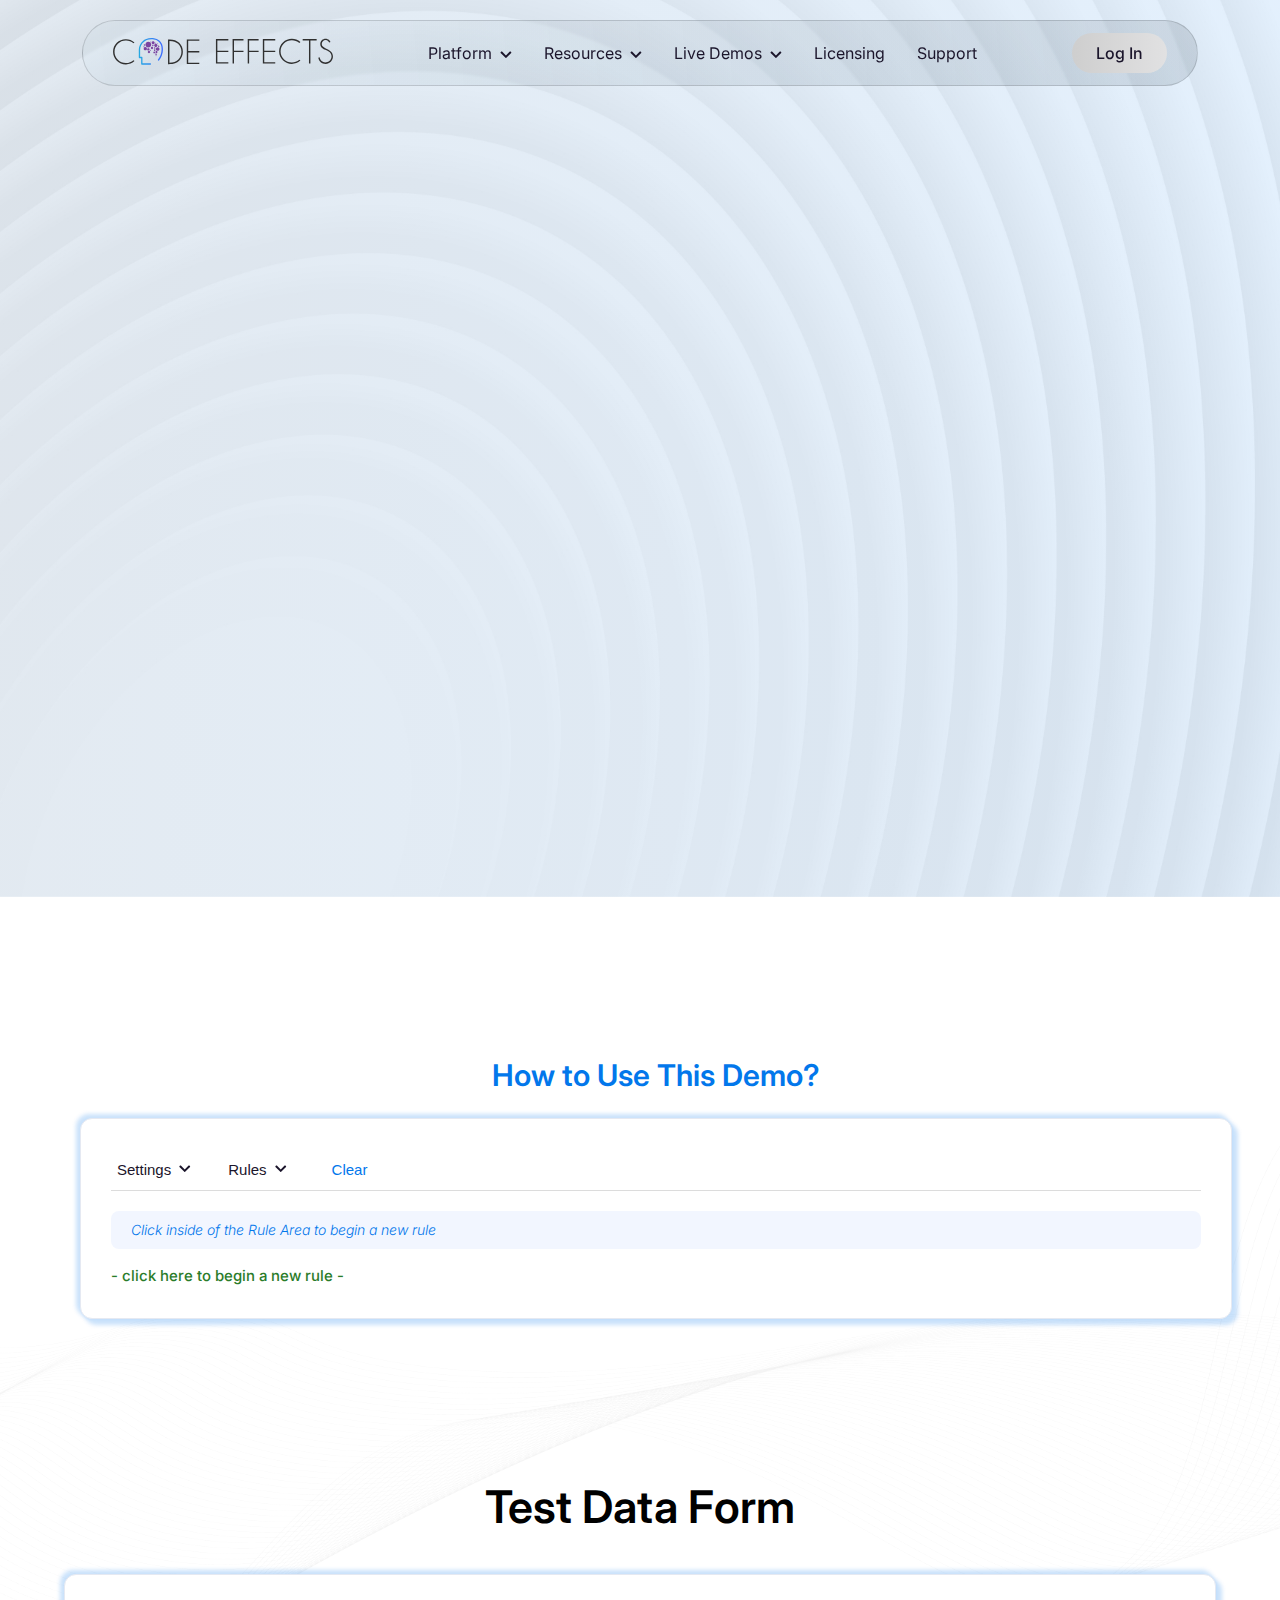
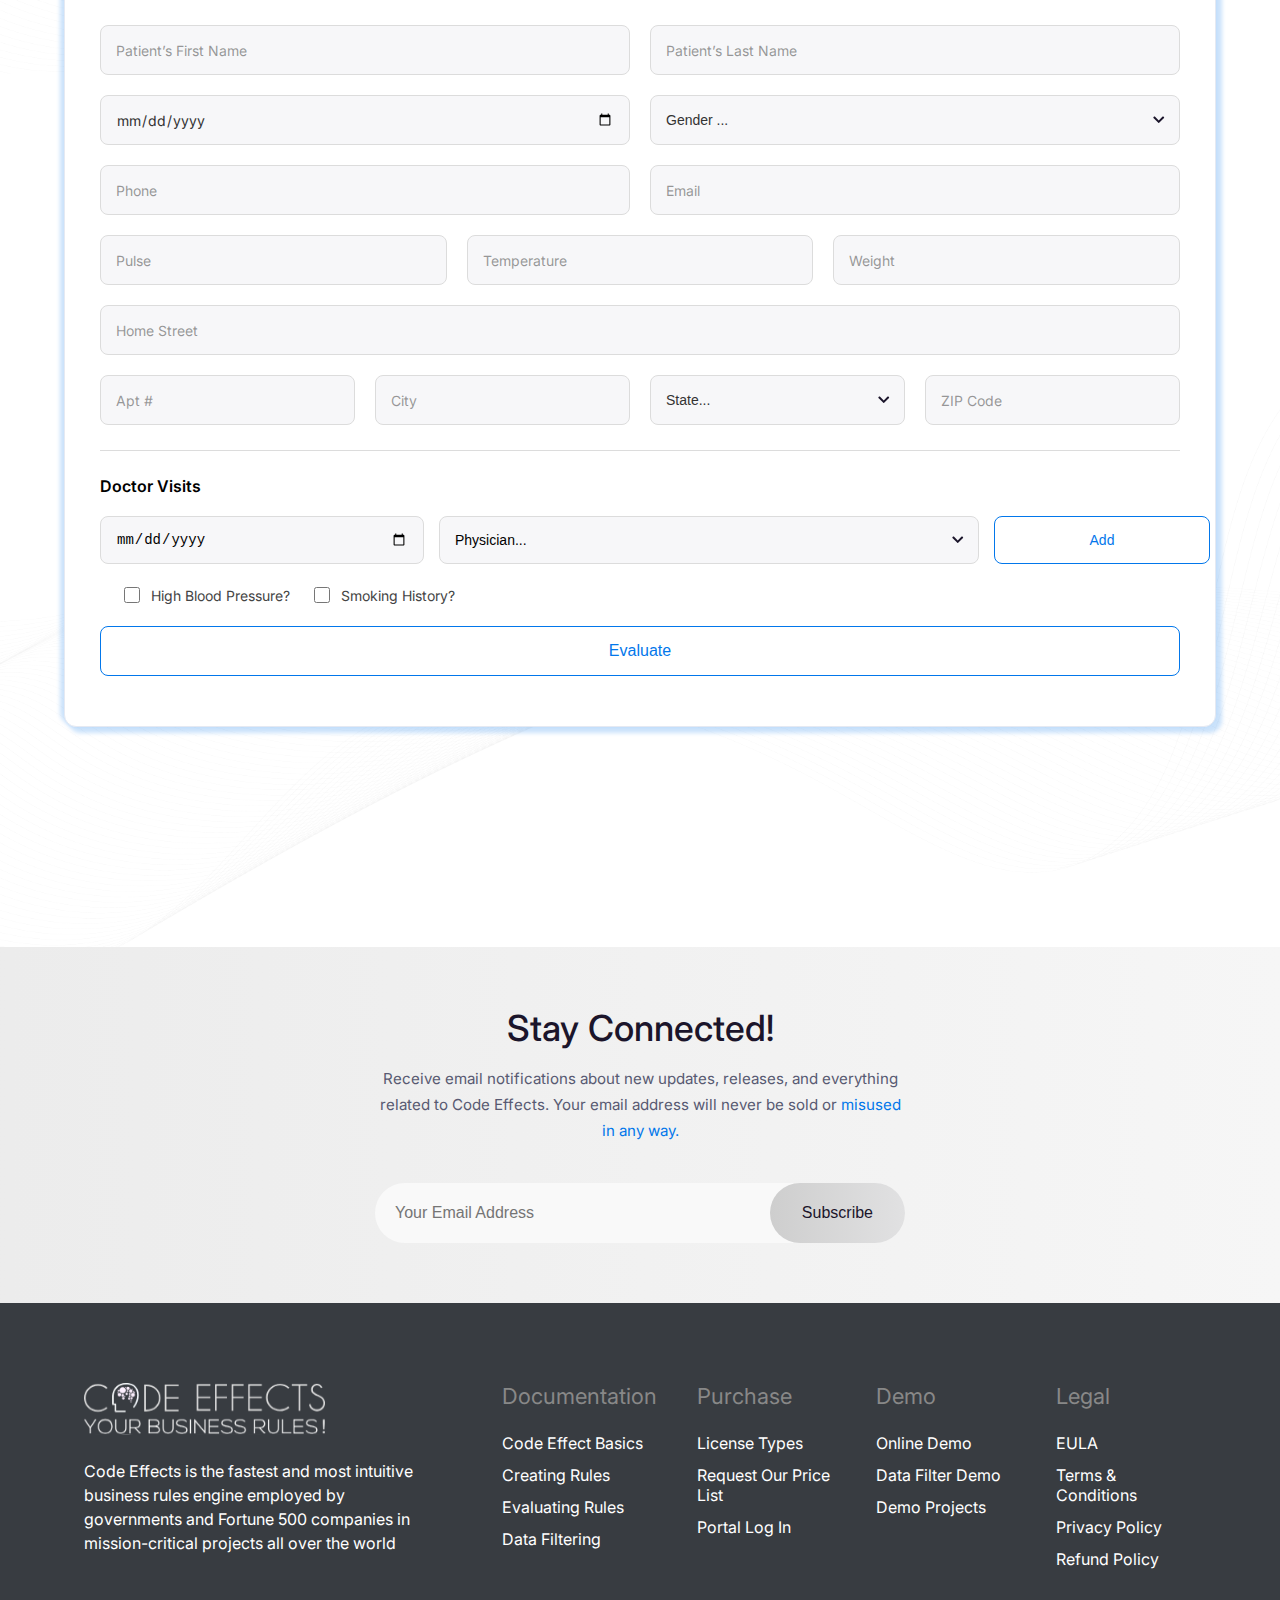
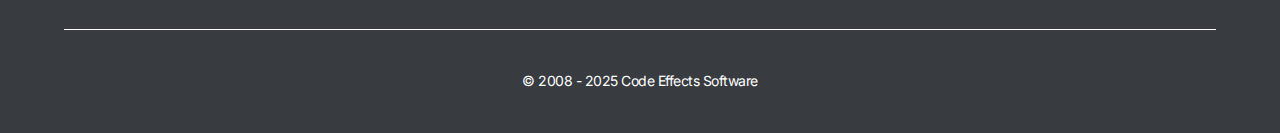
<file: business-rule-engine-demo.html>
<!DOCTYPE html>
<html lang="en">

<head>
  <!-- ========== META ========== -->
  <meta charset="UTF-8" />
  <meta name="viewport" content="width=device-width, initial-scale=1" />
  <title>Code Effects - Business Rules Engine Demo</title>

  <!-- ========== FONTS ========== -->
  <link rel="preconnect" href="https://fonts.googleapis.com" />
  <link rel="preconnect" href="https://fonts.gstatic.com" crossorigin />
  <link
    href="https://fonts.googleapis.com/css2?family=Inter:wght@300;400;500;600;700&family=Inter+Tight:wght@400&family=Poppins:wght@400;700&display=swap"
    rel="stylesheet" />

    <link rel="stylesheet" href="global.css" />
  <link rel="stylesheet" href="style.css" />
  <link rel="stylesheet" href="responsive.css">
  </style>
</head>

<body>
  <!-- ========== HEADER ========== -->
  <header class="site-header">
    <div class="header-container">
      <a href="#" class="logo">
        <div class="logo-wrapper">
          <img src="images/12_2190.svg" alt="Code Effects Logo" class="logo-svg" />
        </div>
      </a>

      <nav class="main-nav">
        <ul class="nav-list">
          <li class="nav-item"><a href="#section-what-is">Platform
              <span>
                <svg width="12" height="8" viewBox="0 0 12 8" fill="none" xmlns="http://www.w3.org/2000/svg">
                  <path
                    d="M5.51503 6.85L0.640027 2C0.415027 1.75 0.415027 1.375 0.640027 1.15L1.21503 0.575C1.44003 0.35 1.81503 0.35 2.06503 0.575L5.94003 4.425L9.79003 0.575C10.04 0.35 10.415 0.35 10.64 0.575L11.215 1.15C11.44 1.375 11.44 1.75 11.215 2L6.34003 6.85C6.11503 7.075 5.74003 7.075 5.51503 6.85Z"
                    fill="#1B152B" />
                </svg>
              </span></a></li>
          <li class="nav-item"><a href="#section-benefits">Resources
              <span>
                <svg width="12" height="8" viewBox="0 0 12 8" fill="none" xmlns="http://www.w3.org/2000/svg">
                  <path
                    d="M5.51503 6.85L0.640027 2C0.415027 1.75 0.415027 1.375 0.640027 1.15L1.21503 0.575C1.44003 0.35 1.81503 0.35 2.06503 0.575L5.94003 4.425L9.79003 0.575C10.04 0.35 10.415 0.35 10.64 0.575L11.215 1.15C11.44 1.375 11.44 1.75 11.215 2L6.34003 6.85C6.11503 7.075 5.74003 7.075 5.51503 6.85Z"
                    fill="#1B152B" />
                </svg>
              </span></a></li>
          <li class="nav-item"><a href="#">Live Demos
              <span>
                <svg width="12" height="8" viewBox="0 0 12 8" fill="none" xmlns="http://www.w3.org/2000/svg">
                  <path
                    d="M5.51503 6.85L0.640027 2C0.415027 1.75 0.415027 1.375 0.640027 1.15L1.21503 0.575C1.44003 0.35 1.81503 0.35 2.06503 0.575L5.94003 4.425L9.79003 0.575C10.04 0.35 10.415 0.35 10.64 0.575L11.215 1.15C11.44 1.375 11.44 1.75 11.215 2L6.34003 6.85C6.11503 7.075 5.74003 7.075 5.51503 6.85Z"
                    fill="#1B152B" />
                </svg>
              </span></a></li>
          <li class="nav-item"><a href="#">Licensing</a></li>
          <li class="nav-item"><a href="#">Support</a></li>
        </ul>
      </nav>

      <a href="#" class="btn btn-primary login-btn">Log In</a>
      <button class="mobile-nav-toggle" aria-label="Toggle navigation">☰</button>
    </div>
  </header>

  <section id="section-hero" class="hero-section">
    <div class="container hero-container">
      <div class="hero-content animate">
        <h1 id="heading">Business Rules Engine Demo
        </h1>
        <p id="paragraph">
          Today, businesses across many industries are increasingly adopting technology to improve efficiency, increase productivity, and discover new revenue streams. Among different types of software companies use, business rules engines are getting notable traction.

        </p>
        <div class="hero-features">
          <div class="feature-item">
            <img src="images/star_svgrepo.com.svg" alt="Uptime Icon" />
            <span id="paragraph">4.8/5 on G2</span>
          </div>
          <div class="feature-item">
            <img src="images/team_svgrepo.com.svg" alt="Integration Icon" />
            <span id="paragraph">1,000+ Developers</span>
          </div>
          <div class="feature-item">
            <img src="images/Vector (22).svg" alt="Trusted Icon" />
            <span id="paragraph">SOC2 Compliant</span>
          </div>
        </div>
        <div class="note">
          <p id="paragraph">"Trusted by Fortune 500 companies worldwide"</p>
        </div>
      </div>

      <div class="hero-form-wrapper">
        <form class="hero-form">
          <h3 id="sub-heading">Get a Demo</h3>
          <p id="paragraph">
            See how easy it is to implement business rules
          </p>

          <div class="form-group"><input type="text" placeholder="Full Name" /></div>
          <div class="form-group"><input type="email" placeholder="Business Email" /></div>
          <div class="form-group"><input type="text" placeholder="Company Name" /></div>
          <div class="form-group"><textarea placeholder="Tell us about your use case"></textarea></div>

          <button type="submit" class="btn btn-primary form-submit-btn">
            Request Demo
            <img src="images/arrow-up-right_svgrepo.com.svg" alt="" class="btn-icon" />
          </button>

          <div class="form-note">
            <img src="images/lock-alt_svgrepo.com.svg" alt="" />
            <p id="paragraph">We never share your data. Privacy guaranteed.</p>
          </div>
        </form>
      </div>
    </div>
  </section>

  <!-- ========== WHAT IS ========== -->
<section id="demo-usage" class="demo-usage-section">
  <div class="demo-usage-container">
    <h2 class="section-title">How to Use This Demo?</h2>
    <div class="rules-editor-card">
      <div class="rules-editor__header">
        <div class="rules-editor__tabs">
          <button class="tab-item settings">Settings</button>
          <button class="tab-item rules">Rules</button>
        </div>
        <button class="btn btn--clear">Clear</button>
      </div>
      <hr class="rules-editor__divider">
      <div class="rules-editor__body">
        <div class="rules-editor__message-bar">
          <p>Click inside of the Rule Area to begin a new rule</p>
        </div>
        <p class="rules-editor__prompt">- click here to begin a new rule -</p>
      </div>
    </div>
  </div>

  <!-- TEST FORM -->
  <div class="test-form-section">
    <div class="test-form-container">
      <h2 class="test-form-title">Test Data Form</h2>

      <form class="test-data-form">
        <div class="form-grid">
          <!-- Row 1 -->
          <div class="form-group">
            <input type="text" placeholder="Patient’s First Name">
          </div>
          <div class="form-group">
            <input type="text" placeholder="Patient’s Last Name">
          </div>

          <!-- Row 2 -->
          <div class="form-group">
            <input type="date" placeholder="Date of Birth">
          </div>
          <div class="form-group select-group">
            <select>
              <option>Gender ...</option>
              <option>Male</option>
              <option>Female</option>
            </select>
          </div>

          <!-- Row 3 -->
          <div class="form-group">
            <input type="text" placeholder="Phone">
          </div>
          <div class="form-group">
            <input type="email" placeholder="Email">
          </div>

          <!-- Row 4 -->
          <div class="form-group pulse">
            <input type="text" placeholder="Pulse">
          </div>
          <div class="form-group temp">
            <input type="text" placeholder="Temperature">
          </div>
          <div class="form-group weight">
            <input type="text" placeholder="Weight">
          </div>

          <!-- Row 5 -->
          <div class="form-group full-width">
            <input type="text" placeholder="Home Street">
          </div>

          <!-- Row 6 -->
          <div class="form-group apt">
            <input type="text" placeholder="Apt #">
          </div>
          <div class="form-group city">
            <input type="text" placeholder="City">
          </div>
          <div class="form-group state select-group">
            <select>
              <option>State...</option>
              <option>NY</option>
              <option>CA</option>
            </select>
          </div>
          <div class="form-group zip">
            <input type="text" placeholder="ZIP Code">
          </div>
        </div>

        <hr class="form-divider">

        <!-- Doctor Visits -->
        <div class="visits-title">Doctor Visits</div>
        <div class="visits-inputs">
          <input type="date" placeholder="Date">
          <div class="select-group">
            <select>
              <option>Physician...</option>
              <option>Dr. Smith</option>
              <option>Dr. John</option>
            </select>
          </div>
          <button type="button" class="btn--add">Add</button>
        </div>

        <!-- Checkboxes -->
        <div class="checkbox-group">
          <label><input type="checkbox"> High Blood Pressure?</label>
          <label><input type="checkbox"> Smoking History?</label>
        </div>

        <!-- Submit -->
        <button type="submit" class="btn--evaluate">Evaluate</button>
      </form>
    </div>
  </div>
</section>

 <!-- ========== NEWSLETTER ========== -->
  <section id="section-newsletter" class="newsletter-section">
    <div class="container newsletter-container">
      <h2 id="heading">Stay Connected!</h2>
      <p id="paragraph">Receive email notifications about new updates, releases, and everything related to Code Effects.
        Your email
        address will never be sold or <a href="#">misused in any way.</a></p>
      <form class="newsletter-form">
        <input type="email" placeholder="Your Email Address" />
        <button type="submit" class="btn">Subscribe</button>
      </form>
    </div>
  </section>
  <!-- ========== FOOTER ========== -->
  <footer id="section-footer" class="site-footer">
    <div class="container footer-container">
      <div class="footer-about">
        <a href="#" class="footer-logo"><img src="images/12_2005.svg" alt="Code Effects Logo" /></a>
        <p>Code Effects is the fastest and most intuitive business rules engine employed by governments and Fortune 500
          companies in mission-critical projects all over the world</p>
      </div>

      <div class="footer-links">
        <h4>Documentation</h4>
        <ul>
          <li><a href="#">Code Effect Basics</a></li>
          <li><a href="#">Creating Rules</a></li>
          <li><a href="#">Evaluating Rules</a></li>
          <li><a href="#">Data Filtering</a></li>
        </ul>
      </div>

      <div class="footer-links">
        <h4>Purchase</h4>
        <ul>
          <li><a href="#">License Types</a></li>
          <li><a href="#">Request Our Price List</a></li>
          <li><a href="#">Portal Log In</a></li>
        </ul>
      </div>

      <div class="footer-links">
        <h4>Demo</h4>
        <ul>
          <li><a href="#">Online Demo</a></li>
          <li><a href="#">Data Filter Demo</a></li>
          <li><a href="#">Demo Projects</a></li>
        </ul>
      </div>

      <div class="footer-links">
        <h4>Legal</h4>
        <ul>
          <li><a href="#">EULA</a></li>
          <li><a href="#">Terms & Conditions</a></li>
          <li><a href="#">Privacy Policy</a></li>
          <li><a href="#">Refund Policy</a></li>
        </ul>
      </div>
    </div>

    <div class="container footer-bottom">
      <p>© 2008 - 2025 Code Effects Software</p>
    </div>
  </footer>

  
<script src="function.js"></script>
</body>

</html>
</file>
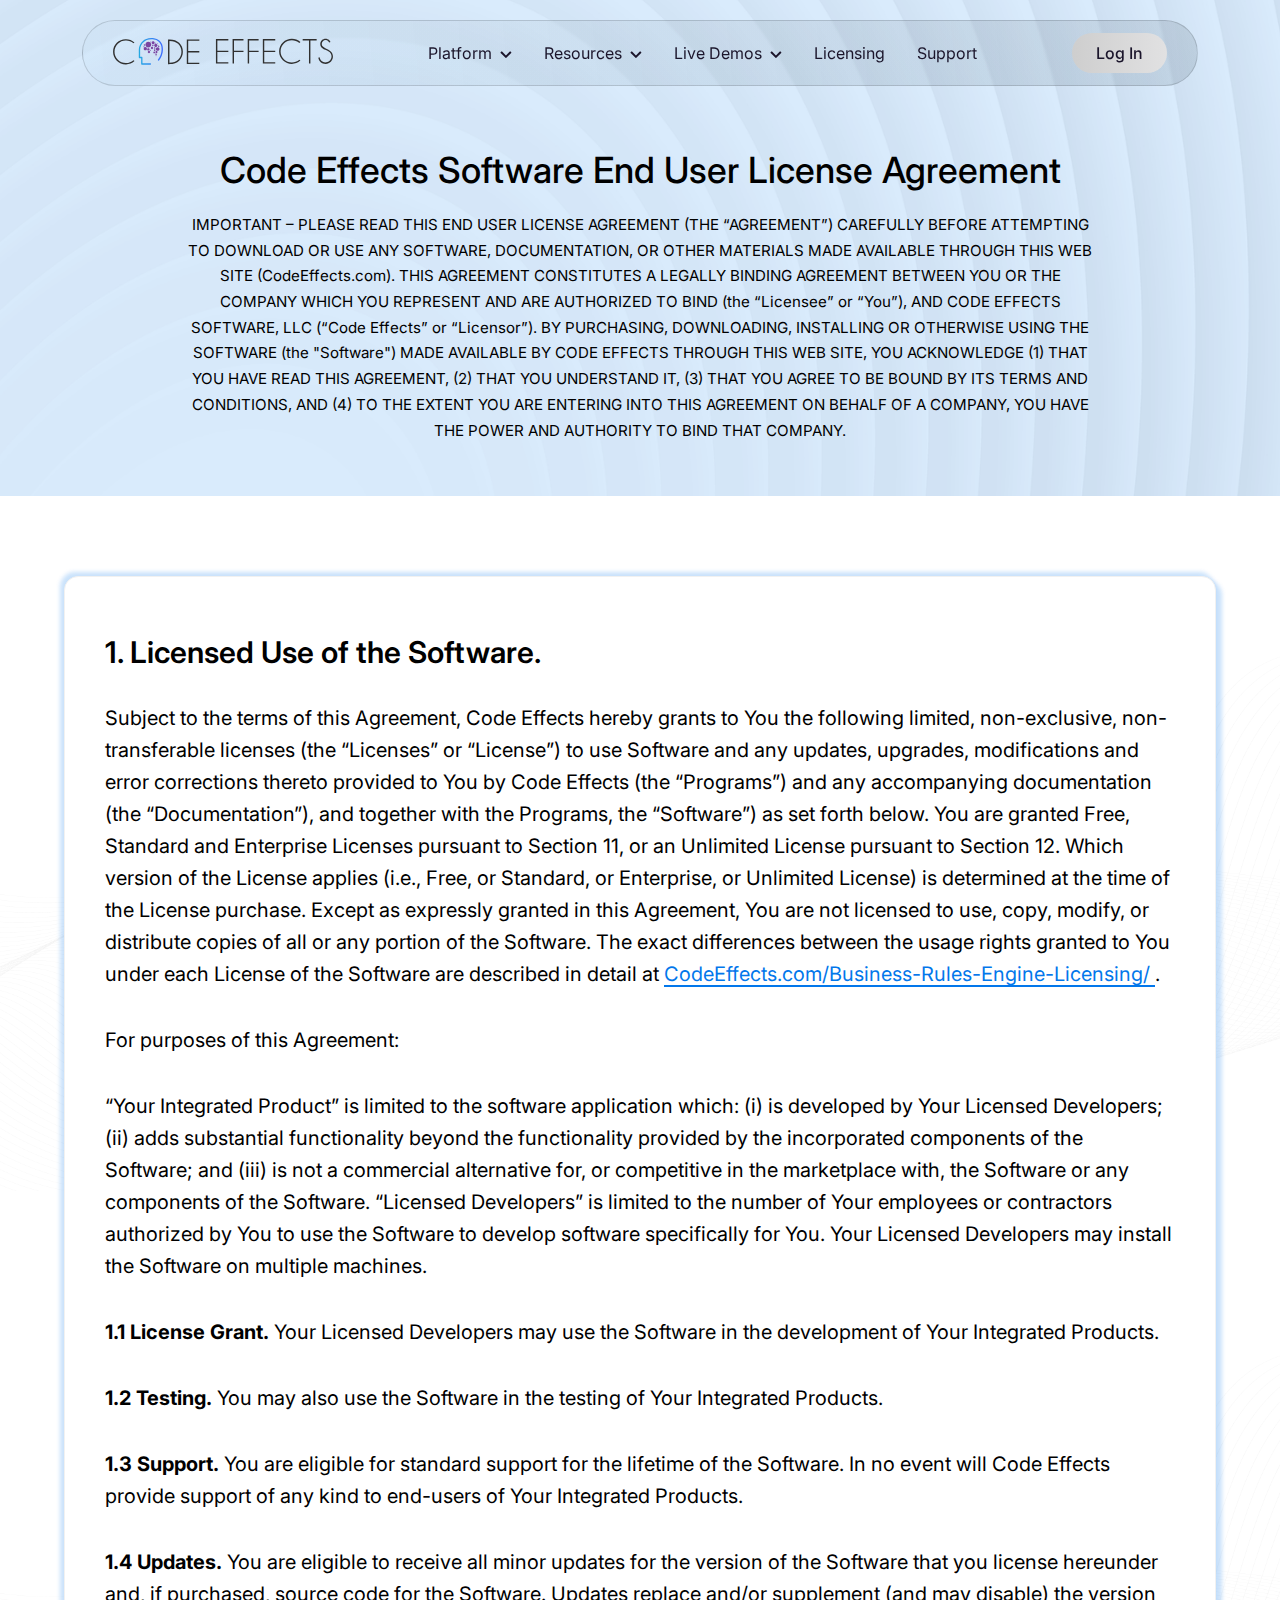
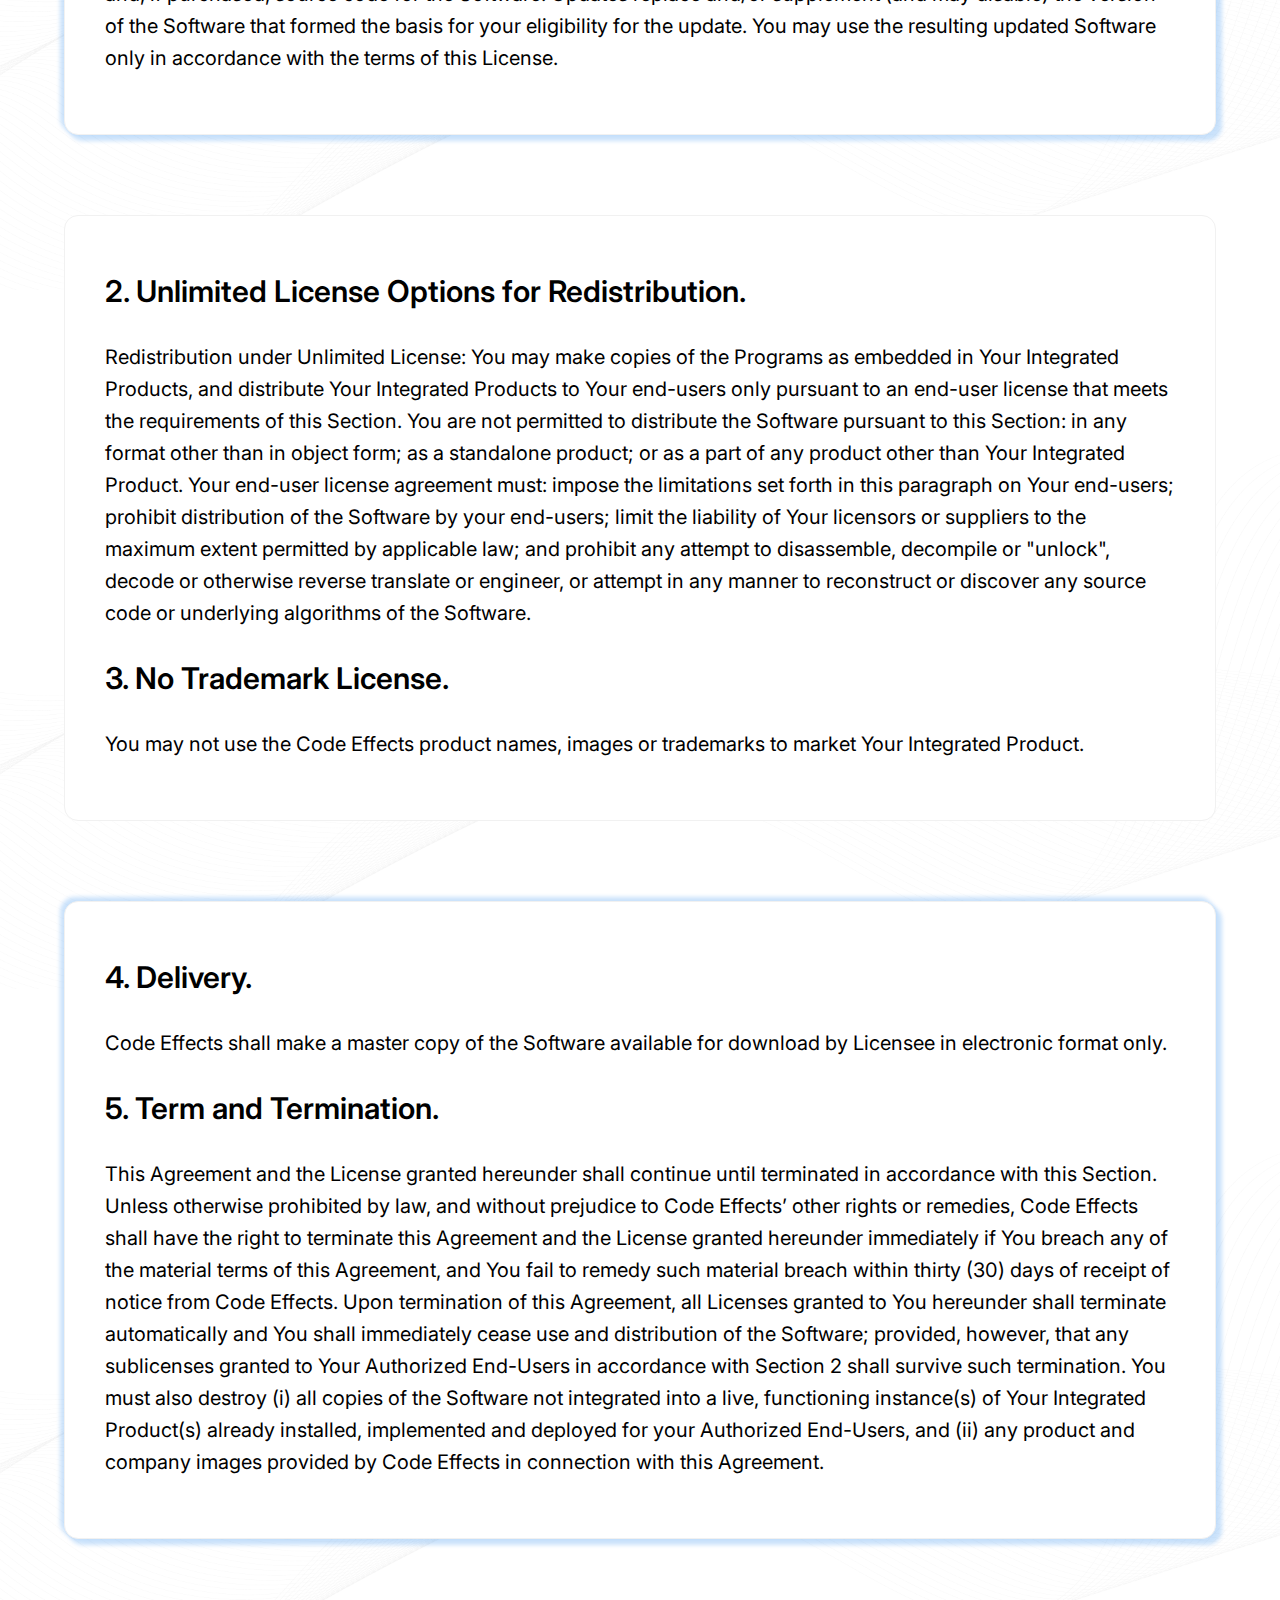
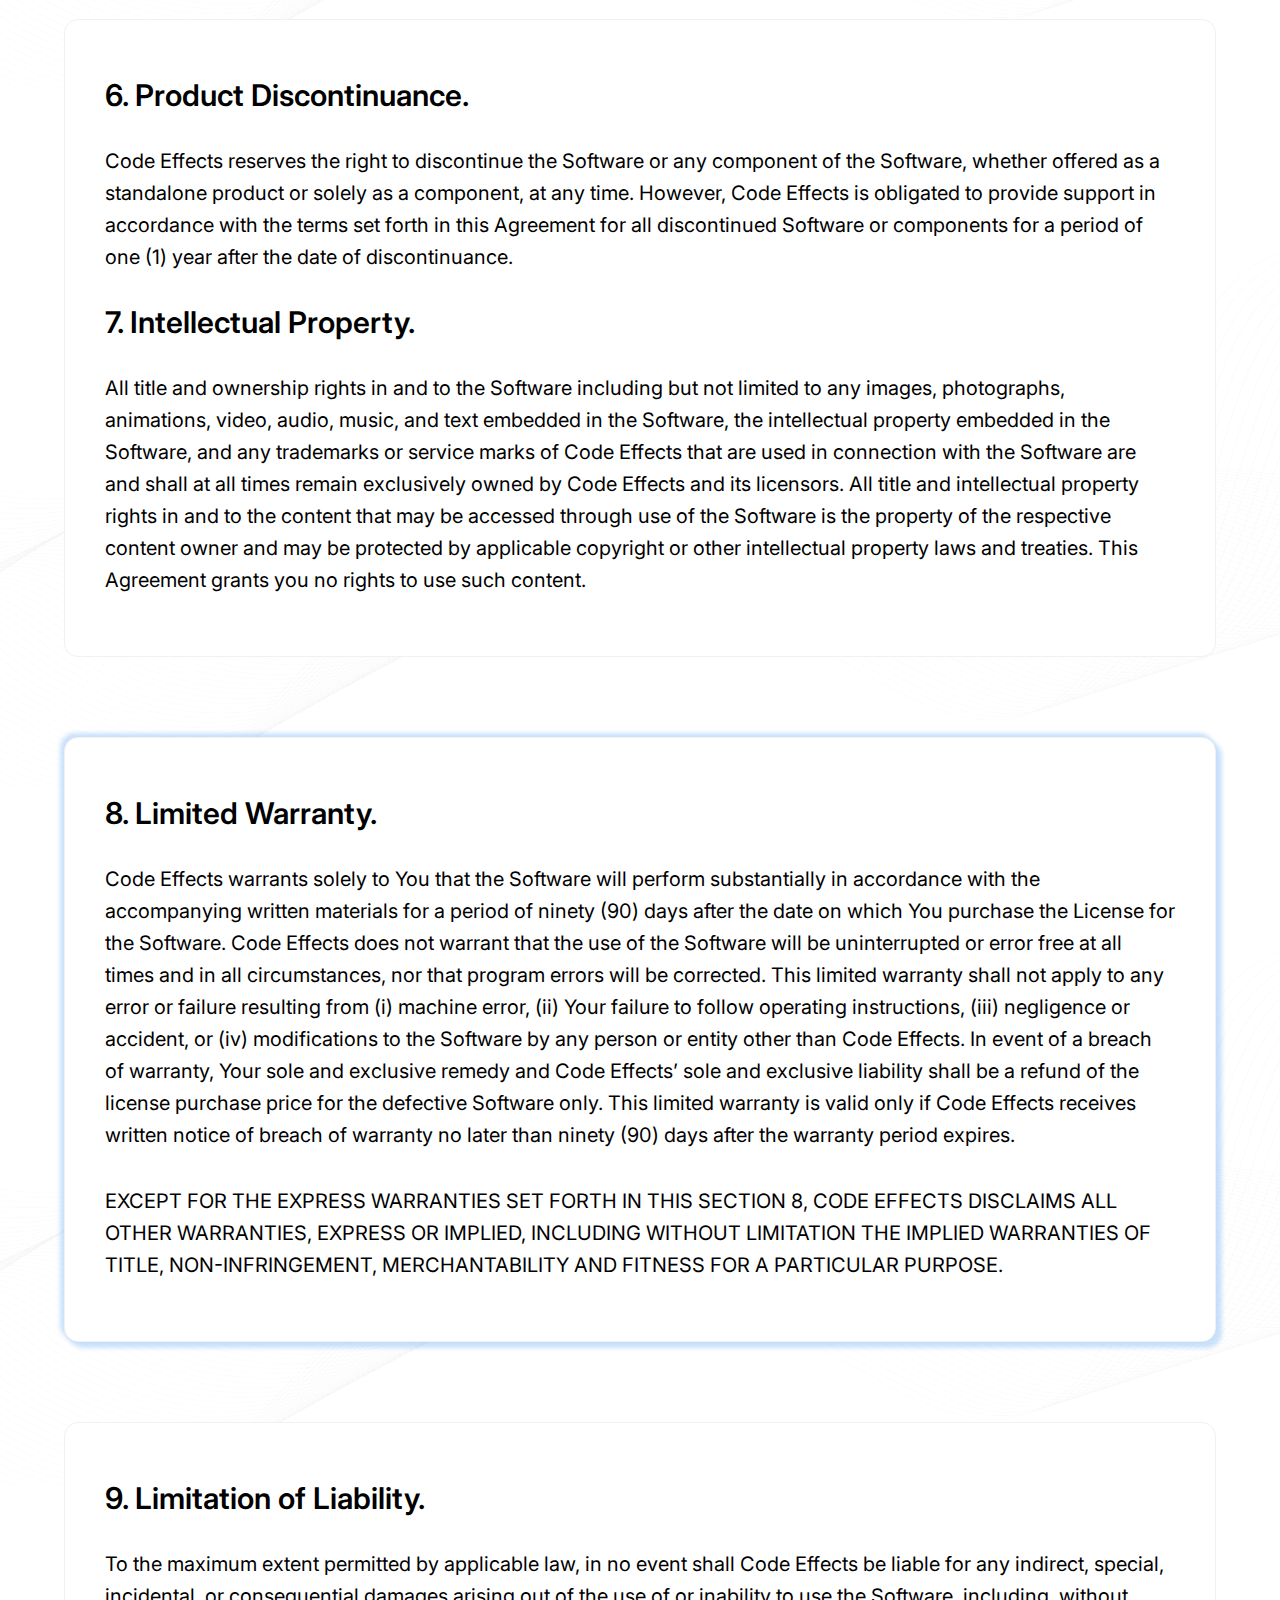
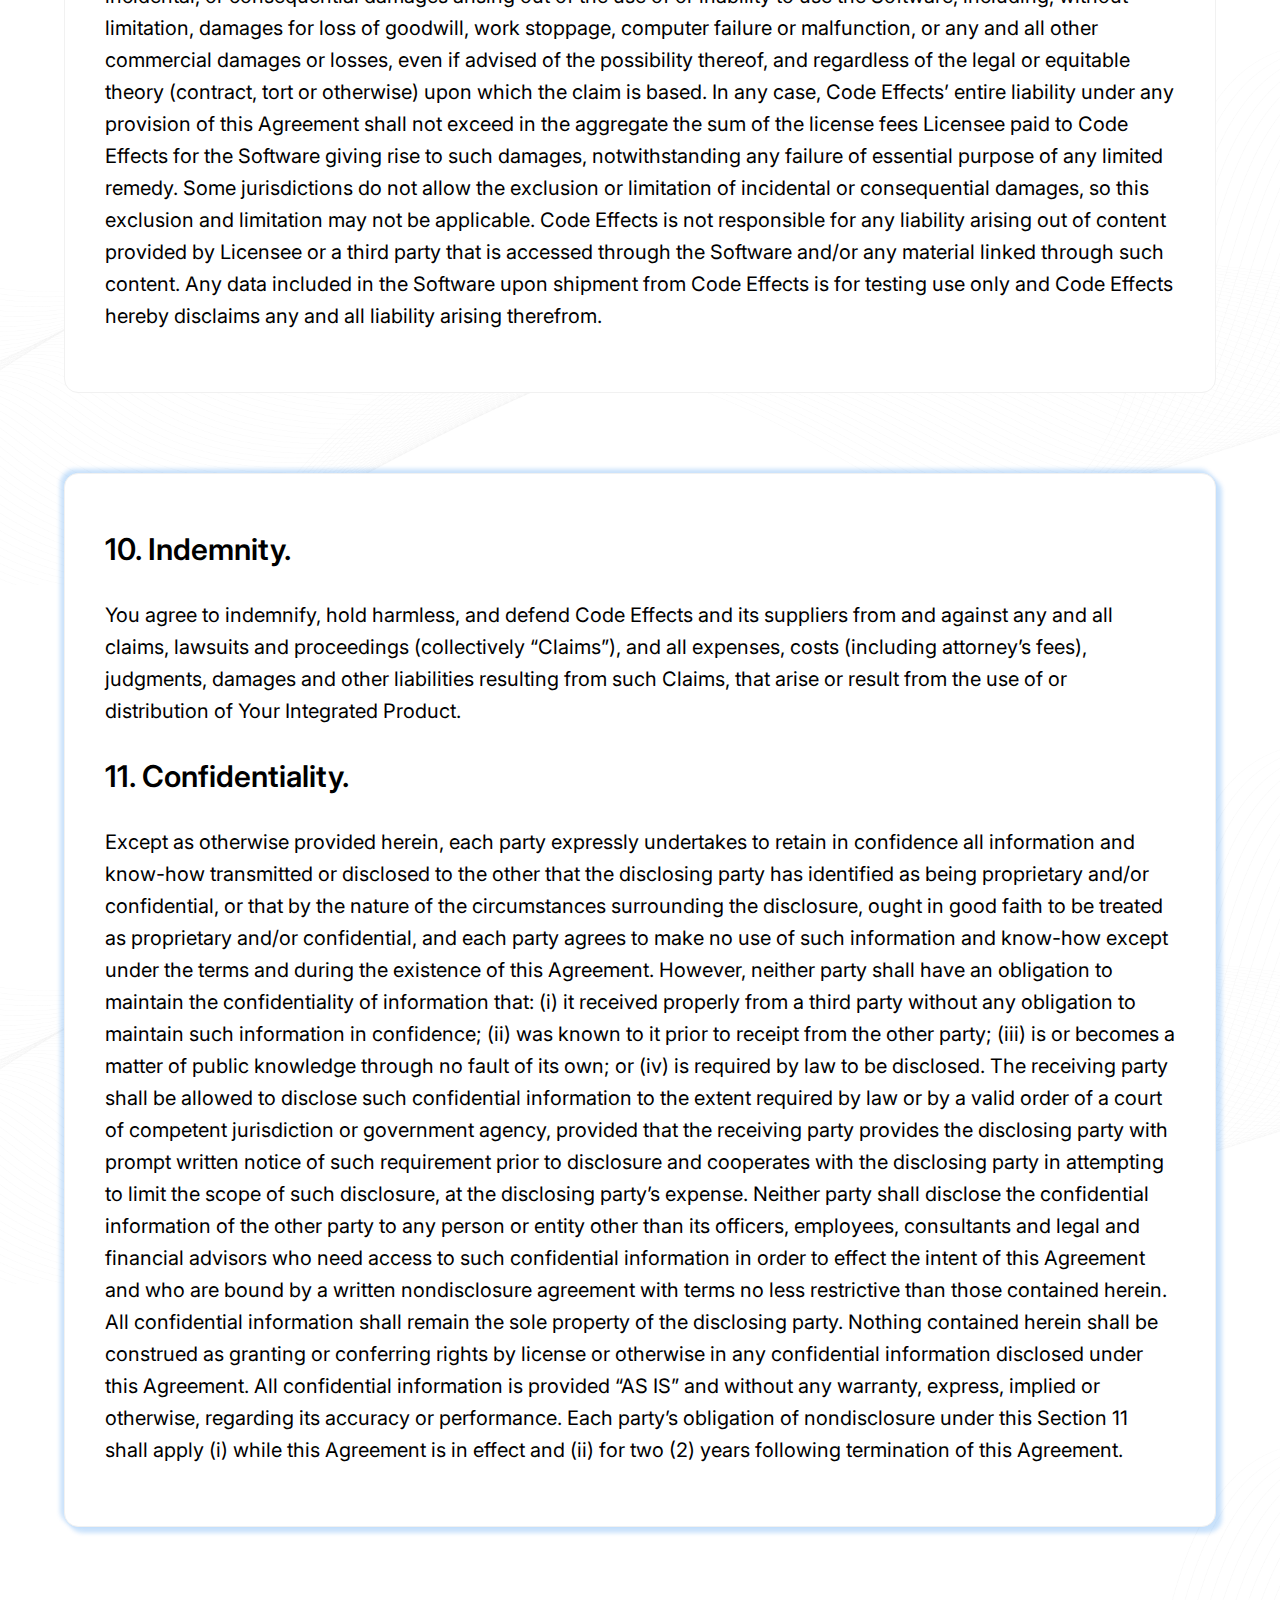
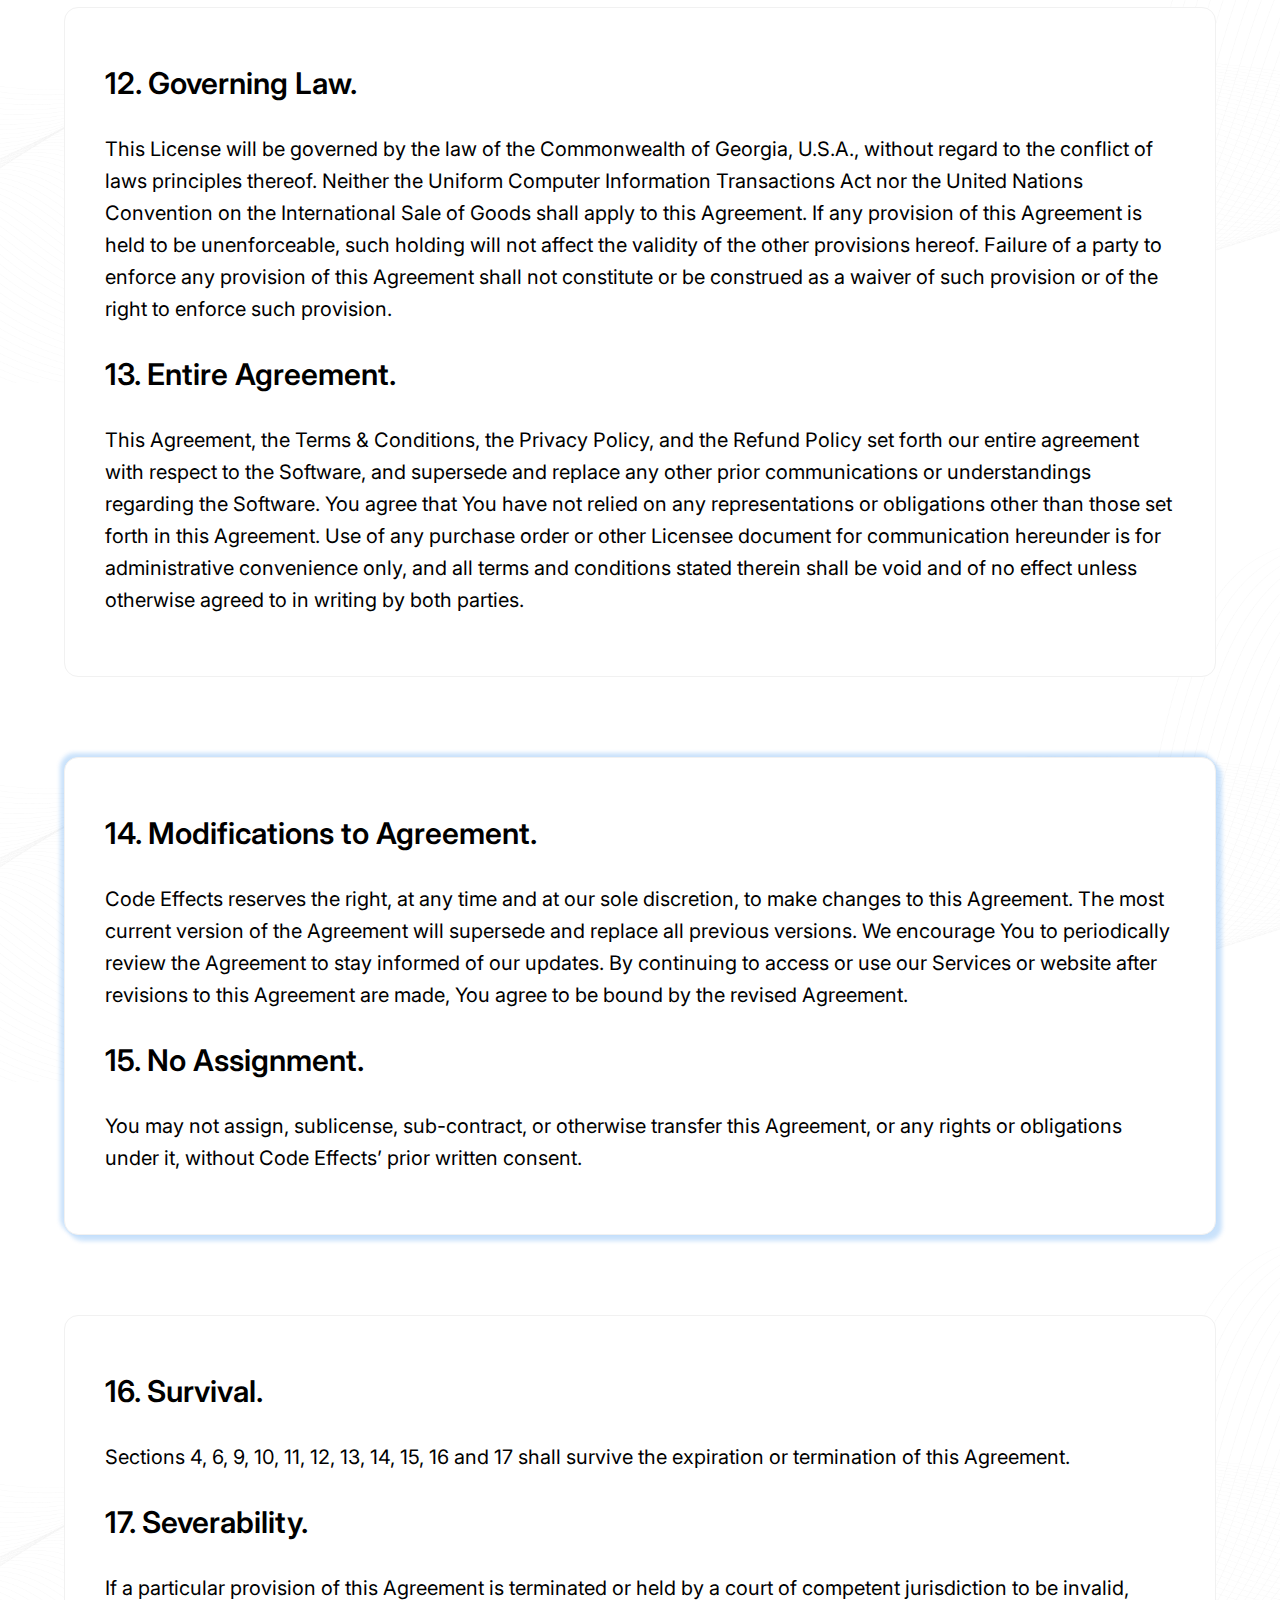
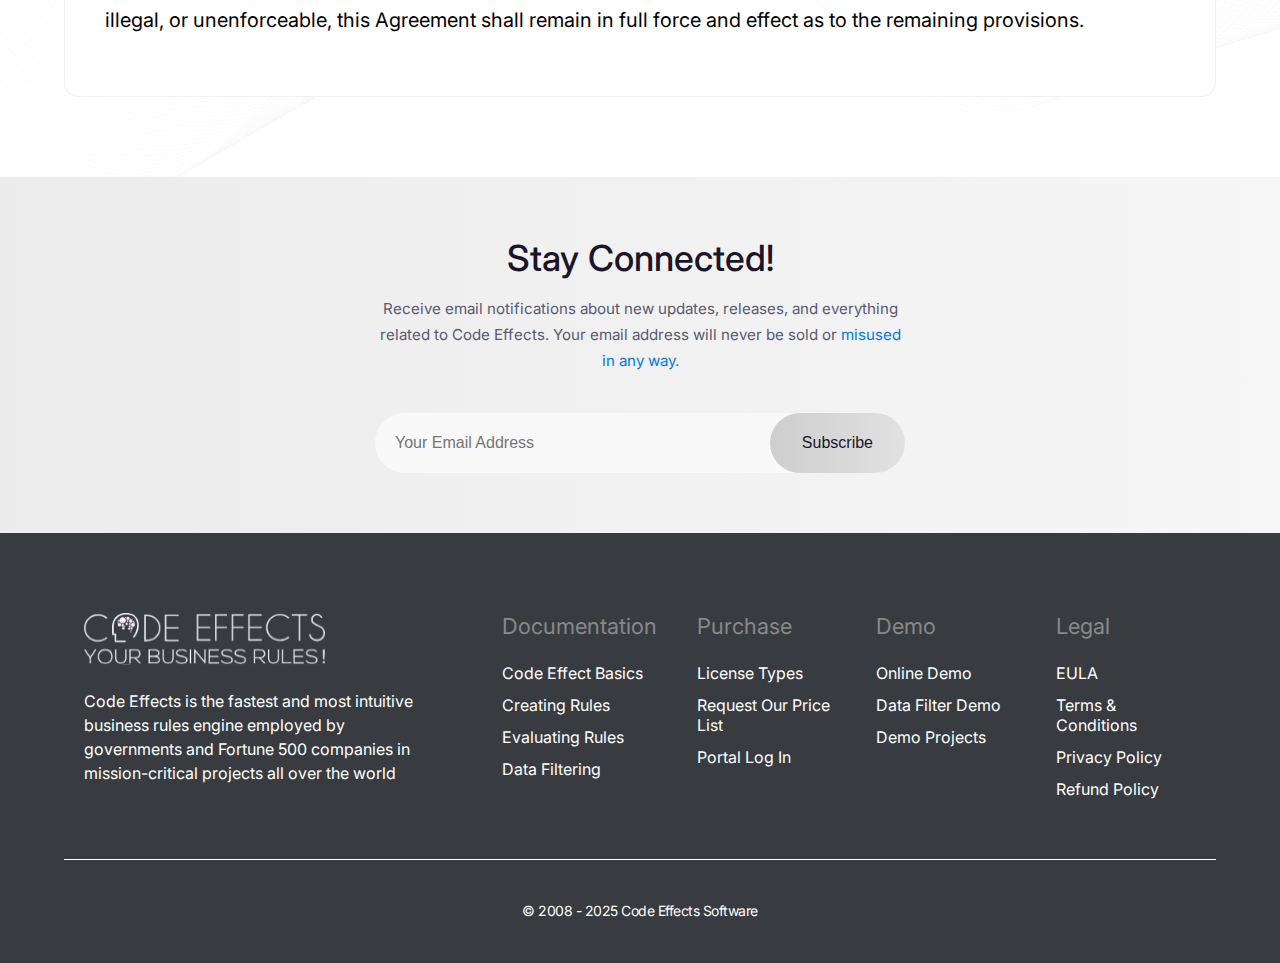
<file: eula.html>
<!DOCTYPE html>
<html lang="en">
<head>
  <meta charset="UTF-8" />
  <meta name="viewport" content="width=device-width, initial-scale=1" />
  <title>Code Effects -  End User License Agreement (EULA)</title>
  <link rel="preconnect" href="https://fonts.googleapis.com" />
  <link rel="preconnect" href="https://fonts.gstatic.com" crossorigin />
  <link
    href="https://fonts.googleapis.com/css2?family=Inter:wght@300;400;500;600;700&family=Inter+Tight:wght@400&family=Poppins:wght@400;700&display=swap"
    rel="stylesheet" />
  <link rel="stylesheet" href="global.css" />
  <link rel="stylesheet" href="style.css" />
  <link rel="stylesheet" href="responsive.css">

</head>

<body>
  <!-- ========== HEADER ========== -->
  <header class="site-header">
    <div class="header-container">
      <a href="#" class="logo">
        <div class="logo-wrapper">
          <img src="images/12_2190.svg" alt="Code Effects Logo" class="logo-svg" />
        </div>
      </a>

      <nav class="main-nav">
        <ul class="nav-list">
          <li class="nav-item"><a href="#section-what-is">Platform
              <span>
                <svg width="12" height="8" viewBox="0 0 12 8" fill="none" xmlns="http://www.w3.org/2000/svg">
                  <path
                    d="M5.51503 6.85L0.640027 2C0.415027 1.75 0.415027 1.375 0.640027 1.15L1.21503 0.575C1.44003 0.35 1.81503 0.35 2.06503 0.575L5.94003 4.425L9.79003 0.575C10.04 0.35 10.415 0.35 10.64 0.575L11.215 1.15C11.44 1.375 11.44 1.75 11.215 2L6.34003 6.85C6.11503 7.075 5.74003 7.075 5.51503 6.85Z"
                    fill="#1B152B" />
                </svg>
              </span></a></li>
          <li class="nav-item"><a href="#section-benefits">Resources
              <span>
                <svg width="12" height="8" viewBox="0 0 12 8" fill="none" xmlns="http://www.w3.org/2000/svg">
                  <path
                    d="M5.51503 6.85L0.640027 2C0.415027 1.75 0.415027 1.375 0.640027 1.15L1.21503 0.575C1.44003 0.35 1.81503 0.35 2.06503 0.575L5.94003 4.425L9.79003 0.575C10.04 0.35 10.415 0.35 10.64 0.575L11.215 1.15C11.44 1.375 11.44 1.75 11.215 2L6.34003 6.85C6.11503 7.075 5.74003 7.075 5.51503 6.85Z"
                    fill="#1B152B" />
                </svg>
              </span></a></li>
          <li class="nav-item"><a href="#">Live Demos
              <span>
                <svg width="12" height="8" viewBox="0 0 12 8" fill="none" xmlns="http://www.w3.org/2000/svg">
                  <path
                    d="M5.51503 6.85L0.640027 2C0.415027 1.75 0.415027 1.375 0.640027 1.15L1.21503 0.575C1.44003 0.35 1.81503 0.35 2.06503 0.575L5.94003 4.425L9.79003 0.575C10.04 0.35 10.415 0.35 10.64 0.575L11.215 1.15C11.44 1.375 11.44 1.75 11.215 2L6.34003 6.85C6.11503 7.075 5.74003 7.075 5.51503 6.85Z"
                    fill="#1B152B" />
                </svg>
              </span></a></li>
          <li class="nav-item"><a href="#">Licensing</a></li>
          <li class="nav-item"><a href="#">Support</a></li>
        </ul>
      </nav>

      <a href="#" class="btn btn-primary login-btn">Log In</a>
      <button class="mobile-nav-toggle" aria-label="Toggle navigation">☰</button>
    </div>
  </header>

  <section class="project-hero-section" id="project-hero-section">
    <div class="project-hero-container" id="project-hero-container">
      <h1 id="heading">Code Effects Software End User License Agreement</h1>
      <p id="paragraph"> IMPORTANT – PLEASE READ THIS END USER LICENSE AGREEMENT (THE “AGREEMENT”) CAREFULLY BEFORE ATTEMPTING TO DOWNLOAD OR USE ANY SOFTWARE, DOCUMENTATION, OR OTHER MATERIALS MADE AVAILABLE THROUGH THIS WEB SITE (CodeEffects.com). THIS AGREEMENT CONSTITUTES A LEGALLY BINDING AGREEMENT BETWEEN YOU OR THE COMPANY WHICH YOU REPRESENT AND ARE AUTHORIZED TO BIND (the “Licensee” or “You”), AND CODE EFFECTS SOFTWARE, LLC (“Code Effects” or “Licensor”). BY PURCHASING, DOWNLOADING, INSTALLING OR OTHERWISE USING THE SOFTWARE (the "Software") MADE AVAILABLE BY CODE EFFECTS THROUGH THIS WEB SITE, YOU ACKNOWLEDGE (1) THAT YOU HAVE READ THIS AGREEMENT, (2) THAT YOU UNDERSTAND IT, (3) THAT YOU AGREE TO BE BOUND BY ITS TERMS AND CONDITIONS, AND (4) TO THE EXTENT YOU ARE ENTERING INTO THIS AGREEMENT ON BEHALF OF A COMPANY, YOU HAVE THE POWER AND AUTHORITY TO BIND THAT COMPANY.</p>
    </div>
  </section>

  <section id="c3d-deploy">
    <div class="c3d-deploy__container">
      <div class="c3d-deploy__card" id="c3d-deploy_boxShadow">
        <div class="c3d-deploy__inner" id="c3d-deploy_alignment">
          <h2 >1. Licensed Use of the Software.</h2>
          <p>
            Subject to the terms of this Agreement, Code Effects hereby grants to You the following limited,
            non-exclusive, non-transferable licenses
            (the “Licenses” or “License”) to use Software and any updates, upgrades, modifications and error corrections
            thereto provided to You by Code Effects
            (the “Programs”) and any accompanying documentation (the “Documentation”), and together with the Programs,
            the “Software”) as set forth below.
            You are granted Free, Standard and Enterprise Licenses pursuant to Section 11, or an Unlimited License
            pursuant to Section 12.
            Which version of the License applies (i.e., Free, or Standard, or Enterprise, or Unlimited License) is
            determined at the time of the License purchase.
            Except as expressly granted in this Agreement, You are not licensed to use, copy, modify, or distribute
            copies of all or any portion of the Software.
            The exact differences between the usage rights granted to You under each License of the Software are
            described in detail at
            <a href="https://codeeffects.com/Business-Rules-Engine-Licensing/" target="_blank">
              CodeEffects.com/Business-Rules-Engine-Licensing/
            </a>.
          </p>

          <p>For purposes of this Agreement:</p>
          <p>
            “Your Integrated Product” is limited to the software application which: (i) is developed by Your Licensed
            Developers; (ii) adds substantial functionality
            beyond the functionality provided by the incorporated components of the Software; and (iii) is not a
            commercial alternative for, or competitive in the
            marketplace with, the Software or any components of the Software. “Licensed Developers” is limited to the
            number of Your employees or contractors
            authorized by You to use the Software to develop software specifically for You. Your Licensed Developers may
            install the Software on multiple machines.
          </p>

          <p><strong>1.1 License Grant.</strong> Your Licensed Developers may use the Software in the development of
            Your Integrated Products.</p>

          <p><strong>1.2 Testing.</strong> You may also use the Software in the testing of Your Integrated Products.</p>

          <p><strong>1.3 Support.</strong> You are eligible for standard support for the lifetime of the Software. In no
            event will Code Effects provide support of any
            kind to end-users of Your Integrated Products.
          </p>

          <p><strong>1.4 Updates.</strong> You are eligible to receive all minor updates for the version of the Software
            that you license hereunder and, if purchased,
            source code for the Software. Updates replace and/or supplement (and may disable) the version of the
            Software that formed the basis for your eligibility
            for the update. You may use the resulting updated Software only in accordance with the terms of this
            License.
          </p>
        </div>
      </div>
    </div>
    <div class="c3d-deploy__container">
      <div class="c3d-deploy__card">
        <div class="c3d-deploy__inner" id="c3d-deploy_alignment">
          <h2>2. Unlimited License Options for Redistribution.</h2>
          <p>
            Redistribution under Unlimited License: You may make copies of the Programs as embedded in Your Integrated
            Products,
            and distribute Your Integrated Products to Your end-users only pursuant to an end-user license that meets
            the requirements
            of this Section. You are not permitted to distribute the Software pursuant to this Section: in any format
            other than in object form;
            as a standalone product; or as a part of any product other than Your Integrated Product.
            Your end-user license agreement must: impose the limitations set forth in this paragraph on Your end-users;
            prohibit distribution of the Software by your end-users; limit the liability of Your licensors or suppliers
            to the maximum extent permitted by applicable law; and prohibit any attempt to disassemble, decompile or
            "unlock",
            decode or otherwise reverse translate or engineer, or attempt in any manner to reconstruct or discover any
            source code
            or underlying algorithms of the Software.
          </p>

          <h2>3. No Trademark License.</h2>
          <p>
            You may not use the Code Effects product names, images or trademarks to market Your Integrated Product.
          </p>
        </div>
      </div>
    </div>
    <div class="c3d-deploy__container">
      <div class="c3d-deploy__card" id="c3d-deploy_boxShadow">
        <div class="c3d-deploy__inner" id="c3d-deploy_alignment">
          <h2>4. Delivery.</h2>
          <p>
            Code Effects shall make a master copy of the Software available for download by Licensee in electronic
            format only.
          </p>

          <h2>5. Term and Termination.</h2>
          <p>
            This Agreement and the License granted hereunder shall continue until terminated in accordance with this
            Section.
            Unless otherwise prohibited by law, and without prejudice to Code Effects’ other rights or remedies,
            Code Effects shall have the right to terminate this Agreement and the License granted hereunder immediately
            if You breach any of the material terms of this Agreement, and You fail to remedy such material breach
            within
            thirty (30) days of receipt of notice from Code Effects. Upon termination of this Agreement, all Licenses
            granted
            to You hereunder shall terminate automatically and You shall immediately cease use and distribution of the
            Software;
            provided, however, that any sublicenses granted to Your Authorized End-Users in accordance with Section 2
            shall survive
            such termination. You must also destroy (i) all copies of the Software not integrated into a live,
            functioning
            instance(s) of Your Integrated Product(s) already installed, implemented and deployed for your Authorized
            End-Users,
            and (ii) any product and company images provided by Code Effects in connection with this Agreement.
          </p>
        </div>
      </div>
    </div>
    <div class="c3d-deploy__container">
      <div class="c3d-deploy__card">
        <div class="c3d-deploy__inner" id="c3d-deploy_alignment">
          <h2>6. Product Discontinuance.</h2>
          <p>
            Code Effects reserves the right to discontinue the Software or any component of the Software, whether
            offered as a standalone product or solely as a
            component, at any time. However, Code Effects is obligated to provide support in accordance with the terms
            set forth in this Agreement for all
            discontinued Software or components for a period of one (1) year after the date of discontinuance.
          </p>

          <h2>7. Intellectual Property.</h2>
          <p>
            All title and ownership rights in and to the Software including but not limited to any images, photographs,
            animations, video, audio, music, and text
            embedded in the Software, the intellectual property embedded in the Software, and any trademarks or service
            marks of Code Effects that are used in
            connection with the Software are and shall at all times remain exclusively owned by Code Effects and its
            licensors.
            All title and intellectual property rights in and to the content that may be accessed through use of the
            Software is the property of the respective
            content owner and may be protected by applicable copyright or other intellectual property laws and treaties.
            This Agreement grants you no rights to use such content.
          </p>
        </div>
      </div>
    </div>
    <div class="c3d-deploy__container">
      <div class="c3d-deploy__card" id="c3d-deploy_boxShadow">
        <div class="c3d-deploy__inner" id="c3d-deploy_alignment">
          <h2>8. Limited Warranty.</h2>
          <p>
            Code Effects warrants solely to You that the Software will perform substantially in accordance with the
            accompanying written materials for a period of
            ninety (90) days after the date on which You purchase the License for the Software. Code Effects does not
            warrant that the use of the Software will
            be uninterrupted or error free at all times and in all circumstances, nor that program errors will be
            corrected. This limited warranty shall not apply
            to any error or failure resulting from (i) machine error, (ii) Your failure to follow operating
            instructions, (iii) negligence or accident, or
            (iv) modifications to the Software by any person or entity other than Code Effects. In event of a breach of
            warranty, Your sole and exclusive remedy
            and Code Effects’ sole and exclusive liability shall be a refund of the license purchase price for the
            defective Software only. This limited warranty
            is valid only if Code Effects receives written notice of breach of warranty no later than ninety (90) days
            after the warranty period expires.
          </p>
          <p>
            EXCEPT FOR THE EXPRESS WARRANTIES SET FORTH IN THIS SECTION 8, CODE EFFECTS DISCLAIMS ALL OTHER WARRANTIES,
            EXPRESS OR IMPLIED,
            INCLUDING WITHOUT LIMITATION THE IMPLIED WARRANTIES OF TITLE, NON-INFRINGEMENT, MERCHANTABILITY AND FITNESS
            FOR A PARTICULAR PURPOSE.
          </p>
        </div>
      </div>
    </div>
    <div class="c3d-deploy__container">
      <div class="c3d-deploy__card">
        <div class="c3d-deploy__inner" id="c3d-deploy_alignment">
          <h2>9. Limitation of Liability.</h2>
          <p>
            To the maximum extent permitted by applicable law, in no event shall Code Effects be liable for any
            indirect, special, incidental, or consequential
            damages arising out of the use of or inability to use the Software, including, without limitation, damages
            for loss of goodwill, work stoppage,
            computer failure or malfunction, or any and all other commercial damages or losses, even if advised of the
            possibility thereof, and regardless of
            the legal or equitable theory (contract, tort or otherwise) upon which the claim is based. In any case, Code
            Effects’ entire liability under any
            provision of this Agreement shall not exceed in the aggregate the sum of the license fees Licensee paid to
            Code Effects for the Software giving
            rise to such damages, notwithstanding any failure of essential purpose of any limited remedy. Some
            jurisdictions do not allow the exclusion or
            limitation of incidental or consequential damages, so this exclusion and limitation may not be applicable.
            Code Effects is not responsible for
            any liability arising out of content provided by Licensee or a third party that is accessed through the
            Software and/or any material linked
            through such content. Any data included in the Software upon shipment from Code Effects is for testing use
            only and Code Effects hereby
            disclaims any and all liability arising therefrom.
          </p>
        </div>
      </div>
    </div>
    <div class="c3d-deploy__container">
      <div class="c3d-deploy__card" id="c3d-deploy_boxShadow">
        <div class="c3d-deploy__inner" id="c3d-deploy_alignment">
          <h2>10. Indemnity.</h2>
          <p>
            You agree to indemnify, hold harmless, and defend Code Effects and its suppliers from and against any and
            all claims, lawsuits and proceedings
            (collectively “Claims”), and all expenses, costs (including attorney’s fees), judgments, damages and other
            liabilities resulting from such Claims,
            that arise or result from the use of or distribution of Your Integrated Product.
          </p>

          <h2>11. Confidentiality.</h2>
          <p>
            Except as otherwise provided herein, each party expressly undertakes to retain in confidence all information
            and know-how transmitted or disclosed
            to the other that the disclosing party has identified as being proprietary and/or confidential, or that by
            the nature of the circumstances surrounding
            the disclosure, ought in good faith to be treated as proprietary and/or confidential, and each party agrees
            to make no use of such information and
            know-how except under the terms and during the existence of this Agreement. However, neither party shall
            have an obligation to maintain the
            confidentiality of information that: (i) it received properly from a third party without any obligation to
            maintain such information in confidence;
            (ii) was known to it prior to receipt from the other party; (iii) is or becomes a matter of public knowledge
            through no fault of its own; or
            (iv) is required by law to be disclosed. The receiving party shall be allowed to disclose such confidential
            information to the extent required by
            law or by a valid order of a court of competent jurisdiction or government agency, provided that the
            receiving party provides the disclosing party
            with prompt written notice of such requirement prior to disclosure and cooperates with the disclosing party
            in attempting to limit the scope of such
            disclosure, at the disclosing party’s expense. Neither party shall disclose the confidential information of
            the other party to any person or entity
            other than its officers, employees, consultants and legal and financial advisors who need access to such
            confidential information in order to effect
            the intent of this Agreement and who are bound by a written nondisclosure agreement with terms no less
            restrictive than those contained herein.
            All confidential information shall remain the sole property of the disclosing party. Nothing contained
            herein shall be construed as granting or
            conferring rights by license or otherwise in any confidential information disclosed under this Agreement.
            All confidential information is provided
            “AS IS” and without any warranty, express, implied or otherwise, regarding its accuracy or performance. Each
            party’s obligation of nondisclosure
            under this Section 11 shall apply (i) while this Agreement is in effect and (ii) for two (2) years following
            termination of this Agreement.
          </p>
        </div>
      </div>
    </div>
    <div class="c3d-deploy__container">
      <div class="c3d-deploy__card">
        <div class="c3d-deploy__inner" id="c3d-deploy_alignment">
          <h2>12. Governing Law.</h2>
          <p>
            This License will be governed by the law of the Commonwealth of Georgia, U.S.A., without regard to the
            conflict of laws principles thereof.
            Neither the Uniform Computer Information Transactions Act nor the United Nations Convention on the
            International Sale of Goods shall apply to
            this Agreement. If any provision of this Agreement is held to be unenforceable, such holding will not affect
            the validity of the other provisions hereof.
            Failure of a party to enforce any provision of this Agreement shall not constitute or be construed as a
            waiver of such provision or of the right to
            enforce such provision.
          </p>

          <h2>13. Entire Agreement.</h2>
          <p>
            This Agreement, the Terms & Conditions, the Privacy Policy, and the Refund Policy set forth our entire
            agreement with respect to the Software,
            and supersede and replace any other prior communications or understandings regarding the Software. You agree
            that You have not relied on any
            representations or obligations other than those set forth in this Agreement. Use of any purchase order or
            other Licensee document for communication
            hereunder is for administrative convenience only, and all terms and conditions stated therein shall be void
            and of no effect unless otherwise agreed
            to in writing by both parties.
          </p>
        </div>
      </div>
    </div>
    <div class="c3d-deploy__container">
      <div class="c3d-deploy__card" id="c3d-deploy_boxShadow">
        <div class="c3d-deploy__inner" id="c3d-deploy_alignment">
          <h2>14. Modifications to Agreement.</h2>
          <p>
            Code Effects reserves the right, at any time and at our sole discretion, to make changes to this Agreement.
            The most current version of the Agreement will supersede and replace all previous versions.
            We encourage You to periodically review the Agreement to stay informed of our updates.
            By continuing to access or use our Services or website after revisions to this Agreement are made,
            You agree to be bound by the revised Agreement.
          </p>

          <h2>15. No Assignment.</h2>
          <p>
            You may not assign, sublicense, sub-contract, or otherwise transfer this Agreement,
            or any rights or obligations under it, without Code Effects’ prior written consent.
          </p>
        </div>
      </div>
    </div>
    <div class="c3d-deploy__container">
      <div class="c3d-deploy__card">
        <div class="c3d-deploy__inner" id="c3d-deploy_alignment">
          <h2>16. Survival.</h2>
          <p>
            Sections 4, 6, 9, 10, 11, 12, 13, 14, 15, 16 and 17 shall survive the expiration or termination of this
            Agreement.
          </p>

          <h2>17. Severability.</h2>
          <p>
            If a particular provision of this Agreement is terminated or held by a court of competent jurisdiction to be
            invalid, illegal,
            or unenforceable, this Agreement shall remain in full force and effect as to the remaining provisions.
          </p>
        </div>
      </div>
    </div>
  </section>


  <!-- ========== NEWSLETTER ========== -->
  <section id="section-newsletter" class="newsletter-section">
    <div class="container newsletter-container">
      <h2 id="heading">Stay Connected!</h2>
      <p id="paragraph">Receive email notifications about new updates, releases, and everything related to Code Effects.
        Your email
        address will never be sold or <a href="#">misused in any way.</a></p>
      <form class="newsletter-form">
        <input type="email" placeholder="Your Email Address" />
        <button type="submit" class="btn">Subscribe</button>
      </form>
    </div>
  </section>

  <!-- ========== FOOTER ========== -->
  <footer id="section-footer" class="site-footer">
    <div class="container footer-container">
      <div class="footer-about">
        <a href="#" class="footer-logo"><img src="images/12_2005.svg" alt="Code Effects Logo" /></a>
        <p>Code Effects is the fastest and most intuitive business rules engine employed by governments and Fortune 500
          companies in mission-critical projects all over the world</p>
      </div>

      <div class="footer-links">
        <h4>Documentation</h4>
        <ul>
          <li><a href="#">Code Effect Basics</a></li>
          <li><a href="#">Creating Rules</a></li>
          <li><a href="#">Evaluating Rules</a></li>
          <li><a href="#">Data Filtering</a></li>
        </ul>
      </div>

      <div class="footer-links">
        <h4>Purchase</h4>
        <ul>
          <li><a href="#">License Types</a></li>
          <li><a href="#">Request Our Price List</a></li>
          <li><a href="#">Portal Log In</a></li>
        </ul>
      </div>

      <div class="footer-links">
        <h4>Demo</h4>
        <ul>
          <li><a href="#">Online Demo</a></li>
          <li><a href="#">Data Filter Demo</a></li>
          <li><a href="#">Demo Projects</a></li>
        </ul>
      </div>

      <div class="footer-links">
        <h4>Legal</h4>
        <ul>
          <li><a href="#">EULA</a></li>
          <li><a href="#">Terms & Conditions</a></li>
          <li><a href="#">Privacy Policy</a></li>
          <li><a href="#">Refund Policy</a></li>
        </ul>
      </div>
    </div>

    <div class="container footer-bottom">
      <p>© 2008 - 2025 Code Effects Software</p>
    </div>
  </footer>
 <script src="function.js"></script>
</body>

</html>
</file>
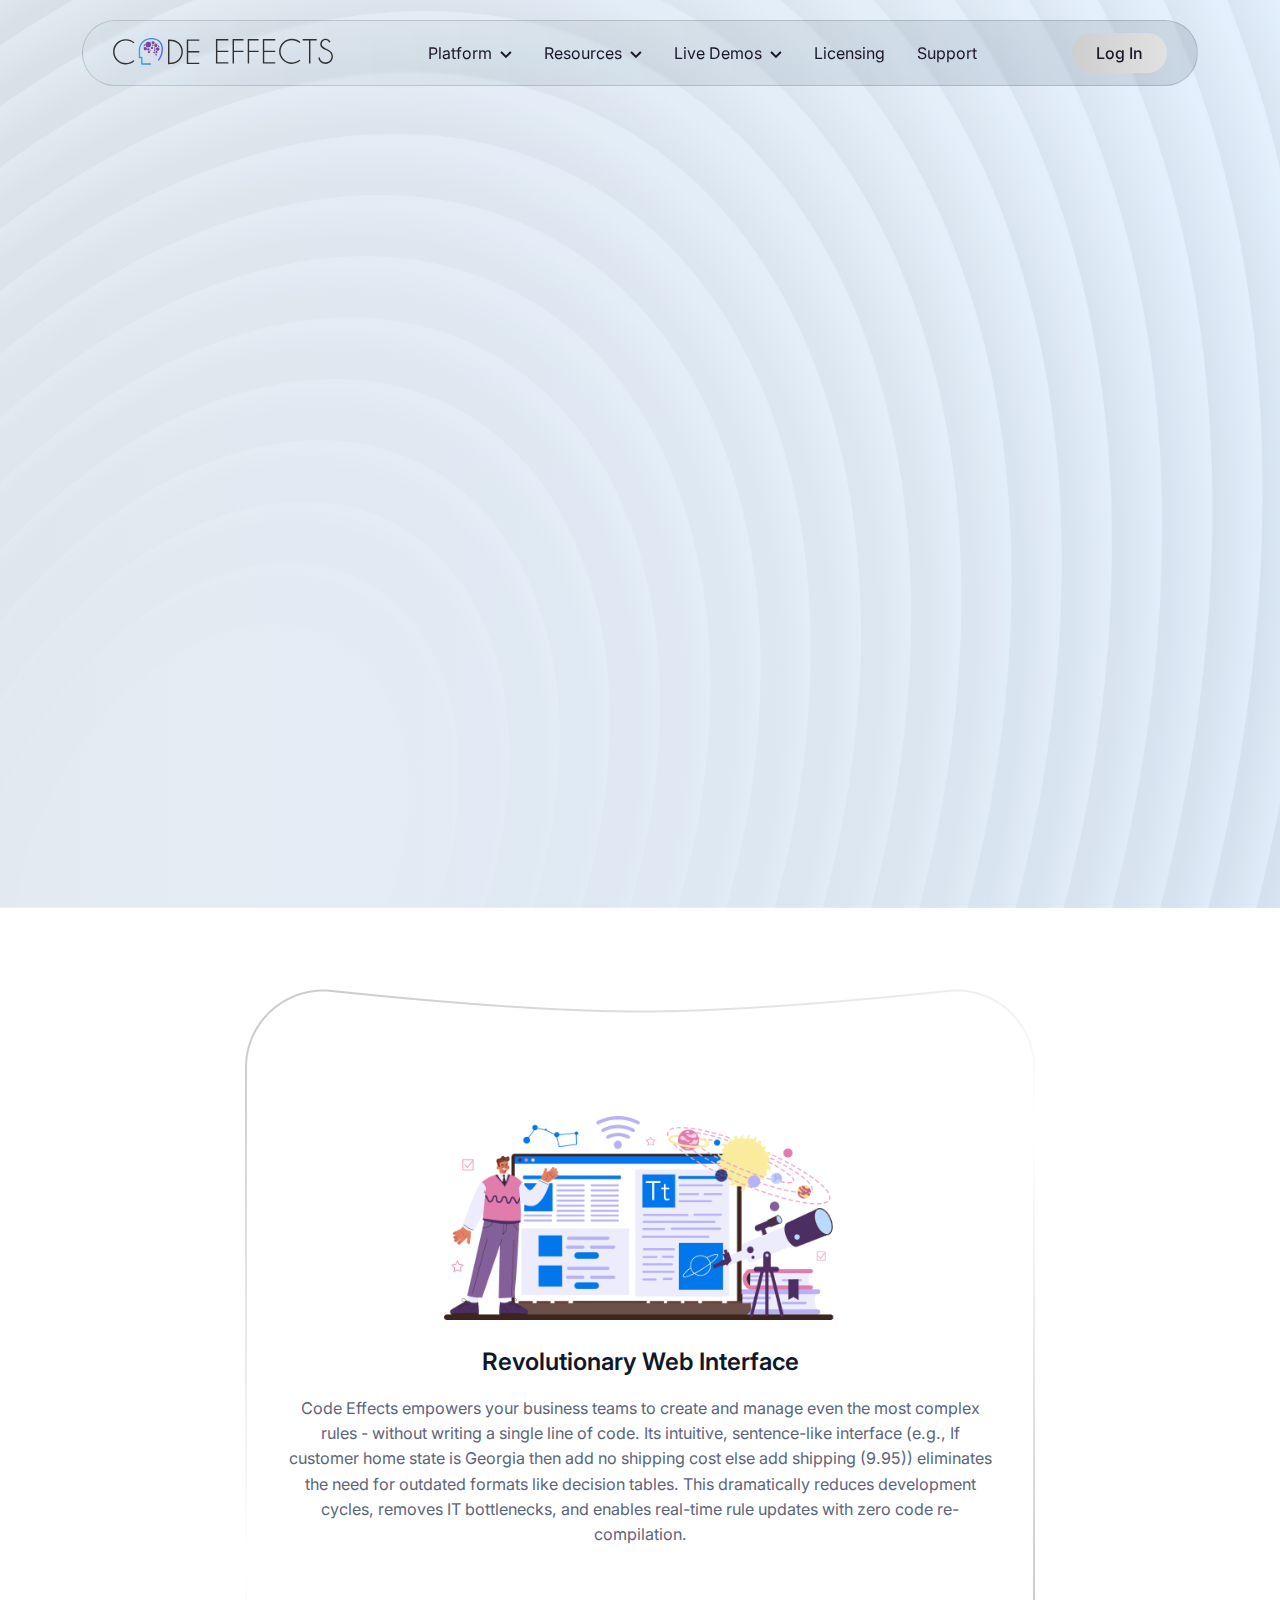
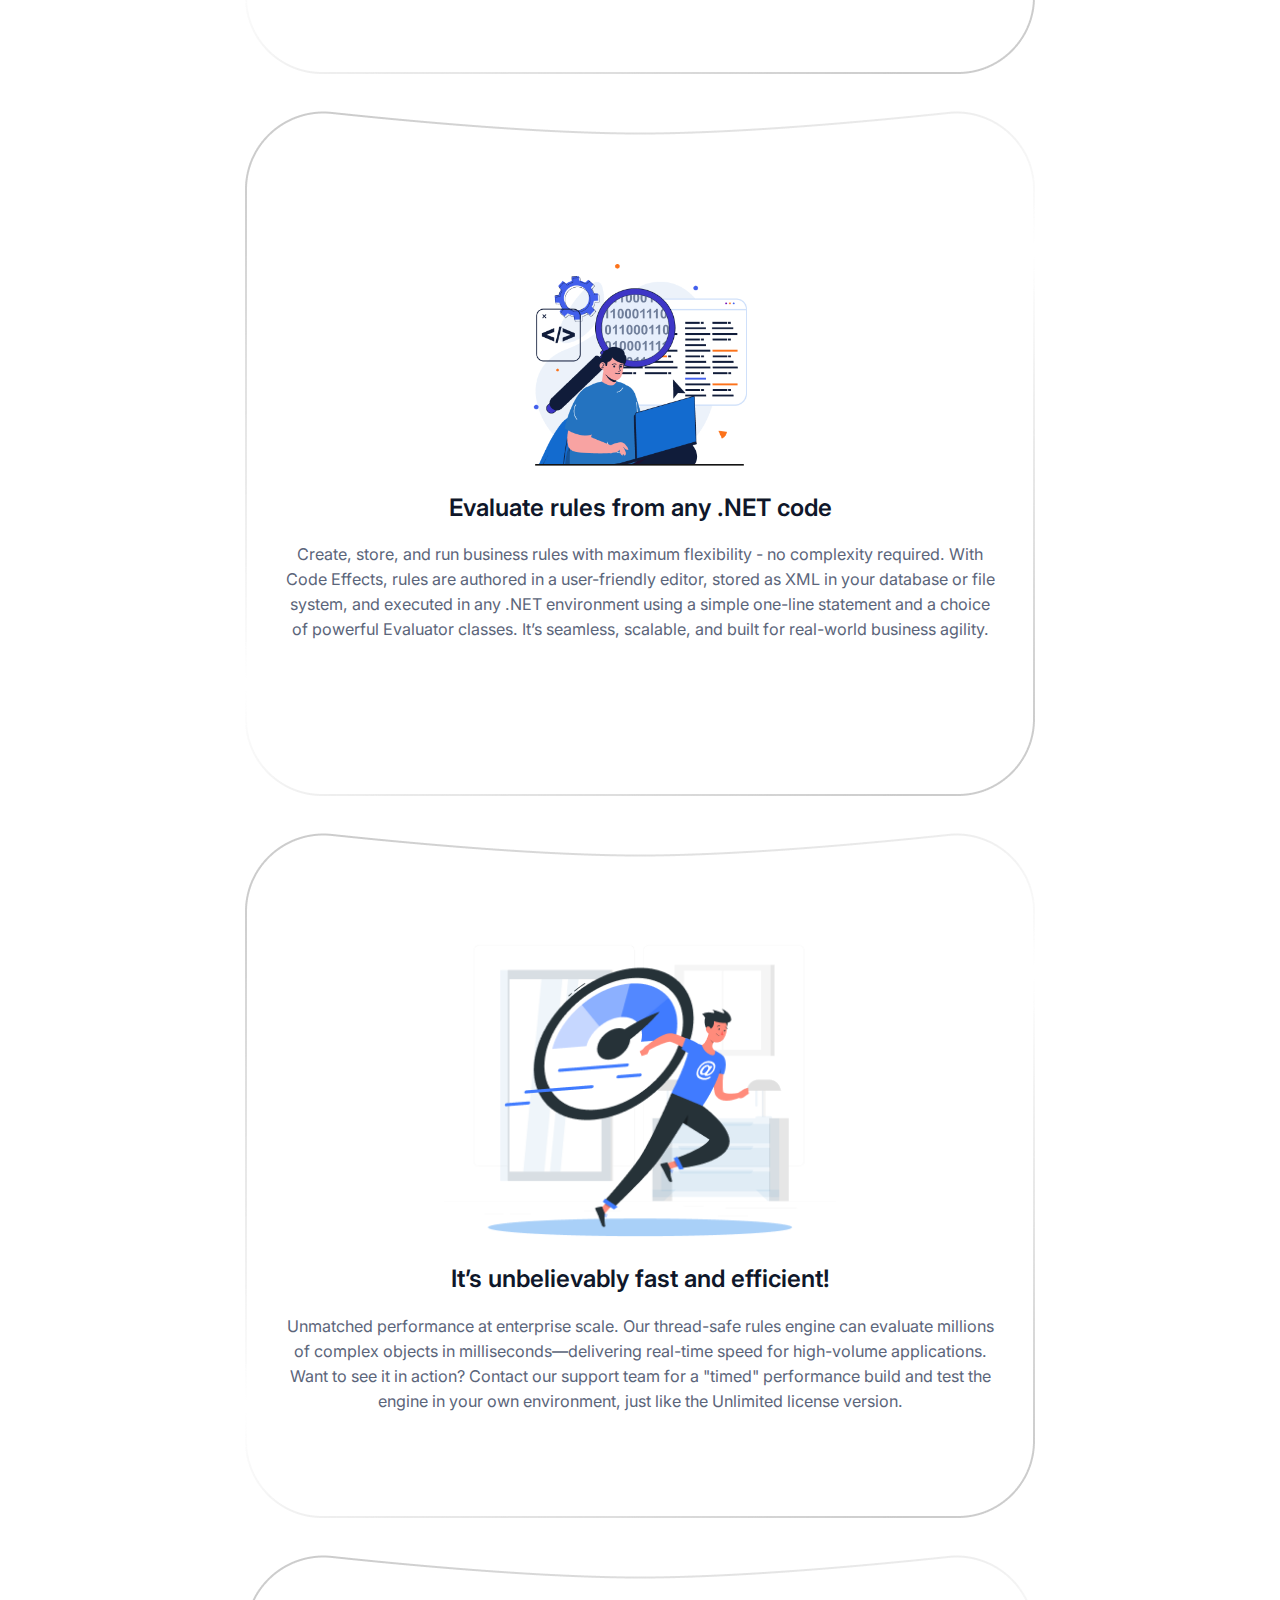
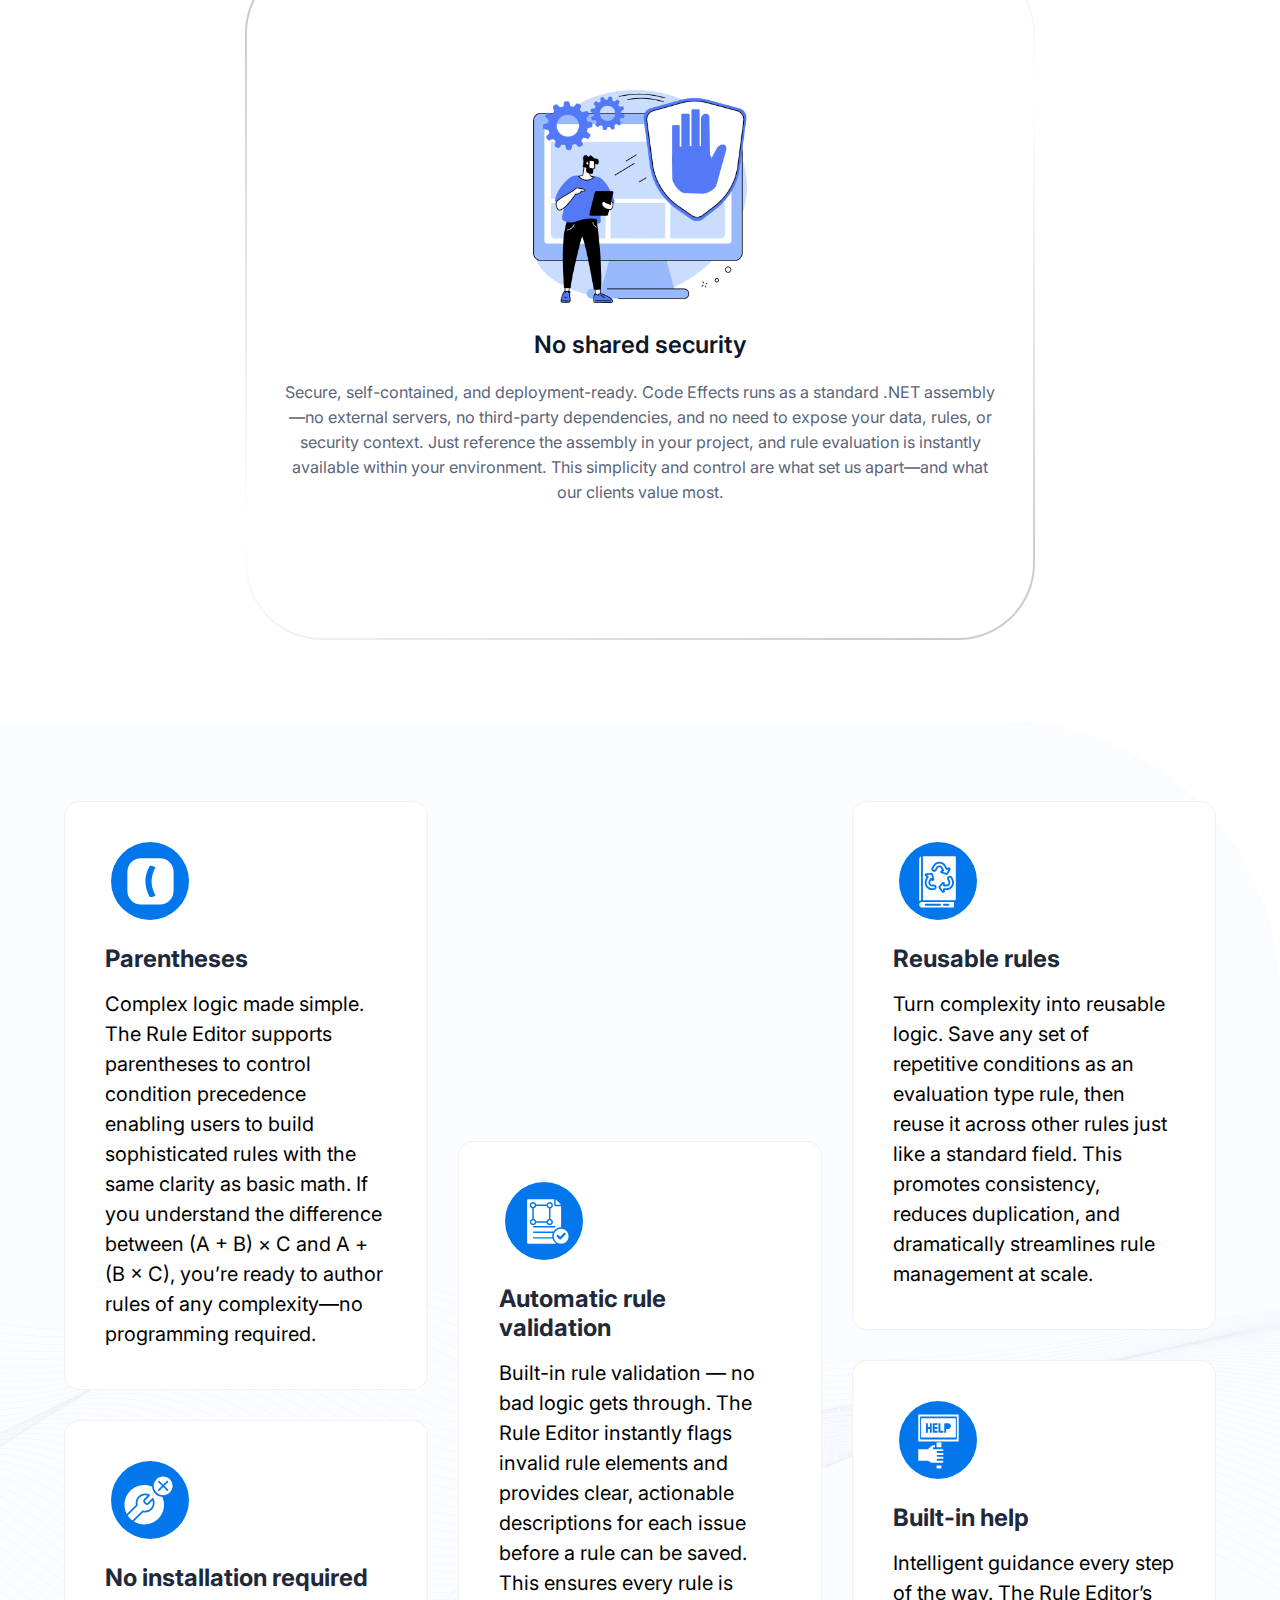
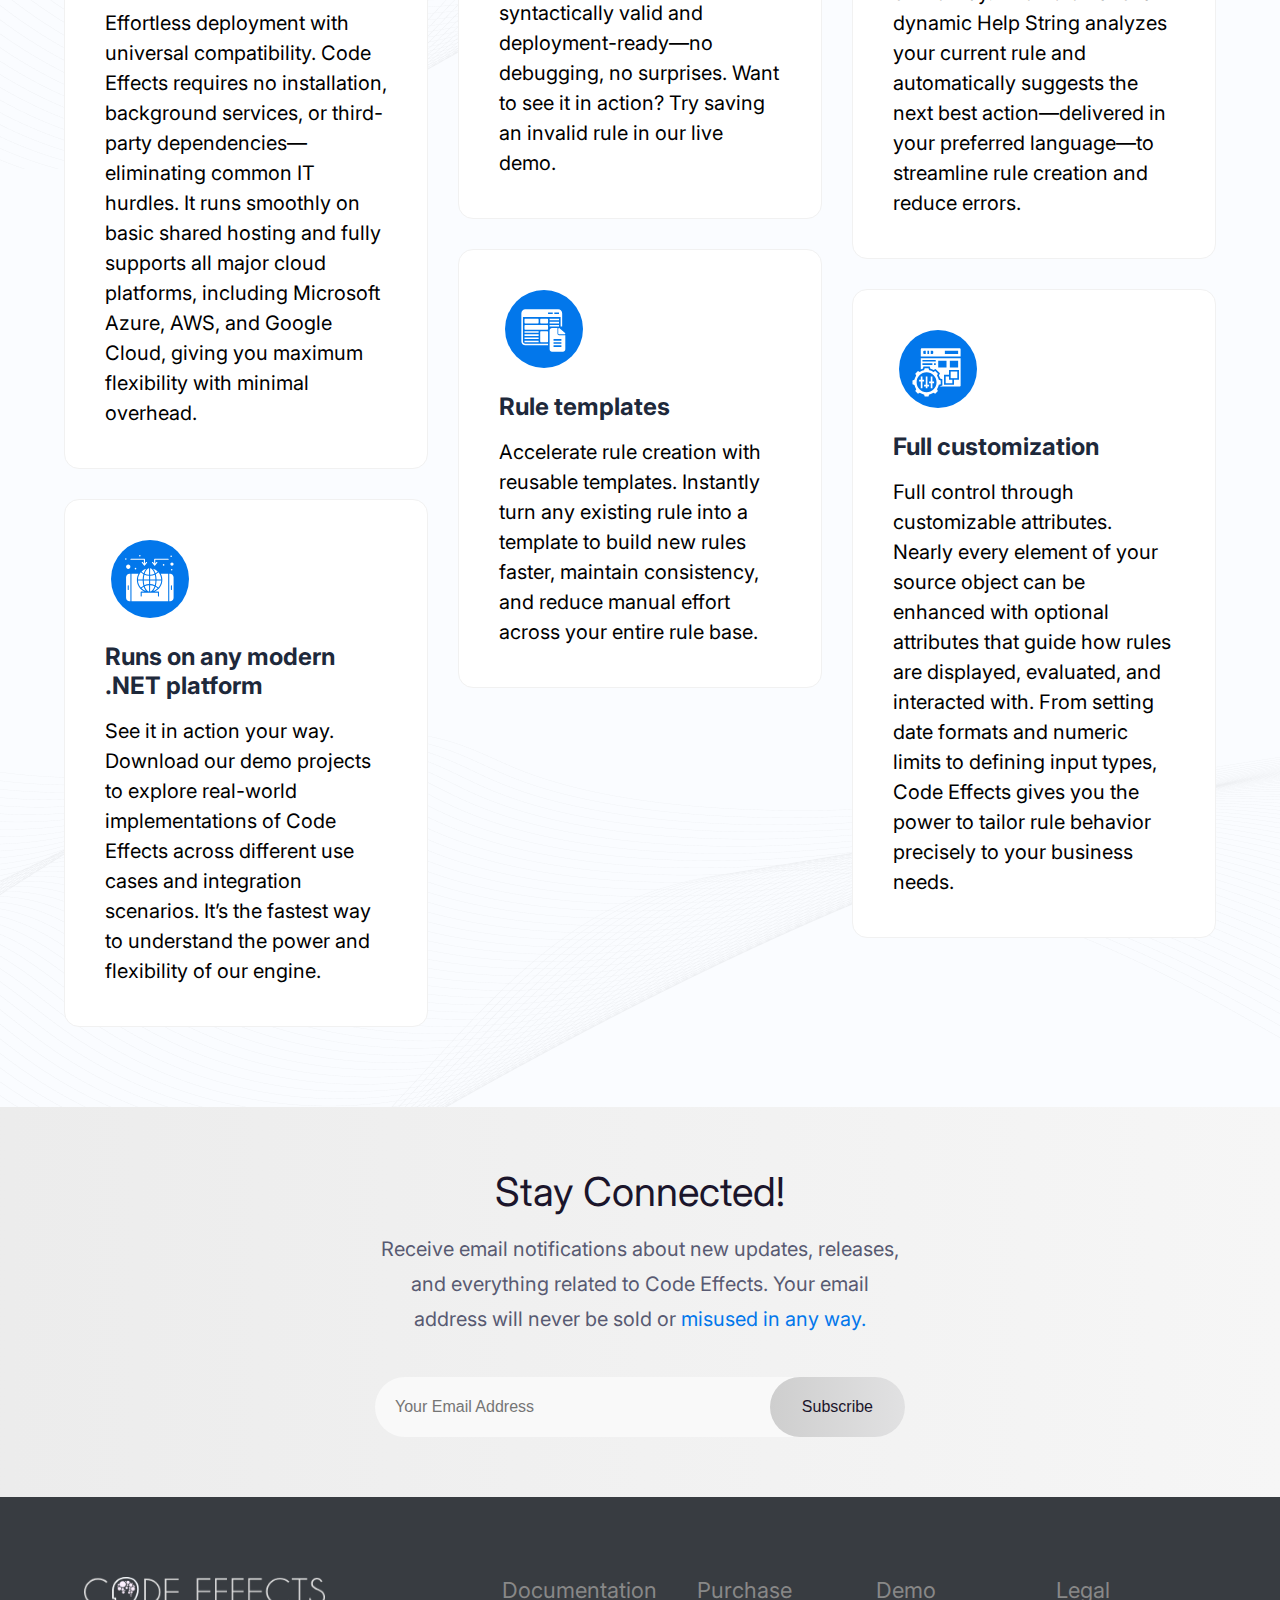
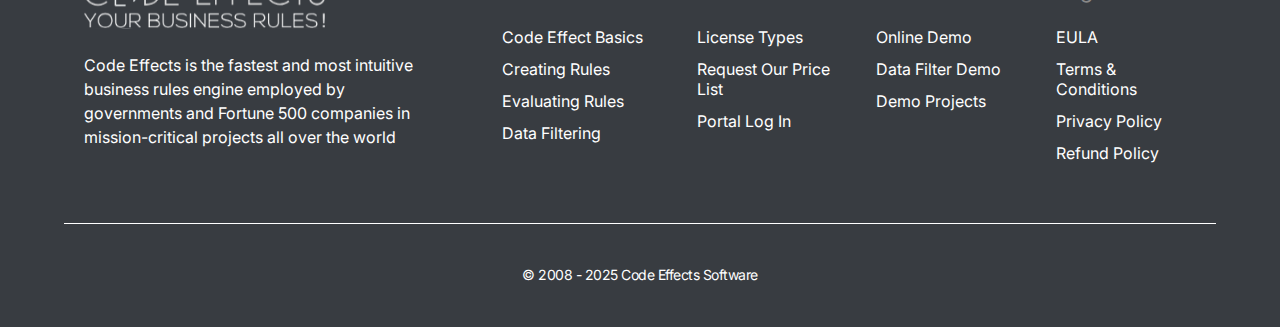
<file: features.html>
<!DOCTYPE html>
<html lang="en">
<head>
  <!-- ========== META ========== -->
  <meta charset="UTF-8" />
  <meta name="viewport" content="width=device-width, initial-scale=1" />
  <title>Code Effects - Features</title>

  <!-- ========== FONTS ========== -->
  <link rel="preconnect" href="https://fonts.googleapis.com" />
  <link rel="preconnect" href="https://fonts.gstatic.com" crossorigin />
  <link href="https://fonts.googleapis.com/css2?family=Inter:wght@300;400;500;600;700&family=Inter+Tight:wght@400&family=Poppins:wght@400;700&display=swap" rel="stylesheet" />
  
  <link rel="stylesheet" href="global.css" />
  <link rel="stylesheet" href="style.css" />
  <link rel="stylesheet" href="responsive.css">
</head>

<body>
  <!-- ========== HEADER ========== -->
  <header class="site-header">
    <div class="header-container">
      <a href="#" class="logo">
        <div class="logo-wrapper">
          <img src="images/12_2190.svg" alt="Code Effects Logo" class="logo-svg" />
        </div>
      </a>

      <nav class="main-nav">
        <ul class="nav-list">
          <li class="nav-item"><a href="#section-what-is">Platform
            <span>
              <svg width="12" height="8" viewBox="0 0 12 8" fill="none" xmlns="http://www.w3.org/2000/svg"><path d="M5.51503 6.85L0.640027 2C0.415027 1.75 0.415027 1.375 0.640027 1.15L1.21503 0.575C1.44003 0.35 1.81503 0.35 2.06503 0.575L5.94003 4.425L9.79003 0.575C10.04 0.35 10.415 0.35 10.64 0.575L11.215 1.15C11.44 1.375 11.44 1.75 11.215 2L6.34003 6.85C6.11503 7.075 5.74003 7.075 5.51503 6.85Z" fill="#1B152B"/></svg>
            </span></a></li>
          <li class="nav-item"><a href="#section-benefits">Resources
            <span>
              <svg width="12" height="8" viewBox="0 0 12 8" fill="none" xmlns="http://www.w3.org/2000/svg"><path d="M5.51503 6.85L0.640027 2C0.415027 1.75 0.415027 1.375 0.640027 1.15L1.21503 0.575C1.44003 0.35 1.81503 0.35 2.06503 0.575L5.94003 4.425L9.79003 0.575C10.04 0.35 10.415 0.35 10.64 0.575L11.215 1.15C11.44 1.375 11.44 1.75 11.215 2L6.34003 6.85C6.11503 7.075 5.74003 7.075 5.51503 6.85Z" fill="#1B152B"/></svg>
            </span></a></li>
          <li class="nav-item"><a href="#">Live Demos
            <span>
              <svg width="12" height="8" viewBox="0 0 12 8" fill="none" xmlns="http://www.w3.org/2000/svg"><path d="M5.51503 6.85L0.640027 2C0.415027 1.75 0.415027 1.375 0.640027 1.15L1.21503 0.575C1.44003 0.35 1.81503 0.35 2.06503 0.575L5.94003 4.425L9.79003 0.575C10.04 0.35 10.415 0.35 10.64 0.575L11.215 1.15C11.44 1.375 11.44 1.75 11.215 2L6.34003 6.85C6.11503 7.075 5.74003 7.075 5.51503 6.85Z" fill="#1B152B"/></svg>
            </span></a></li>
          <li class="nav-item"><a href="#">Licensing</a></li>
          <li class="nav-item"><a href="#">Support</a></li>
        </ul>
      </nav>

      <a href="#" class="btn btn-primary login-btn">Log In</a>
      <button class="mobile-nav-toggle" aria-label="Toggle navigation">☰</button>
    </div>
  </header>

  <!-- ========== HERO ========== -->
  <section id="section-hero" class="hero-section">
    <div class="container hero-container">
      <div class="hero-content">
        <h1>Code Effects Software</h1>
        <p>Alternatively, post your technical questions about Code Effects business rules engine on <a href="#">Stackoverflow</a> and become a part of our growing community.</p>
        <div class="hero-features">
          <div class="feature-item">
            <img src="images/star_svgrepo.com.svg" alt="Uptime Icon" />
            <span>4.8/5 on G2</span>
          </div>
          <div class="feature-item">
            <img src="images/team_svgrepo.com.svg" alt="Integration Icon" />
            <span>1,000+ Developers</span>
          </div>
          <div class="feature-item">
            <img src="images/Vector (22).svg" alt="Trusted Icon" />
            <span>SOC2 Compliant</span>
          </div>
        </div>
        <div class="note"><p>"Trusted by Fortune 500 companies worldwide"</p></div>
      </div>

      <div class="hero-form-wrapper">
        <form class="hero-form">
          <h3>Request a Demo</h3>
          <p>See how easy it is to implement business rules</p>

          <div class="form-group"><input type="text" placeholder="Full Name" /></div>
          <div class="form-group"><input type="email" placeholder="Business Email" /></div>
          <div class="form-group"><input type="text" placeholder="Company Name" /></div>
          <div class="form-group"><textarea placeholder="Tell us about your use case"></textarea></div>

          <button type="submit" class="btn btn-primary form-submit-btn">
            Request a Demo
            <img src="images/arrow-up-right_svgrepo.com.svg" alt="" class="btn-icon" />
          </button>

          <div class="form-note">
            <img src="images/lock-alt_svgrepo.com.svg" alt="" />
            <p>We never share your data. Privacy guaranteed.</p>
          </div>
        </form>
      </div>
    </div>
  </section>

<section id="ce-features" class="ce-features">
 <!-- Hidden defs (kept for completeness; used if you want softShadow) -->
  <svg width="0" height="0" style="position:absolute">
    <defs>
      <filter id="ce-softShadow" x="-20%" y="-20%" width="140%" height="140%">
        <feDropShadow dx="0" dy="8" stdDeviation="12" flood-color="rgba(0,0,0,0.18)"/>
      </filter>
    </defs>
  </svg>

  <article class="ce-card">
    <div class="ce-inner">
      <div class="ce-figure">
        <img class="ce-figure-2" src="images/Revolutionary Web Interface.png" alt="Web interface illustration">
      </div>
      <h3>Revolutionary Web Interface</h3>
      <p>Code Effects empowers your business teams to create and manage even the most complex rules - without writing a single line of code. Its intuitive, sentence-like interface (e.g., If customer home state is Georgia then add no shipping cost else add shipping (9.95)) eliminates the need for outdated formats like decision tables. This dramatically reduces development cycles, removes IT bottlenecks, and enables real-time rule updates with zero code re-compilation.</p>
    </div>
  </article>

  <article class="ce-card">
    <div class="ce-inner">
      <div class="ce-figure">
        <img src="images/Evaluate rules from any .NET code.png" alt=".NET rules illustration">
      </div>
      <h3>Evaluate rules from any .NET code</h3>
      <p>Create, store, and run business rules with maximum flexibility - no complexity required. With Code Effects, rules are authored in a user-friendly editor, stored as XML in your database or file system, and executed in any .NET environment using a simple one-line statement and a choice of powerful Evaluator classes. It’s seamless, scalable, and built for real-world business agility.</p>
    </div>
  </article>

  <article class="ce-card">
    <div class="ce-inner">
      <div class="ce-figure">
        <img class="ce-figure-2" src="images/It's unbelievably fast and efficient!.png" alt="Performance illustration">
      </div>
      <h3>It’s unbelievably fast and efficient!</h3>
      <p>Unmatched performance at enterprise scale. Our thread-safe rules engine can evaluate millions of complex objects in milliseconds—delivering real-time speed for high-volume applications. Want to see it in action? Contact our support team for a "timed" performance build and test the engine in your own environment, just like the Unlimited license version.</p>
    </div>
  </article>

  <article class="ce-card">
    <div class="ce-inner">
      <div class="ce-figure">
        <img src="images/No shared security.png" alt="Security illustration">
      </div>
      <h3>No shared security</h3>
      <p>Secure, self-contained, and deployment-ready. Code Effects runs as a standard .NET assembly—no external servers, no third-party dependencies, and no need to expose your data, rules, or security context. Just reference the assembly in your project, and rule evaluation is instantly available within your environment. This simplicity and control are what set us apart—and what our clients value most.</p>
    </div>
  </article>
</section>

  <!-- ========== BENEFITS ========== -->
  <section id="ce-benefits" class="ce-benefits-section">
  <div class="ce-benefits-mansory" data-pattern="3,2,3">
  <!-- Column 1 -->
   <div class="ce-mansory-col">
    <div class="ce-benefit-card">
      <img src="images/Parentheses.svg" alt="Icon for parentheses">
      <h3>Parentheses</h3>
      <p>Complex logic made simple. The Rule Editor supports parentheses to control condition precedence enabling users to build sophisticated rules with the same clarity as basic math. If you understand the difference between (A + B) × C and A + (B × C), you’re ready to author rules of any complexity—no programming required.</p>
    </div>
    <div class="ce-benefit-card">
      <img src="images/No installation required.svg" alt="Icon for no installation">
      <h3>No installation required</h3>
      <p>Effortless deployment with universal compatibility. Code Effects requires no installation, background services, or third-party dependencies—eliminating common IT hurdles. It runs smoothly on basic shared hosting and fully supports all major cloud platforms, including Microsoft Azure, AWS, and Google Cloud, giving you maximum flexibility with minimal overhead.</p>
    </div>
    <div class="ce-benefit-card">
      <img src="images/Runs on any modern .NET platform.svg" alt="Icon for .NET platform">
      <h3>Runs on any modern .NET platform</h3>
      <p>See it in action your way. Download our demo projects to explore real-world implementations of Code Effects across different use cases and integration scenarios. It’s the fastest way to understand the power and flexibility of our engine.</p>
    </div>
  </div>
  <!-- Column 2 -->
  <div class="ce-mansory-col">
    <div class="ce-benefit-card">
      <img src="images/Automatic rule validation.svg" alt="Icon for rule validation">
      <h3>Automatic rule validation</h3>
      <p>Built-in rule validation — no bad logic gets through. The Rule Editor instantly flags invalid rule elements and provides clear, actionable descriptions for each issue before a rule can be saved. This ensures every rule is syntactically valid and deployment-ready—no debugging, no surprises. Want to see it in action? Try saving an invalid rule in our live demo.</p>
    </div>
    <div class="ce-benefit-card">
      <img src="images/Rule templates.svg" alt="Icon for rule templates">
      <h3>Rule templates</h3>
      <p>Accelerate rule creation with reusable templates. Instantly turn any existing rule into a template to build new rules faster, maintain consistency, and reduce manual effort across your entire rule base.</p>
    </div>
  </div>

  <!-- Column 3 -->
  <div class="ce-mansory-col">
    <div class="ce-benefit-card shadow-card">
      <img src="images/Reusable rules.svg" alt="Icon for consistent decision-making">
      <h3>Reusable rules</h3>
      <p>Turn complexity into reusable logic. Save any set of repetitive conditions as an evaluation type rule, then reuse it across other rules just like a standard field. This promotes consistency, reduces duplication, and dramatically streamlines rule management at scale.</p>
    </div>
    <div class="ce-benefit-card">
      <img src="images/Built-in help.svg" alt="Icon for no programming needed">
      <h3>Built-in help</h3>
      <p>Intelligent guidance every step of the way. The Rule Editor’s dynamic Help String analyzes your current rule and automatically suggests the next best action—delivered in your preferred language—to streamline rule creation and reduce errors.</p>
    </div>
    <div class="ce-benefit-card">
      <img src="images/Full customization.svg" alt="Icon for full customization">
      <h3>Full customization</h3>
      <p>Full control through customizable attributes. Nearly every element of your source object can be enhanced with optional attributes that guide how rules are displayed, evaluated, and interacted with. From setting date formats and numeric limits to defining input types, Code Effects gives you the power to tailor rule behavior precisely to your business needs.</p>
    </div>
  </div>
</div>
</section>

  <!-- ========== NEWSLETTER ========== -->
  <section id="section-newsletter" class="newsletter-section">
    <div class="container newsletter-container">
      <h2>Stay Connected!</h2>
      <p>Receive email notifications about new updates, releases, and everything related to Code Effects. Your email address will never be sold or <a href="#">misused in any way.</a></p>
      <form class="newsletter-form">
        <input type="email" placeholder="Your Email Address" />
        <button type="submit" class="btn">Subscribe</button>
      </form>
    </div>
  </section>

  <!-- ========== FOOTER ========== -->
  <footer id="section-footer" class="site-footer">
    <div class="container footer-container">
      <div class="footer-about">
        <a href="#" class="footer-logo"><img src="images/12_2005.svg" alt="Code Effects Logo" /></a>
        <p>Code Effects is the fastest and most intuitive business rules engine employed by governments and Fortune 500 companies in mission-critical projects all over the world</p>
      </div>

      <div class="footer-links">
        <h4>Documentation</h4>
        <ul>
          <li><a href="#">Code Effect Basics</a></li>
          <li><a href="#">Creating Rules</a></li>
          <li><a href="#">Evaluating Rules</a></li>
          <li><a href="#">Data Filtering</a></li>
        </ul>
      </div>

      <div class="footer-links">
        <h4>Purchase</h4>
        <ul>
          <li><a href="#">License Types</a></li>
          <li><a href="#">Request Our Price List</a></li>
          <li><a href="#">Portal Log In</a></li>
        </ul>
      </div>

      <div class="footer-links">
        <h4>Demo</h4>
        <ul>
          <li><a href="#">Online Demo</a></li>
          <li><a href="#">Data Filter Demo</a></li>
          <li><a href="#">Demo Projects</a></li>
        </ul>
      </div>

      <div class="footer-links">
        <h4>Legal</h4>
        <ul>
          <li><a href="#">EULA</a></li>
          <li><a href="#">Terms & Conditions</a></li>
          <li><a href="#">Privacy Policy</a></li>
          <li><a href="#">Refund Policy</a></li>
        </ul>
      </div>
    </div>

    <div class="container footer-bottom">
      <p>© 2008 - 2025 Code Effects Software</p>
    </div>
  </footer>
  <script src="function.js"></script>
</body>
</html>
</file>
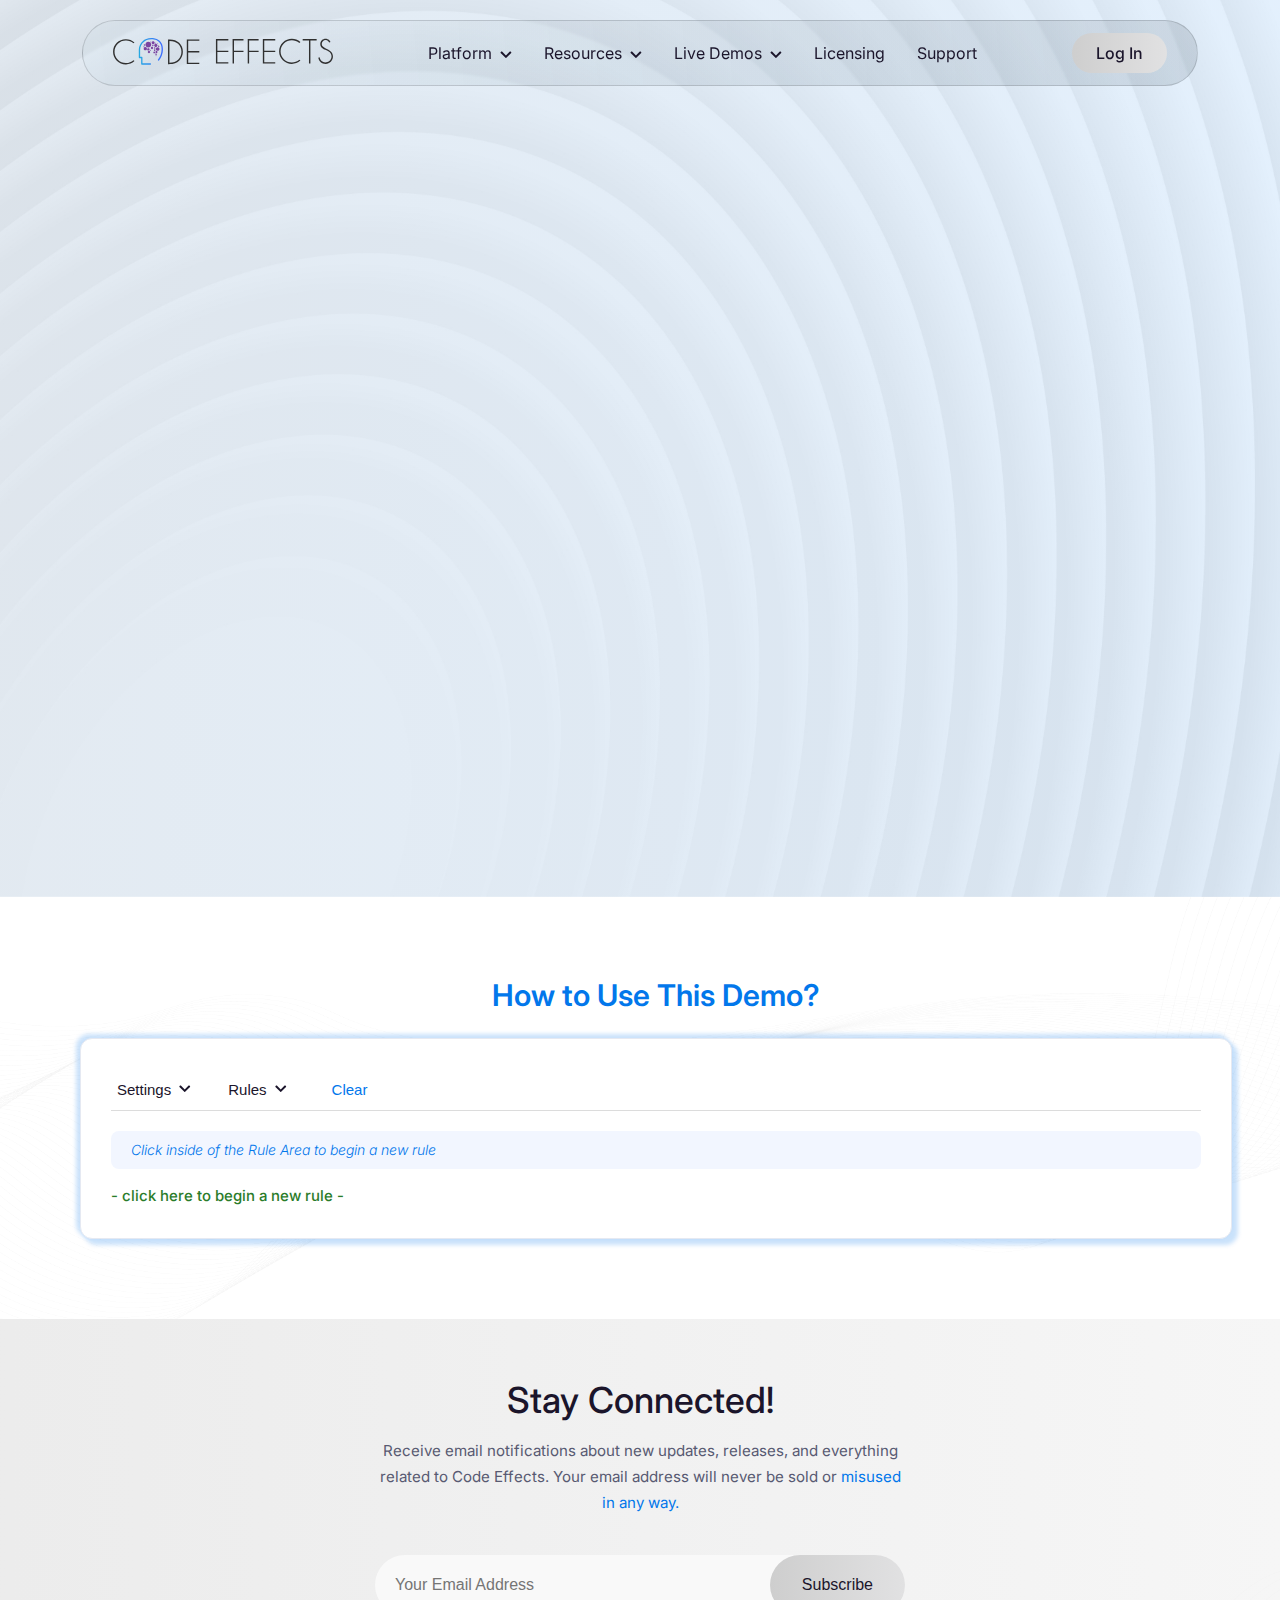
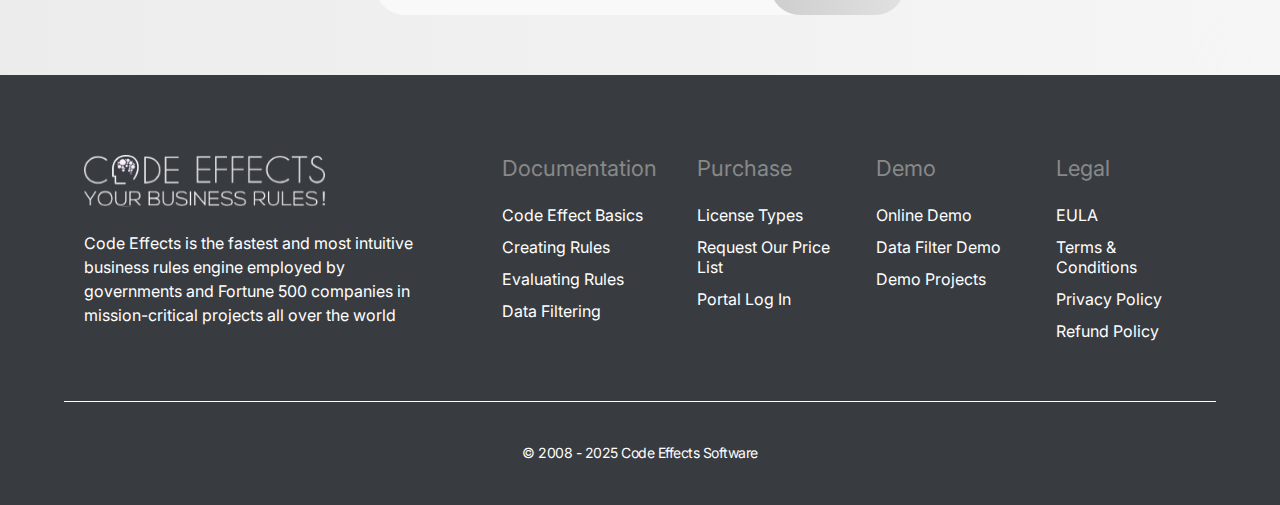
<file: filtering-demo.html>
<!DOCTYPE html>
<html lang="en">

<head>
  <!-- ========== META ========== -->
  <meta charset="UTF-8" />
  <meta name="viewport" content="width=device-width, initial-scale=1" />
  <title>Code Effects - Business Rules Engine Demo</title>

  <!-- ========== FONTS ========== -->
  <link rel="preconnect" href="https://fonts.googleapis.com" />
  <link rel="preconnect" href="https://fonts.gstatic.com" crossorigin />
  <link
    href="https://fonts.googleapis.com/css2?family=Inter:wght@300;400;500;600;700&family=Inter+Tight:wght@400&family=Poppins:wght@400;700&display=swap"
    rel="stylesheet" />

    <link rel="stylesheet" href="global.css" />
  <link rel="stylesheet" href="style.css" />
  <link rel="stylesheet" href="responsive.css">
  </style>
</head>

<body>
  <!-- ========== HEADER ========== -->
  <header class="site-header">
    <div class="header-container">
      <a href="#" class="logo">
        <div class="logo-wrapper">
          <img src="images/12_2190.svg" alt="Code Effects Logo" class="logo-svg" />
        </div>
      </a>

      <nav class="main-nav">
        <ul class="nav-list">
          <li class="nav-item"><a href="#section-what-is">Platform
              <span>
                <svg width="12" height="8" viewBox="0 0 12 8" fill="none" xmlns="http://www.w3.org/2000/svg">
                  <path
                    d="M5.51503 6.85L0.640027 2C0.415027 1.75 0.415027 1.375 0.640027 1.15L1.21503 0.575C1.44003 0.35 1.81503 0.35 2.06503 0.575L5.94003 4.425L9.79003 0.575C10.04 0.35 10.415 0.35 10.64 0.575L11.215 1.15C11.44 1.375 11.44 1.75 11.215 2L6.34003 6.85C6.11503 7.075 5.74003 7.075 5.51503 6.85Z"
                    fill="#1B152B" />
                </svg>
              </span></a></li>
          <li class="nav-item"><a href="#section-benefits">Resources
              <span>
                <svg width="12" height="8" viewBox="0 0 12 8" fill="none" xmlns="http://www.w3.org/2000/svg">
                  <path
                    d="M5.51503 6.85L0.640027 2C0.415027 1.75 0.415027 1.375 0.640027 1.15L1.21503 0.575C1.44003 0.35 1.81503 0.35 2.06503 0.575L5.94003 4.425L9.79003 0.575C10.04 0.35 10.415 0.35 10.64 0.575L11.215 1.15C11.44 1.375 11.44 1.75 11.215 2L6.34003 6.85C6.11503 7.075 5.74003 7.075 5.51503 6.85Z"
                    fill="#1B152B" />
                </svg>
              </span></a></li>
          <li class="nav-item"><a href="#">Live Demos
              <span>
                <svg width="12" height="8" viewBox="0 0 12 8" fill="none" xmlns="http://www.w3.org/2000/svg">
                  <path
                    d="M5.51503 6.85L0.640027 2C0.415027 1.75 0.415027 1.375 0.640027 1.15L1.21503 0.575C1.44003 0.35 1.81503 0.35 2.06503 0.575L5.94003 4.425L9.79003 0.575C10.04 0.35 10.415 0.35 10.64 0.575L11.215 1.15C11.44 1.375 11.44 1.75 11.215 2L6.34003 6.85C6.11503 7.075 5.74003 7.075 5.51503 6.85Z"
                    fill="#1B152B" />
                </svg>
              </span></a></li>
          <li class="nav-item"><a href="#">Licensing</a></li>
          <li class="nav-item"><a href="#">Support</a></li>
        </ul>
      </nav>

      <a href="#" class="btn btn-primary login-btn">Log In</a>
      <button class="mobile-nav-toggle" aria-label="Toggle navigation">☰</button>
    </div>
  </header>

  <section id="section-hero" class="hero-section">
    <div class="container hero-container">
      <div class="hero-content animate">
        <h1 id="heading">Data Filtering Demo
        </h1>
        <p id="paragraph">
          Today, businesses across many industries are increasingly adopting technology to improve efficiency, increase productivity, and discover new revenue streams. Among different types of software companies use, business rules engines are getting notable traction.


        </p>
        <div class="hero-features">
          <div class="feature-item">
            <img src="images/star_svgrepo.com.svg" alt="Uptime Icon" />
            <span id="paragraph">4.8/5 on G2</span>
          </div>
          <div class="feature-item">
            <img src="images/team_svgrepo.com.svg" alt="Integration Icon" />
            <span id="paragraph">1,000+ Developers</span>
          </div>
          <div class="feature-item">
            <img src="images/Vector (22).svg" alt="Trusted Icon" />
            <span id="paragraph">SOC2 Compliant</span>
          </div>
        </div>
        <div class="note">
          <p id="paragraph">"Trusted by Fortune 500 companies worldwide"</p>
        </div>
      </div>

      <div class="hero-form-wrapper">
        <form class="hero-form">
          <h3 id="sub-heading">Get a Demo</h3>
          <p id="paragraph">
            See how easy it is to implement business rules
          </p>

          <div class="form-group"><input type="text" placeholder="Full Name" /></div>
          <div class="form-group"><input type="email" placeholder="Business Email" /></div>
          <div class="form-group"><input type="text" placeholder="Company Name" /></div>
          <div class="form-group"><textarea placeholder="Tell us about your use case"></textarea></div>

          <button type="submit" class="btn btn-primary form-submit-btn">
            Request Demo
            <img src="images/arrow-up-right_svgrepo.com.svg" alt="" class="btn-icon" />
          </button>

          <div class="form-note">
            <img src="images/lock-alt_svgrepo.com.svg" alt="" />
            <p id="paragraph">We never share your data. Privacy guaranteed.</p>
          </div>
        </form>
      </div>
    </div>
  </section>

  <!-- ========== how to use section ========== -->
<section id="demo-usage-section" class="demo-usage-section">
  <div id="demo-usage-container" class="demo-usage-container">
    <h2 class="section-title">How to Use This Demo?</h2>
    <div class="rules-editor-card">
      <div class="rules-editor__header">
        <div class="rules-editor__tabs">
          <button class="tab-item settings">Settings</button>
          <button class="tab-item rules">Rules</button>
        </div>
        <button class="btn btn--clear">Clear</button>
      </div>
      <hr class="rules-editor__divider">
      <div class="rules-editor__body">
        <div class="rules-editor__message-bar">
          <p>Click inside of the Rule Area to begin a new rule</p>
        </div>
        <p class="rules-editor__prompt">- click here to begin a new rule -</p>
      </div>
    </div>
  </div>

 <!-- ========== NEWSLETTER ========== -->
  <section id="section-newsletter" class="newsletter-section">
    <div class="container newsletter-container">
      <h2 id="heading">Stay Connected!</h2>
      <p id="paragraph">Receive email notifications about new updates, releases, and everything related to Code Effects.
        Your email
        address will never be sold or <a href="#">misused in any way.</a></p>
      <form class="newsletter-form">
        <input type="email" placeholder="Your Email Address" />
        <button type="submit" class="btn">Subscribe</button>
      </form>
    </div>
  </section>
  <!-- ========== FOOTER ========== -->
  <footer id="section-footer" class="site-footer">
    <div class="container footer-container">
      <div class="footer-about">
        <a href="#" class="footer-logo"><img src="images/12_2005.svg" alt="Code Effects Logo" /></a>
        <p>Code Effects is the fastest and most intuitive business rules engine employed by governments and Fortune 500
          companies in mission-critical projects all over the world</p>
      </div>

      <div class="footer-links">
        <h4>Documentation</h4>
        <ul>
          <li><a href="#">Code Effect Basics</a></li>
          <li><a href="#">Creating Rules</a></li>
          <li><a href="#">Evaluating Rules</a></li>
          <li><a href="#">Data Filtering</a></li>
        </ul>
      </div>

      <div class="footer-links">
        <h4>Purchase</h4>
        <ul>
          <li><a href="#">License Types</a></li>
          <li><a href="#">Request Our Price List</a></li>
          <li><a href="#">Portal Log In</a></li>
        </ul>
      </div>

      <div class="footer-links">
        <h4>Demo</h4>
        <ul>
          <li><a href="#">Online Demo</a></li>
          <li><a href="#">Data Filter Demo</a></li>
          <li><a href="#">Demo Projects</a></li>
        </ul>
      </div>

      <div class="footer-links">
        <h4>Legal</h4>
        <ul>
          <li><a href="#">EULA</a></li>
          <li><a href="#">Terms & Conditions</a></li>
          <li><a href="#">Privacy Policy</a></li>
          <li><a href="#">Refund Policy</a></li>
        </ul>
      </div>
    </div>

    <div class="container footer-bottom">
      <p>© 2008 - 2025 Code Effects Software</p>
    </div>
  </footer>

  
<script src="function.js"></script>
</body>

</html>
</file>
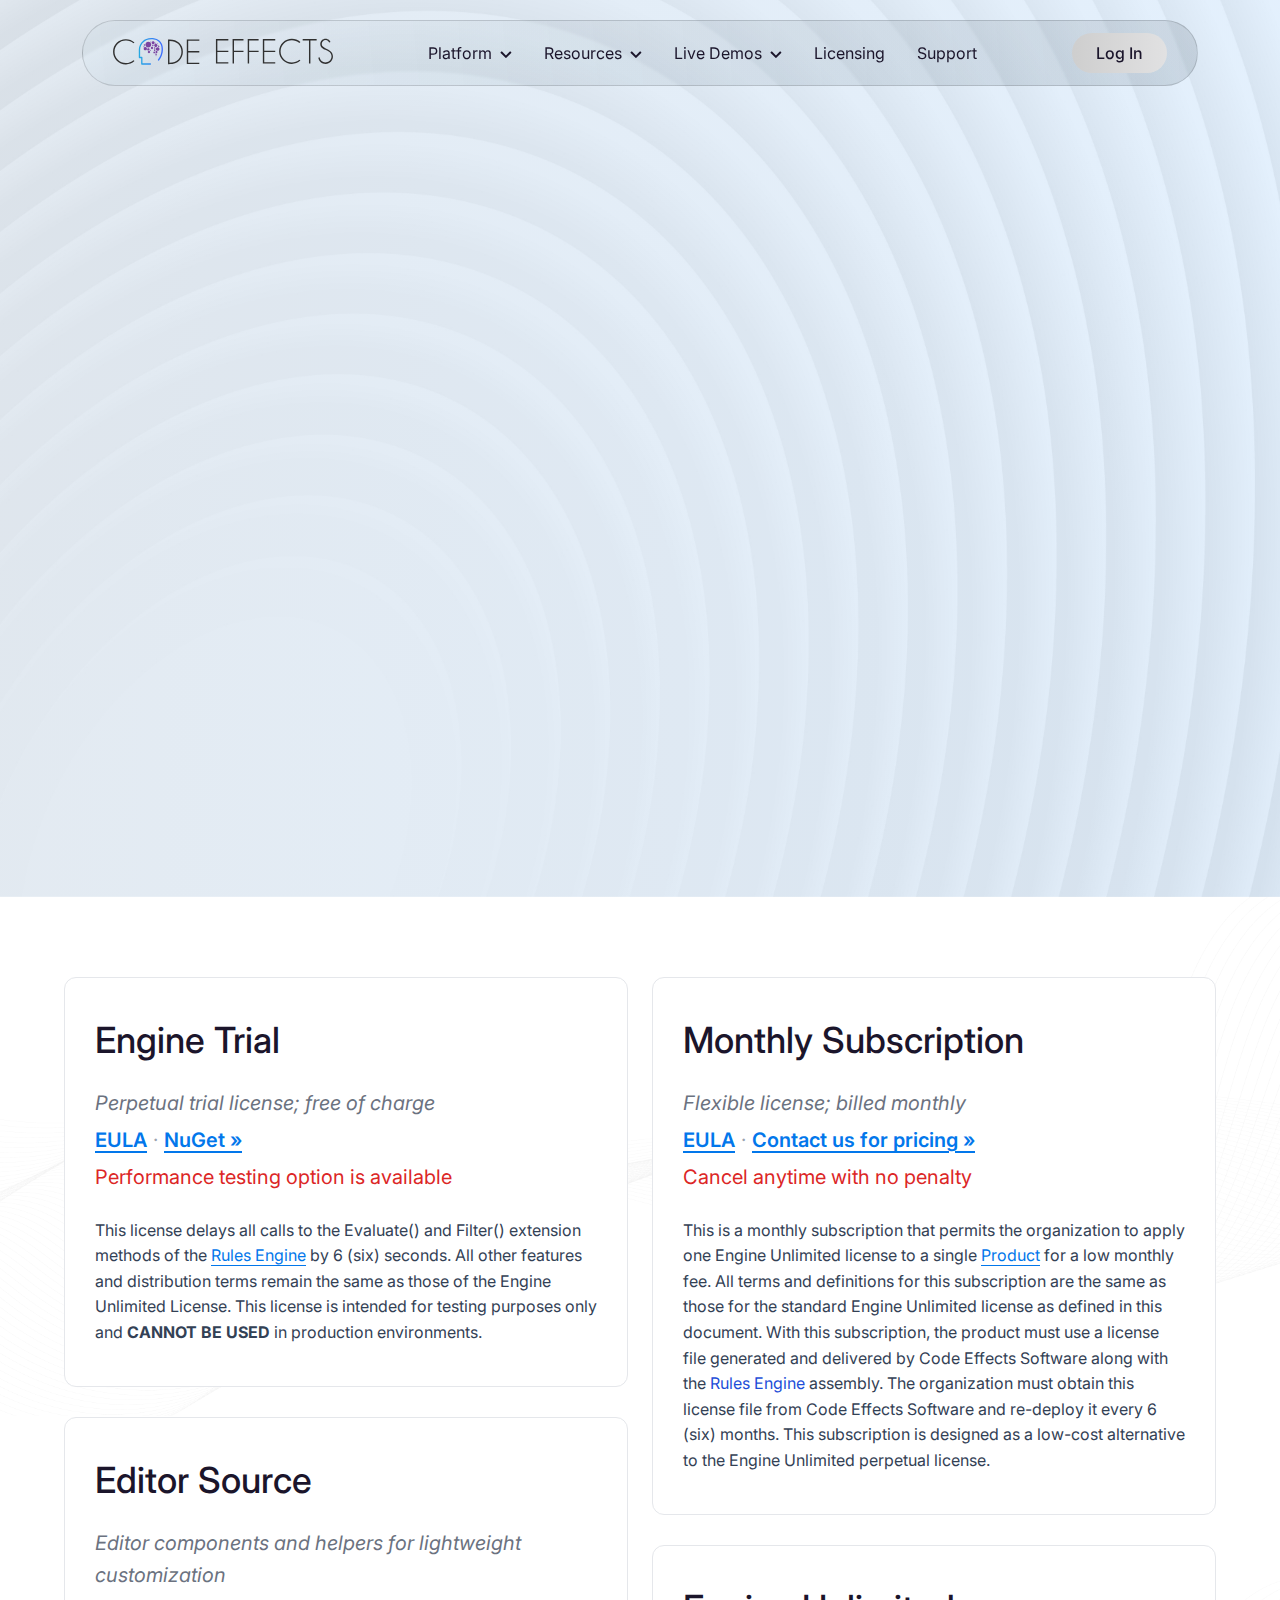
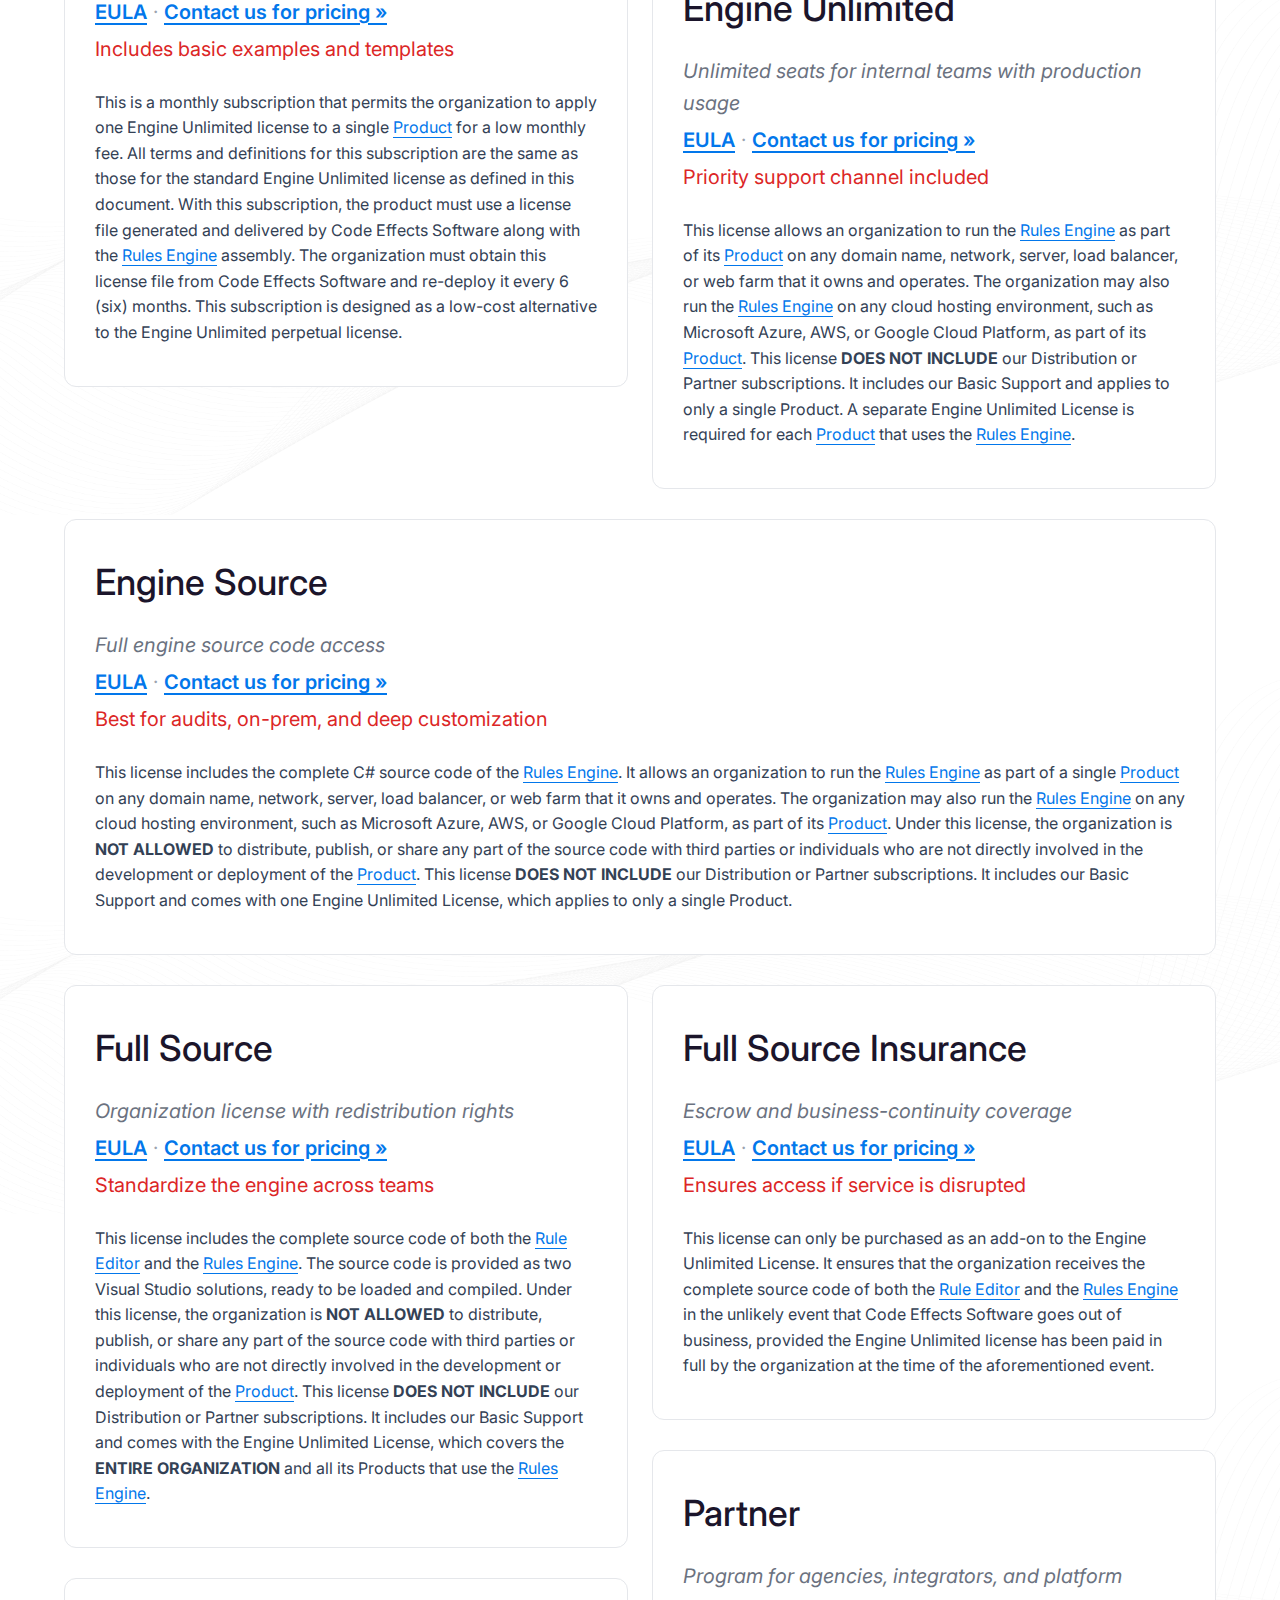
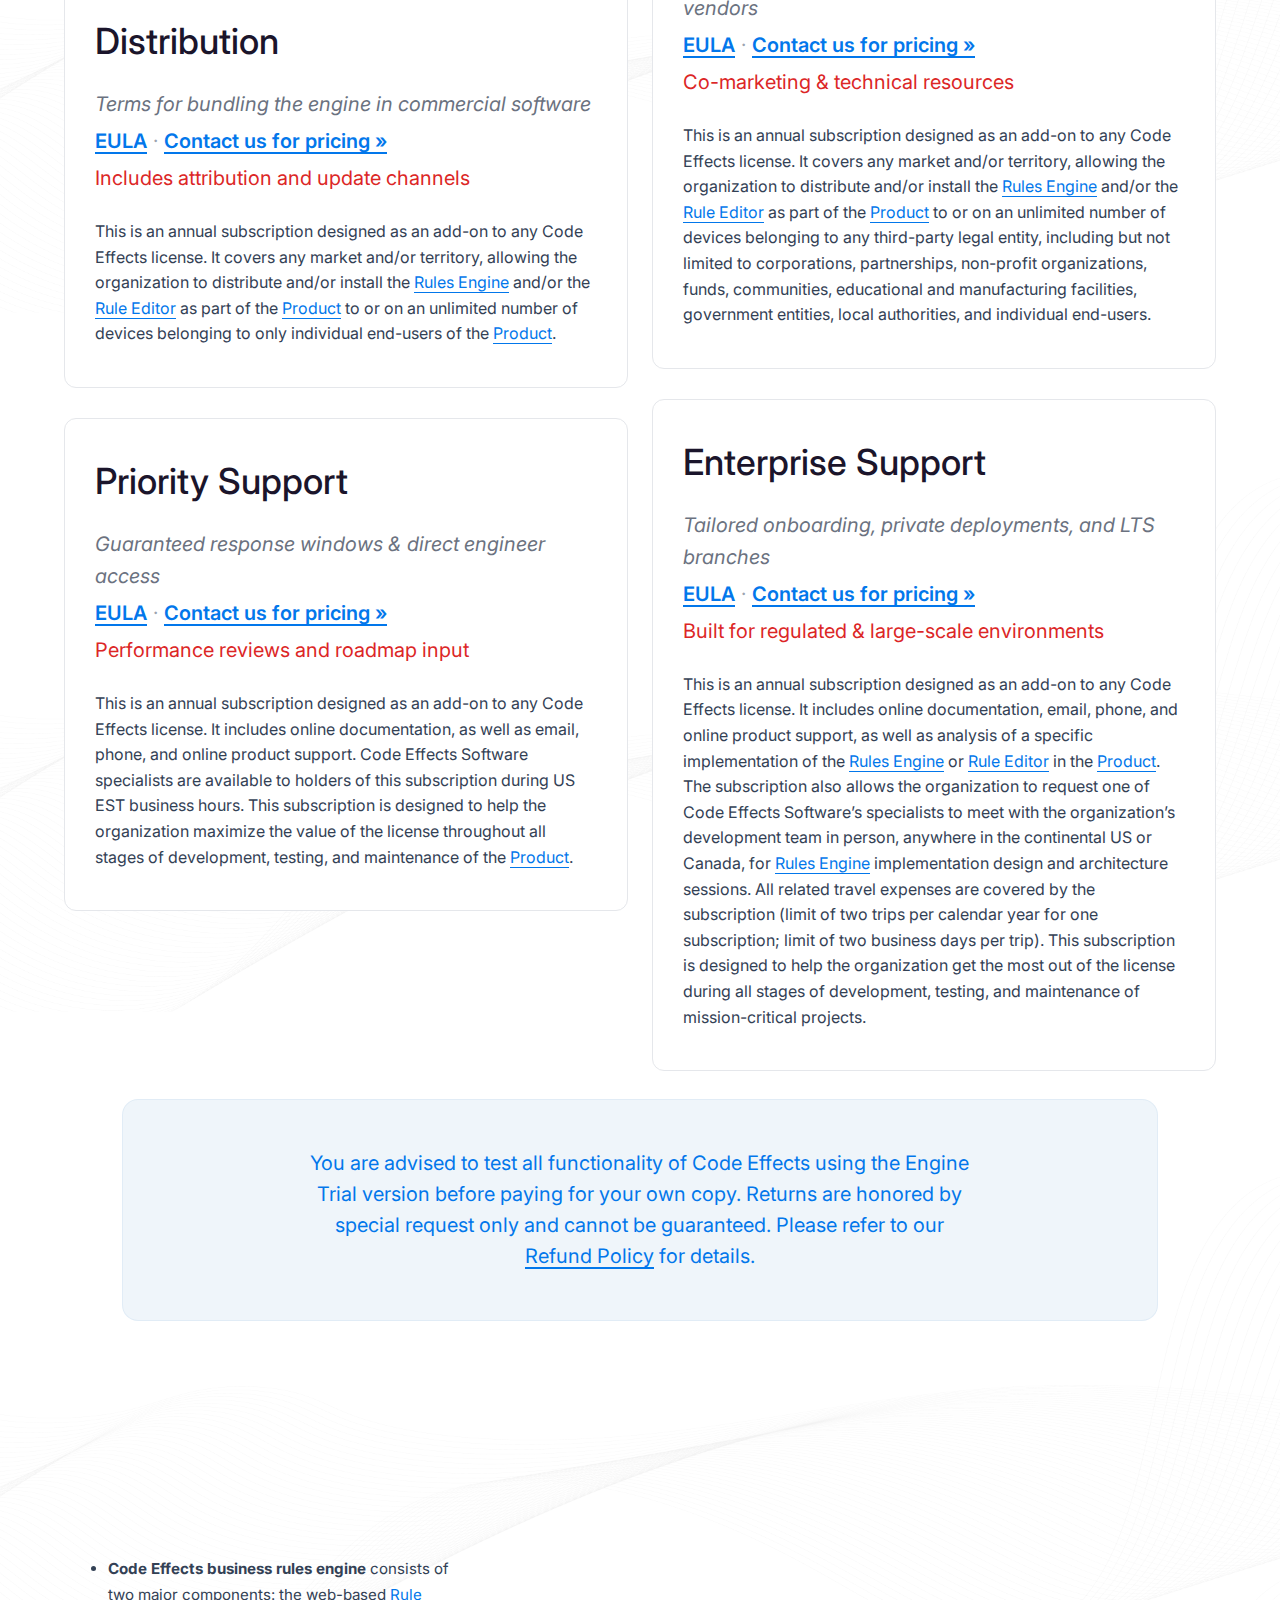
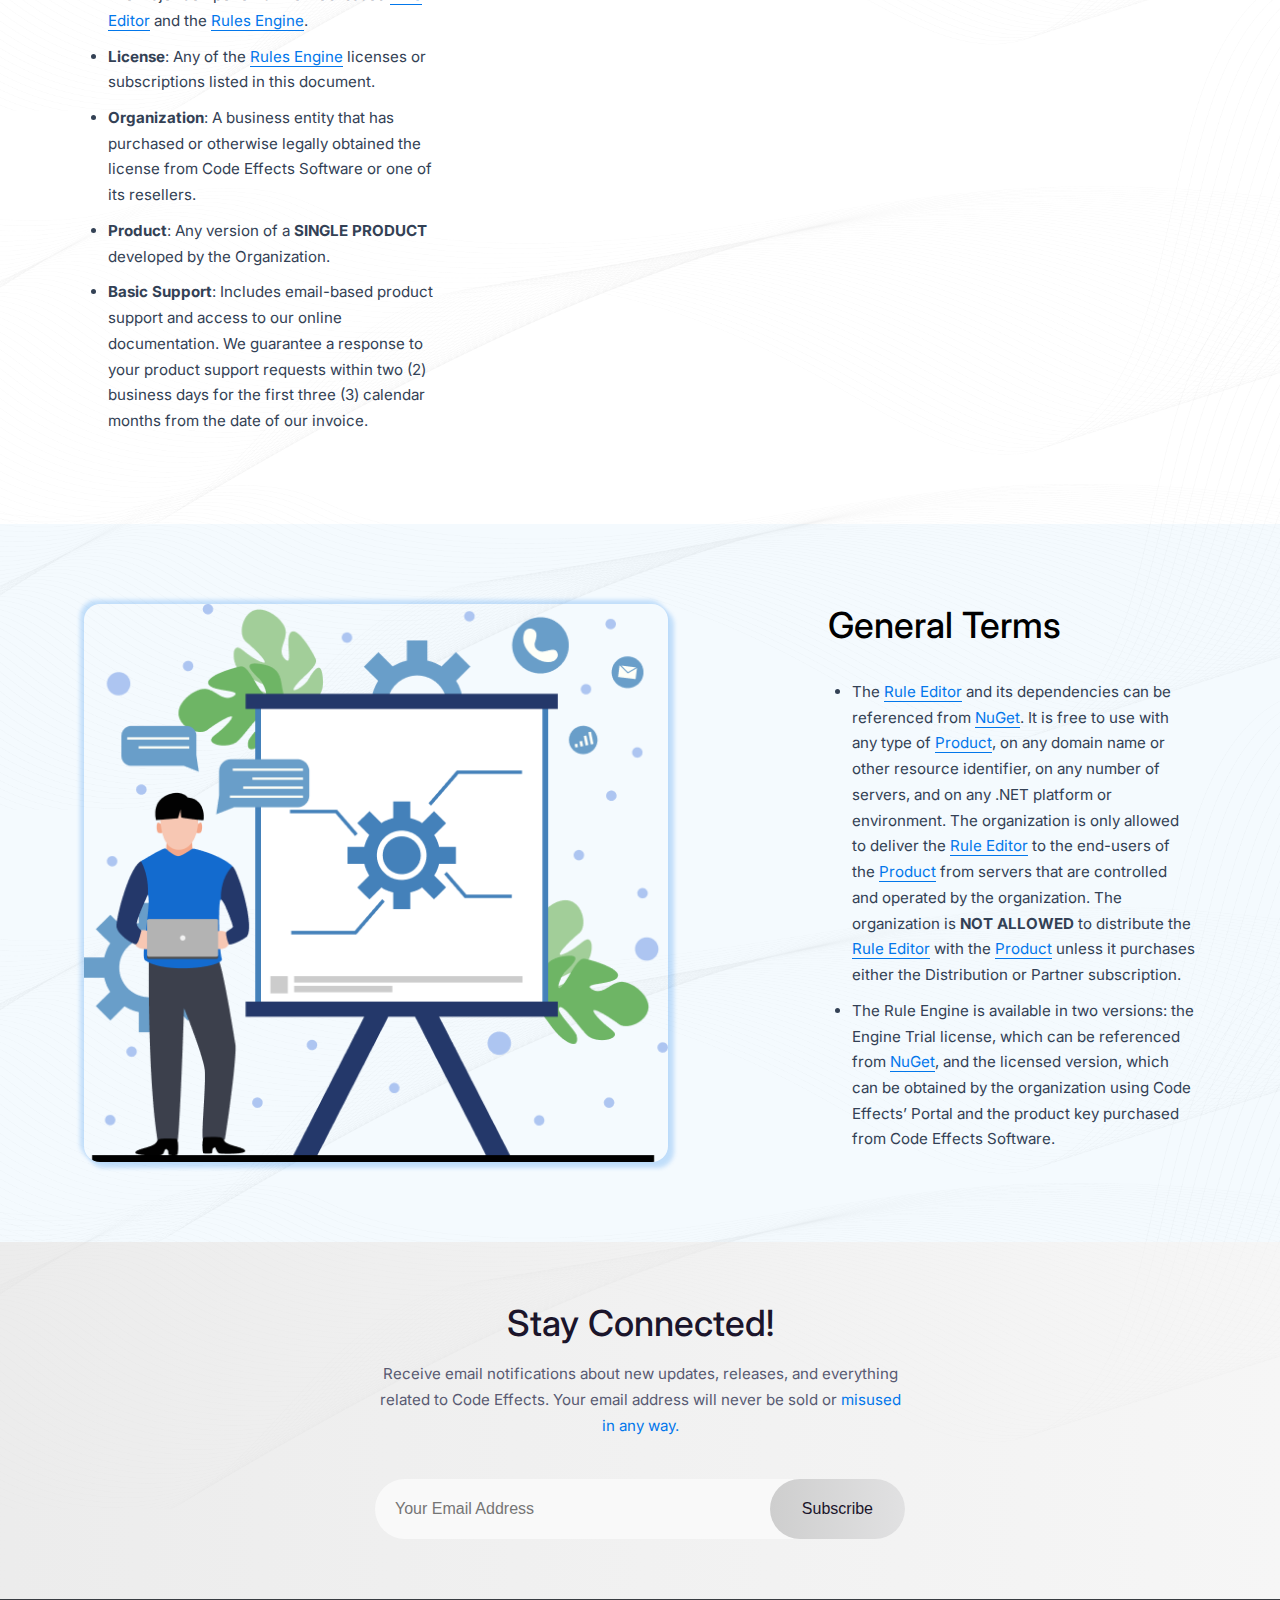
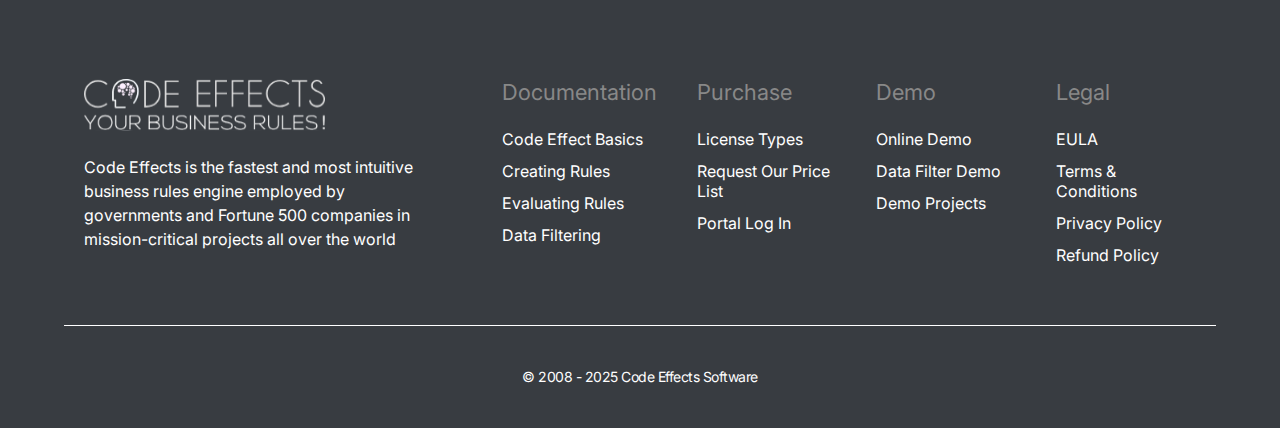
<file: licenseType.html>
<!DOCTYPE html>
<html lang="en">
<head>
  <!-- ========== META ========== -->
  <meta charset="UTF-8" />
  <meta name="viewport" content="width=device-width, initial-scale=1" />
  <title>Code Effects - License Types</title>

  <!-- ========== FONTS ========== -->
  <link rel="preconnect" href="https://fonts.googleapis.com" />
  <link rel="preconnect" href="https://fonts.gstatic.com" crossorigin />
  <link href="https://fonts.googleapis.com/css2?family=Inter:wght@300;400;500;600;700&family=Inter+Tight:wght@400&family=Poppins:wght@400;700&display=swap" rel="stylesheet" />

   <link rel="stylesheet" href="global.css" />
  <link rel="stylesheet" href="style.css" />
  <link rel="stylesheet" href="responsive.css">

</style>
</head>

<body>
  <!-- ========== HEADER ========== -->
  <header class="site-header">
    <div class="header-container">
      <a href="#" class="logo">
        <div class="logo-wrapper">
          <img src="images/12_2190.svg" alt="Code Effects Logo" class="logo-svg" />
        </div>
      </a>

      <nav class="main-nav">
        <ul class="nav-list">
          <li class="nav-item"><a href="#section-what-is">Platform
            <span>
              <svg width="12" height="8" viewBox="0 0 12 8" fill="none" xmlns="http://www.w3.org/2000/svg"><path d="M5.51503 6.85L0.640027 2C0.415027 1.75 0.415027 1.375 0.640027 1.15L1.21503 0.575C1.44003 0.35 1.81503 0.35 2.06503 0.575L5.94003 4.425L9.79003 0.575C10.04 0.35 10.415 0.35 10.64 0.575L11.215 1.15C11.44 1.375 11.44 1.75 11.215 2L6.34003 6.85C6.11503 7.075 5.74003 7.075 5.51503 6.85Z" fill="#1B152B"/></svg>
            </span></a></li>
          <li class="nav-item"><a href="#section-benefits">Resources
            <span>
              <svg width="12" height="8" viewBox="0 0 12 8" fill="none" xmlns="http://www.w3.org/2000/svg"><path d="M5.51503 6.85L0.640027 2C0.415027 1.75 0.415027 1.375 0.640027 1.15L1.21503 0.575C1.44003 0.35 1.81503 0.35 2.06503 0.575L5.94003 4.425L9.79003 0.575C10.04 0.35 10.415 0.35 10.64 0.575L11.215 1.15C11.44 1.375 11.44 1.75 11.215 2L6.34003 6.85C6.11503 7.075 5.74003 7.075 5.51503 6.85Z" fill="#1B152B"/></svg>
            </span></a></li>
          <li class="nav-item"><a href="#">Live Demos
            <span>
              <svg width="12" height="8" viewBox="0 0 12 8" fill="none" xmlns="http://www.w3.org/2000/svg"><path d="M5.51503 6.85L0.640027 2C0.415027 1.75 0.415027 1.375 0.640027 1.15L1.21503 0.575C1.44003 0.35 1.81503 0.35 2.06503 0.575L5.94003 4.425L9.79003 0.575C10.04 0.35 10.415 0.35 10.64 0.575L11.215 1.15C11.44 1.375 11.44 1.75 11.215 2L6.34003 6.85C6.11503 7.075 5.74003 7.075 5.51503 6.85Z" fill="#1B152B"/></svg>
            </span></a></li>
          <li class="nav-item"><a href="#">Licensing</a></li>
          <li class="nav-item"><a href="#">Support</a></li>
        </ul>
      </nav>

      <a href="#" class="btn btn-primary login-btn">Log In</a>
      <button class="mobile-nav-toggle" aria-label="Toggle navigation">☰</button>
    </div>
  </header>

    <!-- ========== HERO ========== -->
  <section id="section-hero" class="hero-section">
    <div class="container hero-container">
      <div class="hero-content animate">
        <h1 id="heading">The Fastest and Most Intuitive Business Rule Engine
</h1>
        <p id="paragraph">
         Today, businesses across many industries are increasingly adopting technology to improve efficiency, increase productivity, and discover new revenue streams. Among different types of software companies use, business rules engines are getting notable traction.
 </p>
        <div class="hero-features">
          <div class="feature-item">
            <img src="images/star_svgrepo.com.svg" alt="Uptime Icon" />
            <span id="paragraph">4.8/5 on G2</span>
          </div>
          <div class="feature-item">
            <img src="images/team_svgrepo.com.svg" alt="Integration Icon" />
            <span id="paragraph">1,000+ Developers</span>
          </div>
          <div class="feature-item">
            <img src="images/Vector (22).svg" alt="Trusted Icon" />
            <span id="paragraph">SOC2 Compliant</span>
          </div>
        </div>
        <div class="note">
          <p id="paragraph">"Trusted by Fortune 500 companies worldwide"</p>
        </div>
      </div>

      <div class="hero-form-wrapper">
        <form class="hero-form">
          <h3 id="sub-heading">Get a Demo</h3>
          <p id="paragraph">
            See how easy it is to implement business rules
          </p>

          <div class="form-group"><input type="text" placeholder="Full Name" /></div>
          <div class="form-group"><input type="email" placeholder="Business Email" /></div>
          <div class="form-group"><input type="text" placeholder="Company Name" /></div>
          <div class="form-group"><textarea placeholder="Tell us about your use case"></textarea></div>

          <button type="submit" class="btn btn-primary form-submit-btn">
            Request Demo
            <img src="images/arrow-up-right_svgrepo.com.svg" alt="" class="btn-icon" />
          </button>

          <div class="form-note">
            <img src="images/lock-alt_svgrepo.com.svg" alt="" />
            <p id="paragraph">We never share your data. Privacy guaranteed.</p>
          </div>
        </form>
      </div>
    </div>
  </section>

<section class="bg_section_01">
  <div id="p1728_wrap_01">
    <div class="u01_grid">
      <!-- Engine Trial -->
    <section class="u01_card" id="card_trial_01">
      <h2 class="u01_title">Engine Trial</h2>
      <p class="u01_sub">Perpetual trial license; free of charge</p>
      <p class="u01_links">
        <a href="#">EULA</a><span class="u01_sep">·</span><a href="#">NuGet »</a>
      </p>
      <p class="u01_notice">Performance testing option is available</p>
      <p class="u01_text">
        This license delays all calls to the Evaluate() and Filter() extension methods of the
        <a href="#">Rules Engine</a> by 6 (six) seconds. All other features and distribution
        terms remain the same as those of the Engine Unlimited License. This license is intended for testing purposes only and
        <b>CANNOT BE USED</b> in production environments.
      </p>
    </section>

    <!-- Editor Source -->
    <section class="u01_card" id="card_editor_01">
      <h2 class="u01_title">Editor Source</h2>
      <p class="u01_sub">Editor components and helpers for lightweight customization</p>
      <p class="u01_links">
        <a href="#">EULA</a><span class="u01_sep">·</span><a href="#">Contact us for pricing »</a>
      </p>
      <p class="u01_notice">Includes basic examples and templates</p>
      <p class="u01_text">This is a monthly subscription that permits the organization to apply one 
  Engine Unlimited license to a single 
  <a href="#">Product</a> for a low monthly fee. All terms and definitions for this 
  subscription are the same as those for the standard Engine Unlimited license as defined in this document. 
  With this subscription, the product must use a license file generated and delivered by Code Effects Software 
  along with the <a href="#">Rules Engine</a> assembly. The organization must obtain this license file from 
  Code Effects Software and re-deploy it every 6 (six) months. This subscription is designed as a low-cost 
  alternative to the Engine Unlimited perpetual license.</p>
    </section>

    <!-- Monthly Subscription -->
    <section class="u01_card" id="card_monthly_01">
      <h2 class="u01_title">Monthly Subscription</h2>
      <p class="u01_sub">Flexible license; billed monthly</p>
      <p class="u01_links">
        <a href="#">EULA</a><span class="u01_sep">·</span><a href="#">Contact us for pricing »</a>
      </p>
      <p class="u01_notice">Cancel anytime with no penalty</p>
      <p class="u01_text">This is a monthly subscription that permits the organization to apply one 
  Engine Unlimited license to a single <a href="#">Product</a> 
  for a low monthly fee. All terms and definitions for this subscription are the same as those for the standard 
  Engine Unlimited license as defined in this document. With this subscription, the product must use a license file 
  generated and delivered by Code Effects Software along with the 
  <a href="#" style="color:#1d4ed8; text-decoration:none;">Rules Engine</a> assembly. 
  The organization must obtain this license file from Code Effects Software and re-deploy it every 6 (six) months. 
  This subscription is designed as a low-cost alternative to the Engine Unlimited perpetual license.</p>
    </section>

    <!-- Engine Unlimited -->
    <section class="u01_card" id="card_unlimited_01">
      <h2 class="u01_title">Engine Unlimited</h2>
      <p class="u01_sub">Unlimited seats for internal teams with production usage</p>
      <p class="u01_links">
        <a href="#">EULA</a><span class="u01_sep">·</span><a href="#">Contact us for pricing »</a>
      </p>
      <p class="u01_notice">Priority support channel included</p>
      <p class="u01_text"> This license allows an organization to run the 
  <a href="#">Rules Engine</a> as part of its 
  <a href="#">Product</a> on any domain name, network, server, load balancer, or web farm that it owns and operates. 
  The organization may also run the <a href="#">Rules Engine</a> on any cloud hosting environment, such as 
  Microsoft Azure, AWS, or Google Cloud Platform, as part of its <a href="#">Product</a>. 
  This license <b>DOES NOT INCLUDE</b> our Distribution or Partner subscriptions. 
  It includes our Basic Support and applies to only a single Product. 
  A separate Engine Unlimited License is required for each <a href="#">Product</a> that uses the 
  <a href="#">Rules Engine</a>.</p>
    </section>

    <!-- Engine Source (wide) -->
    <section class="u01_card u01_span2" id="card_engine_source_01">
      <h2 class="u01_title">Engine Source</h2>
      <p class="u01_sub">Full engine source code access</p>
      <p class="u01_links">
        <a href="#">EULA</a><span class="u01_sep">·</span><a href="#">Contact us for pricing »</a>
      </p>
      <p class="u01_notice">Best for audits, on-prem, and deep customization</p>
      <p class="u01_text"> This license includes the complete C# source code of the 
  <a href="#">Rules Engine</a>. It allows an organization to run the 
  <a href="#">Rules Engine</a> as part of a single <a href="#">Product</a> on any domain name, network, server, load balancer, or web farm that it owns and operates. 
  The organization may also run the <a href="#">Rules Engine</a> on any cloud hosting environment, such as Microsoft Azure, AWS, or Google Cloud Platform, as part of its <a href="#">Product</a>. 
  Under this license, the organization is <b>NOT ALLOWED</b> to distribute, publish, or share any part of the source code with third parties or individuals who are not directly involved in the development or deployment of the <a href="#">Product</a>. 
  This license <b>DOES NOT INCLUDE</b> our Distribution or Partner subscriptions. It includes our Basic Support and comes with one Engine Unlimited License, which applies to only a single Product.</p>
    </section>

    <!-- Full Source -->
    <section class="u01_card" id="card_full_source_01">
      <h2 class="u01_title">Full Source</h2>
      <p class="u01_sub">Organization license with redistribution rights</p>
      <p class="u01_links">
        <a href="#">EULA</a><span class="u01_sep">·</span><a href="#">Contact us for pricing »</a>
      </p>
      <p class="u01_notice">Standardize the engine across teams</p>
      <p class="u01_text">This license includes the complete source code of both the 
  <a href="#">Rule Editor</a> and the <a href="#">Rules Engine</a>. 
  The source code is provided as two Visual Studio solutions, ready to be loaded and compiled. 
  Under this license, the organization is <b>NOT ALLOWED</b> to distribute, publish, or share any part of the source code with third parties or individuals who are not directly involved in the development or deployment of the <a href="#">Product</a>. 
  This license <b>DOES NOT INCLUDE</b> our Distribution or Partner subscriptions. 
  It includes our Basic Support and comes with the Engine Unlimited License, which covers the <b>ENTIRE ORGANIZATION</b> and all its Products that use the <a href="#">Rules Engine</a>.</p>
    </section>

    <!-- Distribution -->
    <section class="u01_card" id="card_distribution_01">
      <h2 class="u01_title">Distribution</h2>
      <p class="u01_sub">Terms for bundling the engine in commercial software</p>
      <p class="u01_links">
        <a href="#">EULA</a><span class="u01_sep">·</span><a href="#">Contact us for pricing »</a>
      </p>
      <p class="u01_notice">Includes attribution and update channels</p>
      <p class="u01_text">This is an annual subscription designed as an add-on to any Code Effects license. 
  It covers any market and/or territory, allowing the organization to distribute and/or install the 
  <a href="#">Rules Engine</a> and/or the <a href="#">Rule Editor</a> as part of the 
  <a href="#">Product</a> to or on an unlimited number of devices belonging to only individual end-users of the 
  <a href="#">Product</a>.</p>
    </section>

        <!-- Priority Support -->
    <section class="u01_card" id="card_priority_01">
      <h2 class="u01_title">Priority Support</h2>
      <p class="u01_sub">Guaranteed response windows &amp; direct engineer access</p>
      <p class="u01_links">
        <a href="#">EULA</a><span class="u01_sep">·</span><a href="#">Contact us for pricing »</a>
      </p>
      <p class="u01_notice">Performance reviews and roadmap input</p>
      <p class="u01_text">This is an annual subscription designed as an add-on to any Code Effects license. 
  It includes online documentation, as well as email, phone, and online product support. 
  Code Effects Software specialists are available to holders of this subscription during US EST business hours. 
  This subscription is designed to help the organization maximize the value of the license throughout all stages of 
  development, testing, and maintenance of the <a href="#">Product</a>.</p>
    </section>

    <!-- Full Source Insurance -->
    <section class="u01_card" id="card_insurance_01">
      <h2 class="u01_title">Full Source Insurance</h2>
      <p class="u01_sub">Escrow and business-continuity coverage</p>
      <p class="u01_links">
        <a href="#">EULA</a><span class="u01_sep">·</span><a href="#">Contact us for pricing »</a>
      </p>
      <p class="u01_notice">Ensures access if service is disrupted</p>
      <p class="u01_text">This license can only be purchased as an add-on to the Engine Unlimited License. 
  It ensures that the organization receives the complete source code of both the 
  <a href="#">Rule Editor</a> and the <a href="#">Rules Engine</a> in the unlikely event that Code Effects Software goes out of business, 
  provided the Engine Unlimited license has been paid in full by the organization at the time of the aforementioned event.</p>
    </section>

    <!-- Partner -->
    <section class="u01_card" id="card_partner_01">
      <h2 class="u01_title">Partner</h2>
      <p class="u01_sub">Program for agencies, integrators, and platform vendors</p>
      <p class="u01_links">
        <a href="#">EULA</a><span class="u01_sep">·</span><a href="#">Contact us for pricing »</a>
      </p>
      <p class="u01_notice">Co-marketing &amp; technical resources</p>
      <p class="u01_text"> This is an annual subscription designed as an add-on to any Code Effects license. 
  It covers any market and/or territory, allowing the organization to distribute and/or install the 
  <a href="#">Rules Engine</a> and/or the <a href="#">Rule Editor</a> as part of the 
  <a href="#">Product</a> to or on an unlimited number of devices belonging to any third-party legal entity, 
  including but not limited to corporations, partnerships, non-profit organizations, funds, communities, 
  educational and manufacturing facilities, government entities, local authorities, and individual end-users.</p>
    </section>

    <!-- Enterprise Support -->
    <section class="u01_card" id="card_enterprise_01">
      <h2 class="u01_title">Enterprise Support</h2>
      <p class="u01_sub">Tailored onboarding, private deployments, and LTS branches</p>
      <p class="u01_links">
        <a href="#">EULA</a><span class="u01_sep">·</span><a href="#">Contact us for pricing »</a>
      </p>
      <p class="u01_notice">Built for regulated &amp; large-scale environments</p>
      <p class="u01_text">This is an annual subscription designed as an add-on to any Code Effects license. 
  It includes online documentation, email, phone, and online product support, as well as analysis of a specific 
  implementation of the <a href="#">Rules Engine</a> or <a href="#">Rule Editor</a> in the 
  <a href="#">Product</a>. The subscription also allows the organization to request one of Code Effects Software’s 
  specialists to meet with the organization’s development team in person, anywhere in the continental US or Canada, 
  for <a href="#">Rules Engine</a> implementation design and architecture sessions. All related travel expenses are 
  covered by the subscription (limit of two trips per calendar year for one subscription; limit of two business days per trip). 
  This subscription is designed to help the organization get the most out of the license during all stages of development, 
  testing, and maintenance of mission-critical projects.</p>
    </section>
  </div>

  <div class="u01_note">
    <p>You are advised to test all functionality of Code Effects using the Engine Trial version before paying for your own copy. Returns are honored by special request only and cannot be guaranteed. Please refer to our <a href='#'>Refund Policy</a> for details.</p>
  </div>
</div>

<!-- ========== WHAT IS ========== -->
<section id="section-what-is">
  <div class="container what-is-container">
    <div class="what-is-content">
      <h2 id="heading">Definitions</h2>
      <ul class="u01_list">
        <li id="paragraph">
          <b>Code Effects business rules engine</b> consists of two major components: the web-based
          <a href="#">Rule Editor</a> and the <a href="#">Rules Engine</a>.
        </li>
        <li id="paragraph">
          <b>License</b>: Any of the <a href="#">Rules Engine</a> licenses or subscriptions listed in this document.
        </li>
        <li id="paragraph">
          <b>Organization</b>: A business entity that has purchased or otherwise legally obtained the license from Code
          Effects Software or one of its resellers.
        </li>
        <li id="paragraph">
          <b>Product</b>: Any version of a <b>SINGLE PRODUCT</b> developed by the Organization.
        </li>
        <li id="paragraph">
          <b>Basic Support</b>: Includes email-based product support and access to our online documentation. We guarantee
          a response to your product support requests within two (2) business days for the first three (3) calendar
          months from the date of our invoice.
        </li>
      </ul>
    </div>
    <div class="what-is-image">
      <div class="merged-image-container">
        <img src="images/defination.png" alt="Abstract background shape" loading="eager" decoding="async" />
      </div>
    </div>
  </div>
</section>

<section id="section-what-is-u02">
  <div class="container what-is-container-u02">
    <div class="what-is-image-u02">
      <div class="merged-image-container-u02">
        <img src="images/Layer_2.png" alt="Abstract background shape" loading="eager" decoding="async" />
      </div>
    </div>
    <div class="what-is-content-u02">
      <h2 id="heading">General Terms</h2>
      <ul class="u01_list">
        <li id="paragraph">
          The <a href="#">Rule Editor</a> and its dependencies can be referenced from
          <a href="#">NuGet</a>. It is free to use with any type of <a href="#">Product</a>,
          on any domain name or other resource identifier, on any number of servers, and on any .NET
          platform or environment. The organization is only allowed to deliver the
          <a href="#">Rule Editor</a> to the end-users of the <a href="#">Product</a> from servers that
          are controlled and operated by the organization. The organization is
          <b>NOT ALLOWED</b> to distribute the <a href="#">Rule Editor</a> with the
          <a href="#">Product</a> unless it purchases either the Distribution or Partner subscription.
        </li>
        <li id="paragraph">
          The Rule Engine is available in two versions: the Engine Trial license, which can be
          referenced from <a href="#">NuGet</a>, and the licensed version, which can be obtained by the
          organization using Code Effects’ Portal and the product key purchased from Code Effects Software.
        </li>
      </ul>
    </div>
  </div>
</section>



    <!-- ========== NEWSLETTER ========== -->
  <section id="section-newsletter" class="newsletter-section">
    <div class="container newsletter-container">
      <h2 id="heading">Stay Connected!</h2>
      <p id="paragraph">Receive email notifications about new updates, releases, and everything related to Code Effects.
        Your email
        address will never be sold or <a href="#">misused in any way.</a></p>
      <form class="newsletter-form">
        <input type="email" placeholder="Your Email Address" />
        <button type="submit" class="btn">Subscribe</button>
      </form>
    </div>
  </section>

  <!-- ========== FOOTER ========== -->
  <footer id="section-footer" class="site-footer">
    <div class="container footer-container">
      <div class="footer-about">
        <a href="#" class="footer-logo"><img src="images/12_2005.svg" alt="Code Effects Logo" /></a>
        <p>Code Effects is the fastest and most intuitive business rules engine employed by governments and Fortune 500 companies in mission-critical projects all over the world</p>
      </div>

      <div class="footer-links">
        <h4>Documentation</h4>
        <ul>
          <li><a href="#">Code Effect Basics</a></li>
          <li><a href="#">Creating Rules</a></li>
          <li><a href="#">Evaluating Rules</a></li>
          <li><a href="#">Data Filtering</a></li>
        </ul>
      </div>

      <div class="footer-links">
        <h4>Purchase</h4>
        <ul>
          <li><a href="#">License Types</a></li>
          <li><a href="#">Request Our Price List</a></li>
          <li><a href="#">Portal Log In</a></li>
        </ul>
      </div>

      <div class="footer-links">
        <h4>Demo</h4>
        <ul>
          <li><a href="#">Online Demo</a></li>
          <li><a href="#">Data Filter Demo</a></li>
          <li><a href="#">Demo Projects</a></li>
        </ul>
      </div>

      <div class="footer-links">
        <h4>Legal</h4>
        <ul>
          <li><a href="#">EULA</a></li>
          <li><a href="#">Terms & Conditions</a></li>
          <li><a href="#">Privacy Policy</a></li>
          <li><a href="#">Refund Policy</a></li>
        </ul>
      </div>
    </div>

    <div class="container footer-bottom">
      <p>© 2008 - 2025 Code Effects Software</p>
    </div>
  </footer>
  <script src="function.js"></script>
</body>
</html>
</file>
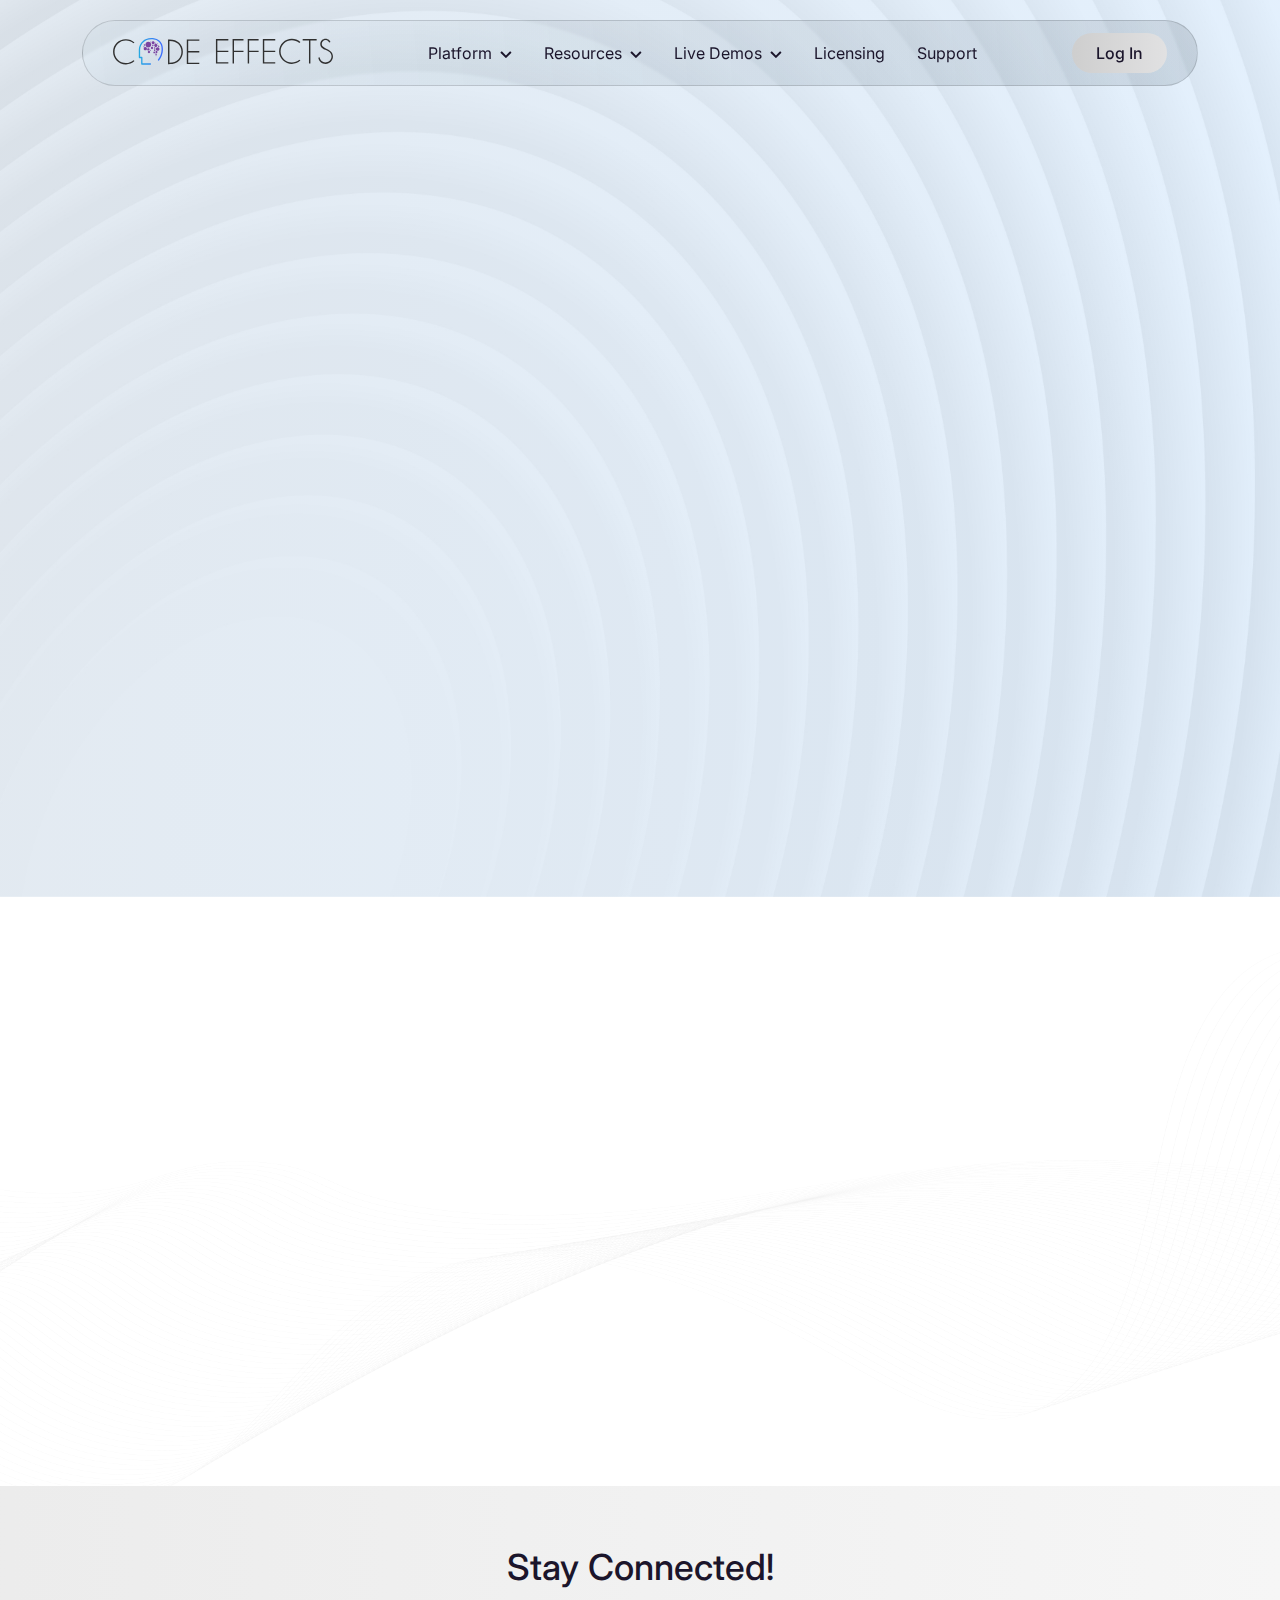
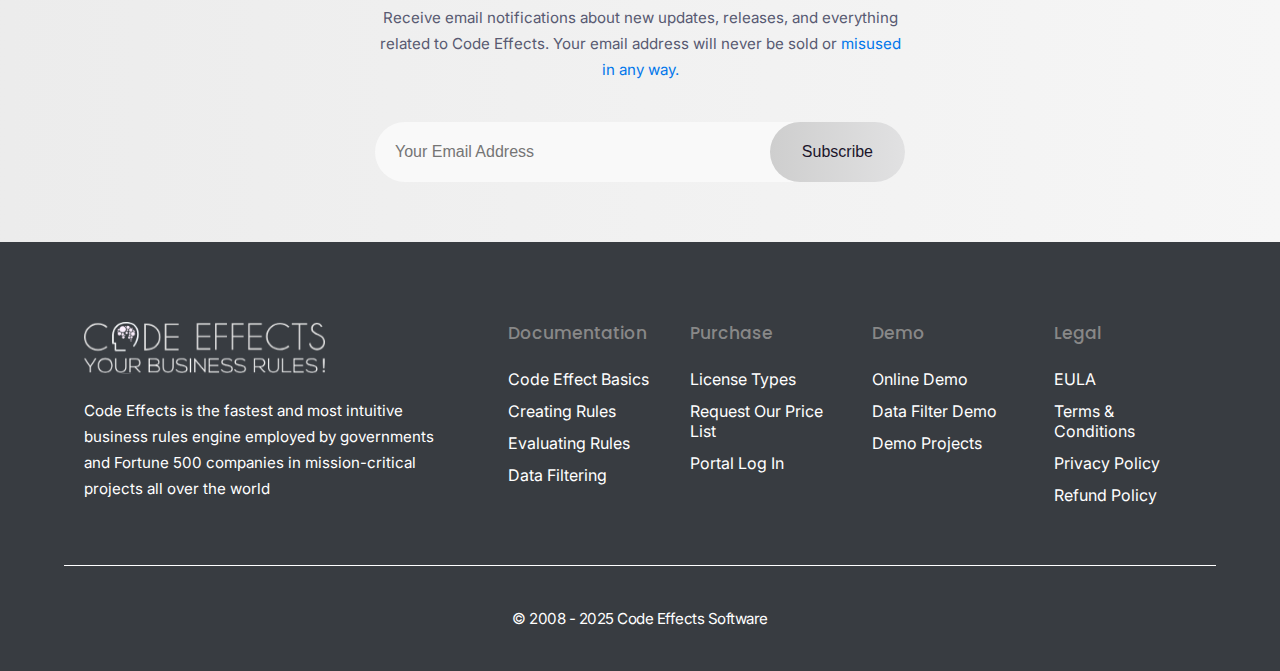
<file: Licensing.html>
<!DOCTYPE html>
<html lang="en">

<head>
  <meta charset="UTF-8" />
  <meta name="viewport" content="width=device-width, initial-scale=1" />
  <title>Code Effects - Licensing</title>
  <link rel="preconnect" href="https://fonts.googleapis.com" />
  <link rel="preconnect" href="https://fonts.gstatic.com" crossorigin />
  <link
    href="https://fonts.googleapis.com/css2?family=Inter:wght@300;400;500;600;700&family=Inter+Tight:wght@400&family=Poppins:wght@400;700&display=swap"
    rel="stylesheet" />
  <link rel="stylesheet" href="global.css" />
  <link rel="stylesheet" href="style.css" />
  <link rel="stylesheet" href="responsive.css">
</head>

<body>
  <!-- ========== HEADER ========== -->
  <header class="site-header">
    <div class="header-container">
      <a href="#" class="logo">
        <div class="logo-wrapper">
          <img src="images/12_2190.svg" alt="Code Effects Logo" class="logo-svg" />
        </div>
      </a>

      <nav class="main-nav">
        <ul class="nav-list">
          <li class="nav-item"><a href="#section-what-is">Platform
              <span>
                <svg width="12" height="8" viewBox="0 0 12 8" fill="none" xmlns="http://www.w3.org/2000/svg">
                  <path
                    d="M5.51503 6.85L0.640027 2C0.415027 1.75 0.415027 1.375 0.640027 1.15L1.21503 0.575C1.44003 0.35 1.81503 0.35 2.06503 0.575L5.94003 4.425L9.79003 0.575C10.04 0.35 10.415 0.35 10.64 0.575L11.215 1.15C11.44 1.375 11.44 1.75 11.215 2L6.34003 6.85C6.11503 7.075 5.74003 7.075 5.51503 6.85Z"
                    fill="#1B152B" />
                </svg>
              </span></a></li>
          <li class="nav-item"><a href="#section-benefits">Resources
              <span>
                <svg width="12" height="8" viewBox="0 0 12 8" fill="none" xmlns="http://www.w3.org/2000/svg">
                  <path
                    d="M5.51503 6.85L0.640027 2C0.415027 1.75 0.415027 1.375 0.640027 1.15L1.21503 0.575C1.44003 0.35 1.81503 0.35 2.06503 0.575L5.94003 4.425L9.79003 0.575C10.04 0.35 10.415 0.35 10.64 0.575L11.215 1.15C11.44 1.375 11.44 1.75 11.215 2L6.34003 6.85C6.11503 7.075 5.74003 7.075 5.51503 6.85Z"
                    fill="#1B152B" />
                </svg>
              </span></a></li>
          <li class="nav-item"><a href="#">Live Demos
              <span>
                <svg width="12" height="8" viewBox="0 0 12 8" fill="none" xmlns="http://www.w3.org/2000/svg">
                  <path
                    d="M5.51503 6.85L0.640027 2C0.415027 1.75 0.415027 1.375 0.640027 1.15L1.21503 0.575C1.44003 0.35 1.81503 0.35 2.06503 0.575L5.94003 4.425L9.79003 0.575C10.04 0.35 10.415 0.35 10.64 0.575L11.215 1.15C11.44 1.375 11.44 1.75 11.215 2L6.34003 6.85C6.11503 7.075 5.74003 7.075 5.51503 6.85Z"
                    fill="#1B152B" />
                </svg>
              </span></a></li>
          <li class="nav-item"><a href="#">Licensing</a></li>
          <li class="nav-item"><a href="#">Support</a></li>
        </ul>
      </nav>

      <a href="#" class="btn btn-primary login-btn">Log In</a>
      <button class="mobile-nav-toggle" aria-label="Toggle navigation">☰</button>
    </div>
  </header>

  <!-- ========== HERO ========== -->
  <section id="section-hero" class="hero-section">
    <div class="container hero-container">
      <div class="hero-content animate">
        <h1 id="heading">Price List Request</h1>
        <p id="paragraph">
          We can hear you! Start a conversation with us by filling out this form.
          Your email <a href="https://codeeffects.com/Legal/Privacy/" target="_blank" rel="noopener noreferrer">won't be
            shared</a>
          with any third parties and we won't bother you with useless junk.
        </p>
        <div class="hero-features">
          <div class="feature-item">
            <img src="images/star_svgrepo.com.svg" alt="Uptime Icon" />
            <span id="paragraph">4.8/5 on G2</span>
          </div>
          <div class="feature-item">
            <img src="images/team_svgrepo.com.svg" alt="Integration Icon" />
            <span id="paragraph">1,000+ Developers</span>
          </div>
          <div class="feature-item">
            <img src="images/Vector (22).svg" alt="Trusted Icon" />
            <span id="paragraph">SOC2 Compliant</span>
          </div>
        </div>
        <div class="note">
          <p id="paragraph">"Trusted by Fortune 500 companies worldwide"</p>
        </div>
      </div>

      <div class="hero-form-wrapper">
        <form class="hero-form">
          <h3 id="sub-heading">Get a Demo</h3>
          <p id="paragraph">
            See how easy it is to implement business rules
          </p>

          <div class="form-group"><input type="text" placeholder="Full Name" /></div>
          <div class="form-group"><input type="email" placeholder="Business Email" /></div>
          <div class="form-group"><input type="text" placeholder="Company Name" /></div>
          <div class="form-group"><textarea placeholder="Tell us about your use case"></textarea></div>

          <button type="submit" class="btn btn-primary form-submit-btn">
            Request Demo
            <img src="images/arrow-up-right_svgrepo.com.svg" alt="" class="btn-icon" />
          </button>

          <div class="form-note">
            <img src="images/lock-alt_svgrepo.com.svg" alt="" />
            <p id="paragraph">We never share your data. Privacy guaranteed.</p>
          </div>
        </form>
      </div>
    </div>
  </section>

  <!-- ========== WHAT IS ========== -->
  <section id="section-what-is">
    <div class="container what-is-container">
      <div class="what-is-content animate">
        <h2 id="heading">Code Effects Licensing</h2>
        <p id="paragraph">
          <b>Our licensing is simple.</b> You only need to obtain a single <a href="#">Engine Unlimited</a> perpetual
          license if you don't need the full source code of Code Effects and are not going to distribute your product
          with embedded Code Effects engine to your end-users. With this license, you only pay once to own it forever.
          There is no maintenance, per-dev, per-CPU, or any other type of fees or costs. Period.
          <b>Our pricing is reasonable.</b> In most cases, you get the full featured state-of-the-art <a
            href="#">business rules engine</a> and the best-in-market <a href="#">rule editor</a> merely what you <a
            href="#">pay per month</a> to a seasoned developer.
        </p>
      </div>
      <div class="what-is-image">
        <div class="merged-image-container">
          <img src="images/image1.png" alt="Abstract background shape" loading="eager" decoding="async" />
        </div>
      </div>
    </div>
  </section>

  <!-- ========== NEWSLETTER ========== -->
  <section id="section-newsletter" class="newsletter-section">
    <div class="container newsletter-container">
      <h2 id="heading">Stay Connected!</h2>
      <p id="paragraph">Receive email notifications about new updates, releases, and everything related to Code Effects.
        Your email
        address will never be sold or <a href="#">misused in any way.</a></p>
      <form class="newsletter-form">
        <input type="email" placeholder="Your Email Address" />
        <button type="submit" class="btn">Subscribe</button>
      </form>
    </div>
  </section>

  <!-- ========== FOOTER ========== -->
  <footer id="section-footer" class="site-footer">
    <div class="container footer-container">
      <div class="footer-about">
        <a href="#" class="footer-logo"><img src="images/12_2005.svg" alt="Code Effects Logo" /></a>
        <p id="paragraph">Code Effects is the fastest and most intuitive business rules engine employed by governments
          and Fortune 500
          companies in mission-critical projects all over the world</p>
      </div>

      <div class="footer-links">
        <h4 id="sub-heading">Documentation</h4>
        <ul>
          <li><a href="#">Code Effect Basics</a></li>
          <li><a href="#">Creating Rules</a></li>
          <li><a href="#">Evaluating Rules</a></li>
          <li><a href="#">Data Filtering</a></li>
        </ul>
      </div>

      <div class="footer-links">
        <h4 id="sub-heading">Purchase</h4>
        <ul>
          <li><a href="#">License Types</a></li>
          <li><a href="#">Request Our Price List</a></li>
          <li><a href="#">Portal Log In</a></li>
        </ul>
      </div>

      <div class="footer-links">
        <h4 id="sub-heading">Demo</h4>
        <ul>
          <li><a href="#">Online Demo</a></li>
          <li><a href="#">Data Filter Demo</a></li>
          <li><a href="#">Demo Projects</a></li>
        </ul>
      </div>

      <div class="footer-links">
        <h4 id="sub-heading">Legal</h4>
        <ul>
          <li><a href="#">EULA</a></li>
          <li><a href="#">Terms & Conditions</a></li>
          <li><a href="#">Privacy Policy</a></li>
          <li><a href="#">Refund Policy</a></li>
        </ul>
      </div>
    </div>

    <div class="container footer-bottom">
      <p id="paragraph">© 2008 - 2025 Code Effects Software</p>
    </div>
  </footer>
  <script src="function.js"></script>
</body>

</html>
</file>
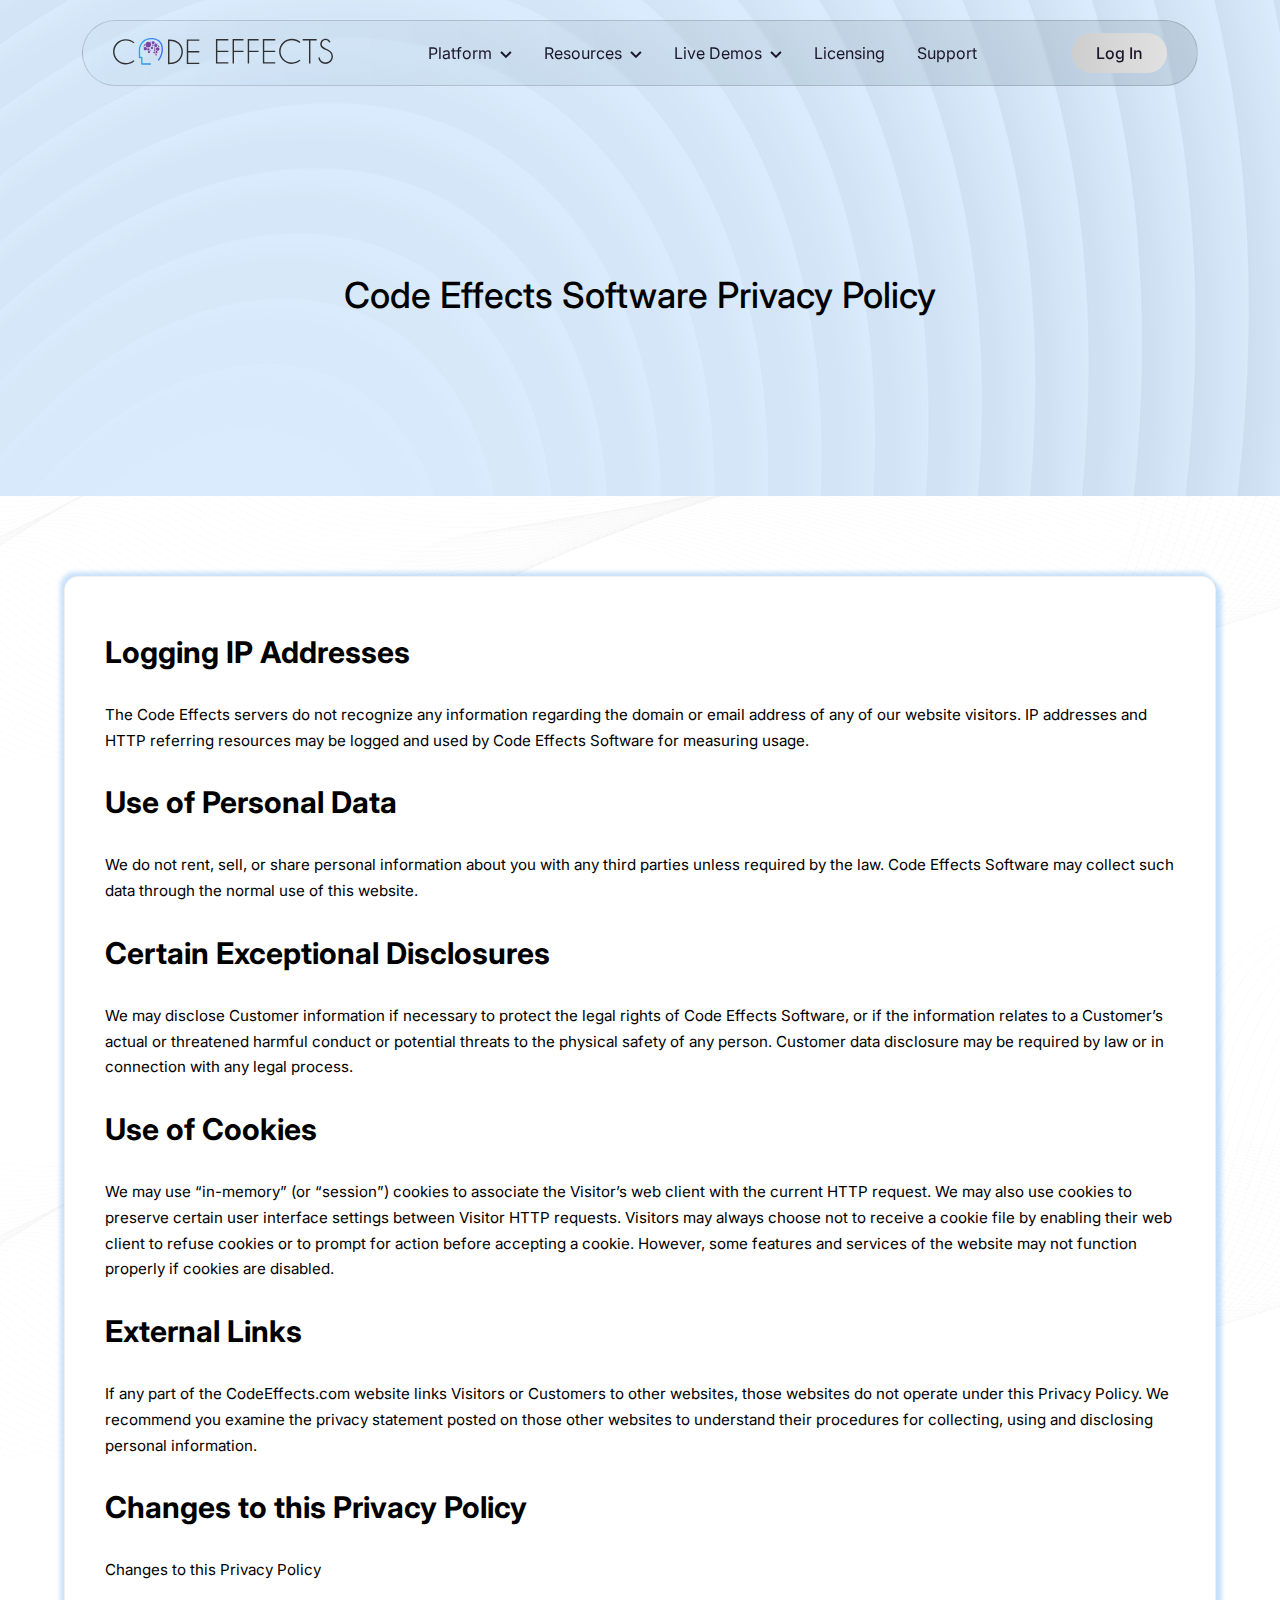
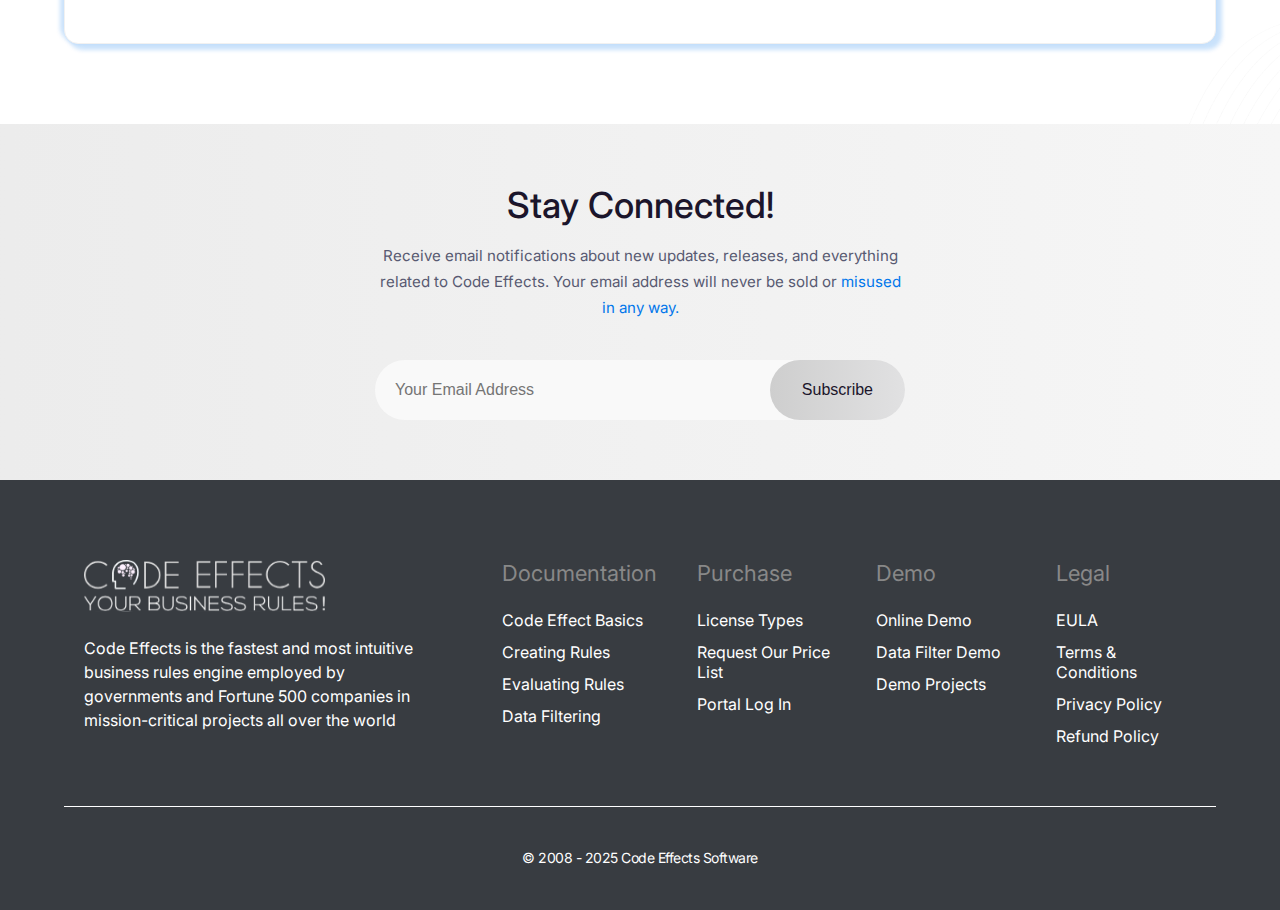
<file: privacyPolicy.html>
<!DOCTYPE html>
<html lang="en">

<head>
  <meta charset="UTF-8" />
  <meta name="viewport" content="width=device-width, initial-scale=1" />
  <title>Privacy Policy - Business Rule Engine</title>
  <link rel="preconnect" href="https://fonts.googleapis.com" />
  <link rel="preconnect" href="https://fonts.gstatic.com" crossorigin />
  <link
    href="https://fonts.googleapis.com/css2?family=Inter:wght@300;400;500;600;700&family=Inter+Tight:wght@400&family=Poppins:wght@400;700&display=swap"
    rel="stylesheet" />

  <link rel="stylesheet" href="global.css" />
  <link rel="stylesheet" href="style.css" />
  <link rel="stylesheet" href="responsive.css">

</head>

<body>
  <!-- ========== HEADER ========== -->
  <header class="site-header">
    <div class="header-container">
      <a href="#" class="logo">
        <div class="logo-wrapper">
          <img src="images/12_2190.svg" alt="Code Effects Logo" class="logo-svg" />
        </div>
      </a>

      <nav class="main-nav">
        <ul class="nav-list">
          <li class="nav-item"><a href="#section-what-is">Platform
              <span>
                <svg width="12" height="8" viewBox="0 0 12 8" fill="none" xmlns="http://www.w3.org/2000/svg">
                  <path
                    d="M5.51503 6.85L0.640027 2C0.415027 1.75 0.415027 1.375 0.640027 1.15L1.21503 0.575C1.44003 0.35 1.81503 0.35 2.06503 0.575L5.94003 4.425L9.79003 0.575C10.04 0.35 10.415 0.35 10.64 0.575L11.215 1.15C11.44 1.375 11.44 1.75 11.215 2L6.34003 6.85C6.11503 7.075 5.74003 7.075 5.51503 6.85Z"
                    fill="#1B152B" />
                </svg>
              </span></a></li>
          <li class="nav-item"><a href="#section-benefits">Resources
              <span>
                <svg width="12" height="8" viewBox="0 0 12 8" fill="none" xmlns="http://www.w3.org/2000/svg">
                  <path
                    d="M5.51503 6.85L0.640027 2C0.415027 1.75 0.415027 1.375 0.640027 1.15L1.21503 0.575C1.44003 0.35 1.81503 0.35 2.06503 0.575L5.94003 4.425L9.79003 0.575C10.04 0.35 10.415 0.35 10.64 0.575L11.215 1.15C11.44 1.375 11.44 1.75 11.215 2L6.34003 6.85C6.11503 7.075 5.74003 7.075 5.51503 6.85Z"
                    fill="#1B152B" />
                </svg>
              </span></a></li>
          <li class="nav-item"><a href="#">Live Demos
              <span>
                <svg width="12" height="8" viewBox="0 0 12 8" fill="none" xmlns="http://www.w3.org/2000/svg">
                  <path
                    d="M5.51503 6.85L0.640027 2C0.415027 1.75 0.415027 1.375 0.640027 1.15L1.21503 0.575C1.44003 0.35 1.81503 0.35 2.06503 0.575L5.94003 4.425L9.79003 0.575C10.04 0.35 10.415 0.35 10.64 0.575L11.215 1.15C11.44 1.375 11.44 1.75 11.215 2L6.34003 6.85C6.11503 7.075 5.74003 7.075 5.51503 6.85Z"
                    fill="#1B152B" />
                </svg>
              </span></a></li>
          <li class="nav-item"><a href="#">Licensing</a></li>
          <li class="nav-item"><a href="#">Support</a></li>
        </ul>
      </nav>

      <a href="#" class="btn btn-primary login-btn">Log In</a>
      <button class="mobile-nav-toggle" aria-label="Toggle navigation">☰</button>
    </div>
  </header>

  <section class="project-hero-section" id="project-hero-section">
    <div class="project-hero-container">
      <h1 id="heading">Code Effects Software Privacy Policy</h1>
    </div>
  </section>

  <section id="c3d-deploy">
    <div class="c3d-deploy__container">
      <div class="c3d-deploy__card" id="c3d-deploy_boxShadow">
        <div class="c3d-deploy__inner" id="c3d-deploy_alignment">

          <h3 id="heading-3">Logging IP Addresses</h3>
          <p id="paragraph">
            The Code Effects servers do not recognize any information regarding the domain or email address of any of
            our website visitors.
            IP addresses and HTTP referring resources may be logged and used by Code Effects Software for measuring
            usage.
          </p>

          <h3 id="heading-3">Use of Personal Data</h3>
          <p id="paragraph">
            We do not rent, sell, or share personal information about you with any third parties unless required by the
            law.
            Code Effects Software may collect such data through the normal use of this website.
          </p>

          <h3 id="heading-3">Certain Exceptional Disclosures</h3>
          <p id="paragraph">
            We may disclose Customer information if necessary to protect the legal rights of Code Effects Software,
            or if the information relates to a Customer’s actual or threatened harmful conduct or potential threats
            to the physical safety of any person. Customer data disclosure may be required by law or in connection with
            any legal process.
          </p>

          <h3 id="heading-3">Use of Cookies</h3>
          <p id="paragraph">
            We may use “in-memory” (or “session”) cookies to associate the Visitor’s web client with the current HTTP
            request.
            We may also use cookies to preserve certain user interface settings between Visitor HTTP requests.
            Visitors may always choose not to receive a cookie file by enabling their web client to refuse cookies
            or to prompt for action before accepting a cookie. However, some features and services of the website may
            not function properly if cookies are disabled.
          </p>

          <h3 id="heading-3">External Links</h3>
          <p id="paragraph">
            If any part of the CodeEffects.com website links Visitors or Customers to other websites, those websites do
            not operate under this Privacy Policy.
            We recommend you examine the privacy statement posted on those other websites to understand their procedures
            for collecting,
            using and disclosing personal information.
          </p>

          <h3 id="heading-3">Changes to this Privacy Policy</h3>
          <p id="paragraph">
            Changes to this Privacy Policy
          </p>

        </div>
      </div>
    </div>
  </section>



  <!-- ========== NEWSLETTER ========== -->
  <section id="section-newsletter" class="newsletter-section">
    <div class="container newsletter-container">
      <h2 id="heading">Stay Connected!</h2>
      <p id="paragraph">Receive email notifications about new updates, releases, and everything related to Code Effects.
        Your email
        address will never be sold or <a href="#">misused in any way.</a></p>
      <form class="newsletter-form">
        <input type="email" placeholder="Your Email Address" />
        <button type="submit" class="btn">Subscribe</button>
      </form>
    </div>
  </section>

  <!-- ========== FOOTER ========== -->
  <footer id="section-footer" class="site-footer">
    <div class="container footer-container">
      <div class="footer-about">
        <a href="#" class="footer-logo"><img src="images/12_2005.svg" alt="Code Effects Logo" /></a>
        <p>Code Effects is the fastest and most intuitive business rules engine employed by governments and Fortune 500
          companies in mission-critical projects all over the world</p>
      </div>

      <div class="footer-links">
        <h4>Documentation</h4>
        <ul>
          <li><a href="#">Code Effect Basics</a></li>
          <li><a href="#">Creating Rules</a></li>
          <li><a href="#">Evaluating Rules</a></li>
          <li><a href="#">Data Filtering</a></li>
        </ul>
      </div>

      <div class="footer-links">
        <h4>Purchase</h4>
        <ul>
          <li><a href="#">License Types</a></li>
          <li><a href="#">Request Our Price List</a></li>
          <li><a href="#">Portal Log In</a></li>
        </ul>
      </div>

      <div class="footer-links">
        <h4>Demo</h4>
        <ul>
          <li><a href="#">Online Demo</a></li>
          <li><a href="#">Data Filter Demo</a></li>
          <li><a href="#">Demo Projects</a></li>
        </ul>
      </div>

      <div class="footer-links">
        <h4>Legal</h4>
        <ul>
          <li><a href="#">EULA</a></li>
          <li><a href="#">Terms & Conditions</a></li>
          <li><a href="#">Privacy Policy</a></li>
          <li><a href="#">Refund Policy</a></li>
        </ul>
      </div>
    </div>

    <div class="container footer-bottom">
      <p>© 2008 - 2025 Code Effects Software</p>
    </div>
  </footer>

  <script src="function.js"></script>

</body>

</html>
</file>
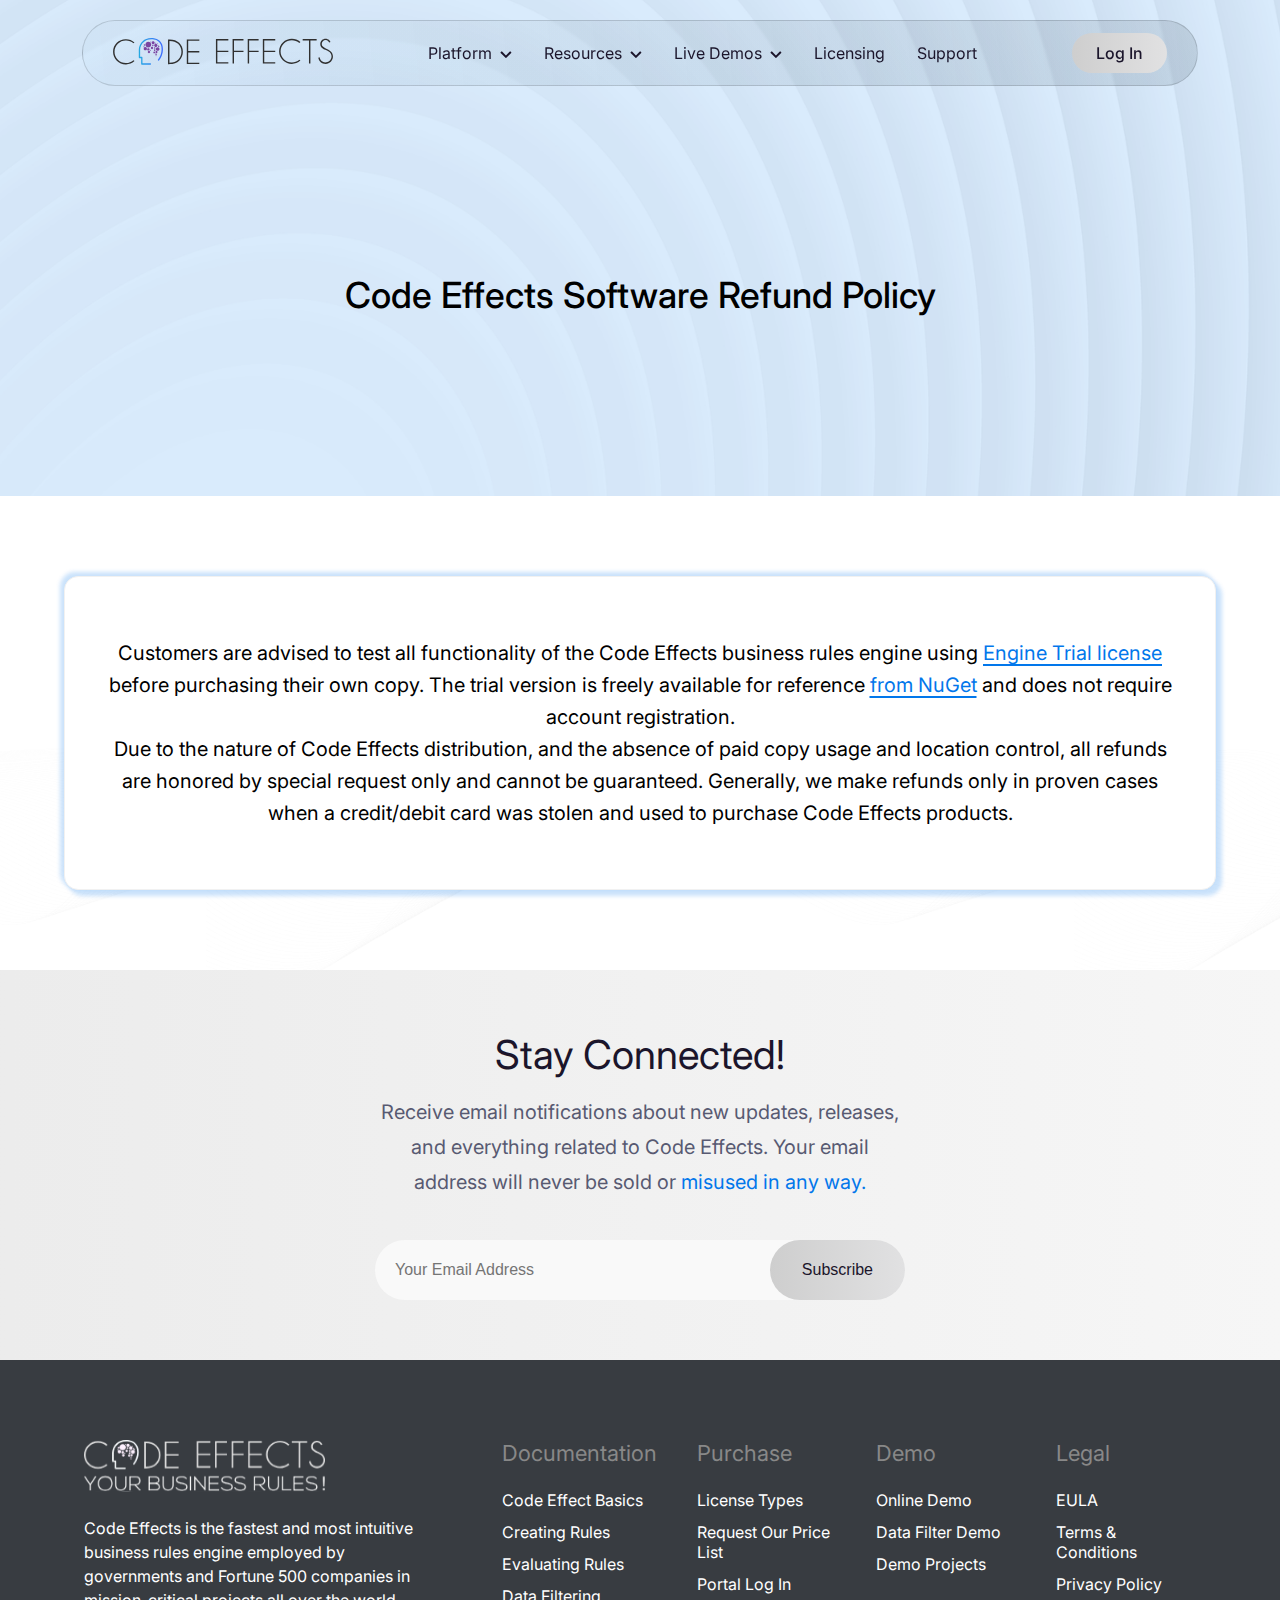
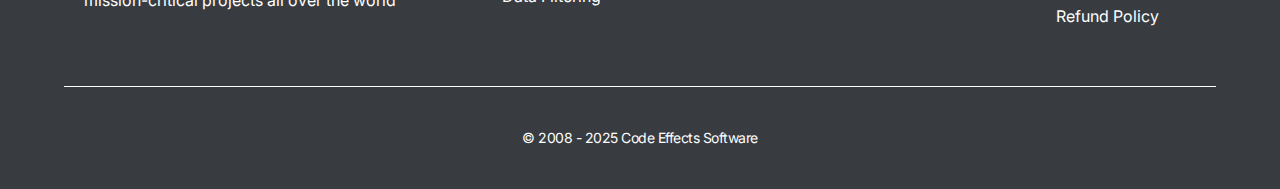
<file: refundPolicy.html>
<!DOCTYPE html>
<html lang="en">
<head>
  <meta charset="UTF-8" />
  <meta name="viewport" content="width=device-width, initial-scale=1" />
  <title>Code Effects - Refund Policy</title>
  <link rel="preconnect" href="https://fonts.googleapis.com" />
  <link rel="preconnect" href="https://fonts.gstatic.com" crossorigin />
  <link href="https://fonts.googleapis.com/css2?family=Inter:wght@300;400;500;600;700&family=Inter+Tight:wght@400&family=Poppins:wght@400;700&display=swap" rel="stylesheet" />

  <link rel="stylesheet" href="global.css" />
  <link rel="stylesheet" href="style.css" />
  <link rel="stylesheet" href="responsive.css">

</head>

<body>
  <!-- ========== HEADER ========== -->
  <header class="site-header">
    <div class="header-container">
      <a href="#" class="logo">
        <div class="logo-wrapper">
          <img src="images/12_2190.svg" alt="Code Effects Logo" class="logo-svg" />
        </div>
      </a>

      <nav class="main-nav">
        <ul class="nav-list">
          <li class="nav-item"><a href="#section-what-is">Platform
            <span>
              <svg width="12" height="8" viewBox="0 0 12 8" fill="none" xmlns="http://www.w3.org/2000/svg"><path d="M5.51503 6.85L0.640027 2C0.415027 1.75 0.415027 1.375 0.640027 1.15L1.21503 0.575C1.44003 0.35 1.81503 0.35 2.06503 0.575L5.94003 4.425L9.79003 0.575C10.04 0.35 10.415 0.35 10.64 0.575L11.215 1.15C11.44 1.375 11.44 1.75 11.215 2L6.34003 6.85C6.11503 7.075 5.74003 7.075 5.51503 6.85Z" fill="#1B152B"/></svg>
            </span></a></li>
          <li class="nav-item"><a href="#section-benefits">Resources
            <span>
              <svg width="12" height="8" viewBox="0 0 12 8" fill="none" xmlns="http://www.w3.org/2000/svg"><path d="M5.51503 6.85L0.640027 2C0.415027 1.75 0.415027 1.375 0.640027 1.15L1.21503 0.575C1.44003 0.35 1.81503 0.35 2.06503 0.575L5.94003 4.425L9.79003 0.575C10.04 0.35 10.415 0.35 10.64 0.575L11.215 1.15C11.44 1.375 11.44 1.75 11.215 2L6.34003 6.85C6.11503 7.075 5.74003 7.075 5.51503 6.85Z" fill="#1B152B"/></svg>
            </span></a></li>
          <li class="nav-item"><a href="#">Live Demos
            <span>
              <svg width="12" height="8" viewBox="0 0 12 8" fill="none" xmlns="http://www.w3.org/2000/svg"><path d="M5.51503 6.85L0.640027 2C0.415027 1.75 0.415027 1.375 0.640027 1.15L1.21503 0.575C1.44003 0.35 1.81503 0.35 2.06503 0.575L5.94003 4.425L9.79003 0.575C10.04 0.35 10.415 0.35 10.64 0.575L11.215 1.15C11.44 1.375 11.44 1.75 11.215 2L6.34003 6.85C6.11503 7.075 5.74003 7.075 5.51503 6.85Z" fill="#1B152B"/></svg>
            </span></a></li>
          <li class="nav-item"><a href="#">Licensing</a></li>
          <li class="nav-item"><a href="#">Support</a></li>
        </ul>
      </nav>

      <a href="#" class="btn btn-primary login-btn">Log In</a>
      <button class="mobile-nav-toggle" aria-label="Toggle navigation">☰</button>
    </div>
  </header>
   <section class="project-hero-section" id="project-hero-section">
    <div class="project-hero-container">
      <h1 id="heading">Code Effects Software Refund Policy</h1>
    </div>
  </section>

<section id="c3d-deploy">
  <div class="c3d-deploy__container">
    <div class="c3d-deploy__card" id="c3d-deploy_boxShadow">
      <div class="c3d-deploy__inner">
        <p>
          Customers are advised to test all functionality of the Code Effects business rules engine using 
    <a href="#" target="_blank">Engine Trial license</a> before purchasing their own copy. 
    The trial version is freely available for reference 
    <a href="#" target="_blank">from NuGet</a> and does not require account registration. 
        </p>
        <p>
    Due to the nature of Code Effects distribution, and the absence of paid copy usage and location control, 
    all refunds are honored by special request only and cannot be guaranteed. 
    Generally, we make refunds only in proven cases when a credit/debit card was stolen and used to purchase 
    Code Effects products.
  </p>
      </div>
    </div>
  </div>
</section>


  <!-- ========== NEWSLETTER ========== -->
  <section id="section-newsletter" class="newsletter-section">
    <div class="container newsletter-container">
      <h2>Stay Connected!</h2>
      <p>Receive email notifications about new updates, releases, and everything related to Code Effects. Your email address will never be sold or <a href="#">misused in any way.</a></p>
      <form class="newsletter-form">
        <input type="email" placeholder="Your Email Address" />
        <button type="submit" class="btn">Subscribe</button>
      </form>
    </div>
  </section>

  <!-- ========== FOOTER ========== -->
  <footer id="section-footer" class="site-footer">
    <div class="container footer-container">
      <div class="footer-about">
        <a href="#" class="footer-logo"><img src="images/12_2005.svg" alt="Code Effects Logo" /></a>
        <p>Code Effects is the fastest and most intuitive business rules engine employed by governments and Fortune 500 companies in mission-critical projects all over the world</p>
      </div>

      <div class="footer-links">
        <h4>Documentation</h4>
        <ul>
          <li><a href="#">Code Effect Basics</a></li>
          <li><a href="#">Creating Rules</a></li>
          <li><a href="#">Evaluating Rules</a></li>
          <li><a href="#">Data Filtering</a></li>
        </ul>
      </div>

      <div class="footer-links">
        <h4>Purchase</h4>
        <ul>
          <li><a href="#">License Types</a></li>
          <li><a href="#">Request Our Price List</a></li>
          <li><a href="#">Portal Log In</a></li>
        </ul>
      </div>

      <div class="footer-links">
        <h4>Demo</h4>
        <ul>
          <li><a href="#">Online Demo</a></li>
          <li><a href="#">Data Filter Demo</a></li>
          <li><a href="#">Demo Projects</a></li>
        </ul>
      </div>

      <div class="footer-links">
        <h4>Legal</h4>
        <ul>
          <li><a href="#">EULA</a></li>
          <li><a href="#">Terms & Conditions</a></li>
          <li><a href="#">Privacy Policy</a></li>
          <li><a href="#">Refund Policy</a></li>
        </ul>
      </div>
    </div>

    <div class="container footer-bottom">
      <p>© 2008 - 2025 Code Effects Software</p>
    </div>
  </footer>

    <script src="function.js"></script>

</body>
</html>
</file>
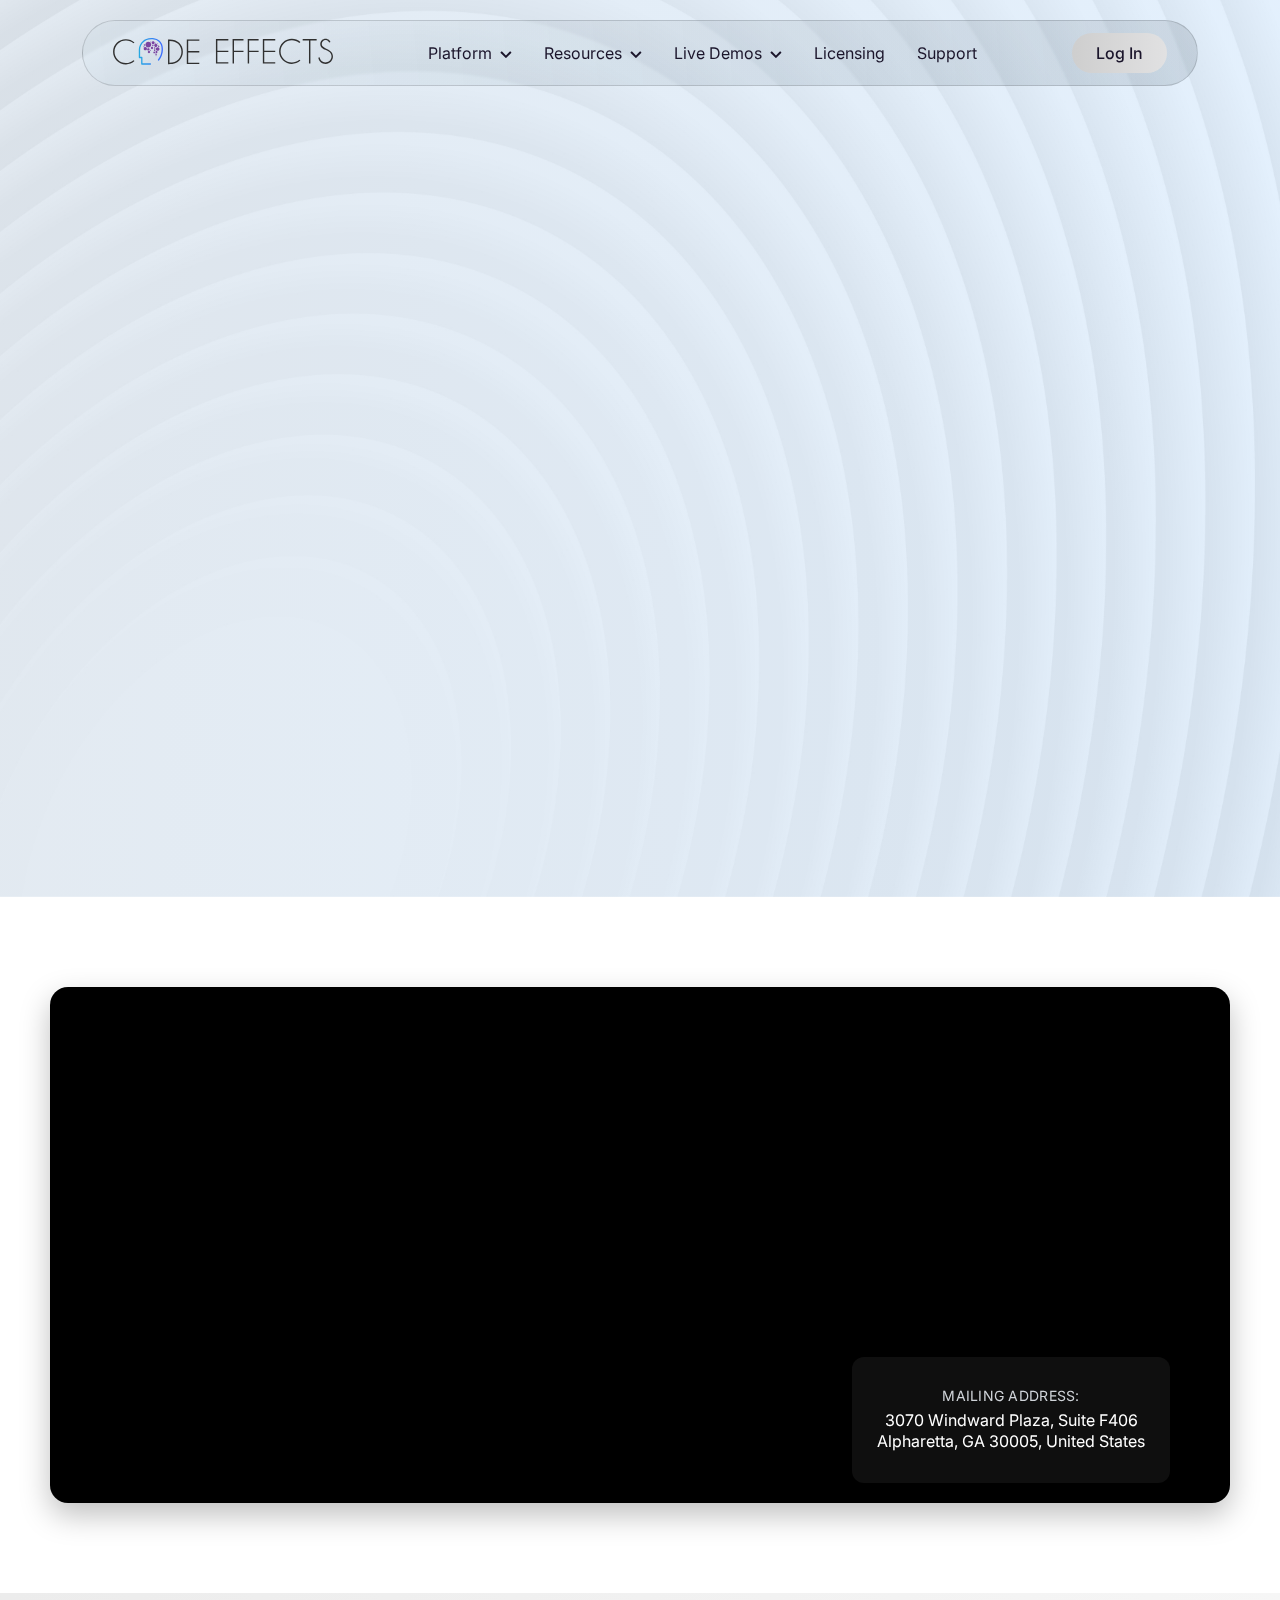
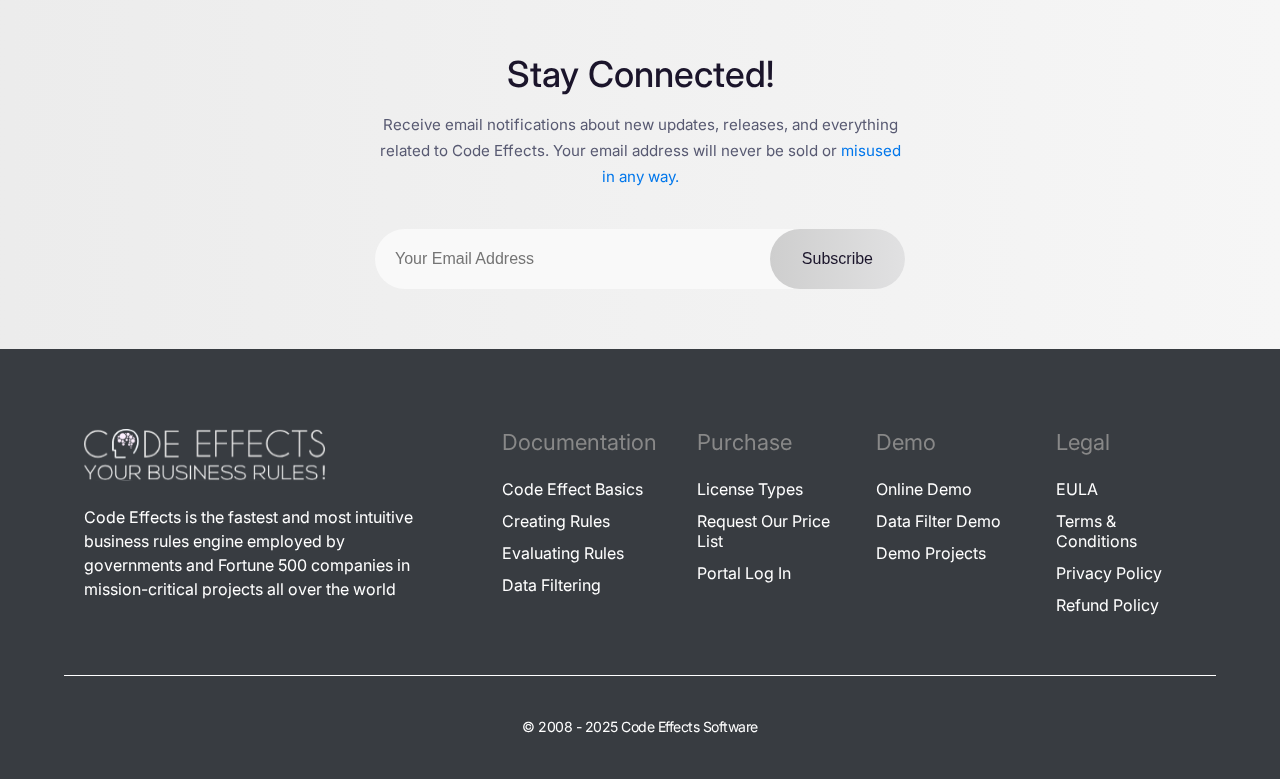
<file: support.html>
<!DOCTYPE html>
<html lang="en">

<head>
  <meta charset="UTF-8" />
  <meta name="viewport" content="width=device-width, initial-scale=1" />
  <title> Code Effects - Support</title>
  <link rel="preconnect" href="https://fonts.googleapis.com" />
  <link rel="preconnect" href="https://fonts.gstatic.com" crossorigin />
  <link
    href="https://fonts.googleapis.com/css2?family=Inter:wght@300;400;500;600;700&family=Inter+Tight:wght@400&family=Poppins:wght@400;700&display=swap"
    rel="stylesheet" />

  <link rel="stylesheet" href="global.css" />
  <link rel="stylesheet" href="style.css" />
  <link rel="stylesheet" href="responsive.css">

</head>

<body>
  <!-- ========== HEADER ========== -->
  <header class="site-header">
    <div class="header-container">
      <a href="#" class="logo">
        <div class="logo-wrapper">
          <img src="images/12_2190.svg" alt="Code Effects Logo" class="logo-svg" />
        </div>
      </a>

      <nav class="main-nav">
        <ul class="nav-list">
          <li class="nav-item"><a href="#section-what-is">Platform
              <span>
                <svg width="12" height="8" viewBox="0 0 12 8" fill="none" xmlns="http://www.w3.org/2000/svg">
                  <path
                    d="M5.51503 6.85L0.640027 2C0.415027 1.75 0.415027 1.375 0.640027 1.15L1.21503 0.575C1.44003 0.35 1.81503 0.35 2.06503 0.575L5.94003 4.425L9.79003 0.575C10.04 0.35 10.415 0.35 10.64 0.575L11.215 1.15C11.44 1.375 11.44 1.75 11.215 2L6.34003 6.85C6.11503 7.075 5.74003 7.075 5.51503 6.85Z"
                    fill="#1B152B" />
                </svg>
              </span></a></li>
          <li class="nav-item"><a href="#section-benefits">Resources
              <span>
                <svg width="12" height="8" viewBox="0 0 12 8" fill="none" xmlns="http://www.w3.org/2000/svg">
                  <path
                    d="M5.51503 6.85L0.640027 2C0.415027 1.75 0.415027 1.375 0.640027 1.15L1.21503 0.575C1.44003 0.35 1.81503 0.35 2.06503 0.575L5.94003 4.425L9.79003 0.575C10.04 0.35 10.415 0.35 10.64 0.575L11.215 1.15C11.44 1.375 11.44 1.75 11.215 2L6.34003 6.85C6.11503 7.075 5.74003 7.075 5.51503 6.85Z"
                    fill="#1B152B" />
                </svg>
              </span></a></li>
          <li class="nav-item"><a href="#">Live Demos
              <span>
                <svg width="12" height="8" viewBox="0 0 12 8" fill="none" xmlns="http://www.w3.org/2000/svg">
                  <path
                    d="M5.51503 6.85L0.640027 2C0.415027 1.75 0.415027 1.375 0.640027 1.15L1.21503 0.575C1.44003 0.35 1.81503 0.35 2.06503 0.575L5.94003 4.425L9.79003 0.575C10.04 0.35 10.415 0.35 10.64 0.575L11.215 1.15C11.44 1.375 11.44 1.75 11.215 2L6.34003 6.85C6.11503 7.075 5.74003 7.075 5.51503 6.85Z"
                    fill="#1B152B" />
                </svg>
              </span></a></li>
          <li class="nav-item"><a href="#">Licensing</a></li>
          <li class="nav-item"><a href="#">Support</a></li>
        </ul>
      </nav>

      <a href="#" class="btn btn-primary login-btn">Log In</a>
      <button class="mobile-nav-toggle" aria-label="Toggle navigation">☰</button>
    </div>
  </header>

  <!-- ========== HERO ========== -->
  <section id="section-hero" class="hero-section">
    <div class="container hero-container">
      <div class="hero-content animate">
        <h1 id="heading">Code Effects Software</h1>
        <p id="paragraph">
          Alternatively, post your technical questions about Code Effects business rules engine on<a href="#"
            target="_blank" rel="noopener noreferrer"> Stackoverflow</a>
           and become a part of our growing community.
        </p>
        <div class="hero-features">
          <div class="feature-item">
            <img src="images/star_svgrepo.com.svg" alt="Uptime Icon" />
            <span id="paragraph">4.8/5 on G2</span>
          </div>
          <div class="feature-item">
            <img src="images/team_svgrepo.com.svg" alt="Integration Icon" />
            <span id="paragraph">1,000+ Developers</span>
          </div>
          <div class="feature-item">
            <img src="images/Vector (22).svg" alt="Trusted Icon" />
            <span id="paragraph">SOC2 Compliant</span>
          </div>
        </div>
        <div class="note">
          <p id="paragraph">"Trusted by Fortune 500 companies worldwide"</p>
        </div>
      </div>

      <div class="hero-form-wrapper">
        <form class="hero-form">
          <h3 id="sub-heading">Get a Demo</h3>
          <p id="paragraph">
            See how easy it is to implement business rules
          </p>

          <div class="form-group"><input type="text" placeholder="Full Name" /></div>
          <div class="form-group"><input type="email" placeholder="Business Email" /></div>
          <div class="form-group"><input type="text" placeholder="Company Name" /></div>
          <div class="form-group"><textarea placeholder="Tell us about your use case"></textarea></div>

          <button type="submit" class="btn btn-primary form-submit-btn">
            Request Demo
            <img src="images/arrow-up-right_svgrepo.com.svg" alt="" class="btn-icon" />
          </button>

          <div class="form-note">
            <img src="images/lock-alt_svgrepo.com.svg" alt="" />
            <p id="paragraph">We never share your data. Privacy guaranteed.</p>
          </div>
        </form>
      </div>
    </div>
  </section>

  <section id="section-map">
    <div class="map-card">
      <!-- Satellite view; zoom 19; pin via query -->
      <iframe
        src="https://www.google.com/maps?q=3070%20Windward%20Plaza%2C%20Suite%20F406%2C%20Alpharetta%2C%20GA%2030005&z=19&t=k&output=embed"
        allowfullscreen loading="lazy" referrerpolicy="no-referrer-when-downgrade" title="Google Map">
      </iframe>

      <!-- Address card overlay -->
      <div class="map-overlay">
        <span class="label">Mailing Address:</span>
        <div class="addr">
          3070 Windward Plaza, Suite F406<br>
          Alpharetta, GA 30005, United States
        </div>
      </div>
    </div>
  </section>
  <!-- ========== NEWSLETTER ========== -->
  <section id="section-newsletter" class="newsletter-section">
    <div class="container newsletter-container">
      <h2 id="heading">Stay Connected!</h2>
      <p id="paragraph">Receive email notifications about new updates, releases, and everything related to Code Effects.
        Your email
        address will never be sold or <a href="#">misused in any way.</a></p>
      <form class="newsletter-form">
        <input type="email" placeholder="Your Email Address" />
        <button type="submit" class="btn">Subscribe</button>
      </form>
    </div>
  </section>

  <!-- ========== FOOTER ========== -->
  <footer id="section-footer" class="site-footer">
    <div class="container footer-container">
      <div class="footer-about">
        <a href="#" class="footer-logo"><img src="images/12_2005.svg" alt="Code Effects Logo" /></a>
        <p>Code Effects is the fastest and most intuitive business rules engine employed by governments and Fortune 500
          companies in mission-critical projects all over the world</p>
      </div>

      <div class="footer-links">
        <h4>Documentation</h4>
        <ul>
          <li><a href="#">Code Effect Basics</a></li>
          <li><a href="#">Creating Rules</a></li>
          <li><a href="#">Evaluating Rules</a></li>
          <li><a href="#">Data Filtering</a></li>
        </ul>
      </div>

      <div class="footer-links">
        <h4>Purchase</h4>
        <ul>
          <li><a href="#">License Types</a></li>
          <li><a href="#">Request Our Price List</a></li>
          <li><a href="#">Portal Log In</a></li>
        </ul>
      </div>

      <div class="footer-links">
        <h4>Demo</h4>
        <ul>
          <li><a href="#">Online Demo</a></li>
          <li><a href="#">Data Filter Demo</a></li>
          <li><a href="#">Demo Projects</a></li>
        </ul>
      </div>

      <div class="footer-links">
        <h4>Legal</h4>
        <ul>
          <li><a href="#">EULA</a></li>
          <li><a href="#">Terms & Conditions</a></li>
          <li><a href="#">Privacy Policy</a></li>
          <li><a href="#">Refund Policy</a></li>
        </ul>
      </div>
    </div>

    <div class="container footer-bottom">
      <p>© 2008 - 2025 Code Effects Software</p>
    </div>
  </footer>
  <script src="function.js"></script>
</body>

</html>
</file>
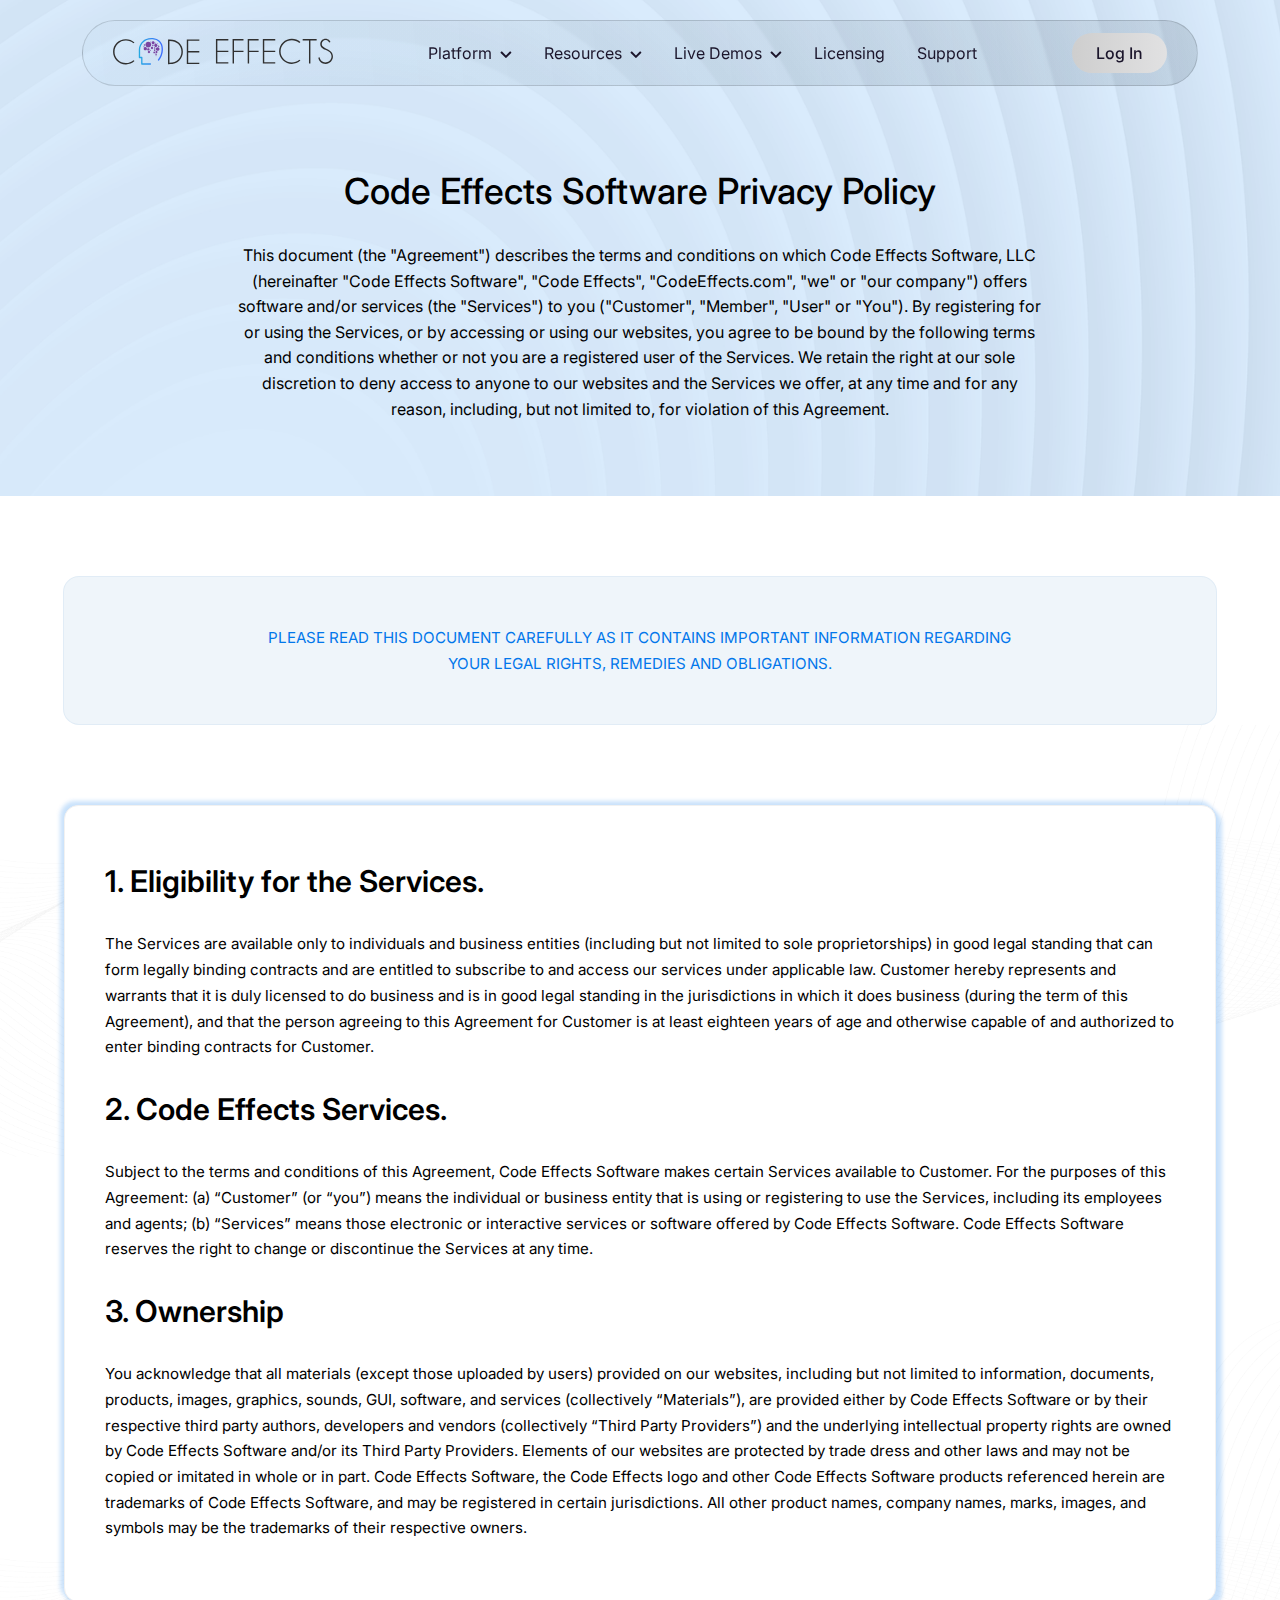
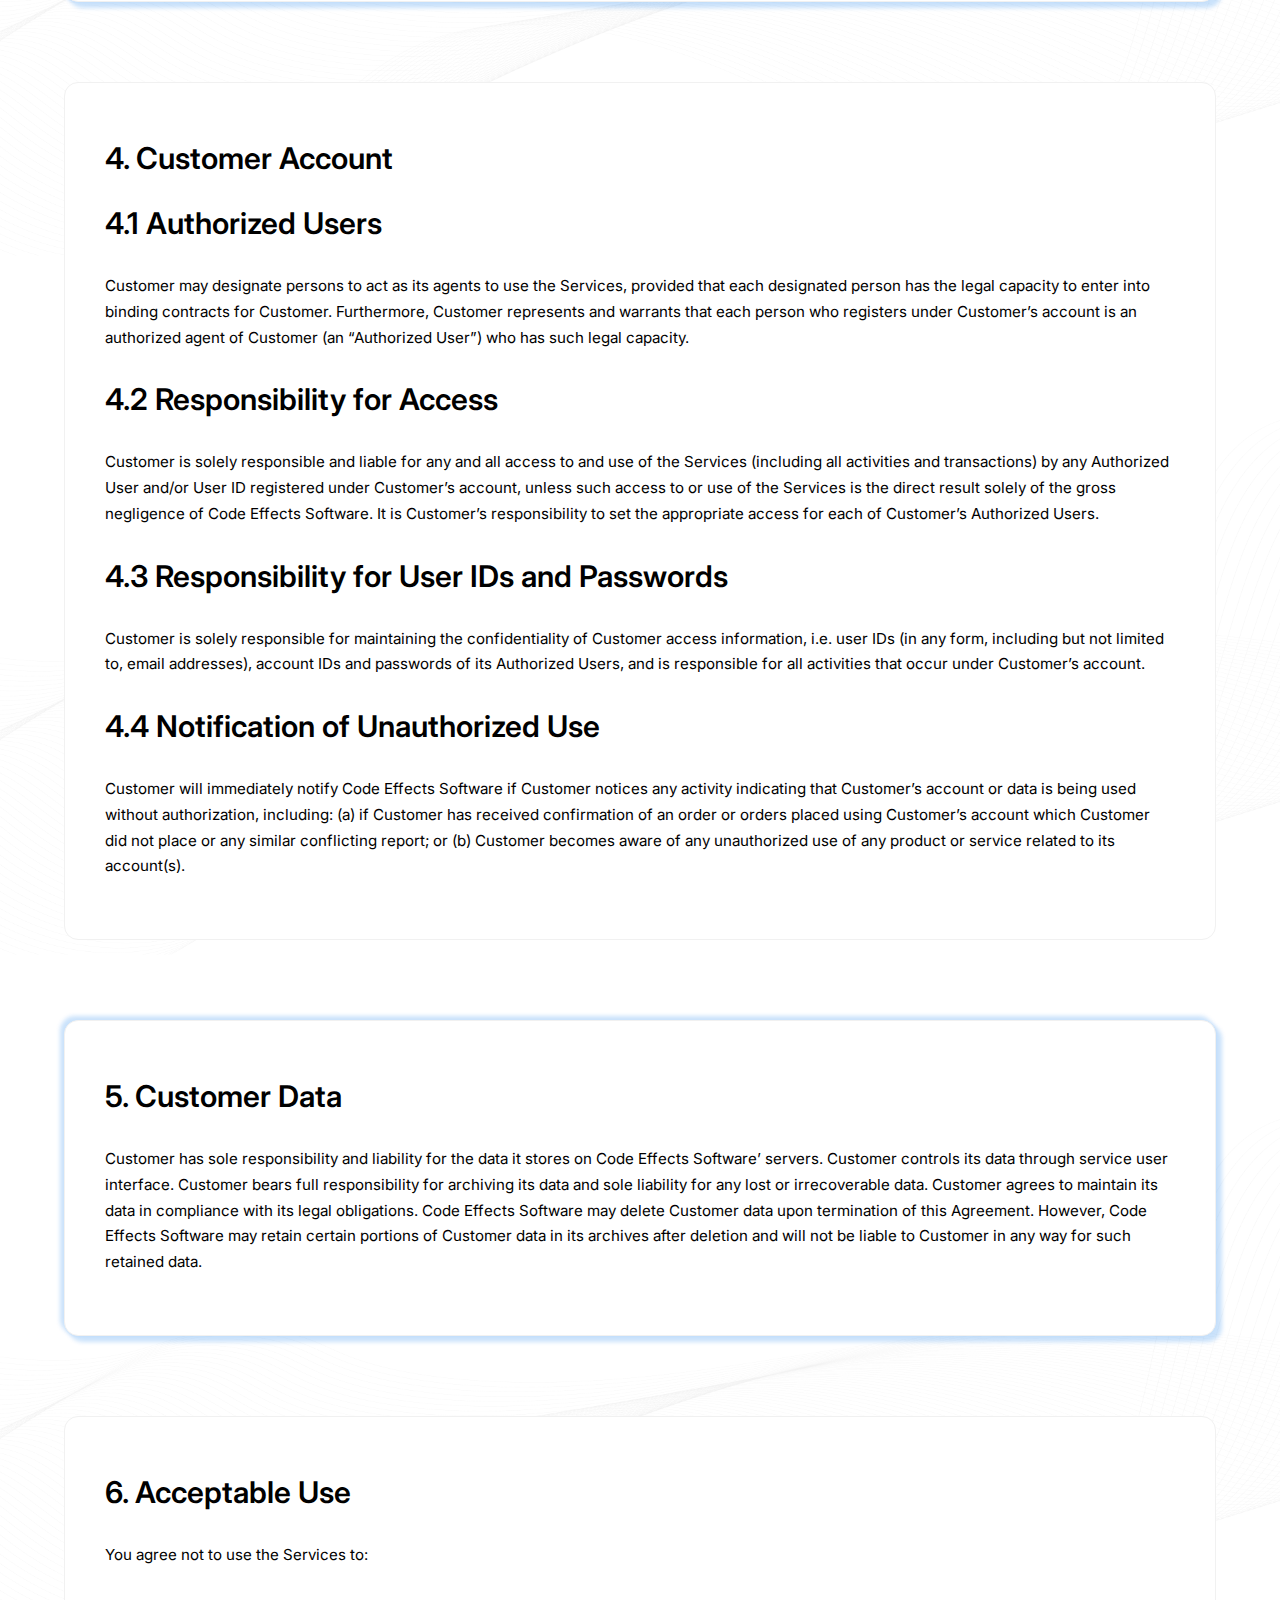
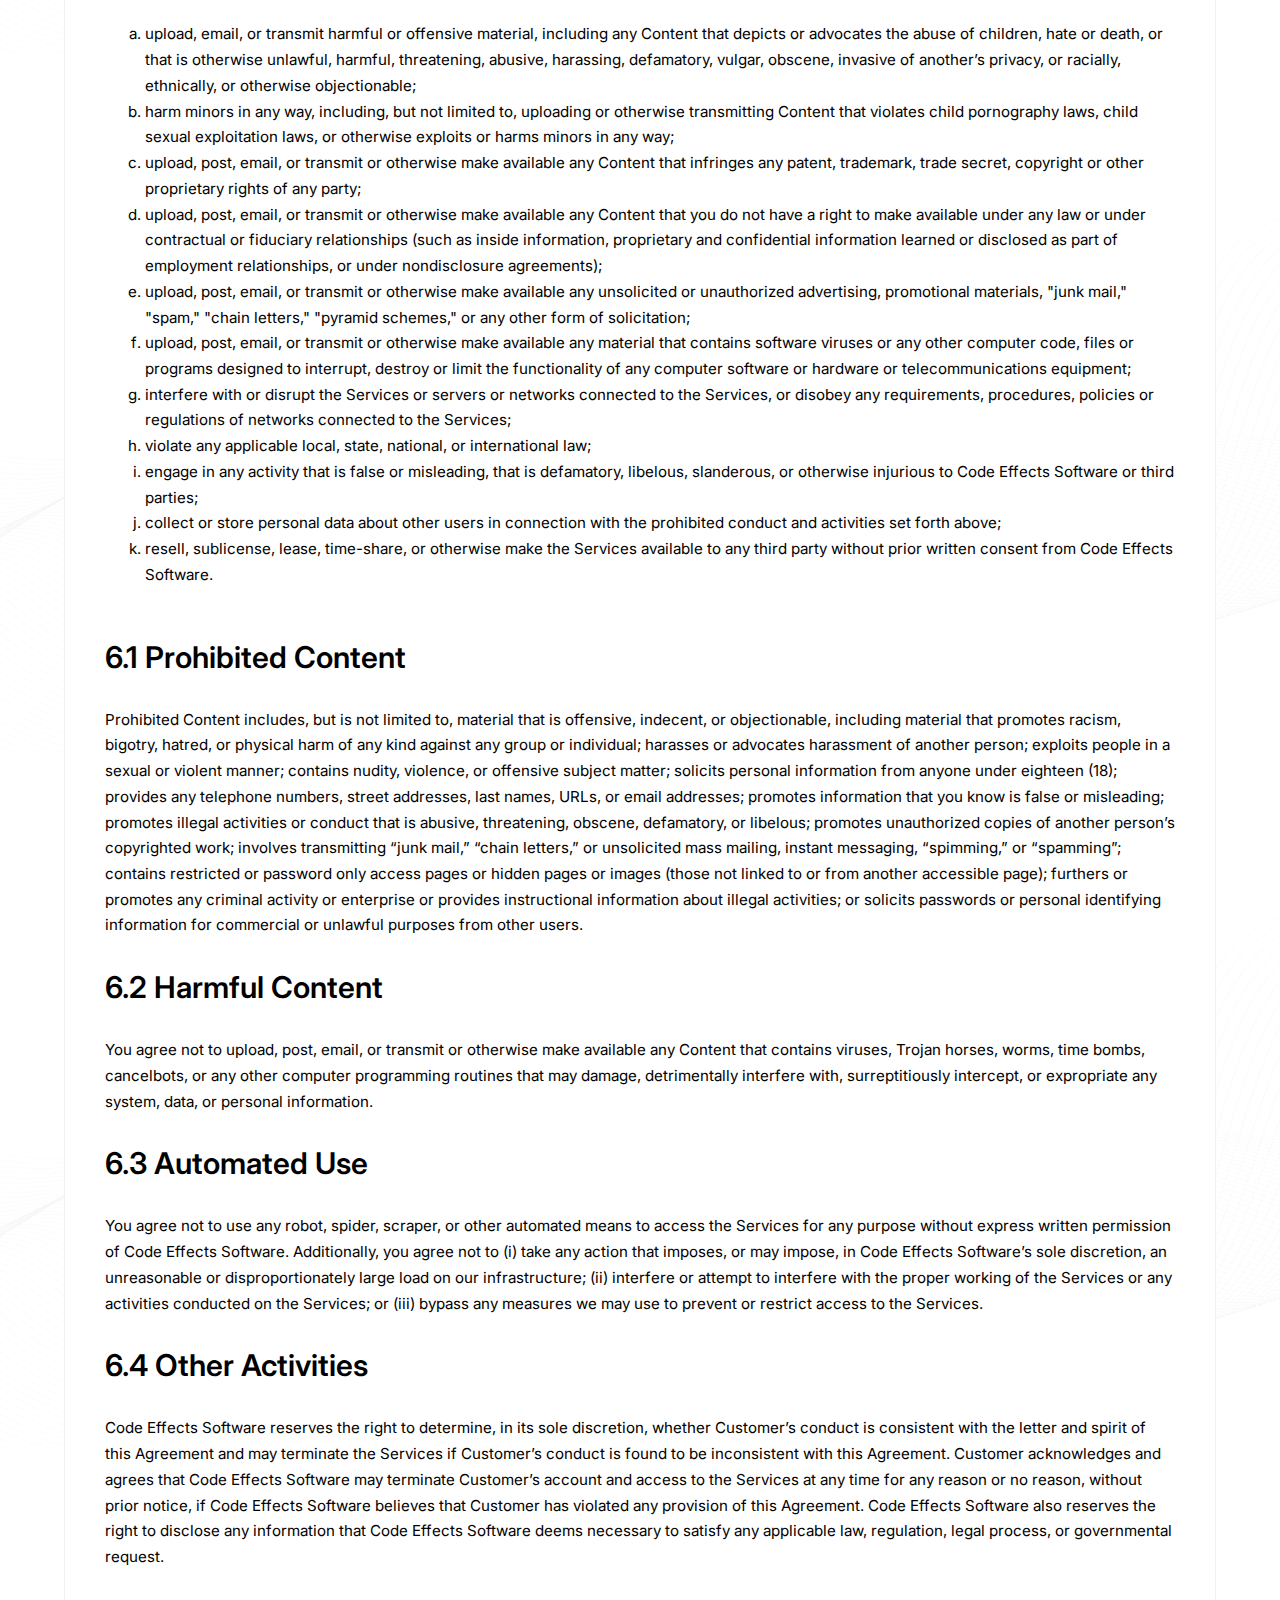
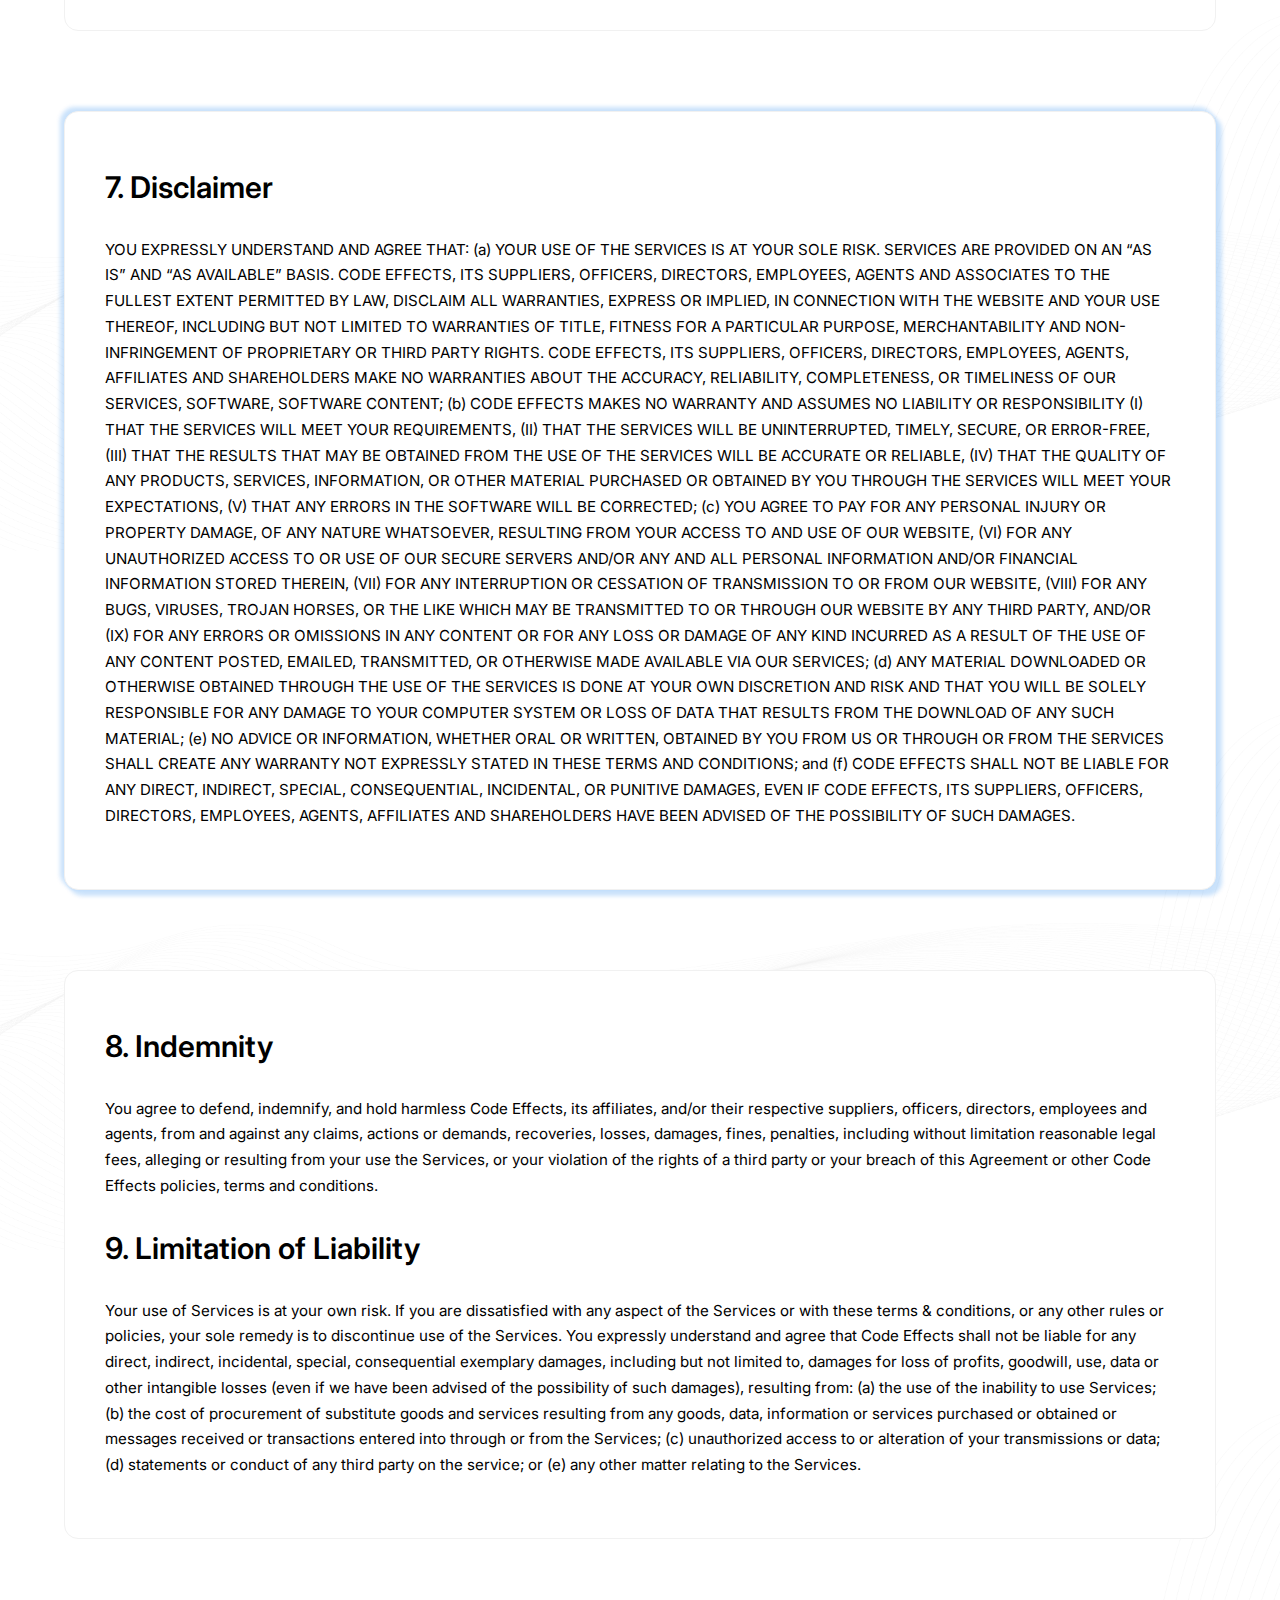
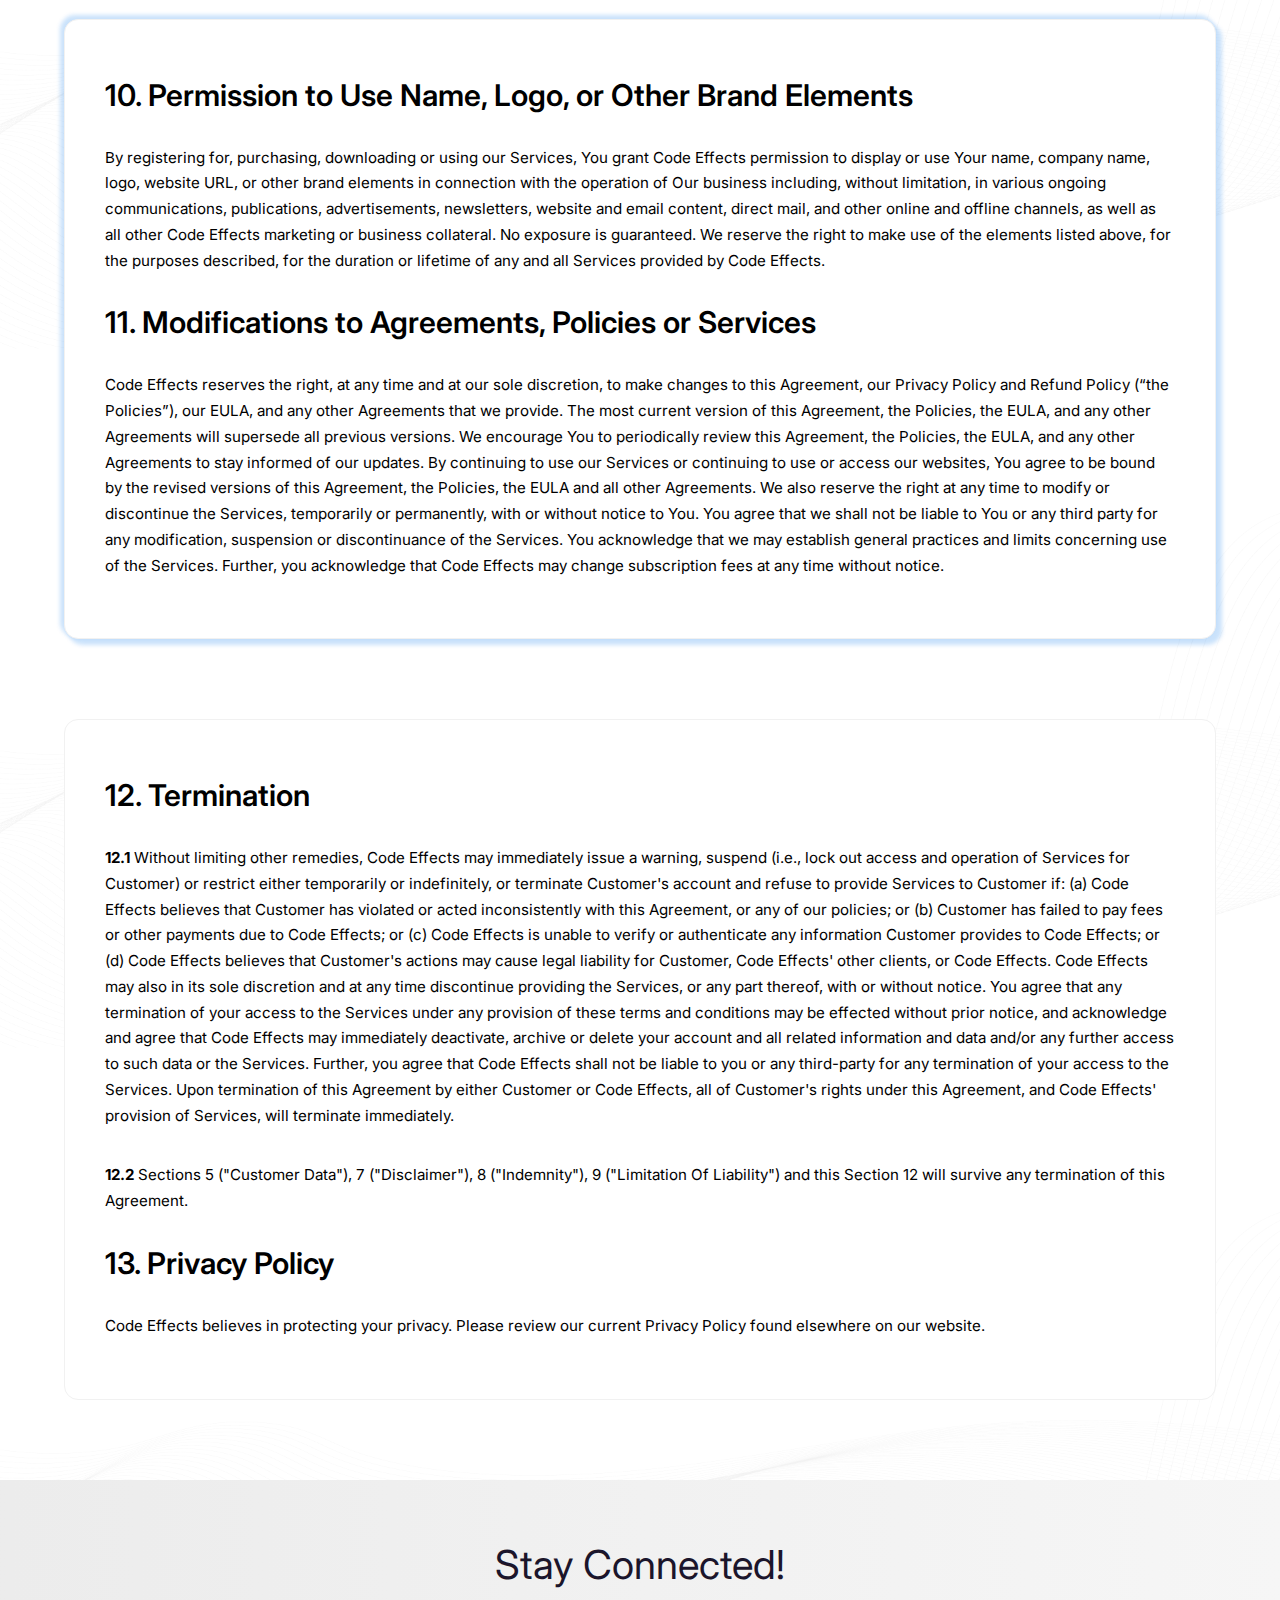
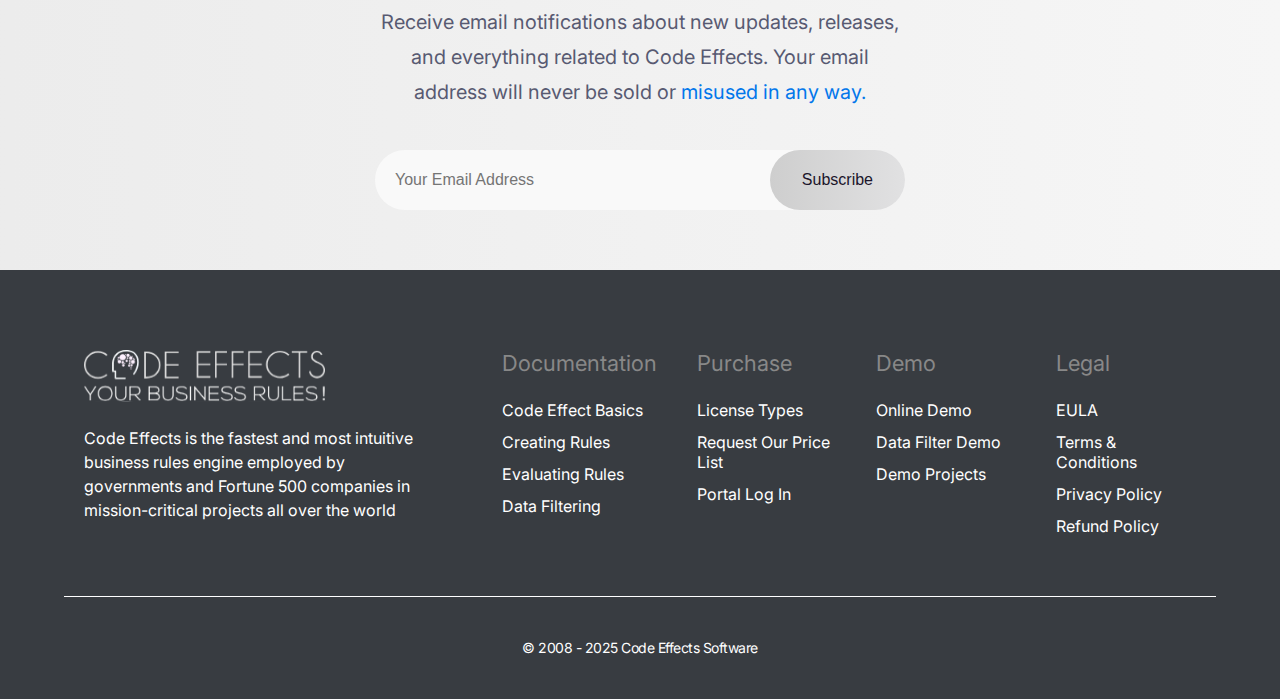
<file: termsandconditions.html>
<!DOCTYPE html>
<html lang="en">

<head>
  <!-- ========== META ========== -->
  <meta charset="UTF-8" />
  <meta name="viewport" content="width=device-width, initial-scale=1" />
  <title>Code Effects - Terms and Conditions</title>
  <link rel="preconnect" href="https://fonts.googleapis.com" />
  <link rel="preconnect" href="https://fonts.gstatic.com" crossorigin />
  <link
    href="https://fonts.googleapis.com/css2?family=Inter:wght@300;400;500;600;700&family=Inter+Tight:wght@400&family=Poppins:wght@400;700&display=swap"
    rel="stylesheet" />

  <link rel="stylesheet" href="global.css" />
  <link rel="stylesheet" href="style.css" />
  <link rel="stylesheet" href="responsive.css">

</head>

<body>
  <!-- ========== HEADER ========== -->
  <header class="site-header">
    <div class="header-container">
      <a href="#" class="logo">
        <div class="logo-wrapper">
          <img src="images/12_2190.svg" alt="Code Effects Logo" class="logo-svg" />
        </div>
      </a>

      <nav class="main-nav">
        <ul class="nav-list">
          <li class="nav-item"><a href="#section-what-is">Platform
              <span>
                <svg width="12" height="8" viewBox="0 0 12 8" fill="none" xmlns="http://www.w3.org/2000/svg">
                  <path
                    d="M5.51503 6.85L0.640027 2C0.415027 1.75 0.415027 1.375 0.640027 1.15L1.21503 0.575C1.44003 0.35 1.81503 0.35 2.06503 0.575L5.94003 4.425L9.79003 0.575C10.04 0.35 10.415 0.35 10.64 0.575L11.215 1.15C11.44 1.375 11.44 1.75 11.215 2L6.34003 6.85C6.11503 7.075 5.74003 7.075 5.51503 6.85Z"
                    fill="#1B152B" />
                </svg>
              </span></a></li>
          <li class="nav-item"><a href="#section-benefits">Resources
              <span>
                <svg width="12" height="8" viewBox="0 0 12 8" fill="none" xmlns="http://www.w3.org/2000/svg">
                  <path
                    d="M5.51503 6.85L0.640027 2C0.415027 1.75 0.415027 1.375 0.640027 1.15L1.21503 0.575C1.44003 0.35 1.81503 0.35 2.06503 0.575L5.94003 4.425L9.79003 0.575C10.04 0.35 10.415 0.35 10.64 0.575L11.215 1.15C11.44 1.375 11.44 1.75 11.215 2L6.34003 6.85C6.11503 7.075 5.74003 7.075 5.51503 6.85Z"
                    fill="#1B152B" />
                </svg>
              </span></a></li>
          <li class="nav-item"><a href="#">Live Demos
              <span>
                <svg width="12" height="8" viewBox="0 0 12 8" fill="none" xmlns="http://www.w3.org/2000/svg">
                  <path
                    d="M5.51503 6.85L0.640027 2C0.415027 1.75 0.415027 1.375 0.640027 1.15L1.21503 0.575C1.44003 0.35 1.81503 0.35 2.06503 0.575L5.94003 4.425L9.79003 0.575C10.04 0.35 10.415 0.35 10.64 0.575L11.215 1.15C11.44 1.375 11.44 1.75 11.215 2L6.34003 6.85C6.11503 7.075 5.74003 7.075 5.51503 6.85Z"
                    fill="#1B152B" />
                </svg>
              </span></a></li>
          <li class="nav-item"><a href="#">Licensing</a></li>
          <li class="nav-item"><a href="#">Support</a></li>
        </ul>
      </nav>

      <a href="#" class="btn btn-primary login-btn">Log In</a>
      <button class="mobile-nav-toggle" aria-label="Toggle navigation">☰</button>
    </div>
  </header>

  <section class="project-hero-section" id="project-hero-section">
    <div class="project-hero-container" id="project-hero-container">
      <h1 class="project-hero-heading" id="heading">Code Effects Software Privacy Policy</h1>
      <p  id="sub-heading project-hero-subheading">This document (the "Agreement") describes the terms and conditions on which Code Effects Software, LLC (hereinafter "Code Effects Software", "Code Effects", "CodeEffects.com", "we" or "our company") offers software and/or services (the "Services") to you ("Customer", "Member", "User" or "You"). By registering for or using the Services, or by accessing or using our websites, you agree to be bound by the following terms and conditions whether or not you are a registered user of the Services. We retain the right at our sole discretion to deny access to anyone to our websites and the Services we offer, at any time and for any reason, including, but not limited to, for violation of this Agreement.</p>
    </div>
  </section>

  <div class="u01_note" id="note_padding">
    <p id="paragraph">PLEASE READ THIS DOCUMENT CAREFULLY AS IT CONTAINS IMPORTANT INFORMATION REGARDING YOUR LEGAL
      RIGHTS, REMEDIES AND OBLIGATIONS.</p>
  </div>
  </div>

  <section id="c3d-deploy">
    <div class="c3d-deploy__container">
      <div class="c3d-deploy__card" id="c3d-deploy_boxShadow">
        <div class="c3d-deploy__inner" id="c3d-deploy_alignment">
          <h2 id="heading-3">1. Eligibility for the Services.</h2>
          <p id="paragraph">
            The Services are available only to individuals and business entities (including but not limited to sole
            proprietorships)
            in good legal standing that can form legally binding contracts and are entitled to subscribe to and access
            our services
            under applicable law. Customer hereby represents and warrants that it is duly licensed to do business and is
            in good legal
            standing in the jurisdictions in which it does business (during the term of this Agreement), and that the
            person agreeing
            to this Agreement for Customer is at least eighteen years of age and otherwise capable of and authorized to
            enter binding
            contracts for Customer.
          </p>

          <h2 id="heading-3">2. Code Effects Services.</h2>
          <p id="paragraph">
            Subject to the terms and conditions of this Agreement, Code Effects Software makes certain Services
            available to Customer.
            For the purposes of this Agreement: (a) “Customer” (or “you”) means the individual or business entity that
            is using or
            registering to use the Services, including its employees and agents; (b) “Services” means those electronic
            or interactive
            services or software offered by Code Effects Software. Code Effects Software reserves the right to change or
            discontinue
            the Services at any time.
          </p>

          <h2 id="heading-3">3. Ownership</h2>
          <p id="paragraph">
            You acknowledge that all materials (except those uploaded by users) provided on our websites, including but
            not limited to
            information, documents, products, images, graphics, sounds, GUI, software, and services (collectively
            “Materials”), are
            provided either by Code Effects Software or by their respective third party authors, developers and vendors
            (collectively
            “Third Party Providers”) and the underlying intellectual property rights are owned by Code Effects Software
            and/or its
            Third Party Providers. Elements of our websites are protected by trade dress and other laws and may not be
            copied or
            imitated in whole or in part. Code Effects Software, the Code Effects logo and other Code Effects Software
            products
            referenced herein are trademarks of Code Effects Software, and may be registered in certain jurisdictions.
            All other
            product names, company names, marks, images, and symbols may be the trademarks of their respective owners.
          </p>
        </div>
      </div>
    </div>
    <div class="c3d-deploy__container">
      <div class="c3d-deploy__card">
        <div class="c3d-deploy__inner" id="c3d-deploy_alignment">
          <h1 id="heading-3">4. Customer Account</h1>

          <h2 id="sub-heading-3">4.1 Authorized Users</h2>
          <p id="paragraph">
            Customer may designate persons to act as its agents to use the Services, provided that each designated
            person has the legal
            capacity to enter into binding contracts for Customer. Furthermore, Customer represents and warrants that
            each person who
            registers under Customer’s account is an authorized agent of Customer (an “Authorized User”) who has such
            legal capacity.
          </p>

          <h2 id="sub-heading-3">4.2 Responsibility for Access</h2>
          <p id="paragraph">
            Customer is solely responsible and liable for any and all access to and use of the Services (including all
            activities and
            transactions) by any Authorized User and/or User ID registered under Customer’s account, unless such access
            to or use of the
            Services is the direct result solely of the gross negligence of Code Effects Software. It is Customer’s
            responsibility to set
            the appropriate access for each of Customer’s Authorized Users.
          </p>

          <h2 id="sub-heading-3">4.3 Responsibility for User IDs and Passwords</h2>
          <p id="paragraph">
            Customer is solely responsible for maintaining the confidentiality of Customer access information, i.e. user
            IDs (in any form,
            including but not limited to, email addresses), account IDs and passwords of its Authorized Users, and is
            responsible for all
            activities that occur under Customer’s account.
          </p>

          <h2 id="sub-heading-3">4.4 Notification of Unauthorized Use</h2>
          <p id="paragraph">
            Customer will immediately notify Code Effects Software if Customer notices any activity indicating that
            Customer’s account
            or data is being used without authorization, including: (a) if Customer has received confirmation of an
            order or orders placed
            using Customer’s account which Customer did not place or any similar conflicting report; or (b) Customer
            becomes aware of any
            unauthorized use of any product or service related to its account(s).
          </p>
        </div>
      </div>
    </div>
    <div class="c3d-deploy__container">
      <div class="c3d-deploy__card" id="c3d-deploy_boxShadow">
        <div class="c3d-deploy__inner" id="c3d-deploy_alignment">
          <h1 id="heading-3">5. Customer Data</h1>
          <p id="paragraph">
            Customer has sole responsibility and liability for the data it stores on Code Effects Software’ servers.
            Customer controls its
            data through service user interface. Customer bears full responsibility for archiving its data and sole
            liability for any lost
            or irrecoverable data. Customer agrees to maintain its data in compliance with its legal obligations. Code
            Effects Software
            may delete Customer data upon termination of this Agreement. However, Code Effects Software may retain
            certain portions of
            Customer data in its archives after deletion and will not be liable to Customer in any way for such retained
            data.
          </p>
        </div>
      </div>
    </div>
    <div class="c3d-deploy__container">
      <div class="c3d-deploy__card">
        <div class="c3d-deploy__inner" id="c3d-deploy_alignment">
          <h1 id="heading-3">6. Acceptable Use</h1>
          <p id="paragraph">You agree not to use the Services to:</p>

          <ol type="a">
            <li id="paragraph">upload, email, or transmit harmful or offensive material, including any Content that
              depicts or advocates the abuse of children, hate or death, or that is otherwise unlawful, harmful,
              threatening, abusive, harassing, defamatory, vulgar, obscene, invasive of another’s privacy, or racially,
              ethnically, or otherwise objectionable;</li>
            <li id="paragraph">harm minors in any way, including, but not limited to, uploading or otherwise
              transmitting Content that violates child pornography laws, child sexual exploitation laws, or otherwise
              exploits or harms minors in any way;</li>
            <li id="paragraph">upload, post, email, or transmit or otherwise make available any Content that infringes
              any patent, trademark, trade secret, copyright or other proprietary rights of any party;</li>
            <li id="paragraph">upload, post, email, or transmit or otherwise make available any Content that you do not
              have a right to make available under any law or under contractual or fiduciary relationships (such as
              inside information, proprietary and confidential information learned or disclosed as part of employment
              relationships, or under nondisclosure agreements);</li>
            <li id="paragraph">upload, post, email, or transmit or otherwise make available any unsolicited or
              unauthorized advertising, promotional materials, "junk mail," "spam," "chain letters," "pyramid schemes,"
              or any other form of solicitation;</li>
            <li id="paragraph">upload, post, email, or transmit or otherwise make available any material that contains
              software viruses or any other computer code, files or programs designed to interrupt, destroy or limit the
              functionality of any computer software or hardware or telecommunications equipment;</li>
            <li id="paragraph">interfere with or disrupt the Services or servers or networks connected to the Services,
              or disobey any requirements, procedures, policies or regulations of networks connected to the Services;
            </li>
            <li id="paragraph">violate any applicable local, state, national, or international law;</li>
            <li id="paragraph">engage in any activity that is false or misleading, that is defamatory, libelous,
              slanderous, or otherwise injurious to Code Effects Software or third parties;</li>
            <li id="paragraph">collect or store personal data about other users in connection with the prohibited
              conduct and activities set forth above;</li>
            <li id="paragraph">resell, sublicense, lease, time-share, or otherwise make the Services available to any
              third party without prior written consent from Code Effects Software.</li>
          </ol>

          <h2 id="sub-heading-3">6.1 Prohibited Content</h2>
          <p id="paragraph">
            Prohibited Content includes, but is not limited to, material that is offensive, indecent, or objectionable,
            including material that promotes racism, bigotry, hatred, or physical harm of any kind against any group or
            individual; harasses or advocates harassment of another person; exploits people in a sexual or violent
            manner; contains nudity, violence, or offensive subject matter; solicits personal information from anyone
            under eighteen (18); provides any telephone numbers, street addresses, last names, URLs, or email addresses;
            promotes information that you know is false or misleading; promotes illegal activities or conduct that is
            abusive, threatening, obscene, defamatory, or libelous; promotes unauthorized copies of another person’s
            copyrighted work; involves transmitting “junk mail,” “chain letters,” or unsolicited mass mailing, instant
            messaging, “spimming,” or “spamming”; contains restricted or password only access pages or hidden pages or
            images (those not linked to or from another accessible page); furthers or promotes any criminal activity or
            enterprise or provides instructional information about illegal activities; or solicits passwords or personal
            identifying information for commercial or unlawful purposes from other users.
          </p>

          <h2 id="sub-heading-3">6.2 Harmful Content</h2>
          <p id="paragraph">
            You agree not to upload, post, email, or transmit or otherwise make available any Content that contains
            viruses, Trojan horses, worms, time bombs, cancelbots, or any other computer programming routines that may
            damage, detrimentally interfere with, surreptitiously intercept, or expropriate any system, data, or
            personal information.
          </p>

          <h2 id="sub-heading-3">6.3 Automated Use</h2>
          <p id="paragraph">
            You agree not to use any robot, spider, scraper, or other automated means to access the Services for any
            purpose without express written permission of Code Effects Software. Additionally, you agree not to (i) take
            any action that imposes, or may impose, in Code Effects Software’s sole discretion, an unreasonable or
            disproportionately large load on our infrastructure; (ii) interfere or attempt to interfere with the proper
            working of the Services or any activities conducted on the Services; or (iii) bypass any measures we may use
            to prevent or restrict access to the Services.
          </p>

          <h2 id="sub-heading-3">6.4 Other Activities</h2>
          <p id="paragraph">
            Code Effects Software reserves the right to determine, in its sole discretion, whether Customer’s conduct is
            consistent with the letter and spirit of this Agreement and may terminate the Services if Customer’s conduct
            is found to be inconsistent with this Agreement. Customer acknowledges and agrees that Code Effects Software
            may terminate Customer’s account and access to the Services at any time for any reason or no reason, without
            prior notice, if Code Effects Software believes that Customer has violated any provision of this Agreement.
            Code Effects Software also reserves the right to disclose any information that Code Effects Software deems
            necessary to satisfy any applicable law, regulation, legal process, or governmental request.
          </p>
        </div>
      </div>
    </div>
    <div class="c3d-deploy__container">
      <div class="c3d-deploy__card" id="c3d-deploy_boxShadow">
        <div class="c3d-deploy__inner" id="c3d-deploy_alignment">
          <h1 id="heading-3">7. Disclaimer</h1>
          <p id="paragraph">
            YOU EXPRESSLY UNDERSTAND AND AGREE THAT: (a) YOUR USE OF THE SERVICES IS AT YOUR SOLE RISK. SERVICES ARE
            PROVIDED ON AN “AS IS”
            AND “AS AVAILABLE” BASIS. CODE EFFECTS, ITS SUPPLIERS, OFFICERS, DIRECTORS, EMPLOYEES, AGENTS AND ASSOCIATES
            TO THE FULLEST EXTENT
            PERMITTED BY LAW, DISCLAIM ALL WARRANTIES, EXPRESS OR IMPLIED, IN CONNECTION WITH THE WEBSITE AND YOUR USE
            THEREOF, INCLUDING BUT
            NOT LIMITED TO WARRANTIES OF TITLE, FITNESS FOR A PARTICULAR PURPOSE, MERCHANTABILITY AND NON-INFRINGEMENT
            OF PROPRIETARY OR THIRD
            PARTY RIGHTS. CODE EFFECTS, ITS SUPPLIERS, OFFICERS, DIRECTORS, EMPLOYEES, AGENTS, AFFILIATES AND
            SHAREHOLDERS MAKE NO WARRANTIES
            ABOUT THE ACCURACY, RELIABILITY, COMPLETENESS, OR TIMELINESS OF OUR SERVICES, SOFTWARE, SOFTWARE CONTENT;
            (b) CODE EFFECTS MAKES NO
            WARRANTY AND ASSUMES NO LIABILITY OR RESPONSIBILITY (I) THAT THE SERVICES WILL MEET YOUR REQUIREMENTS, (II)
            THAT THE SERVICES WILL BE
            UNINTERRUPTED, TIMELY, SECURE, OR ERROR-FREE, (III) THAT THE RESULTS THAT MAY BE OBTAINED FROM THE USE OF
            THE SERVICES WILL BE
            ACCURATE OR RELIABLE, (IV) THAT THE QUALITY OF ANY PRODUCTS, SERVICES, INFORMATION, OR OTHER MATERIAL
            PURCHASED OR OBTAINED BY YOU
            THROUGH THE SERVICES WILL MEET YOUR EXPECTATIONS, (V) THAT ANY ERRORS IN THE SOFTWARE WILL BE CORRECTED; (c)
            YOU AGREE TO PAY FOR ANY
            PERSONAL INJURY OR PROPERTY DAMAGE, OF ANY NATURE WHATSOEVER, RESULTING FROM YOUR ACCESS TO AND USE OF OUR
            WEBSITE, (VI) FOR ANY
            UNAUTHORIZED ACCESS TO OR USE OF OUR SECURE SERVERS AND/OR ANY AND ALL PERSONAL INFORMATION AND/OR FINANCIAL
            INFORMATION STORED THEREIN,
            (VII) FOR ANY INTERRUPTION OR CESSATION OF TRANSMISSION TO OR FROM OUR WEBSITE, (VIII) FOR ANY BUGS,
            VIRUSES, TROJAN HORSES, OR THE LIKE
            WHICH MAY BE TRANSMITTED TO OR THROUGH OUR WEBSITE BY ANY THIRD PARTY, AND/OR (IX) FOR ANY ERRORS OR
            OMISSIONS IN ANY CONTENT OR FOR ANY
            LOSS OR DAMAGE OF ANY KIND INCURRED AS A RESULT OF THE USE OF ANY CONTENT POSTED, EMAILED, TRANSMITTED, OR
            OTHERWISE MADE AVAILABLE VIA
            OUR SERVICES; (d) ANY MATERIAL DOWNLOADED OR OTHERWISE OBTAINED THROUGH THE USE OF THE SERVICES IS DONE AT
            YOUR OWN DISCRETION AND RISK
            AND THAT YOU WILL BE SOLELY RESPONSIBLE FOR ANY DAMAGE TO YOUR COMPUTER SYSTEM OR LOSS OF DATA THAT RESULTS
            FROM THE DOWNLOAD OF ANY SUCH
            MATERIAL; (e) NO ADVICE OR INFORMATION, WHETHER ORAL OR WRITTEN, OBTAINED BY YOU FROM US OR THROUGH OR FROM
            THE SERVICES SHALL CREATE ANY
            WARRANTY NOT EXPRESSLY STATED IN THESE TERMS AND CONDITIONS; and (f) CODE EFFECTS SHALL NOT BE LIABLE FOR
            ANY DIRECT, INDIRECT, SPECIAL,
            CONSEQUENTIAL, INCIDENTAL, OR PUNITIVE DAMAGES, EVEN IF CODE EFFECTS, ITS SUPPLIERS, OFFICERS, DIRECTORS,
            EMPLOYEES, AGENTS, AFFILIATES
            AND SHAREHOLDERS HAVE BEEN ADVISED OF THE POSSIBILITY OF SUCH DAMAGES.
          </p>

        </div>
      </div>
    </div>
    <div class="c3d-deploy__container">
      <div class="c3d-deploy__card">
        <div class="c3d-deploy__inner" id="c3d-deploy_alignment">
          <h1 id="heading-3">8. Indemnity</h1>
          <p id="paragraph">
            You agree to defend, indemnify, and hold harmless Code Effects, its affiliates, and/or their respective
            suppliers, officers,
            directors, employees and agents, from and against any claims, actions or demands, recoveries, losses,
            damages, fines,
            penalties, including without limitation reasonable legal fees, alleging or resulting from your use the
            Services, or your
            violation of the rights of a third party or your breach of this Agreement or other Code Effects policies,
            terms and conditions.
          </p>

          <h1 id="heading-3">9. Limitation of Liability</h1>
          <p id="paragraph">
            Your use of Services is at your own risk. If you are dissatisfied with any aspect of the Services or with
            these terms &
            conditions, or any other rules or policies, your sole remedy is to discontinue use of the Services. You
            expressly understand
            and agree that Code Effects shall not be liable for any direct, indirect, incidental, special, consequential
            exemplary
            damages, including but not limited to, damages for loss of profits, goodwill, use, data or other intangible
            losses (even if
            we have been advised of the possibility of such damages), resulting from: (a) the use of the inability to
            use Services;
            (b) the cost of procurement of substitute goods and services resulting from any goods, data, information or
            services purchased
            or obtained or messages received or transactions entered into through or from the Services; (c) unauthorized
            access to or
            alteration of your transmissions or data; (d) statements or conduct of any third party on the service; or
            (e) any other
            matter relating to the Services.
          </p>

        </div>
      </div>
    </div>
    <div class="c3d-deploy__container">
      <div class="c3d-deploy__card" id="c3d-deploy_boxShadow">
        <div class="c3d-deploy__inner" id="c3d-deploy_alignment">
          <h1 id="heading-3">10. Permission to Use Name, Logo, or Other Brand Elements</h1>
          <p id="paragraph">
            By registering for, purchasing, downloading or using our Services, You grant Code Effects permission to
            display or use Your name,
            company name, logo, website URL, or other brand elements in connection with the operation of Our business
            including, without
            limitation, in various ongoing communications, publications, advertisements, newsletters, website and email
            content, direct mail,
            and other online and offline channels, as well as all other Code Effects marketing or business collateral.
            No exposure is
            guaranteed. We reserve the right to make use of the elements listed above, for the purposes described, for
            the duration or
            lifetime of any and all Services provided by Code Effects.
          </p>

          <h1 id="heading-3">11. Modifications to Agreements, Policies or Services</h1>
          <p id="paragraph">
            Code Effects reserves the right, at any time and at our sole discretion, to make changes to this Agreement,
            our Privacy Policy
            and Refund Policy (“the Policies”), our EULA, and any other Agreements that we provide. The most current
            version of this Agreement,
            the Policies, the EULA, and any other Agreements will supersede all previous versions. We encourage You to
            periodically review this
            Agreement, the Policies, the EULA, and any other Agreements to stay informed of our updates. By continuing
            to use our Services or
            continuing to use or access our websites, You agree to be bound by the revised versions of this Agreement,
            the Policies, the EULA
            and all other Agreements. We also reserve the right at any time to modify or discontinue the Services,
            temporarily or permanently,
            with or without notice to You. You agree that we shall not be liable to You or any third party for any
            modification, suspension
            or discontinuance of the Services. You acknowledge that we may establish general practices and limits
            concerning use of the Services.
            Further, you acknowledge that Code Effects may change subscription fees at any time without notice.
          </p>

        </div>
      </div>
    </div>
    <div class="c3d-deploy__container">
      <div class="c3d-deploy__card">
        <div class="c3d-deploy__inner" id="c3d-deploy_alignment">
          <h2 id="sub-heading-3">12. Termination</h2>
          <p id="paragraph"><strong>12.1</strong> Without limiting other remedies, Code Effects may immediately issue a
            warning, suspend (i.e., lock out access and operation of Services for Customer) or restrict either
            temporarily or indefinitely, or terminate Customer's account and refuse to provide Services to Customer if:
            (a) Code Effects believes that Customer has violated or acted inconsistently with this Agreement, or any of
            our policies; or (b) Customer has failed to pay fees or other payments due to Code Effects; or (c) Code
            Effects is unable to verify or authenticate any information Customer provides to Code Effects; or (d) Code
            Effects believes that Customer's actions may cause legal liability for Customer, Code Effects' other
            clients, or Code Effects.
            Code Effects may also in its sole discretion and at any time discontinue providing the Services, or any part
            thereof, with or without notice. You agree that any termination of your access to the Services under any
            provision of these terms and conditions may be effected without prior notice, and acknowledge and agree that
            Code Effects may immediately deactivate, archive or delete your account and all related information and data
            and/or any further access to such data or the Services. Further, you agree that Code Effects shall not be
            liable to you or any third-party for any termination of your access to the Services.
            Upon termination of this Agreement by either Customer or Code Effects, all of Customer's rights under this
            Agreement, and Code Effects' provision of Services, will terminate immediately.</p>
          <p id="paragraph"><strong>12.2</strong> Sections 5 ("Customer Data"), 7 ("Disclaimer"), 8 ("Indemnity"), 9
            ("Limitation Of Liability") and this Section 12 will survive any termination of this Agreement.</p>
          <h2 id="sub-heading-3">13. Privacy Policy</h2>
          <p id="paragraph">Code Effects believes in protecting your privacy. Please review our current Privacy Policy
            found elsewhere on our website.</p>

        </div>
      </div>
    </div>
  </section>



  <!-- ========== NEWSLETTER ========== -->
  <section id="section-newsletter" class="newsletter-section">
    <div class="container newsletter-container">
      <h2>Stay Connected!</h2>
      <p>Receive email notifications about new updates, releases, and everything related to Code Effects. Your email
        address will never be sold or <a href="#">misused in any way.</a></p>
      <form class="newsletter-form">
        <input type="email" placeholder="Your Email Address" />
        <button type="submit" class="btn">Subscribe</button>
      </form>
    </div>
  </section>

  <!-- ========== FOOTER ========== -->
  <footer id="section-footer" class="site-footer">
    <div class="container footer-container">
      <div class="footer-about">
        <a href="#" class="footer-logo"><img src="images/12_2005.svg" alt="Code Effects Logo" /></a>
        <p>Code Effects is the fastest and most intuitive business rules engine employed by governments and Fortune 500
          companies in mission-critical projects all over the world</p>
      </div>

      <div class="footer-links">
        <h4>Documentation</h4>
        <ul>
          <li><a href="#">Code Effect Basics</a></li>
          <li><a href="#">Creating Rules</a></li>
          <li><a href="#">Evaluating Rules</a></li>
          <li><a href="#">Data Filtering</a></li>
        </ul>
      </div>

      <div class="footer-links">
        <h4>Purchase</h4>
        <ul>
          <li><a href="#">License Types</a></li>
          <li><a href="#">Request Our Price List</a></li>
          <li><a href="#">Portal Log In</a></li>
        </ul>
      </div>

      <div class="footer-links">
        <h4>Demo</h4>
        <ul>
          <li><a href="#">Online Demo</a></li>
          <li><a href="#">Data Filter Demo</a></li>
          <li><a href="#">Demo Projects</a></li>
        </ul>
      </div>

      <div class="footer-links">
        <h4>Legal</h4>
        <ul>
          <li><a href="#">EULA</a></li>
          <li><a href="#">Terms & Conditions</a></li>
          <li><a href="#">Privacy Policy</a></li>
          <li><a href="#">Refund Policy</a></li>
        </ul>
      </div>
    </div>

    <div class="container footer-bottom">
      <p>© 2008 - 2025 Code Effects Software</p>
    </div>
  </footer>


  <script>

    // ===== Header: mobile nav + scroll style =====
    document.addEventListener("DOMContentLoaded", function () {
      const header = document.querySelector(".header-container");
      const nav = document.querySelector(".main-nav");
      const toggleBtn = document.querySelector(".mobile-nav-toggle");
      const triggerHeight = header.offsetHeight * 2;

      toggleBtn.addEventListener("click", function () {
        nav.classList.toggle("active");
      });

      window.addEventListener("scroll", function () {
        if (window.scrollY > triggerHeight) header.classList.add("scrolled");
        else header.classList.remove("scrolled");
      });
    });


  </script>

  <!-- ========== JS: Scroll-triggered animations per section ========== -->
  <script>
    // HERO
    document.addEventListener("DOMContentLoaded", function () {
      const heroContent = document.querySelector(".hero-content");
      const heroForm = document.querySelector(".hero-form-wrapper");
      function animateHero() {
        const trigger = window.innerHeight * 0.85;
        if (heroContent.getBoundingClientRect().top < trigger) {
          heroContent.classList.add("animate");
          heroForm.classList.add("animate");
          window.removeEventListener("scroll", animateHero);
        }
      }
      window.addEventListener("scroll", animateHero);
      animateHero();
    });

    // WHAT-IS
    document.addEventListener("DOMContentLoaded", function () {
      const whatIsContent = document.querySelector(".what-is-content");
      const whatIsImage = document.querySelector(".what-is-image");
      function animateWhatIs() {
        const trigger = window.innerHeight * 0.85;
        if (whatIsContent.getBoundingClientRect().top < trigger) {
          whatIsContent.classList.add("animate");
          whatIsImage.classList.add("animate");
          window.removeEventListener("scroll", animateWhatIs);
        }
      }
      window.addEventListener("scroll", animateWhatIs);
      animateWhatIs();
    });

    // NEWSLETTER
    document.addEventListener("DOMContentLoaded", function () {
      const section = document.querySelector("#section-newsletter");
      function animateNewsletter() {
        const trigger = window.innerHeight * 0.85;
        if (section.getBoundingClientRect().top < trigger) {
          section.classList.add("animate");
          window.removeEventListener("scroll", animateNewsletter);
        }
      }
      window.addEventListener("scroll", animateNewsletter);
      animateNewsletter();
    });
  </script>

  <!-- ========== JS: Back-to-top button ========== -->
  <script>
    document.addEventListener("DOMContentLoaded", function () {
      const btn = document.createElement('div');
      btn.id = 'backToTopBtn';
      btn.title = 'Back to Top';
      btn.ariaLabel = 'Scroll back to top of page';
      btn.innerHTML = `
      <svg class="progress-ring" width="60" height="60">
        <circle class="progress-ring-circle" stroke="#26a9e1" stroke-width="3" fill="transparent" r="25" cx="30" cy="30"/>
      </svg>
      <svg class="arrow-icon" width="24" height="24" viewBox="0 0 24 24" fill="none">
        <path d="M12 5V19M12 5L6 11M12 5L18 11" stroke="#26a9e1" stroke-width="2" stroke-linecap="round"/>
      </svg>
    `;
      btn.style.cssText = `
      position: fixed; bottom: 30px; right: 30px; width: 60px; height: 60px; border-radius: 50%;
      background: white; cursor: pointer; opacity: 0; visibility: hidden; transition: opacity 0.3s, visibility 0.3s, transform 0.2s;
      z-index: 999; box-shadow: 0 4px 12px rgba(0,0,0,0.15); display: flex; align-items: center; justify-content: center;
    `;
      const style = document.createElement('style');
      style.textContent = `
      #backToTopBtn .progress-ring { position: absolute; top:0; left:0; transform: rotate(-90deg); }
      #backToTopBtn .progress-ring-circle { stroke-dasharray:157; stroke-dashoffset:157; transition: stroke-dashoffset 0.3s; }
      #backToTopBtn .arrow-icon { position: relative; transition: transform 0.3s; }
      #backToTopBtn:hover .arrow-icon { transform: translateY(-3px); }
      #backToTopBtn:hover { box-shadow: 0 6px 16px rgba(0,0,0,0.2); }
    `;
      document.head.appendChild(style);
      document.body.appendChild(btn);

      const circle = btn.querySelector('.progress-ring-circle');
      let isAnimating = false;

      window.addEventListener('scroll', function () {
        const progress = window.scrollY / (document.body.scrollHeight - window.innerHeight);
        circle.style.strokeDashoffset = 157 * (1 - progress);
        if (window.scrollY > 300) { btn.style.opacity = '1'; btn.style.visibility = 'visible'; }
        else { btn.style.opacity = '0'; btn.style.visibility = 'hidden'; }
      });

      btn.addEventListener('click', function (e) {
        e.preventDefault();
        if (window.scrollY === 0 || isAnimating) return;
        isAnimating = true;
        btn.style.transform = 'scale(0.95)';

        const startY = window.scrollY;
        const duration = Math.min(800, startY * 1.5);
        const startTime = performance.now();

        const animate = function (now) {
          const elapsed = now - startTime;
          const t = Math.min(elapsed / duration, 1);
          const ease = (t2 => (--t2) * t2 * t2 + 1)(t);
          window.scrollTo(0, startY * (1 - ease));
          if (t < 1) requestAnimationFrame(animate);
          else { isAnimating = false; btn.style.transform = 'scale(1)'; circle.style.strokeDashoffset = '157'; }
        };
        requestAnimationFrame(animate);
      });
    });
  </script>
</body>

</html>
</file>
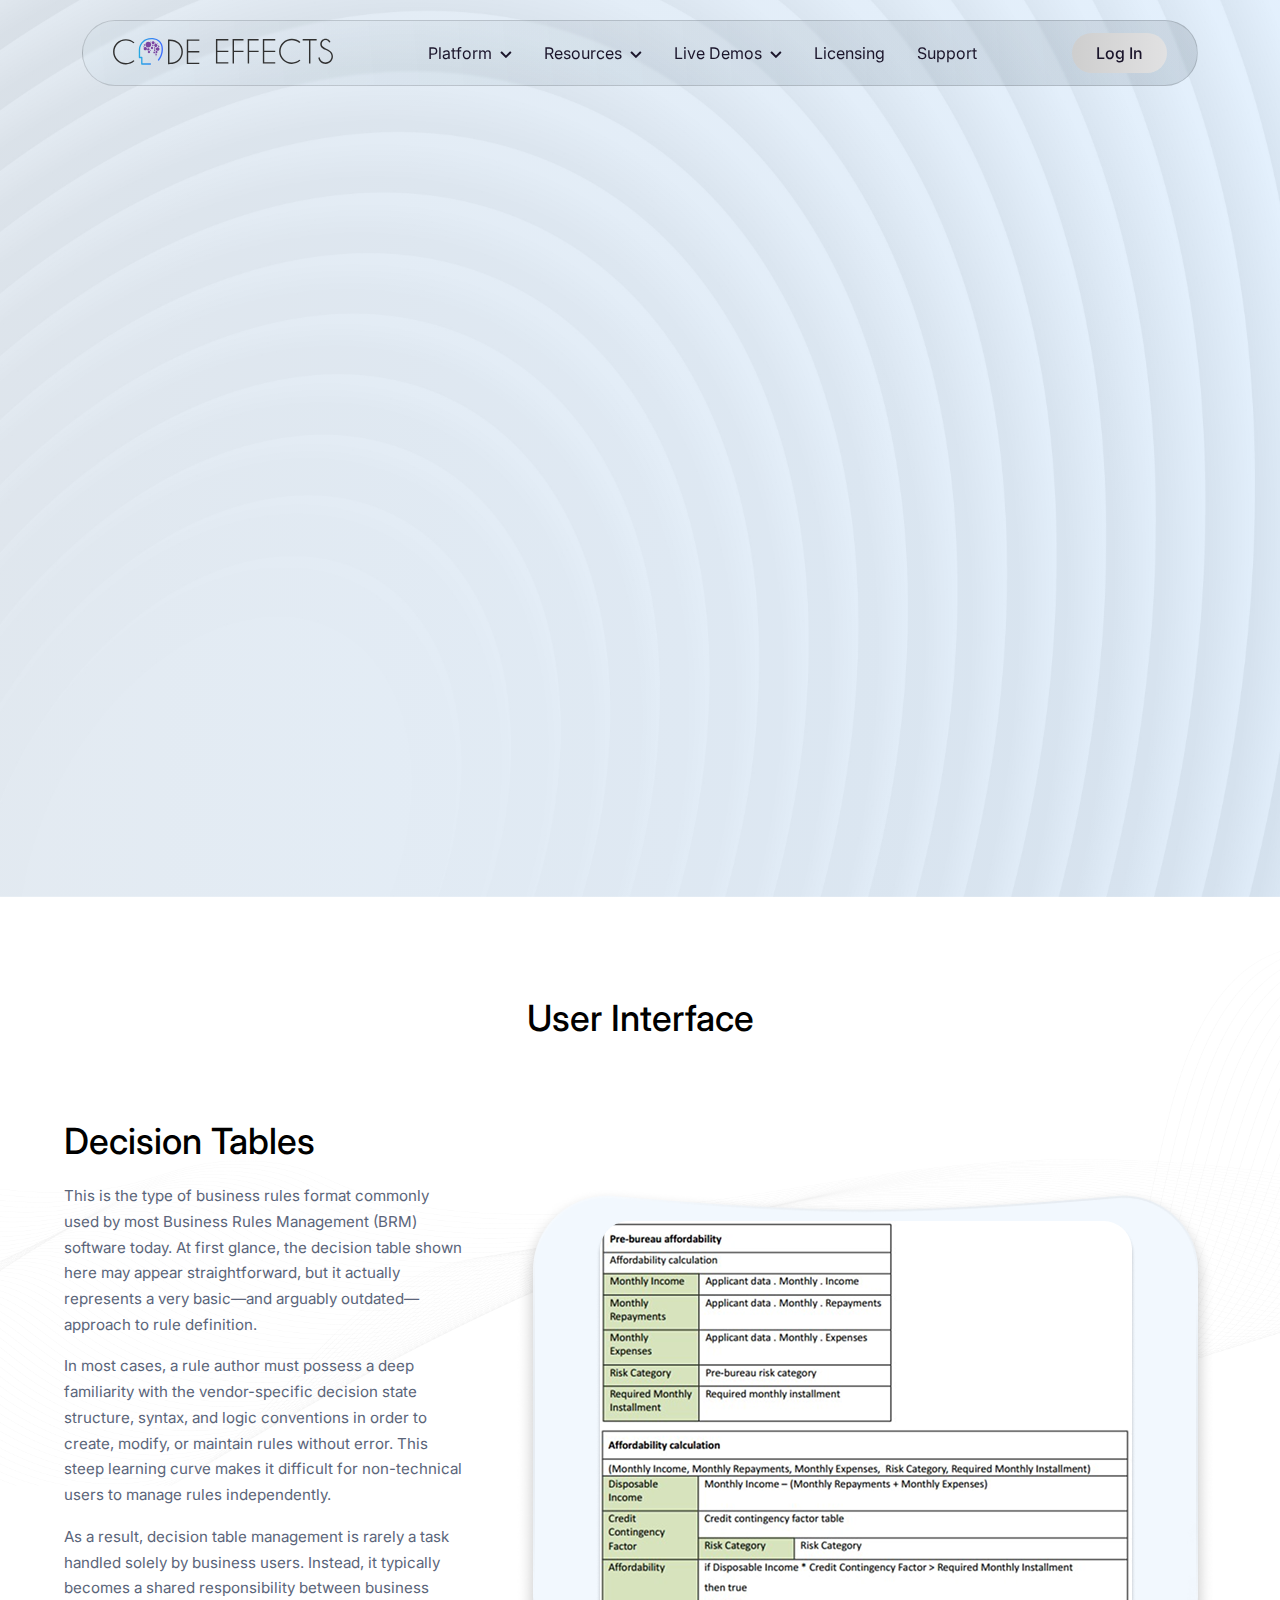
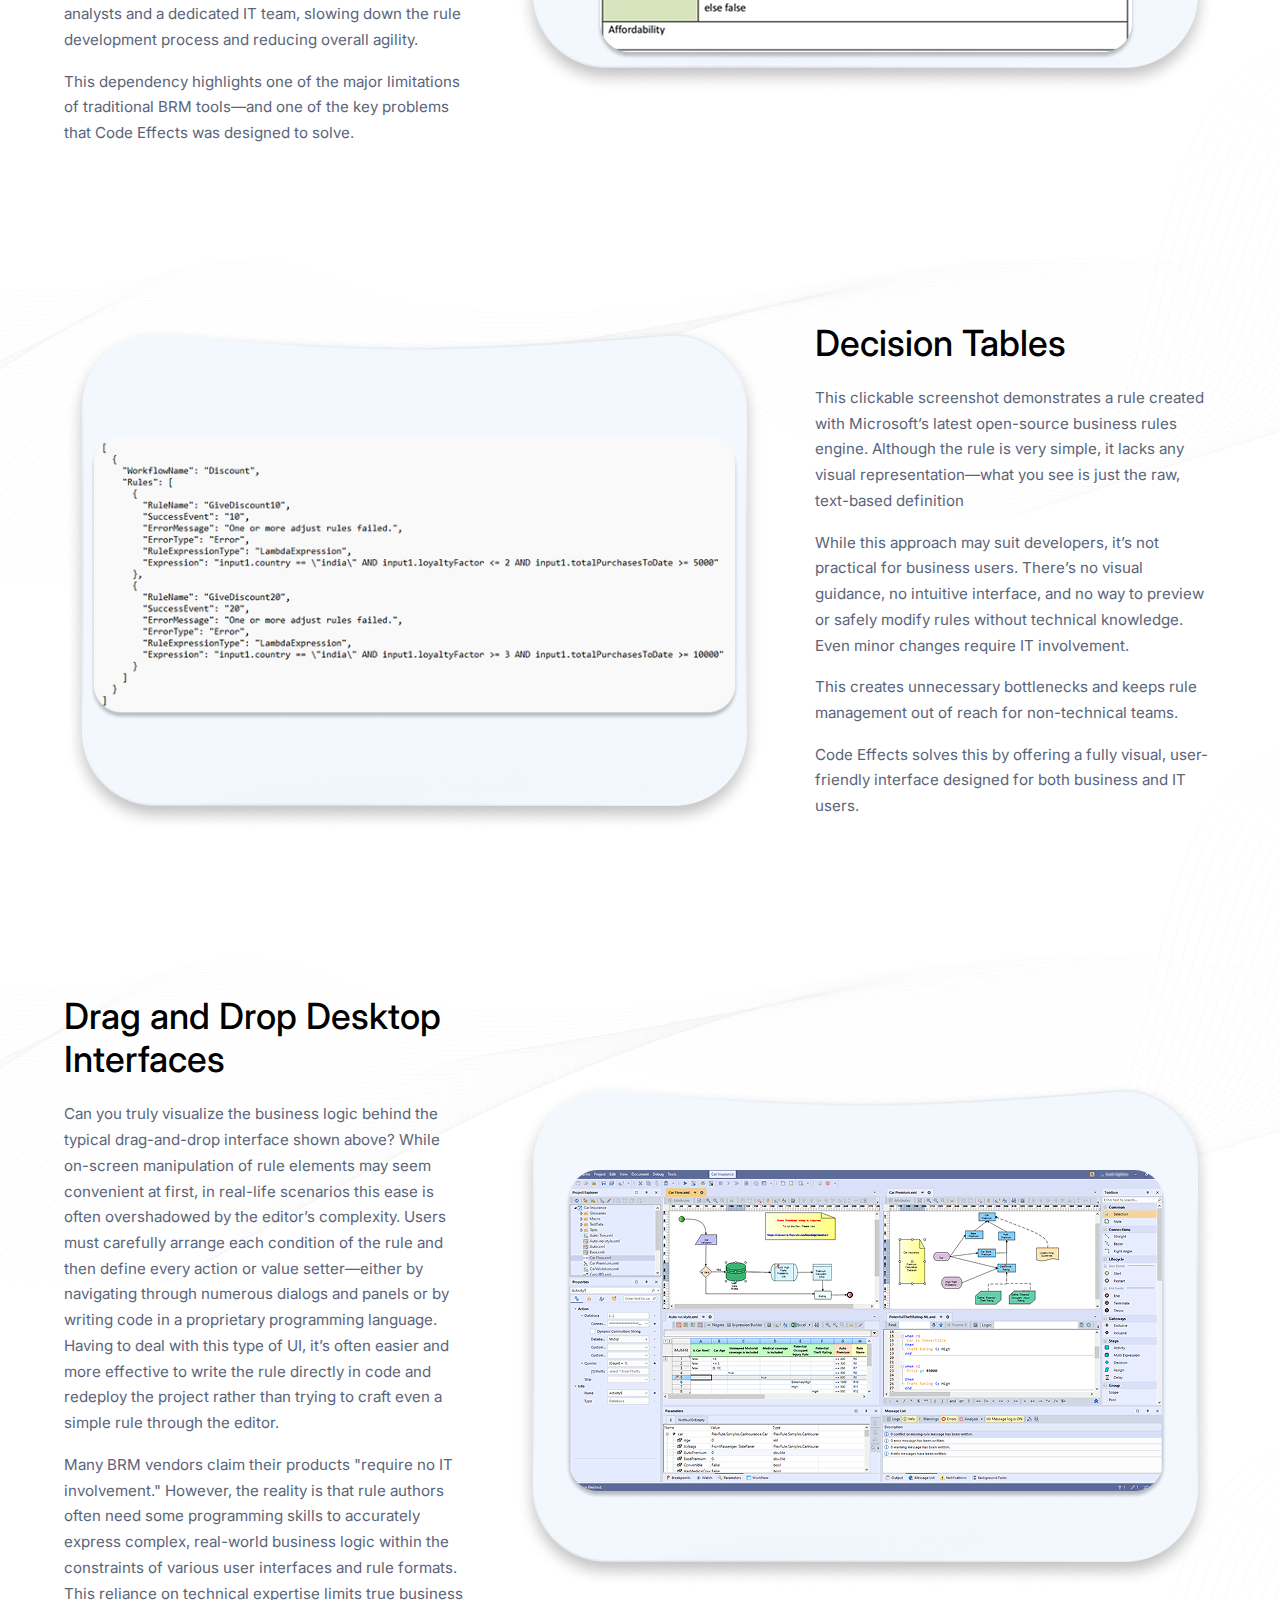
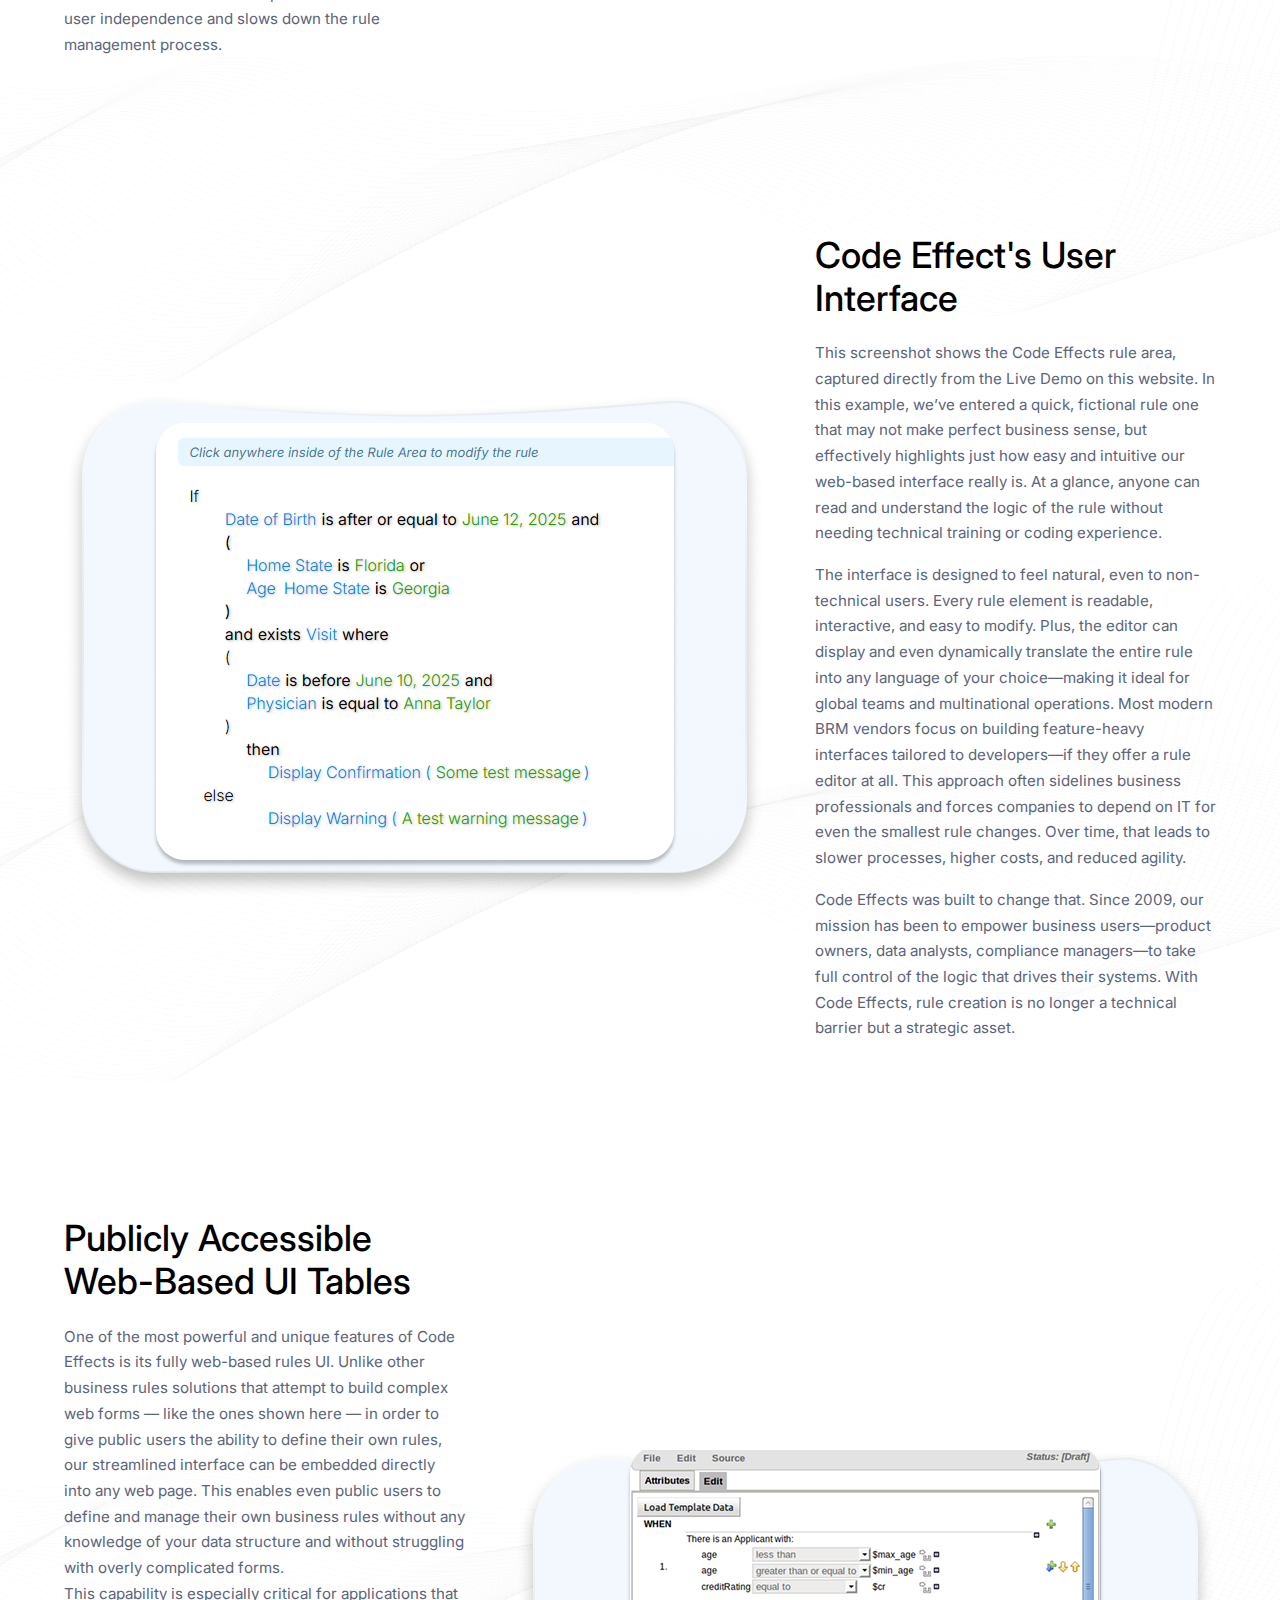
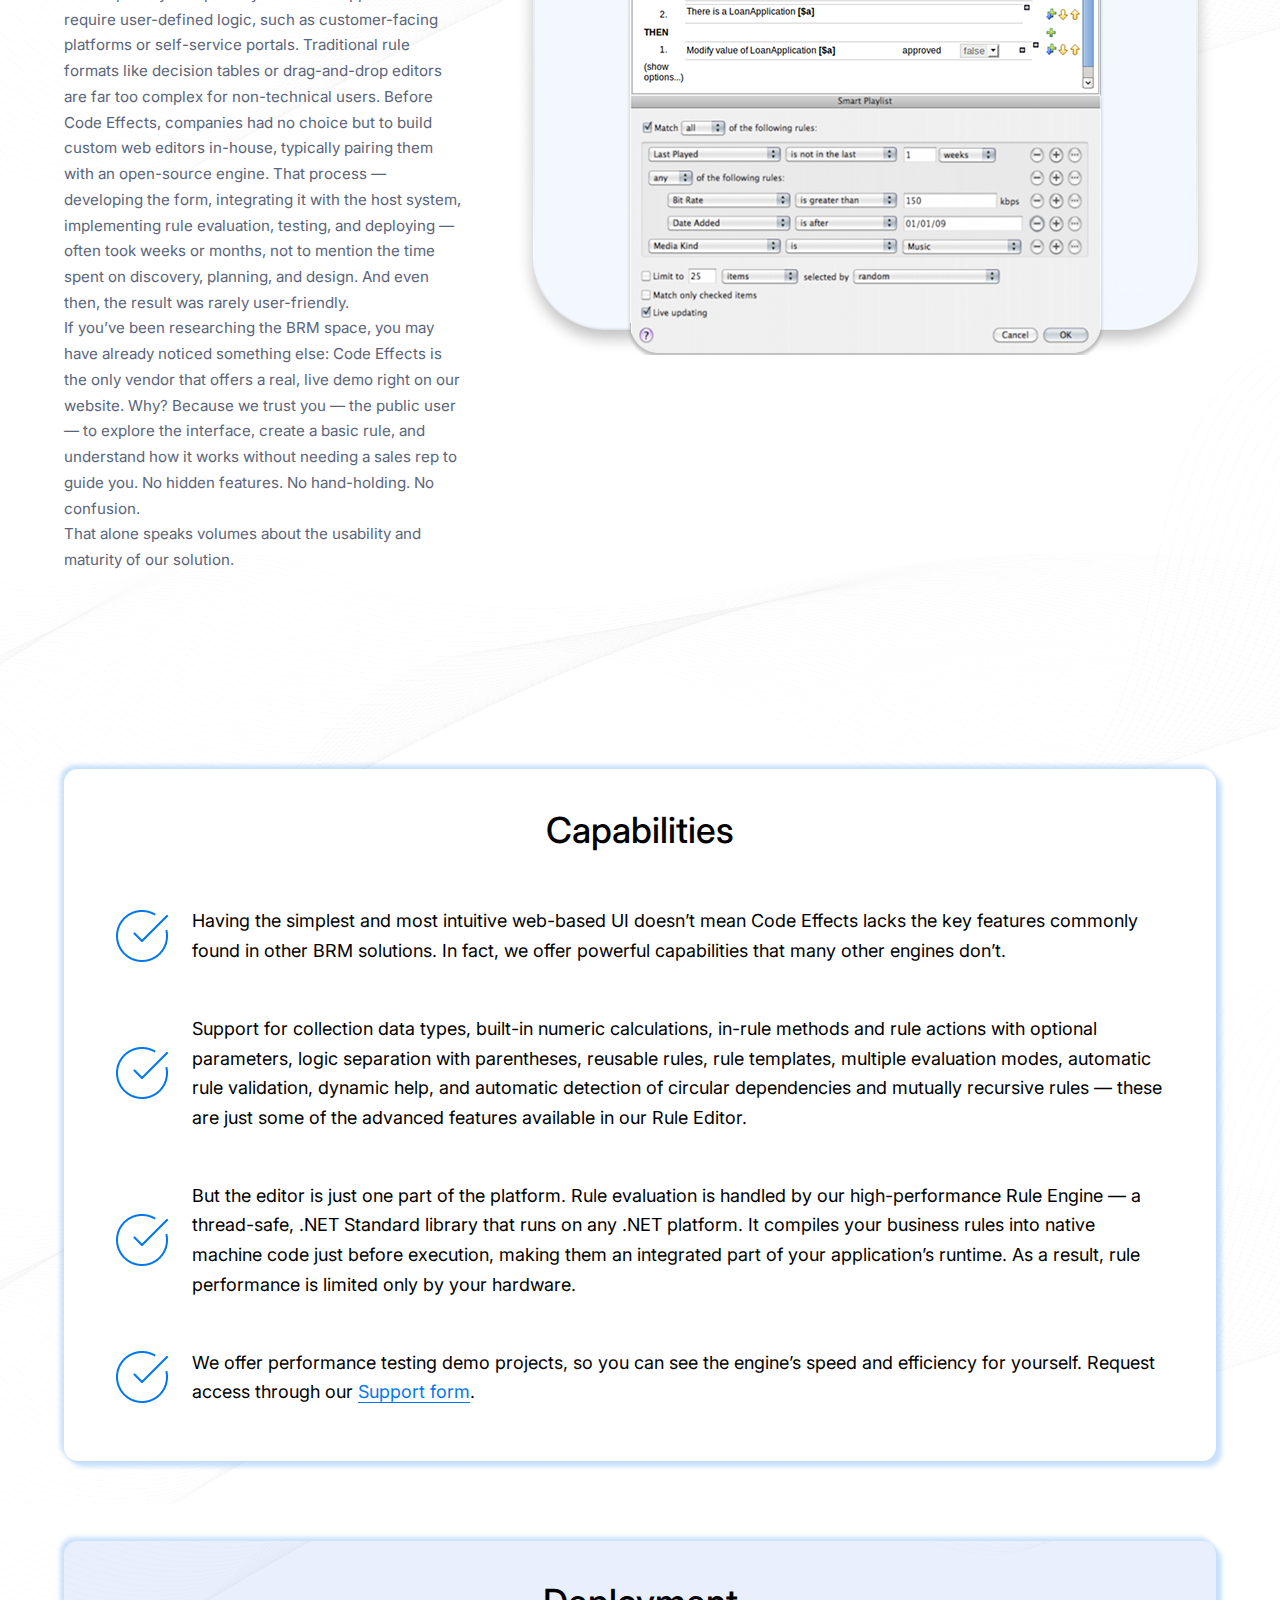
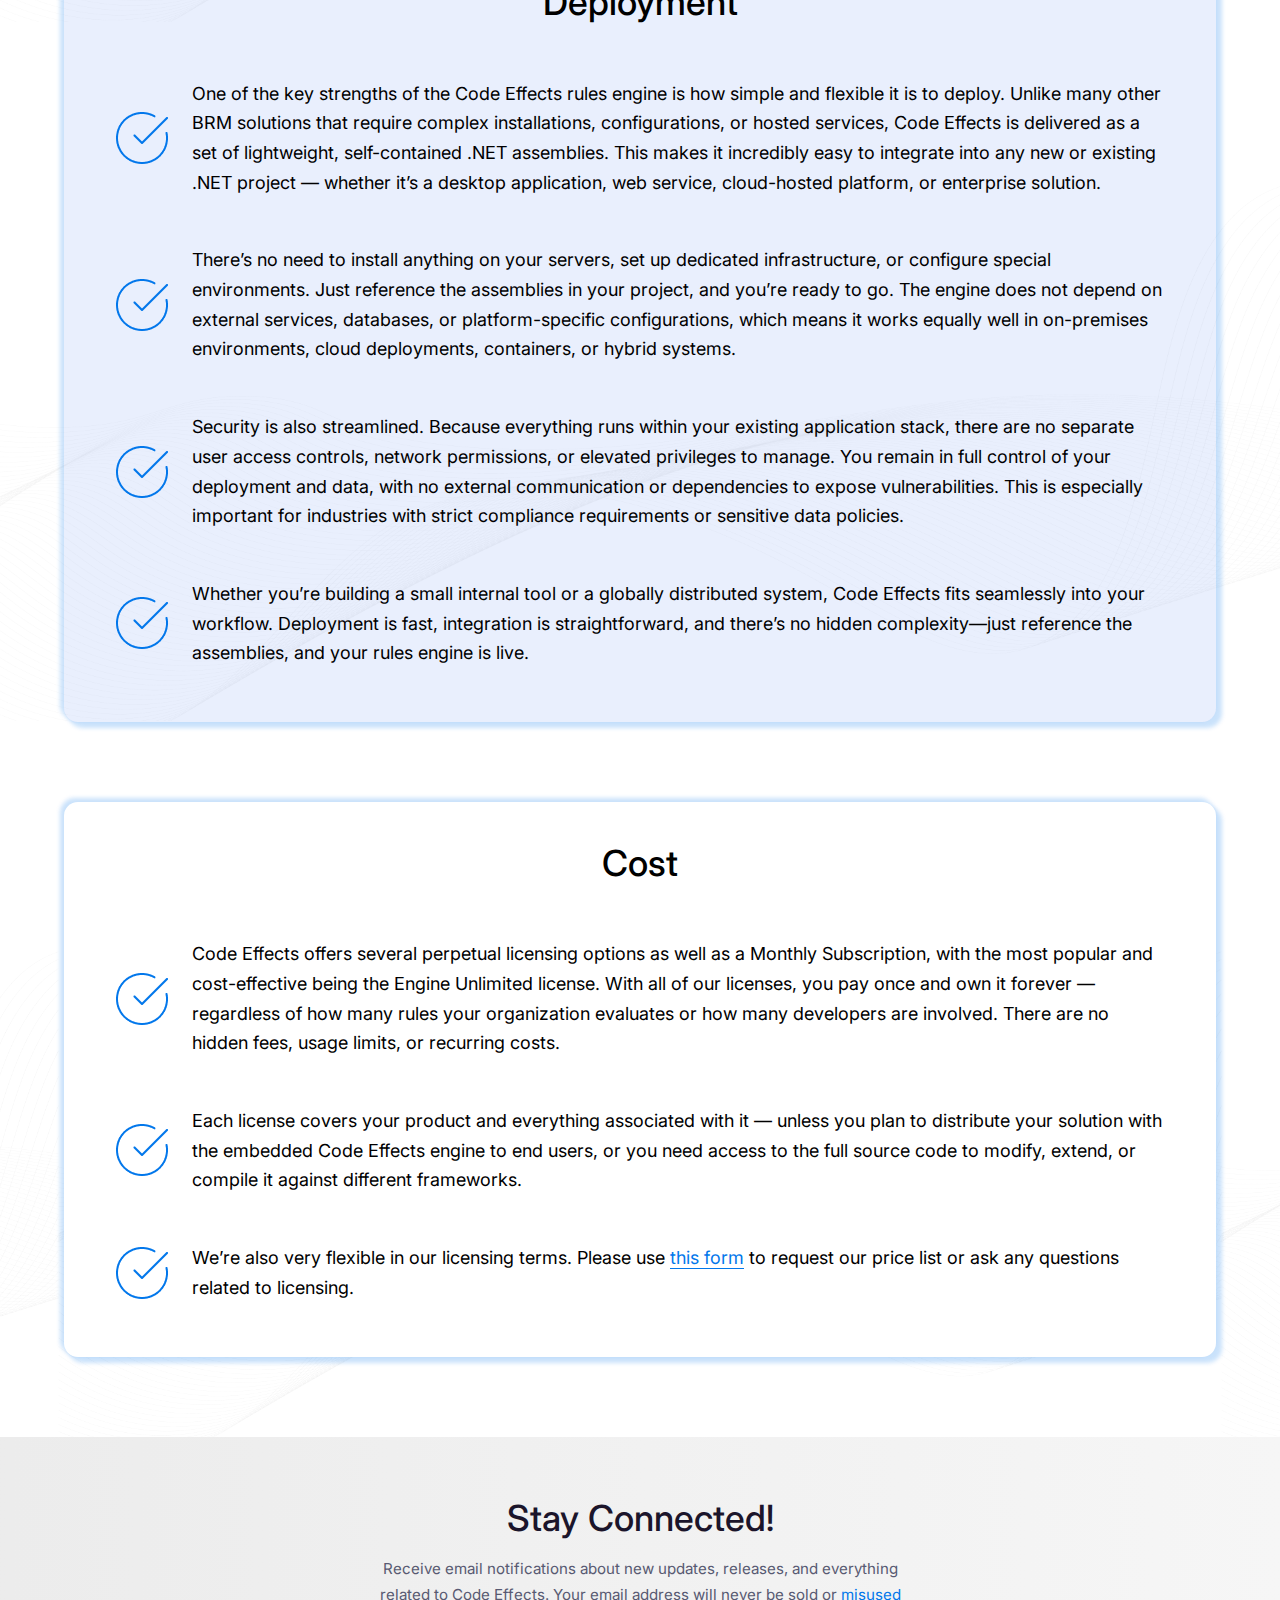
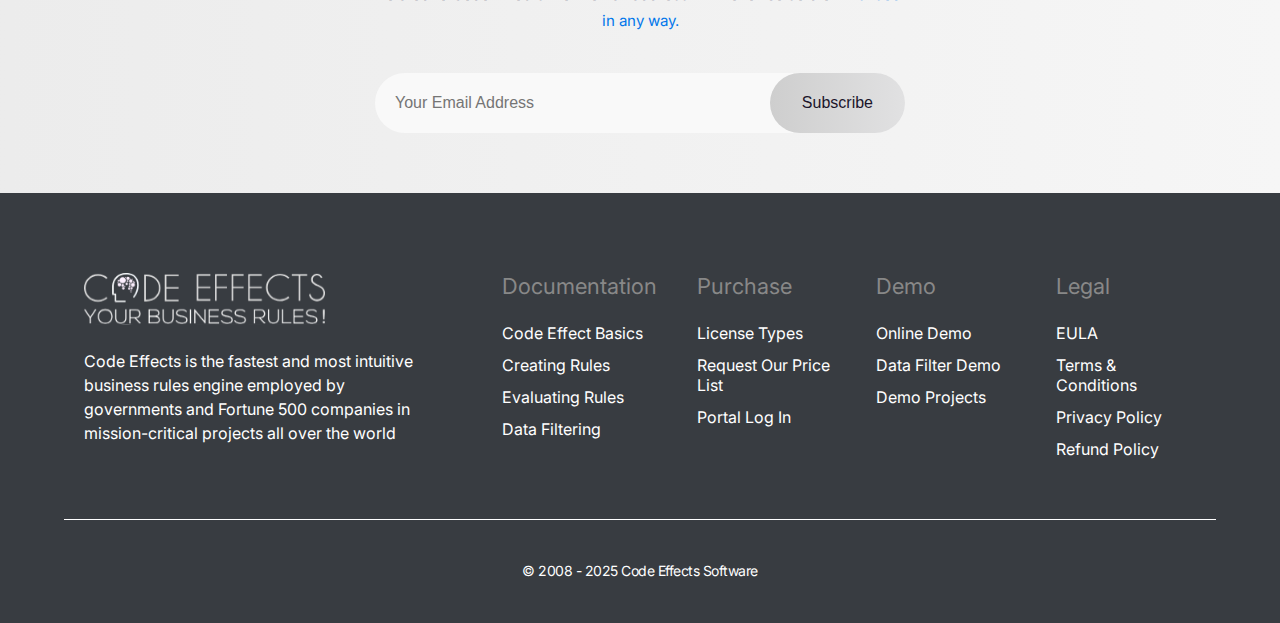
<file: whyCodeEffects.html>
<!DOCTYPE html>
<html lang="en">

<head>
  <meta charset="UTF-8" />
  <meta name="viewport" content="width=device-width, initial-scale=1" />
  <title>Code Effects - Why Code Effects</title>
  <link rel="preconnect" href="https://fonts.googleapis.com" />
  <link rel="preconnect" href="https://fonts.gstatic.com" crossorigin />
  <link
    href="https://fonts.googleapis.com/css2?family=Inter:wght@300;400;500;600;700&family=Inter+Tight:wght@400&family=Poppins:wght@400;700&display=swap"
    rel="stylesheet" />
  <link rel="stylesheet" href="global.css" />
  <link rel="stylesheet" href="style.css" />
  <link rel="stylesheet" href="responsive.css">
</head>

<body>
  <!-- ========== HEADER ========== -->
  <header class="site-header">
    <div class="header-container">
      <a href="#" class="logo">
        <div class="logo-wrapper">
          <img src="images/12_2190.svg" alt="Code Effects Logo" class="logo-svg" />
        </div>
      </a>

      <nav class="main-nav">
        <ul class="nav-list">
          <li class="nav-item"><a href="#section-what-is">Platform
              <span>
                <svg width="12" height="8" viewBox="0 0 12 8" fill="none" xmlns="http://www.w3.org/2000/svg">
                  <path
                    d="M5.51503 6.85L0.640027 2C0.415027 1.75 0.415027 1.375 0.640027 1.15L1.21503 0.575C1.44003 0.35 1.81503 0.35 2.06503 0.575L5.94003 4.425L9.79003 0.575C10.04 0.35 10.415 0.35 10.64 0.575L11.215 1.15C11.44 1.375 11.44 1.75 11.215 2L6.34003 6.85C6.11503 7.075 5.74003 7.075 5.51503 6.85Z"
                    fill="#1B152B" />
                </svg>
              </span></a></li>
          <li class="nav-item"><a href="#section-benefits">Resources
              <span>
                <svg width="12" height="8" viewBox="0 0 12 8" fill="none" xmlns="http://www.w3.org/2000/svg">
                  <path
                    d="M5.51503 6.85L0.640027 2C0.415027 1.75 0.415027 1.375 0.640027 1.15L1.21503 0.575C1.44003 0.35 1.81503 0.35 2.06503 0.575L5.94003 4.425L9.79003 0.575C10.04 0.35 10.415 0.35 10.64 0.575L11.215 1.15C11.44 1.375 11.44 1.75 11.215 2L6.34003 6.85C6.11503 7.075 5.74003 7.075 5.51503 6.85Z"
                    fill="#1B152B" />
                </svg>
              </span></a></li>
          <li class="nav-item"><a href="#">Live Demos
              <span>
                <svg width="12" height="8" viewBox="0 0 12 8" fill="none" xmlns="http://www.w3.org/2000/svg">
                  <path
                    d="M5.51503 6.85L0.640027 2C0.415027 1.75 0.415027 1.375 0.640027 1.15L1.21503 0.575C1.44003 0.35 1.81503 0.35 2.06503 0.575L5.94003 4.425L9.79003 0.575C10.04 0.35 10.415 0.35 10.64 0.575L11.215 1.15C11.44 1.375 11.44 1.75 11.215 2L6.34003 6.85C6.11503 7.075 5.74003 7.075 5.51503 6.85Z"
                    fill="#1B152B" />
                </svg>
              </span></a></li>
          <li class="nav-item"><a href="#">Licensing</a></li>
          <li class="nav-item"><a href="#">Support</a></li>
        </ul>
      </nav>

      <a href="#" class="btn btn-primary login-btn">Log In</a>
      <button class="mobile-nav-toggle" aria-label="Toggle navigation">☰</button>
    </div>
  </header>

  <!-- ========== HERO ========== -->
  <section id="section-hero" class="hero-section">
    <div class="container hero-container">
      <div class="hero-content animate">
        <h1 id="heading">What Makes Code Effects the Superior Rules Engine
        </h1>
        <p id="paragraph">
          Code Effects is known for its speed and ease of implementation, requiring just a few days to integrate into
          any new or existing .NET project. While our online documentation offers more in-depth information, what truly
          sets Code Effects apart is its exceptional performance, rich feature set, and revolutionary user
          interface.<br>
          Other qualities that make Code Effects stand out become especially clear when compared to current business
          rules formats and user interfaces used across the BRM industry. Let’s explore some of those examples and see
          how Code Effects measures up.
        </p>
        <div class="hero-features">
          <div class="feature-item">
            <img src="images/star_svgrepo.com.svg" alt="Uptime Icon" />
            <span id="paragraph">4.8/5 on G2</span>
          </div>
          <div class="feature-item">
            <img src="images/team_svgrepo.com.svg" alt="Integration Icon" />
            <span id="paragraph">1,000+ Developers</span>
          </div>
          <div class="feature-item">
            <img src="images/Vector (22).svg" alt="Trusted Icon" />
            <span id="paragraph">SOC2 Compliant</span>
          </div>
        </div>
        <div class="note">
          <p id="paragraph">"Trusted by Fortune 500 companies worldwide"</p>
        </div>
      </div>

      <div class="hero-form-wrapper">
        <form class="hero-form">
          <h3 id="sub-heading">Get a Demo</h3>
          <p id="paragraph">
            See how easy it is to implement business rules
          </p>

          <div class="form-group"><input type="text" placeholder="Full Name" /></div>
          <div class="form-group"><input type="email" placeholder="Business Email" /></div>
          <div class="form-group"><input type="text" placeholder="Company Name" /></div>
          <div class="form-group"><textarea placeholder="Tell us about your use case"></textarea></div>

          <button type="submit" class="btn btn-primary form-submit-btn">
            Request Demo
            <img src="images/arrow-up-right_svgrepo.com.svg" alt="" class="btn-icon" />
          </button>

          <div class="form-note">
            <img src="images/lock-alt_svgrepo.com.svg" alt="" />
            <p id="paragraph">We never share your data. Privacy guaranteed.</p>
          </div>
        </form>
      </div>
    </div>
  </section>
  <div class="decision-wrapper">
    <h2 id="heading" style="text-align: center;">User Interface</h2>
    <section id="decision-features">
      <!-- LEFT CONTENT -->
      <div class="decision-text">
        <h2 id="heading">Decision Tables</h2>
        <p id="paragraph">
          This is the type of business rules format commonly used by most Business Rules Management (BRM) software
          today. At first glance, the decision table shown here may appear straightforward, but it actually represents a
          very basic—and arguably outdated—approach to rule definition.
        </p>
        <p id="paragraph">
          In most cases, a rule author must possess a deep familiarity with the vendor-specific decision state
          structure, syntax, and logic conventions in order to create, modify, or maintain rules without error. This
          steep learning curve makes it difficult for non-technical users to manage rules independently.
        </p>
        <p id="paragraph">
          As a result, decision table management is rarely a task handled solely by business users. Instead, it
          typically becomes a shared responsibility between business analysts and a dedicated IT team, slowing down the
          rule development process and reducing overall agility.
        </p>
        <p id="paragraph">
          This dependency highlights one of the major limitations of traditional BRM tools—and one of the key problems
          that Code Effects was designed to solve.
        </p>
      </div>

      <!-- RIGHT CARD -->
      <article class="decision-card">
        <div class="decision-inner">
          <div class="decision-figure">
            <img src="images/DecisionTable 1.png" alt="Decision Table Illustration">
          </div>
        </div>
      </article>

    </section>
    <section id="decision-features">
      <!-- RIGHT CARD -->
      <article class="decision-card">
        <div class="decision-inner">
          <div class="decision-figure">
            <img src="images/Microsoft 1.png" alt="Decision Table Illustration">
          </div>
        </div>
      </article>

      <!-- LEFT CONTENT -->
      <div class="decision-text">
        <h2 id="heading">Decision Tables</h2>
        <p id="paragraph">
          This clickable screenshot demonstrates a rule created with Microsoft’s latest open-source business rules
          engine. Although the rule is very simple, it lacks any visual representation—what you see is just the raw,
          text-based definition
        </p>
        <p id="paragraph">
          While this approach may suit developers, it’s not practical for business users. There’s no visual guidance, no
          intuitive interface, and no way to preview or safely modify rules without technical knowledge. Even minor
          changes require IT involvement.
        </p>
        <p id="paragraph">
          This creates unnecessary bottlenecks and keeps rule management out of reach for non-technical teams.
        </p>
        <p id="paragraph">
          Code Effects solves this by offering a fully visual, user-friendly interface designed for both business and IT
          users.
        </p>
      </div>
    </section>
    <section id="decision-features">
      <!-- LEFT CONTENT -->
      <div class="decision-text">
        <h2 id="heading">Drag and Drop Desktop Interfaces</h2>
        <p id="paragraph">
          Can you truly visualize the business logic behind the typical drag-and-drop interface shown above? While
          on-screen manipulation of rule elements may seem convenient at first, in real-life scenarios this ease is
          often overshadowed by the editor’s complexity. Users must carefully arrange each condition of the rule and
          then define every action or value setter—either by navigating through numerous dialogs and panels or by
          writing code in a proprietary programming language.
          Having to deal with this type of UI, it’s often easier and more effective to write the rule directly in code
          and redeploy the project rather than trying to craft even a simple rule through the editor.
        </p>
        <p id="paragraph">
          Many BRM vendors claim their products "require no IT involvement." However, the reality is that rule authors
          often need some programming skills to accurately express complex, real-world business logic within the
          constraints of various user interfaces and rule formats. This reliance on technical expertise limits true
          business user independence and slows down the rule management process.
        </p>
      </div>

      <!-- RIGHT CARD -->
      <article class="decision-card">
        <div class="decision-inner">
          <div class="decision-figure">
            <img src="images/Dnd 1.png" alt="Decision Table Illustration">
          </div>
        </div>
      </article>
    </section>
    <section id="decision-features">
      <!-- RIGHT CARD -->
      <article class="decision-card">
        <div class="decision-inner">
          <div class="decision-figure">
            <img src="images/CeUI 1.png" alt="Decision Table Illustration">
          </div>
        </div>
      </article>

      <!-- LEFT CONTENT -->
      <div class="decision-text">
        <h2 id="heading">Code Effect's User Interface</h2>
        <p id="paragraph">
          This screenshot shows the Code Effects rule area, captured directly from the Live Demo on this website. In
          this example, we’ve entered a quick, fictional rule one that may not make perfect business sense, but
          effectively highlights just how easy and intuitive our web-based interface really is. At a glance, anyone can
          read and understand the logic of the rule without needing technical training or coding experience.
        </p>
        <p id="paragraph">
          The interface is designed to feel natural, even to non-technical users. Every rule element is readable,
          interactive, and easy to modify. Plus, the editor can display and even dynamically translate the entire rule
          into any language of your choice—making it ideal for global teams and multinational operations.
          Most modern BRM vendors focus on building feature-heavy interfaces tailored to developers—if they offer a rule
          editor at all. This approach often sidelines business professionals and forces companies to depend on IT for
          even the smallest rule changes. Over time, that leads to slower processes, higher costs, and reduced agility.
        </p>
        <p id="paragraph">
          Code Effects was built to change that. Since 2009, our mission has been to empower business users—product
          owners, data analysts, compliance managers—to take full control of the logic that drives their systems. With
          Code Effects, rule creation is no longer a technical barrier but a strategic asset.
        </p>
      </div>
    </section>
    <section id="decision-features">
      <!-- LEFT CONTENT -->
      <div class="decision-text">
        <h2 id="heading">Publicly Accessible Web-Based UI Tables</h2>
        <p id="paragraph">
          One of the most powerful and unique features of Code Effects is its fully web-based rules UI. Unlike other
          business rules solutions that attempt to build complex web forms — like the ones shown here — in order to give
          public users the ability to define their own rules, our streamlined interface can be embedded directly into
          any web page. This enables even public users to define and manage their own business rules without any
          knowledge of your data structure and without struggling with overly complicated forms.<br>
          This capability is especially critical for applications that require user-defined logic, such as
          customer-facing platforms or self-service portals. Traditional rule formats like decision tables or
          drag-and-drop editors are far too complex for non-technical users. Before Code Effects, companies had no
          choice but to build custom web editors in-house, typically pairing them with an open-source engine. That
          process — developing the form, integrating it with the host system, implementing rule evaluation, testing, and
          deploying — often took weeks or months, not to mention the time spent on discovery, planning, and design. And
          even then, the result was rarely user-friendly.<br>
          If you’ve been researching the BRM space, you may have already noticed something else: Code Effects is the
          only vendor that offers a real, live demo right on our website. Why? Because we trust you — the public user —
          to explore the interface, create a basic rule, and understand how it works without needing a sales rep to
          guide you. No hidden features. No hand-holding. No confusion.<br>
          That alone speaks volumes about the usability and maturity of our solution.
        </p>
      </div>

      <!-- RIGHT CARD -->
      <article class="decision-card last">
        <div class="decision-inner">
          <div class="decision-figure">
            <img src="images/Form 1.png" alt="Decision Table Illustration">
          </div>
        </div>
      </article>

    </section>
  </div>

  <section id="ce-deploy-section" aria-labelledby="ce-deploy-title">
    <div class="ce-deploy-container">
      <div class="ce-deploy-card" id="bg-white">
        <div class="ce-deploy-inner">
          <!-- Main Heading -->
          <h2 class="ce-deploy-title" id="heading">Capabilities</h2>


          <ul class="ce-deploy-list">
            <li class="ce-deploy-item">
              <img src="images/check.png">
              <p>
                Having the simplest and most intuitive web-based UI doesn’t mean Code Effects lacks the key features
                commonly found in other BRM solutions. In fact, we offer powerful capabilities that many other engines
                don’t.
              </p>
            </li>

            <li class="ce-deploy-item">
              <img src="images/check.png">
              <p>
                Support for collection data types, built-in numeric calculations, in-rule methods and rule actions with
                optional parameters, logic separation with parentheses, reusable rules, rule templates, multiple
                evaluation modes, automatic rule validation, dynamic help, and automatic detection of circular
                dependencies and mutually recursive rules — these are just some of the advanced features available in
                our Rule Editor.
              </p>
            </li>

            <li class="ce-deploy-item">
              <img src="images/check.png">
              <p>
                But the editor is just one part of the platform. Rule evaluation is handled by our high-performance Rule
                Engine — a thread-safe, .NET Standard library that runs on any .NET platform. It compiles your business
                rules into native machine code just before execution, making them an integrated part of your
                application’s runtime. As a result, rule performance is limited only by your hardware.
              </p>
            </li>

            <li class="ce-deploy-item">
              <img src="images/check.png">
              <p>
                We offer performance testing demo projects, so you can see the engine’s speed and efficiency for
                yourself. Request access through our <a href="#">Support form</a>.
              </p>
            </li>
          </ul>
        </div>
      </div>
    </div>
  </section>

  <section id="ce-deploy-section" aria-labelledby="ce-deploy-title">
    <div class="ce-deploy-container">
      <div class="ce-deploy-card">
        <div class="ce-deploy-inner">
          <!-- Main Heading -->
          <h2 class="ce-deploy-title" id="heading">Deployment</h2>
          <!-- Sub-heading paragraph -->

          <ul class="ce-deploy-list">
            <li class="ce-deploy-item">
              <img src="images/check.png">
              <p>
                One of the key strengths of the Code Effects rules engine is how simple and flexible it is to deploy.
                Unlike many other BRM solutions that require complex installations, configurations, or hosted services,
                Code Effects is delivered as a set of lightweight, self-contained .NET assemblies. This makes it
                incredibly easy to integrate into any new or existing .NET project — whether it’s a desktop application,
                web service, cloud-hosted platform, or enterprise solution.
              </p>
            </li>

            <li class="ce-deploy-item">
              <img src="images/check.png">
              <p>
                There’s no need to install anything on your servers, set up dedicated infrastructure, or configure
                special environments. Just reference the assemblies in your project, and you’re ready to go. The engine
                does not depend on external services, databases, or platform-specific configurations, which means it
                works equally well in on-premises environments, cloud deployments, containers, or hybrid systems.
              </p>
            </li>

            <li class="ce-deploy-item">
              <img src="images/check.png">
              <p>
                Security is also streamlined. Because everything runs within your existing application stack, there are
                no separate user access controls, network permissions, or elevated privileges to manage. You remain in
                full control of your deployment and data, with no external communication or dependencies to expose
                vulnerabilities. This is especially important for industries with strict compliance requirements or
                sensitive data policies.
              </p>
            </li>

            <li class="ce-deploy-item">
              <img src="images/check.png">
              <p>
                Whether you’re building a small internal tool or a globally distributed system, Code Effects fits
                seamlessly into your workflow. Deployment is fast, integration is straightforward, and there’s no hidden
                complexity—just reference the assemblies, and your rules engine is live.
              </p>
            </li>
          </ul>
        </div>
      </div>
    </div>
  </section>

  <section id="ce-deploy-section" aria-labelledby="ce-deploy-title">
    <div class="ce-deploy-container">
      <div class="ce-deploy-card" id="bg-white">
        <div class="ce-deploy-inner">
          <!-- Main Heading -->
          <h2 class="ce-deploy-title" id="heading">Cost</h2>
          <ul class="ce-deploy-list">
            <li class="ce-deploy-item">
              <img src="images/check.png">
              <p>
                Code Effects offers several perpetual licensing options as well as a Monthly Subscription, with the most
                popular and cost-effective being the Engine Unlimited license. With all of our licenses, you pay once
                and own it forever — regardless of how many rules your organization evaluates or how many developers are
                involved. There are no hidden fees, usage limits, or recurring costs.
              </p>
            </li>

            <li class="ce-deploy-item">
              <img src="images/check.png">
              <p>
                Each license covers your product and everything associated with it — unless you plan to distribute your
                solution with the embedded Code Effects engine to end users, or you need access to the full source code
                to modify, extend, or compile it against different frameworks.
              </p>
            </li>

            <li class="ce-deploy-item">
              <img src="images/check.png">
              <p>
                We’re also very flexible in our licensing terms. Please use <a href="#">this form</a> to request our
                price list or ask any questions related to licensing.
              </p>
            </li>
          </ul>
        </div>
      </div>
    </div>
  </section>

  <!-- ========== NEWSLETTER ========== -->
  <section id="section-newsletter" class="newsletter-section">
    <div class="container newsletter-container">
      <h2 id="heading">Stay Connected!</h2>
      <p id="paragraph">Receive email notifications about new updates, releases, and everything related to Code Effects.
        Your email
        address will never be sold or <a href="#">misused in any way.</a></p>
      <form class="newsletter-form">
        <input type="email" placeholder="Your Email Address" />
        <button type="submit" class="btn">Subscribe</button>
      </form>
    </div>
  </section>

  <!-- ========== FOOTER ========== -->
  <footer id="section-footer" class="site-footer">
    <div class="container footer-container">
      <div class="footer-about">
        <a href="#" class="footer-logo"><img src="images/12_2005.svg" alt="Code Effects Logo" /></a>
        <p>Code Effects is the fastest and most intuitive business rules engine employed by governments and Fortune 500
          companies in mission-critical projects all over the world</p>
      </div>

      <div class="footer-links">
        <h4>Documentation</h4>
        <ul>
          <li><a href="#">Code Effect Basics</a></li>
          <li><a href="#">Creating Rules</a></li>
          <li><a href="#">Evaluating Rules</a></li>
          <li><a href="#">Data Filtering</a></li>
        </ul>
      </div>

      <div class="footer-links">
        <h4>Purchase</h4>
        <ul>
          <li><a href="#">License Types</a></li>
          <li><a href="#">Request Our Price List</a></li>
          <li><a href="#">Portal Log In</a></li>
        </ul>
      </div>

      <div class="footer-links">
        <h4>Demo</h4>
        <ul>
          <li><a href="#">Online Demo</a></li>
          <li><a href="#">Data Filter Demo</a></li>
          <li><a href="#">Demo Projects</a></li>
        </ul>
      </div>

      <div class="footer-links">
        <h4>Legal</h4>
        <ul>
          <li><a href="#">EULA</a></li>
          <li><a href="#">Terms & Conditions</a></li>
          <li><a href="#">Privacy Policy</a></li>
          <li><a href="#">Refund Policy</a></li>
        </ul>
      </div>
    </div>

    <div class="container footer-bottom">
      <p>© 2008 - 2025 Code Effects Software</p>
    </div>
  </footer>

  <script src="function.js"></script>

</body>

</html>
</file>
<file: global.css>
:root {
  --color-primary: #0277eb;
  --color-primary-light: #2c9ae9;
  --color-primary-bg: rgba(73, 146, 199, 0.09);
  --color-primary-bg-alt: rgba(44, 154, 233, 0.05);
  --color-dark: #1b152b;
  --color-text: #000000;
  --color-text-light: #585a72;
  --color-text-muted: #888888;
  --color-white: #ffffff;
  --color-footer-bg: #383c41;
  --font-size-heading: clamp(32px, calc(32px + (13 * ((100vw - 786px) / 514))), 45px);
  --font-size-subheading: clamp(16px, calc(16px + (2 * ((100vw - 320px) / 1680))), 18px);
  --font-size-paragraph: clamp(14px, calc(14px + (2 * ((100vw - 320px) / 1680))), 16px);
  --font-family-primary: 'Inter', sans-serif;
  --font-family-secondary: 'Poppins', sans-serif;
  --font-weight-normal: 400;
  --font-weight-medium: 500;
  --font-weight-bold: 700;
}



body {
  margin: 0;
  font-family: var(--font-main);
  color: var(--color-text);
  background-color: var(--color-white);
  overflow-x: hidden;
}
h3#sub-heading {
    font-size: 24px !important;
    margin: 0px !important;
    font-weight: 500 !important;
}

#heading {
  font-family: var(--font-family-primary ) !important;
  font-size: var(--font-size-heading)!important;
  font-weight: var( --font-weight-medium)!important;
  line-height: 1.2;
}

#sub-heading {
  font-family: var(--font-family-secondary) !important;
  font-size: var(--font-size-subheading) !important;
  font-weight: var(--font-weight-medium)!important;
  line-height: 1.3;
}

#paragraph {
  font-family: var(--font-family-primary)!important;
  font-size: var(--font-size-paragraph) !important;
  font-weight: var(--font-weight-normal) !important;
  line-height: 1.7!important;
}



.container {
  width: 100%;
  max-width: 90%;
  margin-left: auto;
  margin-right: auto;
  padding-left: 20px;
  padding-right: 20px;
  box-sizing: border-box;
}

section {
  padding-top: 80px;
  padding-bottom: 80px;
  position: relative;
}

h1, h2, h3, h4, h5, h6 {
  font-family: var(--font-heading);
  font-weight: 600;
  margin: 0;
}

p {
  margin: 0;
  line-height: 1.6;
}

a {
  text-decoration: none;
  color: inherit;
}

ul {
  list-style: none;
  padding: 0;
  margin: 0;
}

img {
  max-width: 100%;
  height: auto;
  display: block;
}

.btn {
  display: inline-block;
  padding: 12px 24px;
  border-radius: 46px;
  text-align: center;
  font-weight: 500;
  transition: all 0.3s ease;
}

.btn-primary {
  background: linear-gradient(90deg, #cecece 0%, #e1e1e2 99.85%);
  color: var(--color-dark);
}

.btn-primary:hover {
  opacity: 0.9;
}

.btn-secondary {
  background-color: var(--color-white);
  border: 1px solid var(--color-primary);
  color: var(--color-primary);
}

.btn-secondary:hover {
  background-color: var(--color-primary);
  color: var(--color-white);
}

@media (max-width: 768px) {
  section {
    padding-top: 40px;
    padding-bottom: 40px;
   
  }
  .container {
     padding-left: 0;
    padding-right: 0;
  }
}
/* ===============================
   DEMO USAGE SECTION
================================= */
/* ===============================
   DEMO USAGE SECTION
================================= */
.demo-usage-section {
  padding: 80px 0;
  background: url("images/lines.svg") bottom / cover no-repeat;
}

.demo-usage-container {
  width: 90%;
  max-width: 1728px;
  margin: 0 auto;
}

.section-title {
  font-size: 30px;
  font-weight: 600;
  color: #0277eb;
  text-align: center;
  margin-bottom: 25px;
}

.rules-editor-card {
  margin: 0 auto;
  padding: 30px;
  background: #fff;
  border-radius: 12px;
  border: 1px solid #e5e9f2;
  box-shadow: 5px 5px 4.2px 1px rgba(2, 119, 235, 0.21),
              -3px -3px 4.2px 1px rgba(2, 119, 235, 0.21);
}

.rules-editor__header {
  display: flex;
  align-items: center;
  flex-wrap: wrap;
  gap: 15px;
}

.rules-editor__tabs {
  display: flex;
  gap: 25px;
}

.tab-item {
  font-size: 15px;
  font-weight: 500;
  color: #1b152b;
  background: none;
  border: none;
  cursor: pointer;
  display: flex;
  align-items: center;
  gap: 8px;
}

/* Settings tab icon */
.tab-item.settings::after {
  content: "";
  display: inline-block;
  width: 12px;
  height: 12px;
  background: url("images/drop-icon.svg") no-repeat center;
  background-size: contain;
}

/* Rules tab icon */
.tab-item.rules::after {
  content: "";
  display: inline-block;
  width: 12px;
  height: 12px;
  background: url("images/drop-icon.svg") no-repeat center;
  background-size: contain;
}

.btn--clear {
  font-size: 15px;
  font-weight: 500;
  color: #0277eb;
  background: none;
  border: none;
  cursor: pointer;
}

.rules-editor__divider {
  border: none;
  border-top: 1px solid #dcdcdc;
  margin: 0;
  padding: 10px 0;
}

.rules-editor__message-bar {
  background: #f2f6ff;
  border-radius: 8px;
  padding: 8px 20px;
  margin-bottom: 15px;
  text-align: left;
}

.rules-editor__message-bar p {
  color: #0277eb;
  font-size: 14px;
  font-style: italic;
  font-weight: 300;
}

.rules-editor__prompt {
  color: #2a7c2a;
  font-weight: 500;
  font-size: 15px;
  text-align: left;
}

/* ===============================
   TEST FORM SECTION
================================= */
.test-form-section {
  padding: 80px 0 140px 0;
}

.test-form-container {
  width: 90%;
  max-width: 1728px;
  margin: 0 auto;
}

.test-form-title {
  font-size: 45px;
  font-weight: 600;
  text-align: center;
  margin-bottom: 40px;
}

.test-data-form {
  margin: 0 auto;
    padding: 50px 35px;
  background: #fff;
  border-radius: 12px;
  border: 1px solid #e5e9f2;
  box-shadow: 5px 5px 4.2px 1px rgba(2, 119, 235, 0.21),
              -3px -3px 4.2px 1px rgba(2, 119, 235, 0.21);
}

.form-grid {
  display: grid;
  grid-template-columns: repeat(12, 1fr);
  gap: 20px;
}

.form-group {
  grid-column: span 6;
}

.form-group.full-width {
  grid-column: span 12;
}

/* Pulse, Temp, Weight row */
.form-group.pulse,
.form-group.temp,
.form-group.weight {
  grid-column: span 4;
}

/* Address row */
.form-group.apt,
.form-group.city,
.form-group.state,
.form-group.zip {
  grid-column: span 3;
}

.form-group input,
.form-group select {
  width: 100%;
  height: 50px;
  padding: 0 15px;
  background: #f7f7f9;
  border: 1px solid #dcdcdc;
  border-radius: 8px;
  font-size: 14px;
  color: #333;
  box-sizing: border-box;
}

.form-group input::placeholder {
  color: rgb(113 113 113 / 72%);
}

/* Select custom arrow */
.select-group {
  position: relative;
}

.select-group select {
  appearance: none;
  -webkit-appearance: none;
  -moz-appearance: none;
  padding-right: 40px;
  cursor: pointer;
  background-color: #f1f1f1;
  border-radius: 14px;
}

.select-group::after {
  content: "";
  position: absolute;
  right: 15px;
  top: 50%;
  transform: translateY(-50%);
  width: 12px;
  height: 12px;
  background: url("images/drop-icon.svg") no-repeat center;
  background-size: contain;
  pointer-events: none;
}

.form-divider {
  border: none;
  border-top: 1px solid #dcdcdc;
  margin: 25px 0;
}

.visits-title {
  font-size: 16px;
  font-weight: 600;
  margin-bottom: 15px;
}

.visits-inputs {
  display: grid;
  grid-template-columns: 30% 50% 20%;
  gap: 15px;
  align-items: center;
  margin-top: 20px;
}


.visits-inputs input[type="date"],
.visits-inputs select,
.visits-inputs button {
  width: 100%;
  box-sizing: border-box;
}

.visits-inputs input,
.visits-inputs select {
  height: 48px;
  border-radius: 8px;
  border: 1px solid #dcdcdc;
  padding: 0 15px;
  font-size: 14px;
  background: #f7f7f9;
}

.btn--add {
  height: 48px;
  border: 1px solid #0277eb;
  border-radius: 8px;
  background: #fff;
  color: #0277eb;
  font-size: 14px;
  font-weight: 500;
  cursor: pointer;
}

.checkbox-group {
  display: flex;
  gap: 20px;
  margin: 20px;
}

.checkbox-group label {
  font-size: 14px;
  color: #444;
  display: flex;
  align-items: center;
  gap: 8px;
}

.checkbox-group input[type="checkbox"] {
  width: 16px;
  height: 16px;
}

.btn--evaluate {
  width: 100%;
  height: 50px;
  border: 1px solid #0277eb;
  border-radius: 8px;
  background: #fff;
  color: #0277eb;
  font-size: 16px;
  font-weight: 500;
  cursor: pointer;
}

/* ===============================
   RESPONSIVE
================================= */
@media (max-width: 1024px) {
  .form-group {
    grid-column: span 6 !important;
  }
  .form-group.full-width {
    grid-column: span 12 !important;
  }
  .form-group.apt,
  .form-group.city,
  .form-group.state,
  .form-group.zip {
    grid-column: span 6 !important;
  }
  .visits-inputs {
    grid-template-columns: 1fr;
  }
}

@media (max-width: 768px) {
  .form-group {
    grid-column: span 12 !important;
  }
  .visits-inputs {
    grid-template-columns: 1fr;
  }
.checkbox-group {
    display: flex
;
    gap: 20px !important;
    margin: 15px 0px;
}
    .visits-inputs {
    grid-template-columns: 1fr;
  }
  .visits-inputs > * {
    width: 100%;
  }
  .visits-inputs .select-group {
    margin-left: 0px !important;
  }
  .test-data-form { margin: 0 auto; padding: 30px 25px; }
.test-form-section {
    padding: 60px 0px;
}
.test-form-title {
    font-size: 32px;
}
}
</file>
<file: style.css>
:root {
  --tcar-bg: #ffffff;
  --tcar-text: #1f2937;
  --tcar-muted: #6b7280;
  --tcar-brand: #2563eb;
  --tcar-panel: #e5edff;
  --tcar-shadow: 0 10px 30px rgba(0, 0, 0, 0.04);
}

body {
  font-family: inter, sans-serif;
}

.container,
.header-container {
  width: 90%;
  margin: 0 auto;
  max-width: 1728px;
}

section#section-hero {
  margin-top: -110px;
}

.btn-primary:hover {
  opacity: 0.9;
  background: #2c9ae9 !important;
  color: #fff;
  transition: 0.3s ease-in-out;
}

.merged-image-container img {
  box-shadow: 5px 5px 4.2px 1px #0277EB36, -3px -3px 4.2px 1px #0277EB36;
  border-radius: 16px !important;
  display: block;
  width: 100%;
  height: auto;
  padding: 20px 0px;
  background: white;
}

.site-header {
  padding: 20px;
  position: sticky;
  top: 0;
  z-index: 1000;
}

.header-container {
  display: flex;
  justify-content: space-between;
  align-items: center;
  background: linear-gradient(180deg, rgba(122, 192, 222, 0.02) 0%, rgba(38, 169, 225, 0.02) 100%), linear-gradient(264.33deg, rgba(4, 5, 9, 0.098) 0%, rgba(4, 5, 9, 0) 100%);
  border: 1px solid rgba(0, 0, 0, 0.14);
  border-radius: 80px;
  backdrop-filter: blur(1px);
  padding: 12px 30px;
  max-width: 90%;
  width: 100%;
  box-sizing: border-box;
  transition: background 0.3s ease, box-shadow 0.3s ease;
}

.header-container.scrolled {
  background: #fff;
  box-shadow: 0 4px 12px rgba(0, 0, 0, 0.08);
}

.logo {
  display: flex;
  align-items: center;
}

.logo-wrapper {
  position: relative;
  width: 250px;
  height: 31px;
}

.logo-svg {
  position: absolute;
  inset: 0;
  width: 100%;
  height: 100%;
}

.main-nav {
  display: flex;
}

.nav-list {
  display: flex;
  gap: 32px;
}

.nav-item a {
  font-size: 16px;
  color: var(--color-dark);
  display: flex;
  align-items: center;
  gap: 8px;
}

.login-btn {
  padding: 10px 24px;
}

.mobile-nav-toggle {
  display: none;
  background: none;
  border: none;
  font-size: 24px;
  cursor: pointer;
}

.hero-section {
  background: linear-gradient(270deg, rgba(2, 119, 235, 0.11) -1.41%, rgba(1, 67, 133, 0.11) 100%), url("images/linear-image.jpg");
  background-size: cover;
  background-position: center;
  background-repeat: no-repeat;
  padding-top: 200px;
  padding-bottom: 120px;
}

.hero-container {
  display: flex;
  align-items: center;
  gap: 60px;
}

.hero-content {
  flex: 1;
}

.hero-content h1 {
  font-size: clamp(45px, calc(45px + (10 * ((100vw - 1200px) / 720))), 55px);
  line-height: 1.2;
  margin-bottom: 24px;
  width: 90%;
}

.hero-content>p {
  font-size: clamp(16px, calc(16px + (2 * ((100vw - 1200px) / 720))), 18px);
  line-height: 1.55;
  max-width: 700px;
  margin-bottom: 24px;
}

.hero-features {
  display: flex;
  gap: 20px;
}

.feature-item {
  display: flex;
  align-items: center;
  gap: 8px;
  font-size: 16px;
  background: linear-gradient(90deg, #CECECE 0%, #E1E1E2 99.85%);
  border-radius: 50px;
  padding: 12px 18px;
}

.feature-item img {
  width: 24px;
  height: 24px;
}

.note {
  font-size: 16px;
  font-weight: 300;
  color: #585A72;
  padding-top: 30px;
}

.hero-form-wrapper {
  flex-shrink: 0;
  width: 540px;
}

.hero-form {
  background-color: var(--color-white);
  border-radius: 35px;
  box-shadow: 0px 4px 4px 1px #0277EB36, -2px -4px 4px 1px #0277EB36;
  padding: 40px;
  display: flex;
  flex-direction: column;
  gap: 15px;
}

.hero-form h3 {
  color: #000;
  font-size: 30px;
  text-align: center;
}

.hero-form p {
  font-size: 20px;
  font-weight: 300;
  text-align: center;
  margin-bottom: 10px;
}

.form-group input,
.form-group textarea {
  width: 100%;
  padding: 12px 20px;
  border-radius: 8px;
  background-color: rgb(247 247 249);
  font-family: var(--font-main);
  font-size: 16px;
  box-sizing: border-box;
  border: 1px solid #dcdcdc;
}

.form-group textarea {
  height: 93px;
  resize: vertical;
}

.form-submit-btn {
  color: #fff;
  background: #0277EB;
  font-weight: 500;
  font-size: 20px;
  display: inline-flex;
  align-items: center;
  justify-content: center;
  gap: 8px;
  border: none;
  cursor: pointer;
}

.form-submit-btn .btn-icon {
  width: 32px;
  height: 32px;
  display: inline-block;
}

.form-submit-btn:hover .btn-icon {
  transform: translateX(3px);
  transition: transform 0.2s ease;
}

.form-note {
  display: flex;
  align-items: center;
  justify-content: center;
  gap: 8px;
}

.form-note p {
  font-size: 16px !important;
  color: #B8B8B8;
  margin: 0;
}

.form-note img {
  width: 22px;
  height: 22px;
  flex-shrink: 0;
}

section#section-what-is {
  padding-bottom: 80px;
  background-image: url("images/Group (4).png");
  background-position: center bottom;
  background-size: cover;
  background-repeat: no-repeat;
}

.what-is-container {
  display: flex;
  align-items: center;
  justify-content: center;
  gap: 160px;
}

.what-is-image {
  flex-shrink: 0;
}

.what-is-image .merged-image-container {
  width: 584px;
  max-width: 100%;
  position: relative;
}

.what-is-content {
  flex: 1;
}

.what-is-content h2 {
  font-size: 45px;
  line-height: 1.2;
  margin-bottom: 32px;
  width: auto;
}

.what-is-content p {
  font-size: 18px;
  line-height: 1.5;
  width: auto;
}

section#section-how-it-works-intro {
  padding-top: 120px;
  padding-bottom: 120px;
  background-image: url("images/Group (4).png");
  background-position: center bottom;
  background-size: cover;
  background-repeat: no-repeat;
  background-color: var(--color-primary-bg-alt);
}

.how-it-works-intro-container {
  display: flex;
  align-items: flex-start;
  gap: 60px;
}

.how-it-works-intro-image {
  flex-shrink: 0;
  width: 60%;
}

.how-heading {
  width: 100%;
  height: auto;
}

.how-it-works-intro-image .merged-image-container {
  position: relative;
}

.how-it-works-intro-content {
  flex: 1;
}

.how-it-works-intro-content h2 {
  font-size: 66px;
  line-height: 1.2;
  margin-bottom: 32px;
}

.how-it-works-intro-content>p {
  font-size: 20px;
  line-height: 1.5;
  margin-bottom: 40px;
}

.steps-list {
  display: flex;
  flex-direction: column;
  gap: 34px;
}

.step-item {
  background-color: #fff;
  border-radius: 17px;
  padding: 34px 24px;
  display: flex;
  align-items: flex-start;
  gap: 24px;
  flex-direction: column;
  cursor: pointer;
}

.step-item:hover {
  box-shadow: rgb(186 222 238) 0px 4px 12px;
  transition: 0.5s ease-in-out;
}

.step-icon {
  background-color: #26a9e1;
  border-radius: 50%;
  width: 76px;
  height: 76px;
  display: flex;
  justify-content: center;
  align-items: center;
  flex-shrink: 0;
}

.step-icon img {
  width: 44px;
  height: 46px;
}

.step-text h3 {
  font-size: 24px;
  font-weight: 700;
  color: #1e293b;
  margin-bottom: 8px;
}

.step-text p {
  font-size: 20px;
  color: #1e293b;
  line-height: 1.4;
}

.benefits-section {
  background-image: url("images/shadow-wave.png");
  border-radius: 21px;
}

.benefits-container {
  text-align: center;
}

.benefits-container h2 {
  font-size: 45px;
  margin-bottom: 16px;
}

.benefits-container>p {
  font-size: 20px;
  max-width: 770px;
  margin: 0 auto 60px;
}

.benefits-grid {
  display: grid;
  grid-template-columns: repeat(auto-fit, minmax(400px, 1fr));
  gap: 30px;
}

.benefit-card {
  background-color: var(--color-white);
  border: 1px solid rgba(0, 0, 0, 0.45);
  border-radius: 15px;
  padding: 40px;
  text-align: left;
}

.benefit-card:hover {
  box-shadow: 5px 5px 4.2px 1px rgba(2, 119, 235, 0.21), -3px -3px 4.2px 1px rgba(2, 119, 235, 0.21);
  transition: 0.5s ease-in-out;
  cursor: pointer;
}

.benefit-card img {
  width: 90px;
  height: 78px;
  margin-bottom: 24px;
}

.benefit-card h3 {
  font-size: 24px;
  font-weight: 700;
  color: #1e293b;
  margin-bottom: 16px;
}

.benefit-card p {
  font-size: 20px;
  line-height: 1.5;
}

.benefit-card.animate:hover img {
  filter: brightness(0) saturate(100%) invert(31%) sepia(92%) saturate(507%) hue-rotate(181deg) brightness(93%) contrast(94%);
}

section#section-how-it-works-steps {
  background-image: url("images/Group (4).png");
  background-color: #4992C717;
  background-position: center bottom;
  background-size: cover;
  background-repeat: no-repeat;
  border-radius: 0px 421px 0px 0px;
  padding-bottom: 80px;
}

.how-it-works-steps-container {
  text-align: left;
}

.how-it-works-steps-container h2 {
  font-size: 45px;
  margin-bottom: 16px;
}

.how-it-works-steps-container>p {
  font-size: 20px;
  max-width: 635px;
  margin: 0 0 80px;
}

.steps-process {
  display: flex;
  align-items: flex-start;
  gap: 160px;
}

.proc-in-col {
  display: flex;
}

.proccess-in {
  width: 15%;
}

.process-item {
  max-width: 250px;
}

.process-circle {
  width: 106px;
  height: 106px;
  background-color: #136bcf;
  border-radius: 50%;
  display: flex;
  justify-content: center;
  align-items: center;
  color: #fff;
  font-size: 66px;
  font-weight: 600;
  margin: 0 auto 24px;
}

.process-item h3 {
  font-size: 24px;
  font-weight: 500;
  margin-bottom: 16px;
}

.process-item p {
  font-size: 18px;
  line-height: 1.2;
}

.process-arrow {
  flex-shrink: 0;
  margin-top: 52px;
  width: 120%;
  max-width: 295px;
}

.process-cnt h3 {
  padding-bottom: 10px;
}

.articles-container {
  text-align: center;
}

.articles-container h2 {
  font-size: 45px;
  margin-bottom: 16px;
}

.articles-container>p {
  font-size: 20px;
  max-width: 580px;
  margin: 0 auto 60px;
}

.articles-grid {
  display: grid;
  grid-template-columns: repeat(auto-fit, minmax(350px, 1fr));
  gap: 30px;
}

.article-card {
  background-color: var(--color-white);
  border: 1px solid rgba(0, 0, 0, 0.19);
  border-radius: 24px;
  box-shadow: 0px 4px 5.8px 0px rgba(0, 0, 0, 0.09);
  overflow: hidden;
  text-align: left;
  display: flex;
  flex-direction: column;
}

.article-image {
  width: 100%;
  height: 278px;
  object-fit: cover;
}

.article-content {
  padding: 24px;
  display: flex;
  flex-direction: column;
  flex-grow: 1;
}

.article-meta {
  display: flex;
  align-items: center;
  gap: 8px;
  font-size: 16px;
  color: #6e6868;
  margin-bottom: 12px;
}

.article-meta img {
  width: 22px;
  height: 22px;
}

.article-content h3 {
  font-size: 22px;
  font-weight: 600;
  line-height: 1.2;
  margin-bottom: 12px;
  flex-grow: 1;
}

.article-content p {
  font-size: 16px;
  line-height: 1.2;
  margin-bottom: 24px;
}

.read-more {
  color: #2196f3;
  font-size: 18px;
  display: flex;
  align-items: center;
  gap: 8px;
  margin-top: auto;
}

.read-more img {
  width: 32px;
}

.tcar123,
.tcar123 * {
  box-sizing: border-box;
}

.tcar123 {
  color: var(--tcar-text);
  font: 16px/1.6 system-ui, -apple-system, Segoe UI, Roboto, Helvetica, Arial, "Apple Color Emoji", "Segoe UI Emoji";
}

.tcar123-wrapper {
  position: relative;
  overflow: hidden;
  padding-bottom: 80px;
}

.tcar123-slides {
  display: flex;
  flex-wrap: nowrap;
  gap: 64px;
  transition: transform 0.5s ease;
  will-change: transform;
}

.tcar123-card {
  flex: 0 0 calc((100% - 2 * 64px) / 3);
  min-height: 245px;
  position: relative;
  padding: 0 24px;
}

.tcar123-card::before {
  content: "";
  position: absolute;
  left: 0;
  top: 0;
  bottom: 0;
  width: 64px;
  background: var(--tcar-panel);
  border-radius: 6px;
}

.tcar123-q-open,
.tcar123-q-close {
  color: var(--tcar-brand);
  font-size: 28px;
  font-weight: 700;
  line-height: 1;
}

.tcar123-q-open {
  position: absolute;
  left: 88px;
  top: 22px;
}

.tcar123-q-close {
  position: absolute;
  right: 8px;
  bottom: 78px;
}

.tcar123-avatar {
  position: absolute;
  left: 25px;
  top: 76px;
  width: 80px;
  height: 80px;
  border-radius: 999px;
  overflow: hidden;
  border: 4px solid var(--tcar-bg);
  box-shadow: var(--tcar-shadow);
  display: grid;
  place-items: center;
  background: #ddd;
  font-weight: 700;
  color: #333;
}

.tcar123-avatar img {
  width: 100%;
  height: 100%;
  object-fit: cover;
  display: block;
}

.tcar123-quote {
  margin-left: 112px;
  margin-right: 24px;
  margin-top: 12px;
  color: #4b5563;
  text-align: left;
}

.tcar123-name {
  font-weight: 700;
  margin-left: 112px;
  margin-top: 20px;
  text-align: left;
}

.tcar123-role {
  color: var(--tcar-muted);
  font-size: 0.95rem;
  text-align: left;
  margin-left: 112px;
}

.tcar123-controls {
  position: absolute;
  left: 50%;
  transform: translateX(-50%);
  bottom: 8px;
  display: flex;
  gap: 16px;
  align-items: center;
}

.tcar123-btn {
  width: 48px;
  height: 48px;
  border-radius: 999px;
  display: grid;
  place-items: center;
  border: none;
  cursor: pointer;
  box-shadow: var(--tcar-shadow);
  transition: transform 0.12s ease;
  font-size: 18px;
  background: #e5e7eb;
  color: #111827;
}

.tcar123-btn:active {
  transform: scale(0.96);
}

.tcar123-controls {
  display: flex;
  justify-content: center;
  gap: 12px;
  margin-top: 16px;
}

.tcar123-btn {
  background: transparent;
  border: none;
  padding: 10px;
  border-radius: 50%;
  cursor: pointer;
  transition: background 0.3s ease, box-shadow 0.3s ease;
  display: flex;
  align-items: center;
  justify-content: center;
  box-shadow: 0 4px 12px rgba(0, 0, 0, 0.1);
}

.tcar123-btn svg path {
  fill: #007bff;
  transition: fill 0.3s ease;
}

.tcar123-btn:hover {
  background: #007bff;
  box-shadow: 0 6px 16px rgba(0, 0, 0, 0.15);
}

.tcar123-btn:hover svg path {
  fill: #fff;
}

.tcar123-btn:active {
  background: #0056b3;
  box-shadow: 0 3px 8px rgba(0, 0, 0, 0.2);
}

.tcar123-btn:active svg path {
  fill: #fff;
}

.testimonials-container {
  text-align: center;
}

.testimonials-container h2 {
  font-size: 66px;
  margin-bottom: 16px;
}

.testimonials-container>p {
  font-size: 20px;
  color: var(--color-text);
  max-width: 680px;
  margin: 0 auto 60px;
}

#section-faq {
  overflow: hidden;
  background-image: url("images/Group (4).png");
  background-position: center bottom;
  background-size: cover;
  background-repeat: no-repeat;
}

.faq-bg-shape {
  position: absolute;
  top: 50px;
  left: -50px;
  z-index: -1;
  opacity: 0.5;
}

.faq-container {
  display: flex;
  gap: 60px;
  align-items: center;
}

.faq-intro {
  flex: 1;
}

.faq-intro h2 {
  font-size: 66px;
  line-height: 1.2;
  margin-bottom: 24px;
}

.faq-intro p {
  font-size: 20px;
  width: 60%;
}

.faq-accordion {
  flex: 1.2;
  display: flex;
  flex-direction: column;
  gap: 20px;
}

.faq-item {
  border-radius: 20px;
  padding: 24px;
  background-color: #2463EB0D;
}

.faq-question {
  display: flex;
  justify-content: space-between;
  align-items: center;
  cursor: pointer;
  font-size: 24px;
  font-weight: 600;
  list-style: none;
}

.faq-question::-webkit-details-marker {
  display: none;
}

.faq-answer {
  margin-top: 24px;
  font-size: 16px;
  line-height: 1.4;
  color: var(--color-text-muted);
}

.faq-icon {
  width: 43px;
  height: 43px;
  border-radius: 12px;
  display: flex;
  justify-content: center;
  align-items: center;
  flex-shrink: 0;
}

.faq-icon.minus {
  background-image: url('images/svg (5).svg');
  transform: scaleY(-1);
  background-repeat: no-repeat;
  background-position: center;
}

.faq-icon.plus {
  background-image: url('images/svg (5).svg');
  background-repeat: no-repeat;
  background-position: center;
}

details[open]>summary .faq-icon.plus {
  display: none;
}

details:not([open])>summary .faq-icon.minus {
  display: none;
}

.faq-answer {
  overflow: hidden;
  max-height: 0;
  opacity: 0;
  transition: max-height 0.4s ease, opacity 0.3s ease;
}

details[open] .faq-answer {
  max-height: 500px;
  opacity: 1;
}

.newsletter-section {
  background: linear-gradient(90deg, rgba(217, 217, 217, 0.5) 0%, rgba(237, 237, 237, 0.5) 99.85%);
  padding: 60px 0;
}

.newsletter-container {
  max-width: 570px;
  text-align: center;
}

.newsletter-container h2 {
  font-family: var(--font-special);
  font-size: 40px;
  font-weight: 400;
  color: var(--color-dark);
  margin-bottom: 16px;
}

.newsletter-container p {
  font-size: 20px;
  line-height: 1.75;
  color: var(--color-text-light);
  margin-bottom: 40px;
}

.newsletter-container p a {
  color: var(--color-primary);
}

.newsletter-form {
  display: flex;
  background-color: #f9f9f9;
  border-radius: 46px;
}

.newsletter-form input {
  flex-grow: 1;
  border: none;
  background: transparent;
  padding: 10px 20px;
  font-size: 16px;
  outline: none;
  height: 40px;
}

.newsletter-form .btn {
  background: linear-gradient(90deg, #cecece 0%, #e1e1e2 99.85%);
  color: var(--color-dark);
  font-size: 16px;
  font-weight: 500;
  padding: 16px 32px;
  border: none;
}

.site-footer {
  background-color: var(--color-footer-bg);
  color: #fff;
  padding: 80px 0 40px;
}

.footer-container {
  display: grid;
  grid-template-columns: 2.7fr 1fr 1fr 1fr 1fr;
  gap: 40px;
  padding-bottom: 60px;
}

.footer-about .footer-logo {
  display: block;
  margin-bottom: 24px;
}

.footer-about p {
  font-size: 16px;
  line-height: 1.5;
  max-width: 350px;
}

.footer-links h4 {
  color: #888;
  font-size: 22px;
  font-weight: 400;
  margin-bottom: 24px;
}

.footer-links ul {
  display: flex;
  flex-direction: column;
  gap: 12px;
}

.footer-links a {
  font-size: 16px;
  transition: color 0.3s ease;
}

.footer-links a:hover {
  color: var(--color-primary-light);
}

.footer-bottom {
  border-top: 1px solid #fff;
  padding-top: 40px;
  text-align: center;
}

.footer-bottom p {
  font-size: 14px;
  letter-spacing: -0.5px;
}

.how-heading.animate p {
  padding-bottom: 30px;
}

@keyframes fadeInLeft {
  0% {
    opacity: 0;
    transform: translateX(-40px);
  }

  100% {
    opacity: 1;
    transform: translateX(0);
  }
}

@keyframes fadeUp {
  0% {
    opacity: 0;
    transform: translateY(30px);
  }

  100% {
    opacity: 1;
    transform: translateY(0);
  }
}

@keyframes fadeIn {
  0% {
    opacity: 0;
  }

  100% {
    opacity: 1;
  }
}

@keyframes fadeInUp {
  0% {
    opacity: 0;
    transform: translateY(30px);
  }

  100% {
    opacity: 1;
    transform: translateY(0);
  }
}

.hero-content h1,
.hero-content p,
.hero-features .feature-item,
.hero-form-wrapper {
  opacity: 0;
}

.hero-content.animate h1 {
  animation: fadeInLeft 0.8s ease forwards;
}

.hero-content.animate p {
  animation: fadeInLeft 0.8s ease forwards;
  animation-delay: 0.4s;
}

.hero-content.animate .feature-item:nth-child(1) {
  animation: fadeUp 0.6s ease forwards;
  animation-delay: 0.8s;
}

.hero-content.animate .feature-item:nth-child(2) {
  animation: fadeUp 0.6s ease forwards;
  animation-delay: 1s;
}

.hero-content.animate .feature-item:nth-child(3) {
  animation: fadeUp 0.6s ease forwards;
  animation-delay: 1.2s;
}

.hero-form-wrapper.animate {
  animation: fadeIn 0.8s ease forwards;
  animation-delay: 1.4s;
}

.what-is-content h2,
.what-is-content p,
.what-is-image {
  opacity: 0;
}

.what-is-content.animate h2 {
  animation: fadeInLeft 0.8s ease forwards;
}

.what-is-content.animate p {
  animation: fadeInLeft 0.8s ease forwards;
  animation-delay: 0.4s;
}

.what-is-image.animate {
  animation: fadeIn 0.8s ease forwards;
  animation-delay: 0.8s;
}

.how-heading h2,
.how-heading p,
.how-it-works-intro-image img,
.step-item {
  opacity: 0;
}

.how-heading.animate h2 {
  animation: fadeInLeft 0.8s ease forwards;
  width: 74%;
}

.how-heading.animate p {
  animation: fadeInLeft 0.8s ease forwards;
  animation-delay: 0.3s;
  font-size: 18px;
  padding-top: 20px;
  width: 80%;
}

.how-it-works-intro-image.animate img {
  animation: fadeIn 0.8s ease forwards;
  animation-delay: 0.6s;
}

.step-item.animate {
  animation: fadeUp 0.8s ease forwards;
}

#section-benefits h2,
#section-benefits p,
.benefit-card {
  opacity: 0;
}

#section-benefits.animate h2 {
  animation: fadeInUp 0.8s ease forwards;
}

#section-benefits.animate p {
  animation: fadeInUp 0.8s ease forwards;
  animation-delay: 0.3s;
}

.benefit-card.animate {
  animation: fadeIn 0.8s ease forwards;
}

#section-how-it-works-steps h2,
#section-how-it-works-steps p,
.proccess-in {
  opacity: 0;
}

#section-how-it-works-steps.animate h2 {
  animation: fadeInLeft 0.8s ease forwards;
}

#section-how-it-works-steps.animate p {
  animation: fadeInLeft 0.8s ease forwards;
  animation-delay: 0.3s;
}

.proccess-in.animate {
  animation: fadeIn 0.8s ease forwards;
}

#section-articles h2,
#section-articles p,
#section-articles .article-card {
  opacity: 0;
}

#section-articles.animate h2 {
  animation: fadeInUp 0.8s ease forwards;
}

#section-articles.animate p {
  animation: fadeInUp 0.8s ease forwards;
  animation-delay: 0.3s;
}

.article-card.animate {
  animation: fadeIn 0.8s ease forwards;
}

#section-testimonials h2,
#section-testimonials p,
.tcar123-card {
  opacity: 0;
}

#section-testimonials.animate h2 {
  animation: fadeInUp 0.8s ease forwards;
}

#section-testimonials.animate p {
  animation: fadeInUp 0.8s ease forwards;
  animation-delay: 0.3s;
}

.tcar123-card.animate {
  animation: fadeIn 0.8s ease forwards;
}

#section-faq h2,
#section-faq p,
#section-faq .faq-item {
  opacity: 0;
}

#section-faq.animate h2 {
  animation: fadeInLeft 0.8s ease forwards;
}

#section-faq.animate p {
  animation: fadeInLeft 0.8s ease forwards;
  animation-delay: 0.3s;
}

.faq-item.animate {
  animation: fadeIn 0.6s ease forwards;
}

.what-is-content p a {
  color: #0277EB;
  text-decoration: underline;
}

.hero-content.animate p a {
  color: #0277EB;
  text-decoration: underline;
}

.demo-usage-section {
  padding: 80px 0;
  background: url("images/lines.png") bottom / cover no-repeat;
}

.demo-usage-container {
  width: 90%;
  max-width: 1728px;
  margin: 0 auto;
}

.section-title {
  font-size: 30px;
  font-weight: 600;
  color: #0277eb;
  text-align: center;
  margin-bottom: 25px;
}

.rules-editor-card {
  margin: 0 auto;
  padding: 30px;
  background: #fff;
  border-radius: 12px;
  border: 1px solid #e5e9f2;
  box-shadow: 5px 5px 4.2px 1px rgba(2, 119, 235, 0.21), -3px -3px 4.2px 1px rgba(2, 119, 235, 0.21);
}

.rules-editor__header {
  display: flex;
  align-items: center;
  flex-wrap: wrap;
  gap: 15px;
}

.rules-editor__tabs {
  display: flex;
  gap: 25px;
}

.tab-item {
  font-size: 15px;
  font-weight: 500;
  color: #1b152b;
  background: none;
  border: none;
  cursor: pointer;
  display: flex;
  align-items: center;
  gap: 8px;
}

.tab-item.settings::after,
.tab-item.rules::after {
  content: "";
  display: inline-block;
  width: 12px;
  height: 12px;
  background: url("images/drop-icon.svg") no-repeat center;
  background-size: contain;
}

.btn--clear {
  font-size: 15px;
  font-weight: 500;
  color: #0277eb;
  background: none;
  border: none;
  cursor: pointer;
}

.rules-editor__divider {
  border: none;
  border-top: 1px solid #dcdcdc;
  margin: 0;
  padding: 10px 0;
}

.rules-editor__message-bar {
  background: #f2f6ff;
  border-radius: 8px;
  padding: 8px 20px;
  margin-bottom: 15px;
  text-align: left;
}

.rules-editor__message-bar p {
  color: #0277eb;
  font-size: 14px;
  font-style: italic;
  font-weight: 300;
}

.rules-editor__prompt {
  color: #2a7c2a;
  font-weight: 500;
  font-size: 15px;
  text-align: left;
}

.test-form-section {
  padding: 80px 0 140px 0;
}

.test-form-container {
  width: 90%;
  max-width: 1728px;
  margin: 0 auto;
}

.test-form-title {
  font-size: 45px;
  font-weight: 600;
  text-align: center;
  margin-bottom: 40px;
}

.test-data-form {
  margin: 0 auto;
  padding: 50px 35px;
  background: #fff;
  border-radius: 12px;
  border: 1px solid #e5e9f2;
  box-shadow: 5px 5px 4.2px 1px rgba(2, 119, 235, 0.21), -3px -3px 4.2px 1px rgba(2, 119, 235, 0.21);
}

.form-grid {
  display: grid;
  grid-template-columns: repeat(12, 1fr);
  gap: 20px;
}

.form-group {
  grid-column: span 6;
}

.form-group.full-width {
  grid-column: span 12;
}

.form-group.pulse,
.form-group.temp,
.form-group.weight {
  grid-column: span 4;
}

.form-group.apt,
.form-group.city,
.form-group.state,
.form-group.zip {
  grid-column: span 3;
}

.form-group input,
.form-group select {
  width: 100%;
  height: 50px;
  padding: 0 15px;
  background: #f7f7f9;
  border: 1px solid #dcdcdc;
  border-radius: 8px;
  font-size: 14px;
  color: #333;
  box-sizing: border-box;
}

.form-group input::placeholder {
  color: rgb(113 113 113 / 72%);
}

.select-group {
  position: relative;
}

.select-group select {
  appearance: none;
  -webkit-appearance: none;
  -moz-appearance: none;
  padding-right: 40px;
  cursor: pointer;
  background-color: #f1f1f1;
  border-radius: 14px;
}

.select-group::after {
  content: "";
  position: absolute;
  right: 15px;
  top: 50%;
  transform: translateY(-50%);
  width: 12px;
  height: 12px;
  background: url("images/drop-icon.svg") no-repeat center;
  background-size: contain;
  pointer-events: none;
}

.form-divider {
  border: none;
  border-top: 1px solid #dcdcdc;
  margin: 25px 0;
}

.visits-title {
  font-size: 16px;
  font-weight: 600;
  margin-bottom: 15px;
}

.visits-inputs {
  display: grid;
  grid-template-columns: 30% 50% 20%;
  gap: 15px;
  align-items: center;
  margin-top: 20px;
}

.visits-inputs input[type="date"],
.visits-inputs select,
.visits-inputs button {
  width: 100%;
  box-sizing: border-box;
}

.visits-inputs input,
.visits-inputs select {
  height: 48px;
  border-radius: 8px;
  border: 1px solid #dcdcdc;
  padding: 0 15px;
  font-size: 14px;
  background: #f7f7f9;
}

.btn--add {
  height: 48px;
  border: 1px solid #0277eb;
  border-radius: 8px;
  background: #fff;
  color: #0277eb;
  font-size: 14px;
  font-weight: 500;
  cursor: pointer;
}

.checkbox-group {
  display: flex;
  gap: 20px;
  margin: 20px;
}

.checkbox-group label {
  font-size: 14px;
  color: #444;
  display: flex;
  align-items: center;
  gap: 8px;
}

.checkbox-group input[type="checkbox"] {
  width: 16px;
  height: 16px;
}

.btn--evaluate {
  width: 100%;
  height: 50px;
  border: 1px solid #0277eb;
  border-radius: 8px;
  background: #fff;
  color: #0277eb;
  font-size: 16px;
  font-weight: 500;
  cursor: pointer;
}

#section-map {
  display: flex;
  justify-content: center;
  align-items: center;
  margin: 0px;
  padding: 90px 50px;
}

.map-card {
  width: 1600px;
  aspect-ratio: 16 / 7;
  position: relative;
  border-radius: 18px;
  overflow: hidden;
  box-shadow: 0 12px 30px rgba(0, 0, 0, .25);
  background: #000;
}

.map-card iframe {
  position: absolute;
  inset: 0;
  width: 100%;
  height: 100%;
  border: 0;
}

.map-overlay {
  position: absolute;
  right: 60px;
  bottom: 20px;
  max-width: 360px;
  color: #fff;
  background: rgba(22, 22, 22, .70);
  backdrop-filter: saturate(120%) blur(2px);
  border-radius: 12px;
  padding: 30px 25px;
  line-height: 1.35;
  font-size: 16px;
  text-align: center;
}

.map-overlay .label {
  display: block;
  font-weight: 400;
  color: #cfd3d8;
  margin-bottom: 4px;
  text-transform: uppercase;
  letter-spacing: .02em;
  font-size: 14px;
  text-align: center;
}

.map-overlay .addr {
  font-weight: 400;
}

.bg_section_01 {
  width: 100%;
  background-image: url('images/Group (4).png');
  background-size: contain;
  background-position: center;
  background-repeat: repeat;
}

#p1728_wrap_01 {
  margin: 0 auto;
  padding: 80px 0;
  font-family: Inter, ui-sans-serif, system-ui, -apple-system, Segoe UI, Roboto, Helvetica, Arial;
  color: #0f172a;
}

#p1728_wrap_01 * {
  box-sizing: border-box;
}

.u01_grid {
  column-count: 2;
  column-gap: 30px;
}

.u01_card {
  position: relative;
  background: #fff;
  border: 1px solid #e5e7eb;
  border-radius: 12px;
  padding: 40px 30px;
  gap: 5px !important;
  display: block;
  width: 100%;
  margin: 0 0 30px;
  break-inside: avoid;
  -webkit-column-break-inside: avoid;
  overflow: hidden;
  display: flex;
  flex-direction: column;
  gap: 16px;
}

.u01_card:hover {
  box-shadow: 5px 5px 4.2px 1px #0277EB36, -3px -3px 4.2px 1px #0277EB36;
}

.u01_title {
  margin-bottom: 20px;
  font-size: clamp(32px, 2vw, 40px);
  font-weight: 500;
  color: rgba(27, 21, 43, 1);
}

.u01_sub {
  margin: 0px;
  font-size: 20px;
  font-style: italic;
  color: #6b7280;
}

.u01_links {
  margin: 0px;
  font-size: 20px;
}

.u01_links a {
  color: #0277EB;
  text-decoration: underline;
  font-weight: 600;
  text-underline-offset: 4px;
}

.u01_sep {
  color: #9ca3af;
  margin: 0 6px;
}

.u01_notice {
  margin: 0px;
  font-size: 20px;
  color: #dc2626;
}

.u01_text {
  margin-top: 20px;
  font-size: clamp(16px, calc(16px + (4 * ((100vw - 1440px) / 480))), 20px) !important;
  line-height: 1.6;
  color: #334155;
}

.u01_text a {
  color: #0277EB;
  text-decoration: underline;
  text-underline-offset: 4px;
}

.u01_text b {
  font-weight: 700;
}

.u01_span2 {
  column-span: all;
  -webkit-column-span: all;
  margin: 30px 0px;
}

.u01_note {
  margin: 28px auto 0;
  padding: 48px 0px;
  background: #4992C717;
  border: 1px solid #4992C717;
  color: #0277EB;
  border-radius: 16px;
  text-align: center;
  max-width: 1728px;
  width: 90%;
}

.u01_note a {
  color: #0277EB;
  text-decoration: underline;
  text-underline-offset: 4px;
}

.u01_note p {
  width: 65%;
  font-size: 20px;
  margin: 0 auto;
  line-height: 1.55;
}

section#section-what-is-u02 {
  padding-bottom: 80px;
  background-image: url("images/Group (4).png");
  background-position: center bottom;
  background-size: cover;
  background-repeat: no-repeat;
  background-color: #2C9AE90D;
}

.what-is-container-u02 {
  display: flex;
  align-items: center;
  justify-content: center;
  gap: 160px;
}

.what-is-image-u02 {
  flex-shrink: 0;
}

.what-is-image-u02 .merged-image-container-u02 {
  width: 584px;
  max-width: 100%;
  position: relative;
}

.merged-image-container-u02 img {
  box-shadow: 5px 5px 4.2px 1px #0277EB36, -3px -3px 4.2px 1px #0277EB36;
  border-radius: 16px !important;
  display: block;
  width: 100%;
  height: auto;
}

.what-is-content-u02 {
  flex: 1;
}

.what-is-content-u02 h2 {
  font-size: 45px;
  line-height: 1.2;
  margin-bottom: 32px;
}

.what-is-content-u02 p {
  font-size: 18px;
  line-height: 1.5;
}

section.bg_section_01 {
  padding: 0px;
}

.features {
  width: 90%;
  max-width: 1728px;
  margin: var(--outer-m) auto;
  padding: 0 clamp(12px, 2vw, 20px);
  display: grid;
  grid-template-columns: repeat(2, 1fr);
  gap: var(--gap);
  font-family: Inter, system-ui, -apple-system, Segoe UI, Roboto, Arial, sans-serif;
  color: #0f172a;
}

.features .card {
  position: relative;
  aspect-ratio: 790 / 600;
  border-radius: var(--radius);
}

.features .card svg {
  position: absolute;
  inset: 0;
  width: 100%;
  height: 100%;
  display: block;
  pointer-events: none;
}

.features .card svg path {
  fill: #fff;
  stroke: #00000033;
  stroke-width: 2;
  transition: all .3s ease;
}

@media (hover:hover) {
  .features .card:hover svg path {
    fill: #E9EEF3;
    stroke: transparent;
  }

  .features .card:hover {
    cursor: grab;
  }

  .features .card:active {
    cursor: grabbing;
  }
}

.features .card .inner {
  position: absolute;
  inset: 0;
  padding: var(--pad);
  display: flex;
  flex-direction: column;
  align-items: center;
  text-align: center;
  z-index: 1;
}

.features .figure {
  width: 100%;
  overflow: hidden;
  margin-bottom: 0;
  display: flex;
  justify-content: center;
}

.features .figure img {
  max-width: 100%;
  max-height: 100%;
  object-fit: contain;
  display: block;
  margin-bottom: clamp(24px, 6vw, 80px);
}

.features h3 {
  margin: 8px 0;
  font-weight: 600;
  line-height: 1.2;
  font-size: var(--fs-h3);
}

.features p {
  margin: 20px 0 0;
  padding: 0 var(--para-pad-x);
  color: #5b657a;
  line-height: 1.55;
  font-size: var(--fs-p);
}

@media (prefers-reduced-motion: reduce) {
  .features .card svg path {
    transition: none;
  }
}

.benefits-section {
  background-image: url("images/shadow-wave.png");
  background-color: #0277EB05;
  border-radius: 0px 277px 0px 0px;
}

.benefits-masonry {
  display: flex;
  gap: 30px;
  align-items: stretch;
}

.benefits-masonry .masonry-col {
  flex: 1;
  display: flex;
  flex-direction: column;
  gap: 30px;
}

.benefits-masonry .masonry-col:nth-child(2) {
  justify-content: center;
}

.benefit-card {
  background-color: var(--color-white);
  border: 1px solid #F1F1F1;
  border-radius: 15px;
  padding: 40px;
  text-align: left;
  transition: 0.5s ease-in-out;
}

.benefit-card:hover {
  box-shadow: 5px 5px 4.2px 1px rgba(2, 119, 235, 0.21), -3px -3px 4.2px 1px rgba(2, 119, 235, 0.21);
  cursor: pointer;
}

.benefit-card img {
  width: 90px;
  height: 78px;
  margin-bottom: 24px;
}

.benefit-card h3 {
  font-size: 24px;
  font-weight: 700;
  color: #1e293b;
  margin-bottom: 16px;
}

.benefit-card p {
  font-size: 20px;
  line-height: 1.5;
}

.benefit-card.animate:hover img {
  filter: brightness(0) saturate(100%) invert(31%) sepia(92%) saturate(507%) hue-rotate(181deg) brightness(93%) contrast(94%);
}

.what-is-content-u02.animate-u02 h2 {
  animation: fadeInLeft-u02 0.8s ease forwards;
}

.what-is-content-u02.animate-u02 p {
  animation: fadeInLeft-u02 0.8s ease forwards;
  animation-delay: 0.4s;
}

.what-is-image-u02.animate-u02 {
  animation: fadeIn-u02 0.8s ease forwards;
  animation-delay: 0.8s;
}

.u01_list {
  margin: 0;
  padding-left: 1.5rem;
  font-size: 18px;
  line-height: 1.55;
  color: #334155;
  list-style-type: disc;
}

.u01_list li {
  margin: 0 0 10px;
}

.u01_list a {
  color: #0277EB;
  text-decoration: underline;
  text-underline-offset: 4px;
}

.u01_list b {
  font-weight: 700;
}

.ce-benefits-section {
  background-image: url("images/shadow-wave.png");
  border-radius: 21px;
  background-color: #0277EB05;
  border-radius: 0px 277px 0px 0px;
  padding: 80px 0px;
}

.ce-benefits-mansory {
  display: flex;
  gap: 30px;
  align-items: stretch;
  width: 90%;
  max-width: 1728px;
  margin: 0 auto;
  padding: 0;
}

.ce-mansory-col {
  flex: 1;
  display: flex;
  flex-direction: column;
  gap: 30px;
}

.ce-mansory-col:nth-child(2) {
  justify-content: center;
}

.ce-benefit-card {
  background-color: #ffffff;
  border: 1px solid #F1F1F1;
  border-radius: 15px;
  padding: 40px;
  text-align: left;
}

.ce-benefit-card:hover {
  box-shadow: 5px 5px 4.2px 1px rgba(2, 119, 235, 0.21), -3px -3px 4.2px 1px rgba(2, 119, 235, 0.21);
  transition: 0.5s ease-in-out;
  cursor: pointer;
}

.ce-benefit-card img {
  width: 90px;
  height: 78px;
  margin-bottom: 24px;
}

.ce-benefit-card h3 {
  font-size: 24px;
  font-weight: 700;
  color: #1e293b;
  margin-bottom: 16px;
}

.ce-benefit-card p {
  font-size: 20px;
  line-height: 1.5;
}

.ce-benefit-card.animate:hover img {
  filter: brightness(0) saturate(100%) invert(31%) sepia(92%) saturate(507%) hue-rotate(181deg) brightness(93%) contrast(94%);
}

#ce-features {
  --fs-h3: clamp(18px, 1.2vw + 0.8rem, 28px);
  --fs-p: clamp(12px, 0.7vw + 0.45rem, 18px);
  --outer-m: clamp(30px, 6vw, 80px);
  font-family: Inter, system-ui, -apple-system, Segoe UI, Roboto, Arial, sans-serif;
  color: #0f172a;
}

.ce-features {
  width: 90%;
  max-width: 1728px;
  margin: var(--outer-m) auto;
  padding: 0 clamp(12px, 2vw, 20px);
  display: grid;
  grid-template-columns: repeat(2, 1fr);
  gap: 28px;
  place-content: center;
  place-items: center;
}

.ce-card {
  position: relative;
  width: 100%;
  max-width: 790px;
  aspect-ratio: 790 / 694;
  overflow: hidden;
  background-image: url("images/Rectangle 7 (6).png");
  background-size: contain;
  background-position: center;
  background-repeat: no-repeat;
  background-color: #fff;
  display: flex;
  justify-content: center;
  align-items: center;
  transition: background-image 0.3s ease-in-out;
}

@media (hover:hover) {
  .ce-card:hover {
    background-image: url("images/Rectangle 7 (5).png");
    background-size: contain;
    background-position: center;
    background-repeat: no-repeat;
    cursor: pointer;
  }
}

.ce-inner {
  text-align: center;
  color: #0f172a;
  padding: clamp(12px, 2vw, 20px);
  max-width: 90%;
}

.ce-inner h3 {
  font-size: var(--fs-h3);
  margin-bottom: 10px;
}

.ce-inner p {
  font-size: var(--fs-p);
  line-height: 1.5;
}

.ce-figure {
  display: flex;
  justify-content: center;
  align-items: center;
  margin-bottom: 0;
}

.ce-figure img {
  width: clamp(120px, 30%, 220px);
  height: auto;
  object-fit: contain;
  display: block;
  margin-bottom: 20px;
}

img.ce-figure-2 {
  width: clamp(180px, 55%, 400px);
  height: auto;
}

.decision-wrapper {
  width: 100%;
  background: url("images/shadow-wave.png") repeat center center / contain;
  padding: clamp(40px, 8vw, 100px) 0;
}

#decision-heading {
  font-size: 45px;
  text-align: center;
  font-weight: 500;
}

#decision-features {
  width: 90%;
  max-width: 1728px;
  margin: 0 auto;
  display: grid;
  grid-template-columns: 1fr 1fr;
  gap: clamp(24px, 4vw, 50px);
  align-items: center;
}

.decision-text h2 {
  font-size: 45px;
  font-weight: 600;
  margin-bottom: 20px;
}

.decision-text p {
  font-size: 16px;
  line-height: 31px;
  color: #5b657a;
  margin-bottom: 16px;
}

.decision-card {
  position: relative;
  width: 701px;
  height: 505px;
  overflow: hidden;
  display: flex;
  justify-content: center;
  align-items: center;
  background-image: url("images/Rectangle\ 7\ \(3\).png");
  background-size: cover;
  background-position: center;
  background-repeat: no-repeat;
}

.decision-inner {
  position: relative;
  padding: clamp(16px, 2vw, 30px);
  display: flex;
  justify-content: center;
  align-items: center;
  z-index: 1;
  width: 100%;
  height: 100%;
}

.decision-figure img {
  max-width: 100%;
  height: 100%;
  object-fit: contain;
  display: block;
}

#ce-deploy-section {
  padding: 0px;
  background: url("images/shadow-wave.png") repeat center center / contain;
  --ce-shadow: 5px 5px 4.2px 1px #0277EB36, -3px -3px 4.2px 1px #0277EB36;
  --ce-accent: #3b82f6;
}

#bg-white {
  background-color: white !important;
}

#ce-deploy-section .ce-deploy-container {
  width: 90%;
  max-width: 1728px;
  margin: 0 auto;
  padding-bottom: 80px;
}

#ce-deploy-section .ce-deploy-card {
  border-radius: 14px;
  box-shadow: 5px 5px 4.2px 1px #0277EB36, -3px -3px 4.2px 1px #0277EB36;
  overflow: hidden;
  background-color: #2463EB1A;
  position: relative;
}

#ce-deploy-section .ce-deploy-inner {
  position: relative;
  padding: 40px 32px;
}

#ce-deploy-section .ce-deploy-title {
  text-align: center;
  font-weight: 700;
  font-size: 45px;
  margin: 0 0 40px;
}

#ce-deploy-section .ce-deploy-list {
  list-style: none;
  margin: 0;
  padding: 0;
  display: grid;
  gap: 20px;
}

#ce-deploy-section .ce-deploy-item {
  display: grid;
  grid-template-columns: 60px 1fr;
  gap: 20px;
  align-items: center;
  border-radius: 12px;
  padding: 14px 16px;
}

#ce-deploy-section .ce-deploy-item a {
  color: #0277EB;
  text-decoration: underline;
  text-underline-offset: 4px;
}

#ce-deploy-section .ce-deploy-item p {
  margin: 0;
  color: #000;
  font-size: 18px;
  line-height: 1.65;
}

#project-hero-section {
  position: relative;
  width: 100%;
  height: 500px;
  background: url('images/new-hero-bg.png') no-repeat center center/cover;
  display: flex;
  align-items: center;
  justify-content: center;
  text-align: center;
  color: black;
  margin-top: -110px;
}

#project-hero-container {
  width: 90%;
  max-width: 1728px;
  margin: 0 auto;
  justify-items: center;
}

#project-hero-heading {
  font-size: 45px;
  margin: 0 0 1rem;
}

#c3d-deploy {
  padding: 80px 0px;
  background: url("images/shadow-wave.png") repeat center center / contain;
  display: flex;
  flex-direction: column;
  align-items: center;
  justify-content: center;
  gap: 80px;
}

#c3d-deploy .c3d-deploy__container {
  width: 90%;
  max-width: 1728px;
  margin: 0 auto;
}

#c3d-deploy .c3d-deploy__card {
  border-radius: 14px;
  border: 1px solid #F1F1F1;
  overflow: hidden;
  background-color: white;
  position: relative;
}

#c3d-deploy_boxShadow {
  box-shadow: 5px 5px 4.2px 1px #0277EB36, -3px -3px 4.2px 1px #0277EB36;
  border: 0px;
}

#c3d-deploy .c3d-deploy__inner {
  position: relative;
  padding: 60px 40px;
  text-align: center;
  font-size: 20px;
  line-height: 31px;
}

#c3d-deploy #c3d-deploy_alignment {
  display: flex;
  flex-direction: column;
  text-align: left;
  gap: 34px;
}

#c3d-deploy .c3d-deploy__inner h3 {
  font-weight: 700;
}

#c3d-deploy .c3d-deploy__inner p a {
  color: #0277EB;
  text-decoration: underline;
  text-underline-offset: 4px;
}

#note_padding {
  margin-top: 80px;
}

.customers-hero {
  width: 100%;
  background: url("images/shadow-wave.png") center / cover no-repeat;
  padding: 80px 0;
}

.customers-hero .container {
  width: min(1728px, 90%);
  margin-inline: auto;
}

.customers-hero h2 {
  font-size: clamp(22px, 5vw, 45px);
  font-weight: 500;
  color: #000;
  text-align: center;
  margin: 0 0 16px;
}

.customers-hero .sub {
  max-width: 950px;
  margin: 0 auto 48px;
  text-align: center;
  font-size: clamp(13px, 3.2vw, 16px);
  line-height: 1.5;
  color: #000;
}

.brand-grid {
  display: grid;
  grid-template-columns: repeat(6, 1fr);
  gap: 120px 100px;
  align-items: center;
  justify-items: center;
}

.brand-grid.row-2 {
  grid-template-columns: repeat(6, 1fr);
  margin: 128px 0;
}

.row-2 .logo:nth-child(1) {
  grid-column: 2;
}

.row-2 .logo:nth-child(2) {
  grid-column: 3 / span 2;
  justify-self: center;
}

.row-2 .logo:nth-child(3) {
  grid-column: 5;
}

.logo {
  display: flex;
  align-items: center;
  justify-content: center;
  max-width: 220px;
  width: 100%;
}

.logo img {
  max-width: 100%;
  height: auto;
  object-fit: contain;
  display: block;
}

.logo-carousel {
  display: none;
}

@media (prefers-reduced-motion: reduce) {
  .logo-carousel__track {
    transition: none !important;
  }
}

#business-features {
  width: 100%;
  background: #fff;
  padding: 72px 0 88px;
}

#business-features .features-container {
  width: min(1728px, 90%);
  margin-inline: auto;
}

#business-features .features-title {
  margin: 0 0 10px;
  text-align: center;
  font: 500 45px/1.25;
  color: black;
}

#business-features .features-sub {
  max-width: 760px;
  margin: 0 auto 40px;
  text-align: center;
  font: 400 16px/1.35;
  color: black;
}

#business-features .features-grid {
  display: grid;
  grid-template-columns: repeat(4, 1fr);
  gap: 28px;
}

.feature-box {
  height: 250px;
  align-content: center;
  border: 1px solid #e6eaf0;
  border-radius: 15px;
  background: #fff;
  padding: 36px 28px;
  text-align: center;
  transition: border-color .2s ease, box-shadow .2s ease, transform .2s ease;
}

.feature-box:hover {
  box-shadow: 5px 5px 4.2px 1px #0277EB36, -3px -3px 4.2px 1px #0277EB36;
}

.feature-box .feature-icon {
  display: inline-flex;
  align-items: center;
  justify-content: center;
  width: 56px;
  height: 56px;
  margin: 0 auto 14px;
}

.feature-box .feature-icon svg {
  width: 32px;
  height: 32px;
  stroke: #1d4ed8;
  fill: none;
  stroke-width: 1.8;
}

.feature-box .feature-heading {
  margin: 0 0 8px;
  font-size: 20px;
  font-weight: 600;
  color: #111827;
}

.feature-box .feature-text {
  margin: 0;
  font-size: 16px;
  line-height: 1.5;
  font-weight: 400;
  color: #6b7280;
}

.bre-hero {
  width: 100%;
  background: url("images/shadow-wave.png") center / cover no-repeat;
  background-color: #0277EB05;
  border-radius: 0 0 277px 0;
  padding: 80px 0 120px 0;
}

.bre-hero .bre-container {
  width: min(1728px, 90%);
  margin-inline: auto;
}

.bre-grid {
  display: grid;
  grid-template-columns: 1.05fr 1fr;
  gap: 40px;
  align-items: center;
}

.bre-figure {
  display: flex;
  gap: 24px;
  align-items: center;
  justify-content: center;
}

.bre-card {
  background: #fff;
  border: 2px solid #dbe8ff;
  border-radius: 18px;
  width: 280px;
  box-shadow: 5px 5px 4.2px 1px #0277EB36, -3px -3px 4.2px 1px #0277EB36;
}

.bre-card--tall {
  height: 420px;
}

.bre-card--short {
  height: 420px;
  transform: translateY(60px);
}

.bre-card .bre-media {
  width: 100%;
  height: 100%;
  border-radius: 12px;
  overflow: hidden;
}

.bre-card img {
  width: 100%;
  height: 100%;
  object-fit: cover;
}

.bre-title {
  margin: 0 0 14px;
  font: 600 clamp(24px, 3.2vw, 45px)/1.2;
  color: black;
}

.bre-copy {
  margin: 0 0 18px;
  max-width: 640px;
  font: 400 clamp(14px, 2.2vw, 24px)/1.35;
  color: black;
}

#business-cards {
  width: 100%;
  background: url("images/shadow-wave.png") center / cover no-repeat;
  padding: 80px 0 80px;
}

.cards-container {
  width: min(1728px, 90%);
  margin-inline: auto;
}

.cards-title {
  margin: 0 0 10px;
  text-align: center;
  font-size: 45px;
  font-weight: 500;
  color: black;
}

.cards-sub {
  max-width: 760px;
  margin: 0 auto 40px;
  text-align: center;
  font-size: 16px;
  line-height: 1.35;
  color: black;
}

.cards-grid {
  display: grid;
  grid-template-columns: repeat(3, 1fr);
  gap: 28px;
}

.card-box {
  border: 1px solid #e6eaf0;
  border-radius: 15px;
  padding: 32px 26px;
  background: #fff;
  text-align: left;
  transition: box-shadow .2s ease, transform .2s ease;
}

.card-box:hover {
  box-shadow: 0 8px 20px rgba(17, 24, 39, .08);
  transform: translateY(-2px);
}

.card-icon {
  width: 36px;
  height: 36px;
  margin-bottom: 14px;
}

.card-icon img {
  width: 100%;
  height: 100%;
  object-fit: contain;
  display: block;
}

.card-heading {
  margin: 0 0 8px;
  font-size: 20px;
  font-weight: 600;
  color: #111827;
}

.card-text {
  margin: 0 0 18px;
  font-size: 16px;
  line-height: 1.5;
  font-weight: 400;
  color: #4b5563;
}

.card-btn {
  padding: 10px 20px;
  border-radius: 999px;
  border: none;
  background: linear-gradient(90deg, #CECECE 0%, #E1E1E2 99.85%);
  font: 500 16px/1;
  color: #111827;
  cursor: pointer;
  transition: background .2s ease, box-shadow .2s ease, transform .2s ease;
}

.card-btn:hover {
  background: linear-gradient(to right, #e5e7eb, #d1d5db);
  box-shadow: 0 6px 16px rgba(17, 24, 39, .08);
  transform: translateY(-1px);
}

#blog-articles {
  width: 100%;
  background: #f9fbfe;
  padding: 72px 0 96px;
  border-radius: 0 277px 0 0;
}

#blog-articles .ba-container {
  width: min(1728px, 90%);
  margin-inline: auto;
}

#blog-articles .ba-title {
  margin: 0 0 8px;
  text-align: center;
  font-size: 45px;
  font-weight: 500;
  color: black;
}

#blog-articles .ba-sub {
  margin: 0 auto 36px;
  max-width: 760px;
  text-align: center;
  font-size: 16px;
  color: black;
}

#blog-articles .ba-grid {
  display: grid;
  grid-template-columns: repeat(3, 1fr);
  gap: 84px;
}

.ba-card {
  background: #fff;
  border: 1px solid #e6eef7;
  border-radius: 22px;
  padding: 0 40px;
  box-shadow: 0px 4px 4px 0px #00000040;
  transition: box-shadow .2s ease, transform .2s ease;
  height: 250px;
  justify-content: center;
  align-content: center;
}

.ba-card:hover {
  transform: translateY(-2px);
}

.ba-chip {
  display: inline-flex;
  align-items: center;
  gap: 8px;
  padding: 8px 32px;
  border-radius: 999px;
  background: #eef2f5;
  border: 1px solid #e5e7eb;
  color: #111827;
  font-size: 16px;
  font-weight: 500;
  margin-bottom: 14px;
}

.ba-chip .ba-star {
  width: 16px;
  height: 16px;
  fill: none;
  stroke: #3b82f6;
  stroke-width: 2;
}

.ba-excerpt {
  margin: 0 0 18px;
  color: #6b7280;
  font-size: 16px;
  font-weight: 400;
  display: -webkit-box;
  -webkit-line-clamp: 2;
  -webkit-box-orient: vertical;
  line-clamp: 2;
  overflow: hidden;
}

.ba-row {
  display: grid;
  grid-template-columns: 60px 0px 1fr;
  align-items: center;
  column-gap: 20px;
}

.ba-thumb {
  width: 60px;
  height: 60px;
  border-radius: 8px;
  overflow: hidden;
  border: 1px solid #e5e7eb;
  box-shadow: 0 1px 0 rgba(17, 24, 39, .04);
}

.ba-thumb img {
  width: 100%;
  height: 100%;
  object-fit: cover;
  display: block;
}

.ba-divider {
  width: 0;
  height: 44px;
  border-left: 2px dashed #d1d5db;
  align-self: center;
}

.ba-heading {
  margin: 2px 0 0;
  font-size: 20px;
  font-weight: 700;
  color: #0f172a;
}

#faq-section-container {
  width: 100%;
  display: flex;
  justify-content: center;
  align-items: center;
  margin: 80px 0;
  background: url("images/shadow-wave.png") center / cover no-repeat;
  font-family: 'Inter', sans-serif;
}

#faq-section-container {
  width: min(1728px, 90%);
  margin-inline: auto;
}

#faq-section-wrapper {
  max-width: 800px;
  width: 100%;
  text-align: center;
}

#faq-padding {
  padding-top: 40px;
}

.faq-section-item {
  background: #2463EB0D;
  border: 1px solid #e5e7eb;
  border-radius: 10px;
  margin-bottom: 12px;
  text-align: left;
  overflow: hidden;
  transition: all 0.3s ease-in-out;
}

.faq-section-question {
  width: 100%;
  padding: 16px 20px;
  font-size: 1rem;
  font-weight: 500;
  background: #2463EB0D;
  border: none;
  text-align: left;
  cursor: pointer;
  outline: none;
  display: flex;
  justify-content: space-between;
  align-items: center;
  color: #111111;
}

.faq-section-question:hover {
  background: #f3f6fb;
}

.faq-section-answer {
  max-height: 0;
  overflow: hidden;
  padding: 0 20px;
  color: #374151;
  font-size: 0.95rem;
  line-height: 1.5;
  transition: max-height 0.3s ease, padding 0.3s ease;
}

.faq-section-item.active .faq-section-answer {
  max-height: 200px;
  padding: 15px 20px;
}

.faq-section-arrow {
  transition: transform 0.3s ease;
  display: inline-block;
  margin-left: 12px;
  flex-shrink: 0;
}

.faq-section-item.active .faq-section-arrow {
  transform: rotate(180deg);
}

:root {
  --tf-gap: 14px;
  --tf-pad: 16px;
  --tf-btn: clamp(44px, 4vw, 60px);
  --tf-ico: clamp(24px, 2.8vw, 40px);
}

#tf-testimonials {
  width: 100%;
  background: #fff;
  padding: 80px 0;
}

#tf-testimonials .tf-wrap {
  width: 90%;
  margin-inline: auto;
}

.tf-head {
  display: flex;
  align-items: flex-end;
  justify-content: space-between;
  gap: 16px;
  margin-bottom: 18px;
}

.tf-title {
  margin: 0;
  font: 600 45px/1.25 ui-sans-serif, system-ui, -apple-system, Segoe UI, Roboto, Arial, sans-serif;
  color: #111827;
}

.tf-sub {
  margin: 6px 0 0;
  color: #6b7280;
  font: 400 16px/1.6 ui-sans-serif, system-ui, -apple-system, Segoe UI, Roboto, Arial, sans-serif;
}

.tf-arrows {
  display: flex;
  gap: 10px;
  align-items: center;
}

.tf-btn {
  width: var(--tf-btn);
  height: var(--tf-btn);
  border-radius: 50%;
  border: 1px solid #dbe3ef;
  background: #fff;
  display: grid;
  place-items: center;
  cursor: pointer;
  transition: background .2s, border-color .2s, transform .15s;
}

.tf-btn svg {
  width: var(--tf-ico);
  height: var(--tf-ico);
  stroke: #2463EB;
  stroke-width: 2;
  fill: none;
  transition: stroke .2s;
}

.tf-btn:hover {
  background: #2463EB;
  border-color: #2463EB;
  transform: translateY(-1px);
}

.tf-btn:hover svg {
  stroke: #fff;
}

.tf-viewport {
  overflow: hidden;
  width: 100%;
  margin-inline: auto;
}

.tf-track {
  display: grid;
  grid-auto-flow: column;
  grid-auto-columns: var(--tf-col, 100%);
  gap: var(--tf-gap);
  padding: 14px var(--tf-pad);
  box-sizing: content-box;
  will-change: transform;
  transition: transform .45s ease;
  touch-action: pan-y;
}

.tf-track.no-anim {
  transition: none !important;
}

.tf-card {
  height: 480px;
  position: relative;
  padding: 12px;
  border: 2px solid transparent;
  border-image-slice: 1;
  border-image-source: linear-gradient(147.93deg, rgba(255, 255, 255, 0.2) 6.68%, rgba(0, 0, 0, 0) 51.71%, rgba(255, 255, 255, 0.2) 93.27%);
  border-radius: 22px;
  background: #fff;
  background-clip: padding-box;
  transform: translateZ(0);
}

.tf-card::before,
.tf-card::after {
  content: "";
  position: absolute;
  inset: 0;
  border-radius: 20px;
  background: var(--bg, none) center/contain no-repeat;
  background-color: #fff;
  opacity: 1;
  transition: opacity .25s ease, filter .25s ease;
  z-index: 0;
}

.tf-card::after {
  background: var(--bg-hover, none) center/contain no-repeat;
  background-color: #fff;
  opacity: 0;
}

.tf-card:hover::after {
  opacity: 1;
}

.tf-inner {
  position: relative;
  z-index: 1;
  display: flex;
  flex-direction: column;
  justify-content: center;
  align-items: center;
  gap: 14px;
  padding: 0 50px 22px 50px;
  height: 100%;
  text-align: center;
}

.tf-header {
  width: 100%;
  display: grid;
  grid-template-columns: 88px 1fr;
  column-gap: 16px;
  align-items: center;
  justify-items: start;
  text-align: left;
  max-width: 620px;
  margin-inline: auto;
}

.tf-avatar {
  width: 88px;
  height: 88px;
  border-radius: 50%;
  overflow: hidden;
  box-shadow: 0px 2.77px 2.21px 0px #0000000B, 0px 6.65px 5.32px 0px #0000000F, 0px 12.52px 10.02px 0px #00000013, 0px 22.34px 17.87px 0px #00000017, 0px 41.78px 33.42px 0px #0000001B, 0px 100px 80px 0px #00000026;
}

.tf-avatar img {
  width: 100%;
  height: 100%;
  object-fit: cover;
  display: block;
}

.tf-meta {
  display: flex;
  flex-direction: column;
  align-items: flex-start;
  gap: 6px;
}

.tf-name {
  margin: 0;
  font: 600 38px/1.2 ui-sans-serif, system-ui, -apple-system, Segoe UI, Roboto, Arial, sans-serif;
  color: #0f172a;
}

.tf-stars {
  display: flex;
  gap: 6px;
  align-items: center;
}

.tf-star,
.tf-half {
  width: 16px;
  height: 16px;
  display: inline-block;
}

.tf-star svg {
  width: 100%;
  height: 100%;
  fill: #fbbf24;
}

.tf-half {
  background: linear-gradient(90deg, #fbbf24 0 50%, transparent 50% 100%);
  -webkit-mask: url('data:image/svg+xml;utf8,<svg xmlns="http://www.w3.org/2000/svg" viewBox="0 0 24 24"><path fill="%23000" d="M12 3l3 6.2 6.8.6-5.1 4.1 1.9 6.8L12 17.7 5.4 20.7l1.9-6.8-5.1-4.1 6.8-.6z"/></svg>') center/contain no-repeat;
  mask: url('data:image/svg+xml;utf8,<svg xmlns="http://www.w3.org/2000/svg" viewBox="0 0 24 24"><path fill="%23000" d="M12 3l3 6.2 6.8.6-5.1 4.1 1.9 6.8L12 17.7 5.4 20.7l1.9-6.8-5.1-4.1 6.8-.6z"/></svg>') center/contain no-repeat;
}

.tf-quote {
  margin: 6px auto 0;
  color: #374151;
  font: 500 20px/1.6 ui-sans-serif, system-ui, -apple-system, Segoe UI, Roboto, Arial, sans-serif;
  max-width: 480px;
  padding-top: 60px;
}

.tf-card.is-1 {
  --bg: url('images/Rectangle%207%20(1).png');
  --bg-hover: url('images/Rectangle%207%20(2).png');
}

.tf-card.is-2 {
  --bg: url('images/Rectangle%207%20(1).png');
  --bg-hover: url('images/Rectangle%207%20(2).png');
}

.tf-card.is-3 {
  --bg: url('images/Rectangle%207%20(1).png');
  --bg-hover: url('images/Rectangle%207%20(2).png');
}

#how-it-works-section {
  max-width: 1728px;
  width: 90%;
  margin: 0 auto;
  padding: 80px 0;
  display: flex;
  flex-direction: row;
  align-items: flex-start;
  justify-content: space-between;
  gap: 100px;
}

.code-block-container {
  border-radius: 8px;
}

.content-wrapper {
  margin: 0;
}

.content-wrapper h2 {
  font-size: 45px;
  margin-bottom: 12px;
  margin-top: 0;
}

.content-wrapper p.subtitle {
  font-size: 16px;
  color: #333;
  line-height: 1.6;
  margin-bottom: 40px;
  max-width: 520px;
}

.feature-block {
  display: flex;
  align-items: flex-start;
  gap: 16px;
  margin-bottom: 32px;
}

.feature-icon-placeholder {
  height: 60px;
  width: 60px;
  background: url("images/svg (6).svg") center / cover no-repeat;
  flex-shrink: 0;
}

.feature-text h4 {
  font-size: 20px;
  margin: 0 0 6px;
}

.feature-text p {
  margin: 0;
  font-size: 16px;
  color: black;
  line-height: 1.5;
}

#heading-2 {
  --font-size-heading: clamp(32px, calc(32px + (13 * ((100vw - 786px) / 514))), 45px);
  font-weight: 600;
}

.project-hero-heading {
  padding-bottom: 30px;
}

p#sub-heading\ project-hero-subheading {
  width: 70%;
}

section#project-hero-section {
  height: 400px;
  padding-top: 100px !important;
  padding: 0px;
}

#heading-3 {
  --font-size-heading: clamp(18px, calc(18px + (4 * ((100vw - 320px) / 1120))), 22px);
  font-weight: 600;
}

section#project-hero-section #paragraph {
  margin-top: 20px;
  width: 80%;
}

#heading-3 {
  font-size: clamp(18px, calc(18px + (14 * ((100vw - 320px) / 1120))), 32px);
}

form.hero-form .form-group input,
.form-group select,
form.hero-form .form-group input,
.form-group select {
  height: 50px !important;
}

.select-group select {
  appearance: none;
  -webkit-appearance: none;
  -moz-appearance: none;
  padding-right: 40px;
  cursor: pointer;
  background-color: #f7f7f9;
  border-radius: 8px;
}

section#demo-usage-section {
  padding: 0px;
}

.demo-usage-container {
  width: 90%;
  max-width: 1728px;
  margin: 0 auto;
  padding: 80px;
}
</file>
<file: responsive.css>
@media (max-width: 1920px) {

  .container,
  .header-container {
    width: 90%;
  }
}

@media (max-width: 1024px) {
  .main-nav {
    display: none;
    position: absolute;
    top: 80px;
    right: 20px;
    background: #fff;
    border-radius: 12px;
    box-shadow: 0 4px 12px rgba(0, 0, 0, 0.15);
    padding: 20px;
    flex-direction: column;
    gap: 15px;
    z-index: 999;
  }

  .main-nav.active {
    display: flex;
    width: 86%;
    right: 0;
    top: 65px;
  }

  .nav-list {
    flex-direction: column;
    gap: 32px;
  }

  .login-btn {
    display: none;
  }

  .mobile-nav-toggle {
    display: block;
  }

  .header-container {
    padding: 12px 20px;
  }

  .logo-wrapper {
    width: 250px;
  }
}

@media (max-width: 1200px) {
  .hero-container {
    flex-direction: column;
    text-align: left;
  }

  .hero-content h1 {
    font-size: 48px;
    width: 100%;
  }

  .hero-content>p {
    max-width: 100%;
  }

  .hero-features {
    justify-content: left;
    flex-wrap: wrap;
    gap: 20px;
  }

  .hero-form-wrapper {
    width: 100%;
    max-width: 100%;
  }

  .feature-item {
    width: 20%;
  }
}

@media (max-width: 768px) {
  .hero-section {
    border-radius: 0;
    padding-top: 150px;
    padding-bottom: 60px;
  }

  .hero-content h1 {
    font-size: 30px;
  }

  .hero-content>p {
    font-size: 16px;
  }

  .feature-item {
    font-size: 16px;
  }

  .feature-item img {
    width: 24px;
    height: 24px;
  }

  .hero-content {
    text-align: left;
  }

  .container.hero-container {
    padding: 0;
  }

  form.hero-form {
    padding-left: 14px;
    padding-right: 14px;
  }
}

@media (max-width: 1200px) {
  .what-is-container {
    flex-direction: column-reverse;
  }

  .what-is-content {
    text-align: left;
  }
}

@media (max-width: 768px) {
  .what-is-content h2 {
    font-size: 36px;
  }

  .what-is-content p {
    font-size: 16px;
  }

  .what-is-image .merged-image-container {
    width: 100% !important;
    max-width: 584px;
    display: flex;
    justify-content: center;
  }

  .what-is-content h2 {
    margin-bottom: 10px;
  }

  .u01_list {
    margin: 0;
    padding-left: 10px;
    text-align: left;
  }

  .what-is-container-u02 {
    gap: 40px;
  }
}

@media (max-width: 1200px) {
  .how-it-works-intro-container {
    flex-direction: column;
  }

  .how-it-works-intro-content {
    text-align: center;
    width: 100%;
  }

  .how-it-works-intro-content h2 {
    font-size: 48px;
  }

  .step-item {
    flex-direction: column;
    text-align: center;
  }

  .how-heading.animate h2,
  .how-heading.animate p {
    width: 100%;
  }
}

@media (max-width: 768px) {
  .how-it-works-intro-content h2 {
    font-size: 36px;
  }

  .how-it-works-intro-content>p,
  .step-text p {
    font-size: 16px;
  }

  .step-text h3 {
    font-size: 20px;
  }

  .how-it-works-intro-image {
    width: 100%;
  }

  .how-heading {
    width: 100% !important;
  }

  .how-heading h2 {
    font-size: 30px;
    padding-bottom: 10px;
  }

  .merged-image-container {
    width: 100% !important;
    max-width: 100% !important;
    display: flex;
    justify-content: center !important;
  }

  .step-text {
    text-align: left;
  }
}

@media (max-width: 768px) {
  .benefits-container h2 {
    font-size: 30px;
  }

  .benefits-container>p {
    font-size: 16px;
    margin-bottom: 40px;
  }

  .benefits-grid {
    grid-template-columns: 1fr;
  }

  .benefit-card h3 {
    font-size: 20px;
  }

  .benefit-card p {
    font-size: 16px;
  }
}

@media (max-width: 1200px) {
  .steps-process {
    flex-direction: column;
    align-items: center;
    gap: 40px;
  }

  .process-arrow {
    transform: rotate(90deg);
    width: 106px;
    margin: -20px 0;
  }
}

@media (max-width: 768px) {
  section#section-how-it-works-steps {
    border-radius: 0;
    padding: 50px 0;
  }

  .proccess-in {
    width: 100%;
  }

  .how-it-works-steps-container h2 {
    font-size: 30px;
    text-align: center;
  }

  .how-it-works-steps-container>p {
    font-size: 16px;
    margin-bottom: 40px;
    text-align: center;
  }

  .process-item h3 {
    font-size: 20px;
  }

  .process-item p {
    font-size: 16px;
  }

  .steps-process {
    align-items: center;
  }

  .process-arrow {
    display: none;
  }

  .process-circle {
    width: 64px;
    height: 64px;
    font-size: 50px;
  }
}

@media (max-width: 768px) {
  .articles-container h2 {
    font-size: 36px;
  }

  .articles-container>p {
    font-size: 16px;
    margin-bottom: 40px;
  }

  .articles-grid {
    grid-template-columns: 1fr;
  }
}

@media (max-width: 1100px) {
  .tcar123-slides {
    gap: 40px;
  }

  .tcar123-card {
    flex: 0 0 calc((100% - 2 * 40px) / 3);
  }
}

@media (max-width: 900px) {
  .tcar123-slides {
    gap: 28px;
  }

  .tcar123-card {
    flex: 0 0 100%;
  }

  .tcar123-controls {
    bottom: 0;
  }

  .tcar123-q-close {
    bottom: 72px;
  }
}

@media (max-width: 767px) {
  .testimonials-container h2 {
    font-size: 30px;
    margin-bottom: 16px;
  }

  .testimonials-container>p {
    font-size: 16px;
  }

  .tcar123-controls {
    padding-bottom: 6px;
  }
}

@media (max-width: 1024px) {
  .faq-container {
    flex-direction: column;
  }

  .faq-intro {
    text-align: center;
  }

  .faq-intro h2 {
    font-size: 48px;
  }
}

@media (max-width: 768px) {
  .faq-intro h2 {
    font-size: 36px;
  }

  .faq-intro p {
    font-size: 16px;
    width: 100%;
  }

  .faq-question {
    font-size: 18px;
  }

  .faq-answer {
    font-size: 14px;
  }
}

@media (max-width: 768px) {
  .newsletter-container h2 {
    font-size: 32px;
  }

  .newsletter-container p {
    font-size: 16px;
    margin-bottom: 20px;
  }

  .newsletter-form {
    flex-direction: column;
    gap: 10px;
    background: none;
  }

  .newsletter-form input {
    background-color: #f9f9f9;
    border-radius: 46px;
    padding: 16px 20px;
    height: 20px;
  }

  section#section-newsletter {
    padding-left: 20px;
    padding-right: 20px;
  }

  p.tcar123-quote {
    font-size: 14px;
  }
}

@media (max-width: 1200px) {
  .footer-container {
    grid-template-columns: repeat(3, 1fr);
  }

  .footer-about {
    grid-column: 1 / -1;
    text-align: center;
  }

  .footer-about p {
    margin: 0 auto;
  }
}

@media (max-width: 768px) {
  .footer-container {
    grid-template-columns: repeat(2, 1fr);
  }

  .footer-about p {
    text-align: start;
  }

  .footer-links h4 {
    text-align: left;
  }

  .footer-links ul {
    align-items: flex-start;
  }
}

@media (max-width: 576px) {
  .footer-container {
    grid-template-columns: 1fr;
    text-align: center;
  }

  .footer-links ul {
    align-items: flex-start;
  }
}

@media (min-width: 1921px) {

  .container,
  .header-container {
    width: 1728px !important;
  }
}

@media (max-width: 1024px) {
  .form-group {
    grid-column: span 6 !important;
  }

  .form-group.full-width {
    grid-column: span 12 !important;
  }

  .form-group.apt,
  .form-group.city,
  .form-group.state,
  .form-group.zip {
    grid-column: span 6 !important;
  }

  .visits-inputs {
    grid-template-columns: 1fr;
  }
}

@media (max-width: 768px) {
  .form-group {
    grid-column: span 12 !important;
  }

  .visits-inputs {
    grid-template-columns: 1fr;
  }

  .visits-inputs>* {
    width: 100%;
  }

  .visits-inputs .select-group {
    margin-left: 0 !important;
  }

  .checkbox-group {
    gap: 20px !important;
    margin: 15px 0;
  }

  .test-data-form {
    margin: 0 auto;
    padding: 30px 25px;
  }

  .test-form-section {
    padding: 60px 0;
  }

  .test-form-title {
    font-size: 32px;
  }
}

@media (max-width: 786px) {
  .note {
    padding-top: 10px;
    font-size: 14px;
  }

  .hero-content>p {
    margin-bottom: 20px;
  }

  .feature-item {
    width: 55%;
  }

  .hero-container {
    gap: 30px;
  }

  .what-is-container {
    gap: 40px;
  }

  section#section-what-is {
    padding: 60px 10px;
  }
}

@media (max-width: 1200px) {
  .what-is-container-u02 {
    flex-direction: column-reverse;
  }

  .what-is-content-u02 {
    text-align: center;
  }

  .what-is-content-u02 h2 {
    font-size: 48px;
  }

  .what-is-container {
    gap: 40px;
  }
}

@media (max-width: 768px) {
  .what-is-content-u02 h2 {
    font-size: 36px;
  }

  .what-is-content-u02 p {
    font-size: 16px;
  }

  .what-is-image-u02 .merged-image-container-u02 {
    width: 100% !important;
    max-width: 584px;
    display: flex;
    justify-content: center;
  }

  .hero-content h1 {
    margin-bottom: 15px;
  }
}

@keyframes fadeInLeft-u02 {
  0% {
    opacity: 0;
    transform: translateX(-40px);
  }

  100% {
    opacity: 1;
    transform: translateX(0);
  }
}

@keyframes fadeIn-u02 {
  0% {
    opacity: 0;
  }

  100% {
    opacity: 1;
  }
}

@media (max-width: 576px) {
  .benefits-masonry {
    flex-direction: column;
  }

  .benefits-masonry .masonry-col:nth-child(2) {
    justify-content: flex-start;
  }

  .benefits-section {
    border-radius: 0;
  }

  .benefit-card {
    padding: 30px;
  }

  .benefit-card img {
    width: 60px;
    height: 48px;
    margin-bottom: 14px;
  }

  .benefit-card h3 {
    font-size: 20px;
  }

  .benefit-card p {
    font-size: 14px;
  }
}

@media (min-width: 1921px) {

  .container,
  .header-container {
    width: 1728px !important;
  }
}

@media (max-width: 600px) {
  .ce-figure img {
    max-width: 90%;
  }
}

@media (max-width: 1440px) and (min-width: 768px) {
  .ce-features h3 {
    font-size: 24px !important;
  }
}

.ce-features h3 {
  margin: 8px 0 8px;
  font-weight: 600;
  line-height: 1.2;
  font-size: 30px;
}

.ce-features p {
  margin: 20px 0 0;
  padding: 0 var(--para-pad-x);
  color: #5b657a;
  line-height: 1.55;
  font-size: var(--fs-p);
}

@media (prefers-reduced-motion: reduce) {
  .ce-card svg path {
    transition: none;
  }
}

@media (max-width: 1200px) {
  .hero-features {
    flex-wrap: wrap;
    gap: 20px;
  }
}

@media (max-width: 768px) {
  .form-note p {
    font-size: 13px !important;
  }

  .feature-item {
    padding: 10px 15px;
    gap: 10px;
  }

  .hero-form h3 {
    font-size: 20px;
  }

  .hero-form p {
    font-size: 14px;
    padding: 0;
    text-align: left;
  }

  .hero-form {
    gap: 10px;
  }

  form.hero-form .form-group input,
  .form-group select {
    height: 40px;
  }

  .form-submit-btn {
    font-size: 16px;
    border: none !important;
  }

  .form-submit-btn .btn-icon {
    width: 24px;
    height: 24px;
    display: inline-block;
  }

  .form-group input,
  .form-group textarea {
    padding: 10px;
    border: 1px solid #ccc;
    border-radius: 4px;
    width: 100%;
  }

  .hero-form {
    padding: 20px;
  }

  .site-header {
    padding: 20px 0;
  }
}

@media (min-width: 1920px) {
  #project-hero-container {
    width: 1728px;
  }
}

@media (max-width: 560px) {
  #c3d-deploy .c3d-deploy__inner {
    padding: 28px 18px;
  }

  #project-hero-section {
    height: auto;
    padding-top: 160px;
    padding-bottom: 60px;
  }

  #project-hero-subheading {
    width: 100%;
    margin: 0;
  }

  #project-hero-heading {
    font-size: 32px;
  }

  p#sub-heading\ project-hero-subheading {
    width: 100%;
  }
}

@media (max-width: 768px) {
  #tf-testimonials {
    padding: 40px 0 0;
  }

  :root {
    --tf-gap: 12px;
    --tf-pad: 12px;
  }

  .tf-card {
    width: calc(100% - (var(--tf-pad) * 2));
    height: auto;
    min-height: 420px;
  }

  .tf-name {
    font-size: 22px;
  }

  .tf-quote {
    font-size: 16px;
    max-width: none;
    padding-top: 28px;
  }

  .tf-inner {
    padding: 0 24px 22px;
  }
}

@media screen and (max-width: 1300px) {
  :root {
    --font-size-heading: 36px;
  }
}

@media screen and (max-width: 1024px) {
  :root {
    --font-size-heading: 32px;
  }
}

@media (max-width: 1024px) {
  .faq-bg-shape {
    display: none;
  }
}

@media (min-width: 1920px) {
  #p1728_wrap_01 {
    width: 1728px;
  }
}

@media (max-width: 1919.98px) {
  #p1728_wrap_01 {
    width: 90%;
  }
}

@media (max-width: 1440px) {
  .u01_grid {
    column-gap: 24px;
  }

  .u01_title {
    font-size: 36px;
  }
}

@media (max-width: 1200px) {
  .u01_title {
    font-size: 34px;
  }

  .u01_sub,
  .u01_links,
  .u01_notice,
  .u01_text {
    font-size: 18px;
  }

  .u01_card {
    padding: 32px 24px;
  }
}

@media (max-width: 980px) {
  .u01_grid {
    column-count: 1;
    column-gap: 0;
  }

  .u01_span2 {
    -webkit-column-span: none;
    column-span: none;
    margin: 22px 0;
  }

  .u01_card {
    padding: 22px 18px;
    margin: 0 0 18px;
    gap: 12px;
  }

  .u01_title {
    font-size: 26px;
    line-height: 1.25;
  }

  .u01_sub {
    font-size: 16px;
  }

  .u01_links {
    font-size: 16px;
  }

  .u01_notice {
    font-size: 16px;
  }

  .u01_text {
    font-size: 16px;
    line-height: 1.6;
  }

  .u01_note {
    padding: 28px 16px;
  }

  .u01_note p {
    width: 100%;
    max-width: 640px;
    font-size: 16px;
  }
}

@media (max-width: 420px) {
  .u01_title {
    font-size: 22px;
  }

  .u01_text {
    font-size: 15px;
  }
}

@media (min-width: 1920px) {
  .features {
    width: 1728px;
  }
}

@media (max-width: 900px) {
  .features {
    grid-template-columns: 1fr;
  }
}

@media (max-width: 420px) {
  .features {
    padding: 0 12px;
  }
}

@media (max-width: 600px) {
  .features .card {
    aspect-ratio: 3 / 4;
  }

  .features .card svg path {
    stroke-width: 1.2px;
  }
}

@media (max-width: 576px) {
  .ce-benefits-section {
    border-radius: 0;
  }

  .ce-benefits-mansory {
    flex-direction: column;
    gap: 30px;
    width: 90%;
  }

  .ce-mansory-col:nth-child(2) {
    justify-content: flex-start;
  }

  .ce-benefit-card h3 {
    font-size: 20px;
    font-weight: 700;
    color: #1e293b;
    margin-bottom: 16px;
  }

  .ce-benefit-card p {
    font-size: 14px;
    line-height: 1.5;
  }

  .ce-benefit-card img {
    width: 60px;
    height: 48px;
    margin-bottom: 14px;
  }

  .ce-benefit-card {
    padding: 30px;
  }
}

@media (max-width: 576px) {
  .ce-benefits-mansory {
    flex-direction: column;
  }
}

@media (max-width: 1320px) {
  .ce-features {
    grid-template-columns: 1fr;
  }
}

@media (max-width: 900px) {
  #decision-features {
    grid-template-columns: 1fr;
  }
}

@media (max-width: 560px) {
  #ce-deploy-section .ce-deploy-inner {
    padding: 28px 18px;
  }

  #ce-deploy-section .ce-deploy-item {
    grid-template-columns: 40px 1fr;
    padding: 12px;
  }
}

@media (max-width: 1200px) {
  .brand-grid {
    gap: 80px 72px;
  }
}

@media (max-width: 1024px) {
  .brand-grid {
    gap: 56px 44px;
  }

  .row-2 {
    margin: 64px 0;
  }

  .row-2 .logo:nth-child(1),
  .row-2 .logo:nth-child(2),
  .row-2 .logo:nth-child(3) {
    grid-column: auto;
    justify-self: center;
  }
}

@media (max-width: 640px) {
  .customers-hero {
    padding: 40px 0 0 0;
  }

  .brand-grid {
    display: none;
  }

  .logo-carousel {
    display: block;
    margin: 36px 0;
  }

  .logo-carousel__viewport {
    overflow: hidden;
    width: 100%;
  }

  .logo-carousel__track {
    display: flex;
    align-items: center;
    gap: 20px;
    will-change: transform;
    transition: none;
    padding: 4px;
    touch-action: pan-y;
  }

  .logo-carousel__slide {
    flex: 0 0 calc(50% - 10px);
    display: flex;
    justify-content: center;
    align-items: center;
  }

  .logo-carousel .logo {
    max-width: 150px;
  }
}

@media (max-width: 400px) {
  .logo-carousel__track {
    gap: 16px;
  }

  .logo-carousel__slide {
    flex-basis: calc(50% - 8px);
  }

  .logo-carousel .logo {
    max-width: 130px;
  }
}

@media (max-width: 1200px) {
  #business-features .features-grid {
    grid-template-columns: repeat(2, 1fr);
  }
}

@media (max-width: 640px) {
  #business-features {
    padding: 56px 0 72px;
  }

  #business-features .features-grid {
    grid-template-columns: 1fr;
    gap: 22px;
  }

  .feature-box {
    height: auto;
    padding: 28px 28px;
  }

  .feature-box .feature-icon {
    width: 48px;
    height: 48px;
    margin: 0 auto 12px;
  }

  .feature-box .feature-icon svg {
    width: 24px;
    height: 24px;
    stroke-width: 1.5;
  }
}

@media (max-width: 1200px) {
  .bre-grid {
    gap: 32px;
  }
}

@media (max-width: 1024px) {
  .bre-grid {
    grid-template-columns: 1fr;
    gap: 36px;
  }

  .bre-figure {
    justify-content: center;
  }
}

@media (max-width: 640px) {
  #bre-padding {
    padding: 0 10px;
  }

  .bre-hero .bre-container {
    margin: 0 10px;
  }

  .bre-hero {
    padding: 56px 0 64px;
  }

  .bre-figure {
    gap: 12px;
    padding-bottom: 40px;
  }

  .bre-card {
    width: 46vw;
    max-width: 240px;
  }

  .bre-card--tall {
    height: 58vw;
    max-height: 320px;
    box-shadow: none;
  }

  .bre-card--short {
    height: 58vw;
    max-height: 320px;
    transform: translateY(22px);
    box-shadow: none;
  }
}

@media (max-width: 1440px) {
  #business-cards {
    padding: 0 0 56px 0;
  }
}

@media (max-width: 1200px) {
  .cards-grid {
    grid-template-columns: repeat(2, 1fr);
  }

  #business-cards {
    padding: 0 0 56px 0;
  }
}

@media (max-width: 640px) {
  #business-cards {
    padding: 56px 0 72px;
  }

  .cards-grid {
    grid-template-columns: 1fr;
    gap: 22px;
  }
}

@media (max-width: 1200px) {
  #blog-articles .ba-grid {
    grid-template-columns: repeat(2, 1fr);
  }
}

@media (max-width: 640px) {
  #blog-articles {
    padding: 40px 0 40px;
    border-radius: 0;
  }

  #blog-articles .ba-grid {
    grid-template-columns: 1fr;
    gap: 20px;
  }
}

@media (max-width: 768px) {
  #faq-section-title {
    font-size: 1.8rem;
  }

  #faq-section-subtitle {
    font-size: 0.95rem;
    margin-bottom: 28px;
  }

  .faq-section-question {
    font-size: 0.95rem;
    padding: 14px 16px;
  }

  .faq-section-answer {
    font-size: 0.9rem;
    padding: 0 16px;
  }
}

@media (max-width: 480px) {
  #faq-section-container {
    padding: 20px 12px;
  }

  #faq-section-title {
    font-size: 1.5rem;
  }

  #faq-section-subtitle {
    font-size: 0.9rem;
    margin-bottom: 24px;
  }

  .faq-section-question {
    font-size: 0.9rem;
    padding: 12px 14px;
  }

  .faq-section-answer {
    font-size: 0.85rem;
    line-height: 1.4;
    padding: 0 14px;
  }
}

@media (min-width: 1920px) {
  #tf-testimonials .tf-wrap {
    width: 1728px;
  }
}

@media (max-width: 1440px) {
  .tf-quote {
    padding-top: 0;
    font-size: 18px;
  }

  .tf-name {
    font-size: 32px;
  }

  .tf-inner {
    padding: 0 20px 22px 20px;
  }

  .tf-avatar {
    width: 72px;
    height: 72px;
  }

  #tf-testimonials {
    padding: 56px 0 0 0;
  }
}

@media (max-width: 1024px) {
  #tf-testimonials {
    padding: 56px 0 0 0;
  }
}

@media (max-width: 1440px) {
  .feature-icon-placeholder {
    height: 52px;
    width: 52px;
  }
}

@media (max-width: 640px) {
  .feature-icon-placeholder {
    height: 42px;
    width: 42px;
  }
}

@media (max-width: 1024px) {
  #how-it-works-section {
    flex-direction: column;
    padding: 60px 5%;
  }

  .code-block-container,
  .content-wrapper {
    width: 100%;
    flex: unset;
  }

  p#sub-heading\ project-hero-subheading {
    width: 100%;
  }

  .content-wrapper {
    margin-top: 0;
  }
}

@media (max-width: 768px) {
  section#project-hero-section {
    height: 300px;
  }

  #c3d-deploy .c3d-deploy__inner {
    font-size: 16px;
  }

  section#project-hero-section {
    height: fit-content;
    padding: 100px 0;
    padding-top: 150px !important;
    padding-bottom: 70px;
  }

  section#project-hero-section #paragraph {
    width: 100%;
  }

  div#c3d-deploy_alignment h2 {
    font-size: 20px;
    line-height: 32px;
  }
}

@media (max-width: 768px) {
  #section-map {
    display: flex;
    justify-content: center;
    align-items: center;
    margin: 0;
    padding: 60px 20px;
  }

  .map-overlay .addr {
    font-weight: 400;
    font-size: 10px;
  }

  .map-overlay {
    position: absolute;
    right: 6px;
    bottom: 5px;
    max-width: 300px;
    color: #fff;
    background: rgba(22, 22, 22, .70);
    backdrop-filter: saturate(120%) blur(2px);
    border-radius: 12px;
    padding: 20px 25px;
    line-height: 1.35;
    font-size: 16px;
    text-align: center;
  }

  .map-card {
    aspect-ratio: 8 / 7;
  }

  .decision-text,
  .decision-card {
    width: 100%;
  }

  .decision-figure img {
    max-width: 100%;
    height: 224px !important;
    object-fit: contain;
    display: block;
  }

  .decision-card {
    height: auto;
  }

  #ce-deploy-section .ce-deploy-item p {
    margin: 0;
    color: #000;
    font-size: 12px;
    line-height: 1.6;
  }

  #ce-deploy-section .ce-deploy-item {
    gap: 10px;
    align-items: start;
  }

  li.ce-deploy-item img {
    width: 100%;
  }

  #ce-deploy-section .ce-deploy-item {
    grid-template-columns: 30px 1fr;
    padding: 0;
  }

  .rules-editor-card {
    margin: 0 auto;
    padding: 30px 15px;
  }

  article.decision-card.last .decision-figure img {
    height: 450px;
  }

  .test-form-section {
    padding: 80px 0 90px 0;
  }

  .btn--clear {
    font-size: 15px;
    font-weight: 500;
    color: #0277eb;
    background: none;
    border: none;
    cursor: pointer;
    padding: 10px;
  }
}
</file>
